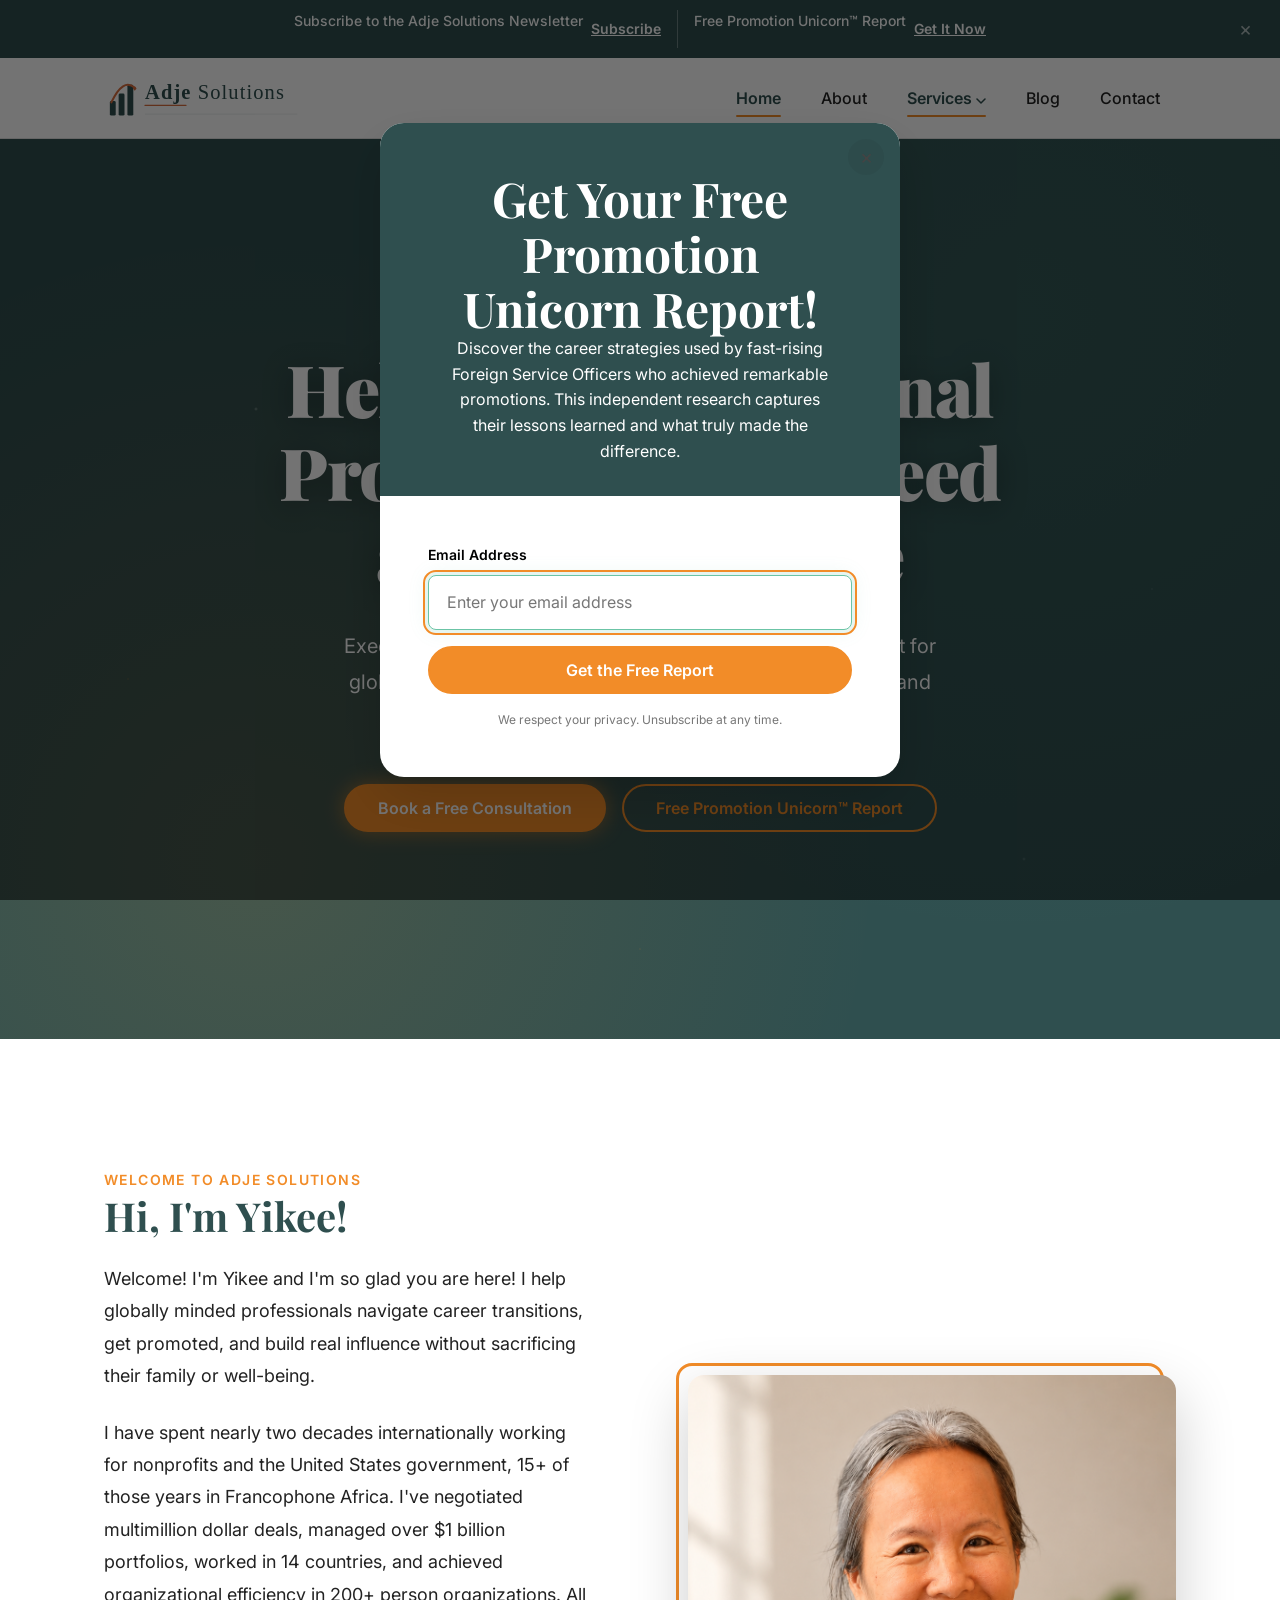
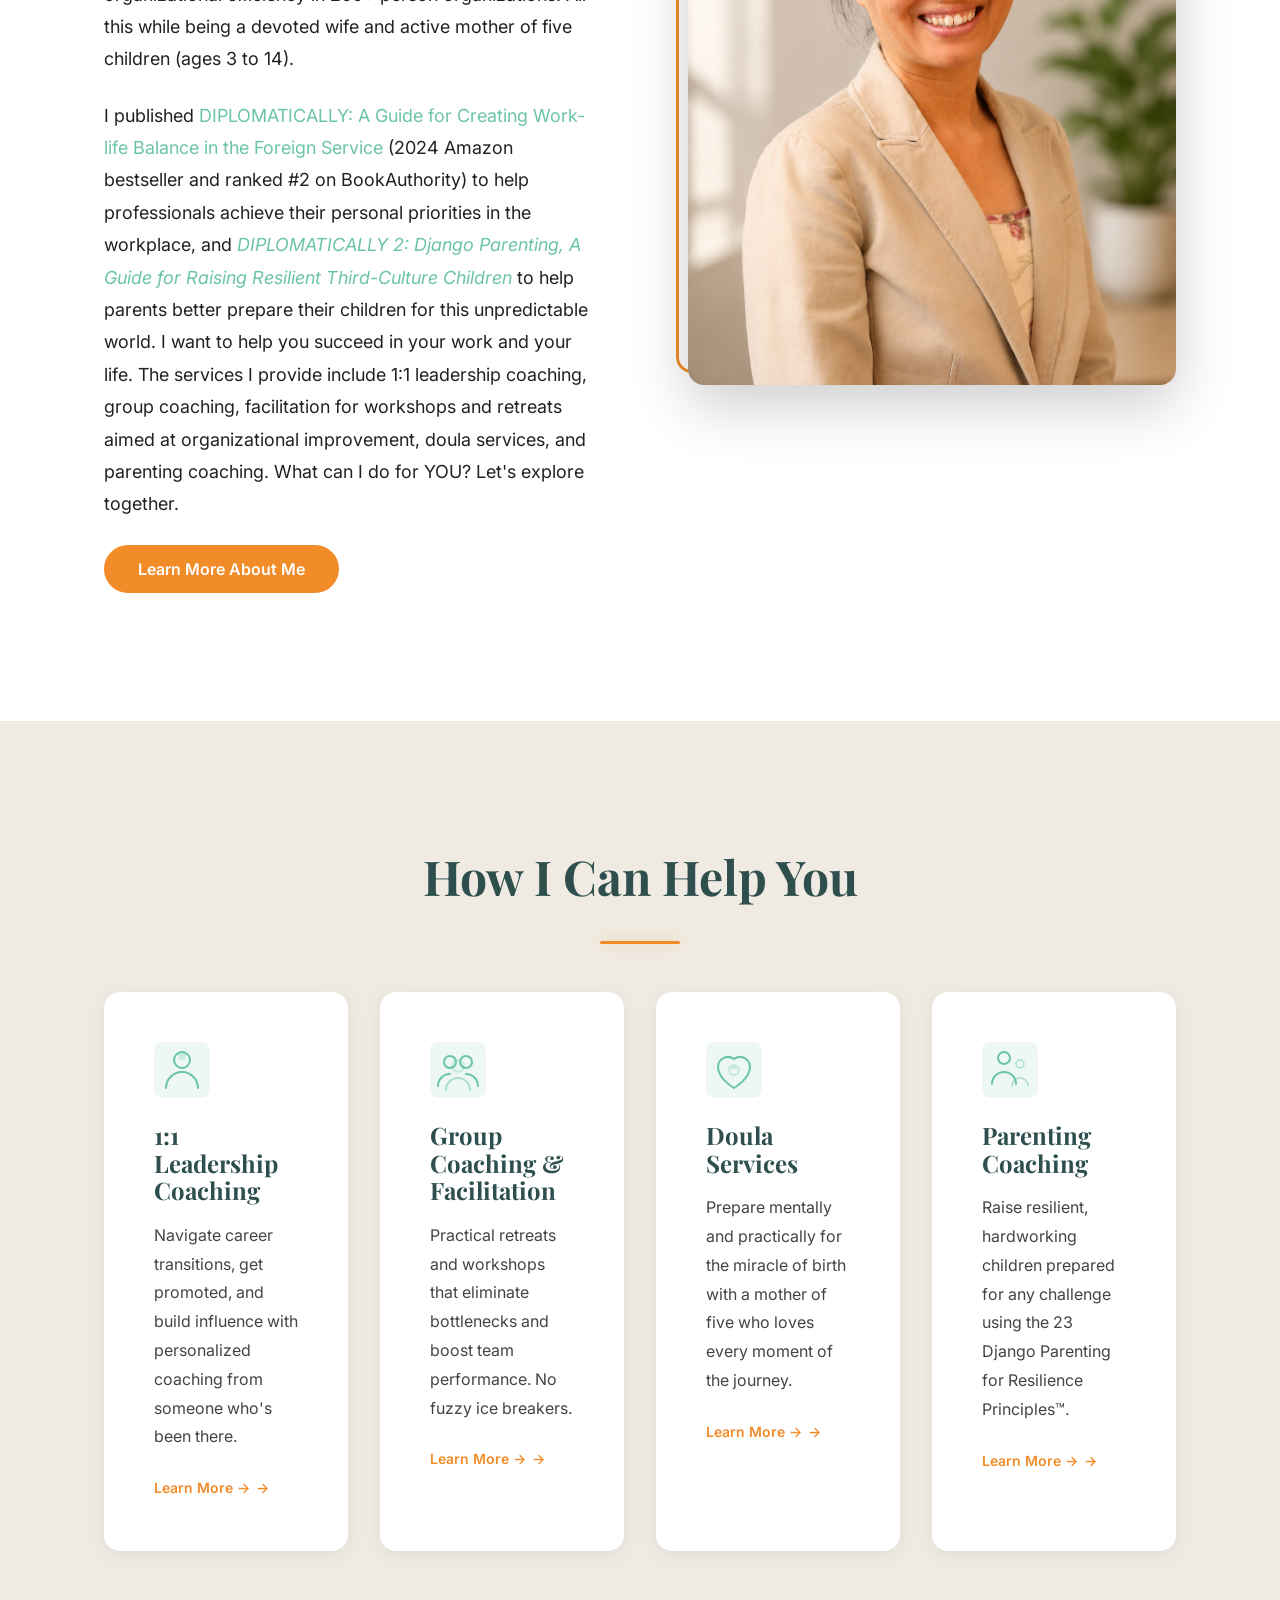
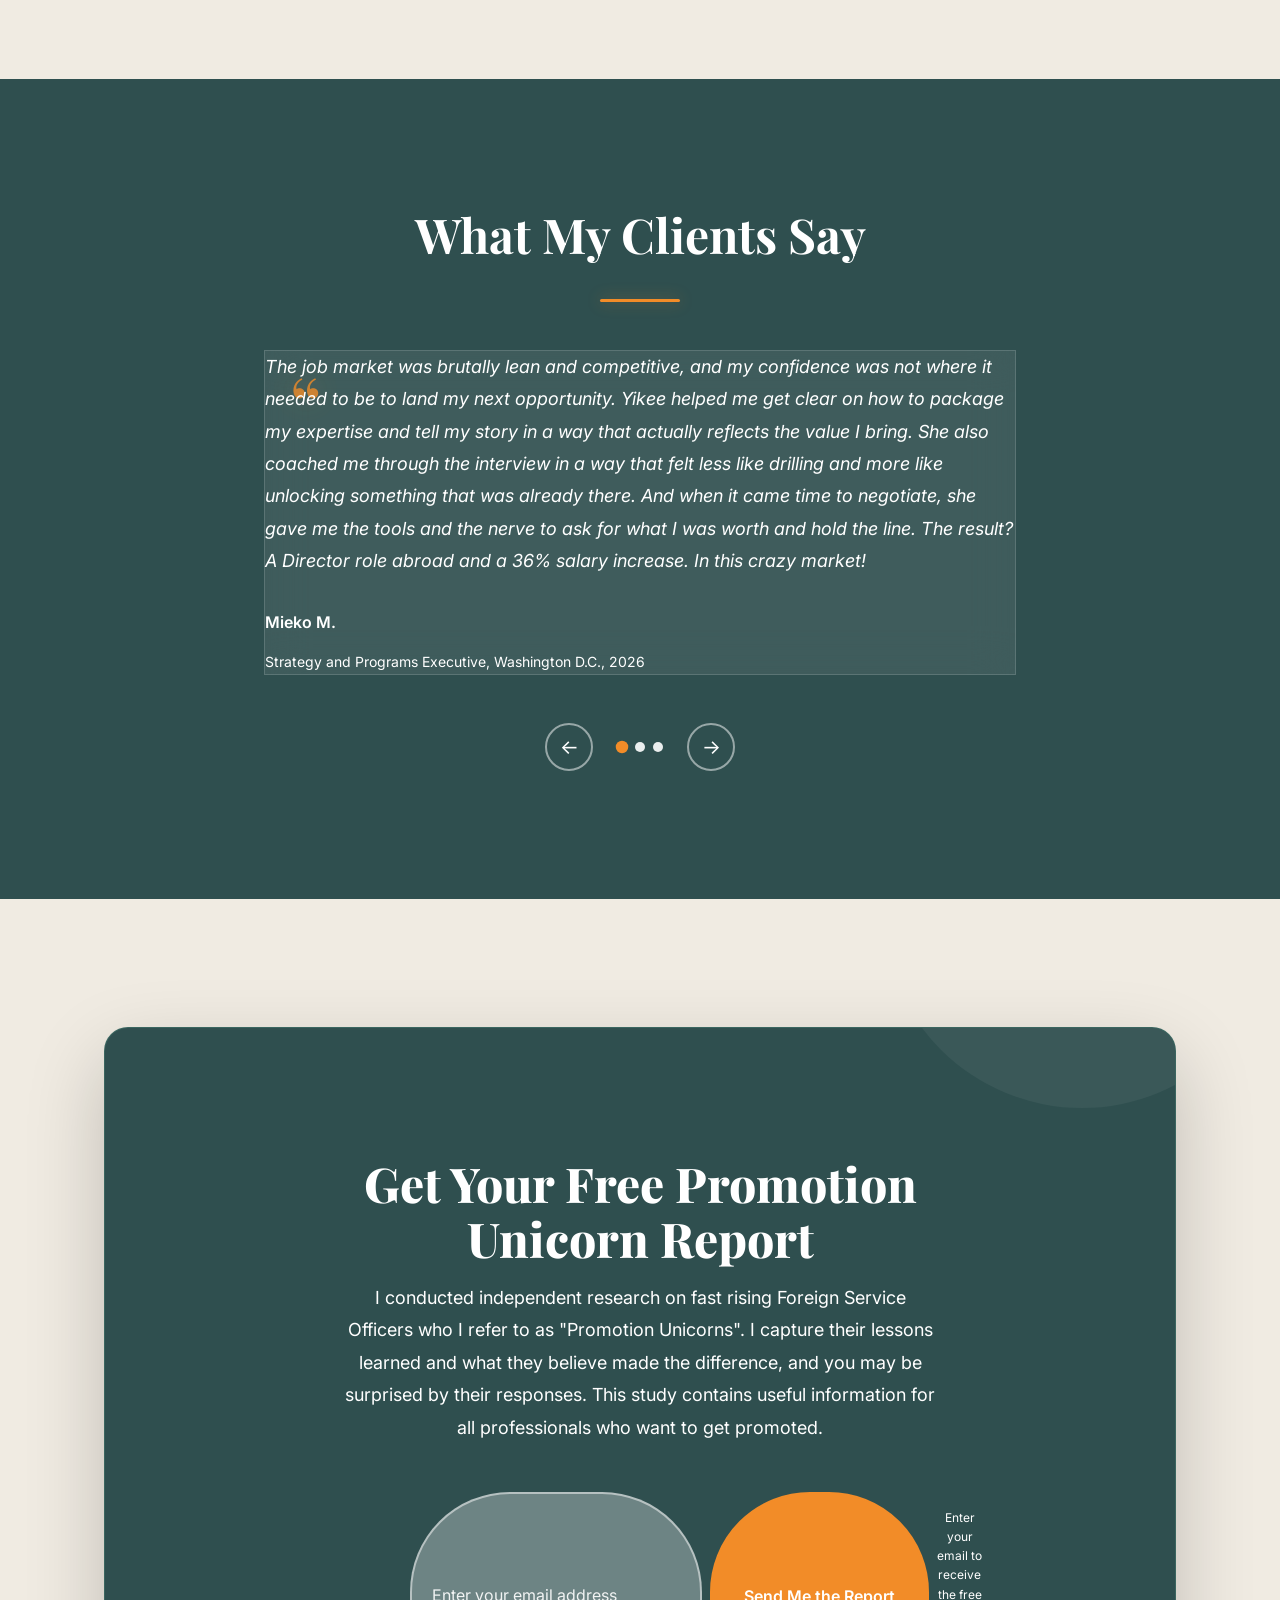
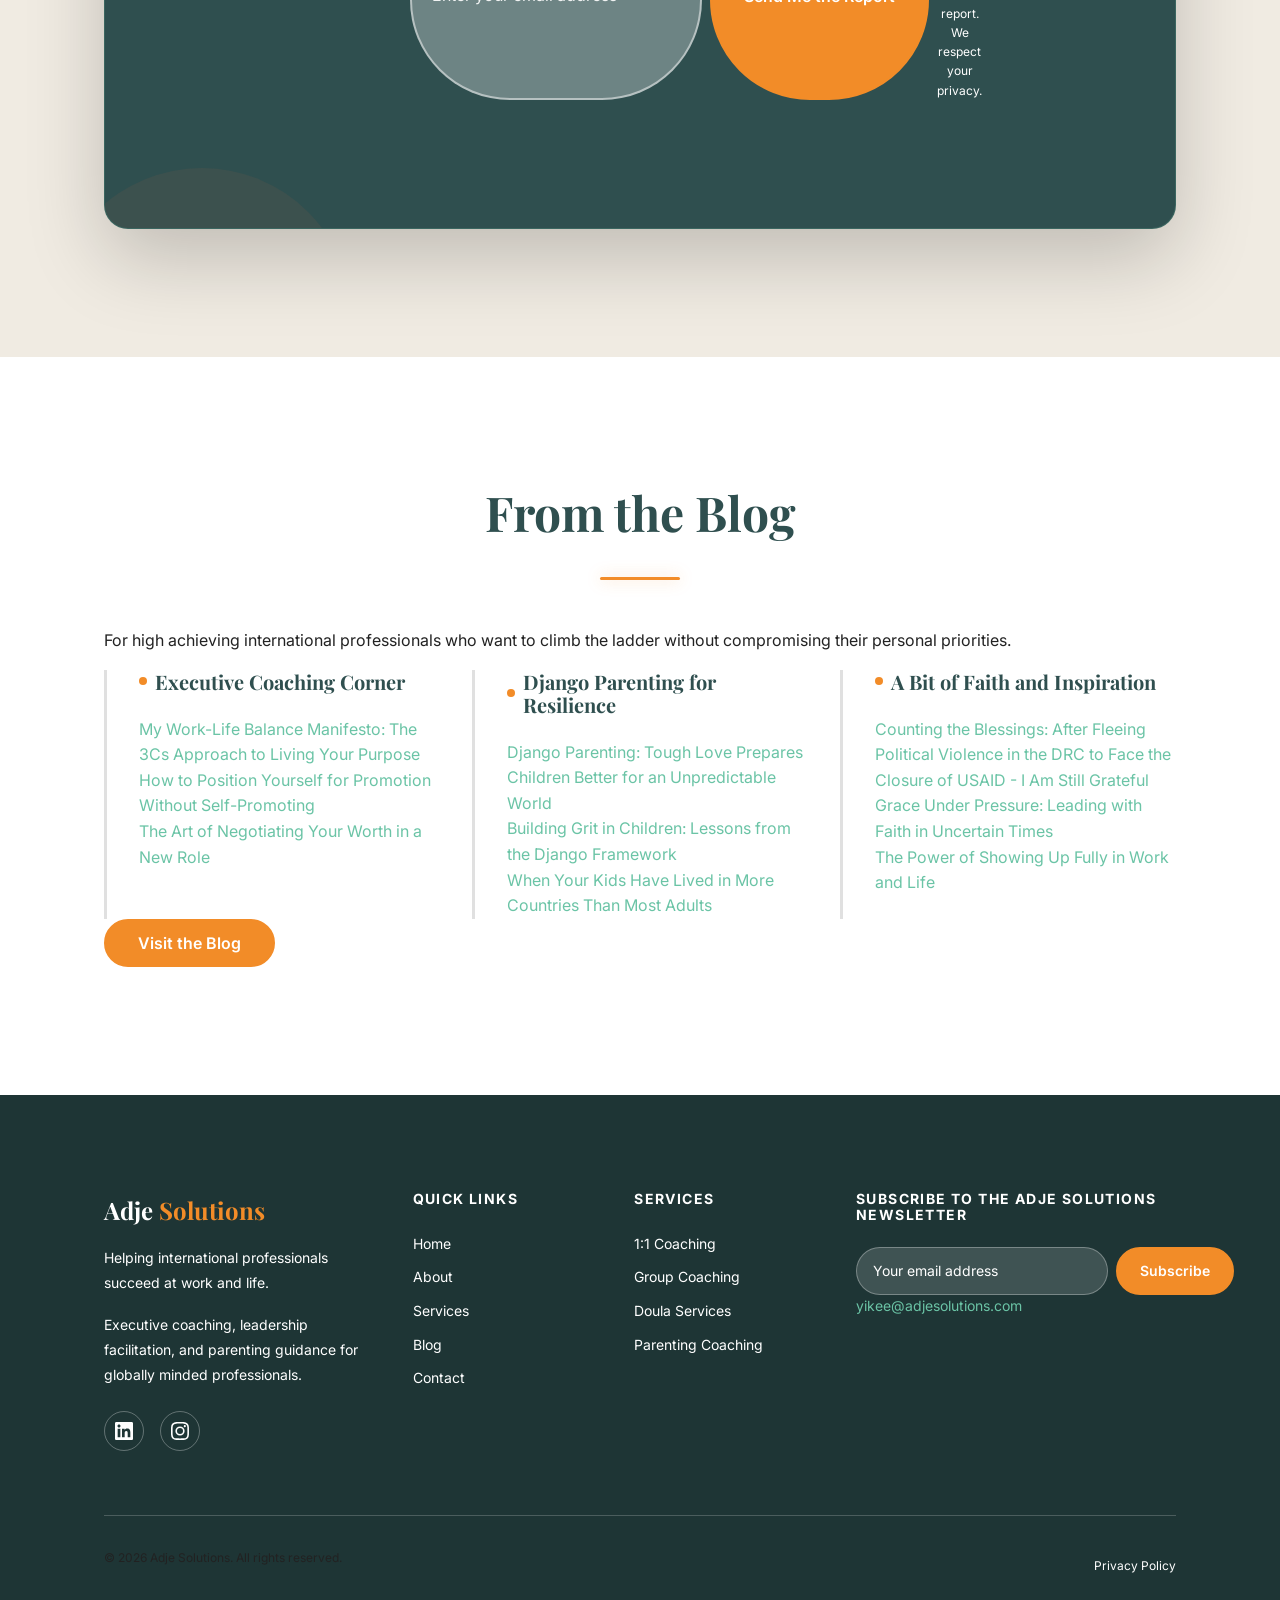
<file: index.html>
<!DOCTYPE html>
<html lang="en">
<head>
  <meta charset="UTF-8">
  <meta name="viewport" content="width=device-width, initial-scale=1.0">
  <title>Adje Solutions | Executive Coaching & Leadership Development for International Professionals</title>
  <meta name="description" content="Adje Solutions helps internationally minded professionals navigate career transitions, get promoted, and build real influence through executive coaching, leadership facilitation, and parenting guidance.">

  <!-- Open Graph Tags -->
  <meta property="og:title" content="Adje Solutions | Executive Coaching & Leadership Development">
  <meta property="og:description" content="Helping international professionals succeed at work and life through executive coaching, leadership facilitation, and parenting guidance.">
  <meta property="og:type" content="website">
  <meta property="og:url" content="https://www.adjesolutions.com/">
  <meta property="og:image" content="https://www.adjesolutions.com/assets/og-image.jpg">
  <meta property="og:site_name" content="Adje Solutions">

  <!-- Favicon -->
  <link rel="icon" href="assets/favicon.ico" type="image/x-icon">
  <link rel="apple-touch-icon" href="assets/apple-touch-icon.png">

  <!-- Google Fonts -->
  <link rel="preconnect" href="https://fonts.googleapis.com">
  <link rel="preconnect" href="https://fonts.gstatic.com" crossorigin>
  <link href="https://fonts.googleapis.com/css2?family=Playfair+Display:wght@400;600;700;800&family=Inter:wght@300;400;500;600&display=swap" rel="stylesheet">

  <!-- Stylesheet -->
  <link rel="stylesheet" href="css/style.css">

  <!-- Main JS -->
  <script src="js/main.js" defer></script>
</head>
<body>

  <!-- ============================================
       TOP NEWSLETTER BAR
  ============================================= -->
  <div class="newsletter-bar" id="newsletter-bar">
    <div class="container newsletter-bar__container">
      <div class="newsletter-bar__left">
        <p class="newsletter-bar__text">Subscribe to the Adje Solutions Newsletter</p>
        <a href="#footer-newsletter" class="newsletter-bar__btn">Subscribe</a>
      </div>
      <div class="newsletter-bar__right">
        <p class="newsletter-bar__text">Free Promotion Unicorn™ Report</p>
        <a href="#" class="newsletter-bar__btn" id="openLeadModalBar">Get It Now</a>
      </div>
      <button class="newsletter-bar__close" aria-label="Close">&times;</button>
    </div>
  </div>

  <!-- ============================================
       HEADER & NAVIGATION
  ============================================= -->
  <header class="header" id="header">
    <div class="container">

      <!-- Logo -->
      <a href="index.html" class="header__logo">
        <img src="assets/logo.svg" alt="Adje Solutions">
      </a>

      <!-- Desktop Navigation -->
      <nav class="nav" role="navigation" aria-label="Main navigation">
        <ul class="nav__list" id="navLinks">
          <li>
            <a href="index.html" class="nav__link is-active">Home</a>
          </li>
          <li>
            <a href="about.html" class="nav__link">About</a>
          </li>
          <li class="nav__item nav__item--dropdown">
            <a href="#" class="nav__link" aria-haspopup="true" aria-expanded="false">
              Services
              <svg class="dropdown-arrow" width="10" height="6" viewBox="0 0 10 6" fill="none" xmlns="http://www.w3.org/2000/svg">
                <path d="M1 1L5 5L9 1" stroke="currentColor" stroke-width="1.5" stroke-linecap="round" stroke-linejoin="round"/>
              </svg>
            </a>
            <ul class="nav__dropdown">
              <li><a href="coaching.html" class="nav__dropdown-link">1:1 Coaching</a></li>
              <li><a href="group-coaching.html" class="nav__dropdown-link">Group Coaching</a></li>
              <li><a href="doula.html" class="nav__dropdown-link">Doula Services</a></li>
              <li><a href="parenting.html" class="nav__dropdown-link">Parenting Coaching</a></li>
            </ul>
          </li>
          <li>
            <a href="blog.html" class="nav__link">Blog</a>
          </li>
          <li>
            <a href="contact.html" class="nav__link">Contact</a>
          </li>
        </ul>
      </nav>

      <!-- Mobile Hamburger -->
      <button class="nav-toggle" aria-label="Toggle menu" aria-expanded="false">
        <span class="nav-toggle__bar"></span>
        <span class="nav-toggle__bar"></span>
        <span class="nav-toggle__bar"></span>
      </button>

    </div>
  </header>

  <!-- Mobile Navigation Overlay -->
  <div class="mobile-nav" aria-hidden="true">
    <ul class="mobile-nav__list">
      <li><a href="index.html" class="mobile-nav__link is-active">Home</a></li>
      <li><a href="about.html" class="mobile-nav__link">About</a></li>
      <li><a href="coaching.html" class="mobile-nav__link">1:1 Coaching</a></li>
      <li><a href="group-coaching.html" class="mobile-nav__link">Group Coaching</a></li>
      <li><a href="doula.html" class="mobile-nav__link">Doula Services</a></li>
      <li><a href="parenting.html" class="mobile-nav__link">Parenting Coaching</a></li>
      <li><a href="blog.html" class="mobile-nav__link">Blog</a></li>
      <li><a href="contact.html" class="mobile-nav__link">Contact</a></li>
    </ul>
    <a href="contact.html" class="btn btn--primary mobile-nav__cta">Book a Call</a>
  </div>

  <!-- ============================================
       HERO SECTION
  ============================================= -->
  <section class="hero" id="hero">
    <div class="container hero__content">
      <h1 class="hero__title">Helping International Professionals Succeed at Work and Life</h1>
      <p class="hero__subtitle">Executive coaching, group facilitation, and parenting support for globally minded professionals navigating career transitions and family life.</p>
      <div class="hero__actions">
        <a href="contact.html" class="btn btn--primary">Book a Free Consultation</a>
        <a href="#" class="btn btn--secondary" id="openLeadModal">Free Promotion Unicorn™ Report</a>
      </div>
    </div>
    <div class="hero__scroll-indicator" aria-hidden="true">
      <span></span>
      <span></span>
      <span></span>
    </div>
  </section>

  <!-- ============================================
       WELCOME / INTRO SECTION
  ============================================= -->
  <section class="welcome fade-in" id="welcome">
    <div class="container welcome__grid">
      <div class="welcome__content">
        <span class="welcome__eyebrow">WELCOME TO ADJE SOLUTIONS</span>
        <h2>Hi, I'm Yikee!</h2>
        <p>Welcome! I'm Yikee and I'm so glad you are here! I help globally minded professionals navigate career transitions, get promoted, and build real influence without sacrificing their family or well-being.</p>

        <p>I have spent nearly two decades internationally working for nonprofits and the United States government, 15+ of those years in Francophone Africa. I've negotiated multimillion dollar deals, managed over $1 billion portfolios, worked in 14 countries, and achieved organizational efficiency in 200+ person organizations. All this while being a devoted wife and active mother of five children (ages 3 to 14).</p>

        <p>I published <a href="https://www.amazon.com/DIPLOMATICALLY-Creating-Work-Life-Balance-Foreign-ebook/dp/B0CN52ZV9L" target="_blank" rel="noopener noreferrer">DIPLOMATICALLY: A Guide for Creating Work-life Balance in the Foreign Service</a> (2024 Amazon bestseller and ranked #2 on BookAuthority) to help professionals achieve their personal priorities in the workplace, and <a href="https://www.amazon.com/dp/B0H59K9XMZ" target="_blank" rel="noopener noreferrer"><em>DIPLOMATICALLY 2: Django Parenting, A Guide for Raising Resilient Third-Culture Children</em></a> to help parents better prepare their children for this unpredictable world. I want to help you succeed in your work and your life. The services I provide include 1:1 leadership coaching, group coaching, facilitation for workshops and retreats aimed at organizational improvement, doula services, and parenting coaching. What can I do for YOU? Let's explore together.</p>

        <a href="about.html" class="btn btn--primary">Learn More About Me</a>
      </div>
      <div class="welcome__image">
        <img src="assets/headshot.png" alt="Yikee Adje, Founder of Adje Solutions" loading="lazy">
      </div>
    </div>
  </section>

  <!-- ============================================
       SERVICES SECTION
  ============================================= -->
  <section class="services fade-in" id="services">
    <div class="container">
      <div class="section-header">
        <h2>How I Can Help You</h2>
      </div>
      <div class="services__grid">

        <!-- Service Card: 1:1 Leadership Coaching -->
        <div class="service-card">
          <div class="service-card__icon">
            <svg width="48" height="48" viewBox="0 0 48 48" fill="none" xmlns="http://www.w3.org/2000/svg" aria-hidden="true">
              <circle cx="24" cy="14" r="8" stroke="currentColor" stroke-width="2" fill="none"/>
              <path d="M8 42c0-8.837 7.163-16 16-16s16 7.163 16 16" stroke="currentColor" stroke-width="2" fill="none" stroke-linecap="round"/>
              <path d="M24 4l1.76 3.57 3.94.57-2.85 2.78.67 3.93L24 12.94l-3.52 1.91.67-3.93-2.85-2.78 3.94-.57L24 4z" fill="currentColor" opacity="0.3"/>
            </svg>
          </div>
          <h3 class="service-card__title">1:1 Leadership Coaching</h3>
          <p class="service-card__description">Navigate career transitions, get promoted, and build influence with personalized coaching from someone who's been there.</p>
          <a href="coaching.html" class="service-card__link">Learn More &rarr;</a>
        </div>

        <!-- Service Card: Group Coaching & Facilitation -->
        <div class="service-card">
          <div class="service-card__icon">
            <svg width="48" height="48" viewBox="0 0 48 48" fill="none" xmlns="http://www.w3.org/2000/svg" aria-hidden="true">
              <circle cx="16" cy="16" r="6" stroke="currentColor" stroke-width="2" fill="none"/>
              <circle cx="32" cy="16" r="6" stroke="currentColor" stroke-width="2" fill="none"/>
              <circle cx="24" cy="20" r="6" stroke="currentColor" stroke-width="2" fill="none" opacity="0.3"/>
              <path d="M4 40c0-6.627 5.373-12 12-12" stroke="currentColor" stroke-width="2" fill="none" stroke-linecap="round"/>
              <path d="M44 40c0-6.627-5.373-12-12-12" stroke="currentColor" stroke-width="2" fill="none" stroke-linecap="round"/>
              <path d="M12 44c0-6.627 5.373-12 12-12s12 5.373 12 12" stroke="currentColor" stroke-width="2" fill="none" stroke-linecap="round" opacity="0.5"/>
            </svg>
          </div>
          <h3 class="service-card__title">Group Coaching &amp; Facilitation</h3>
          <p class="service-card__description">Practical retreats and workshops that eliminate bottlenecks and boost team performance. No fuzzy ice breakers.</p>
          <a href="group-coaching.html" class="service-card__link">Learn More &rarr;</a>
        </div>

        <!-- Service Card: Doula Services -->
        <div class="service-card">
          <div class="service-card__icon">
            <svg width="48" height="48" viewBox="0 0 48 48" fill="none" xmlns="http://www.w3.org/2000/svg" aria-hidden="true">
              <path d="M24 42s-16-9.33-16-21a10 10 0 0 1 16-8 10 10 0 0 1 16 8c0 11.67-16 21-16 21z" stroke="currentColor" stroke-width="2" fill="none"/>
              <circle cx="24" cy="24" r="5" stroke="currentColor" stroke-width="1.5" fill="none" opacity="0.4"/>
              <path d="M22 23c0-1.1.9-2 2-2s2 .9 2 2" stroke="currentColor" stroke-width="1.5" fill="none" stroke-linecap="round" opacity="0.4"/>
            </svg>
          </div>
          <h3 class="service-card__title">Doula Services</h3>
          <p class="service-card__description">Prepare mentally and practically for the miracle of birth with a mother of five who loves every moment of the journey.</p>
          <a href="doula.html" class="service-card__link">Learn More &rarr;</a>
        </div>

        <!-- Service Card: Parenting Coaching -->
        <div class="service-card">
          <div class="service-card__icon">
            <svg width="48" height="48" viewBox="0 0 48 48" fill="none" xmlns="http://www.w3.org/2000/svg" aria-hidden="true">
              <circle cx="18" cy="12" r="6" stroke="currentColor" stroke-width="2" fill="none"/>
              <path d="M6 38c0-6.627 5.373-12 12-12s12 5.373 12 12" stroke="currentColor" stroke-width="2" fill="none" stroke-linecap="round"/>
              <circle cx="34" cy="18" r="4" stroke="currentColor" stroke-width="1.5" fill="none" opacity="0.5"/>
              <path d="M26 40c0-4.418 3.582-8 8-8s8 3.582 8 8" stroke="currentColor" stroke-width="1.5" fill="none" stroke-linecap="round" opacity="0.5"/>
            </svg>
          </div>
          <h3 class="service-card__title">Parenting Coaching</h3>
          <p class="service-card__description">Raise resilient, hardworking children prepared for any challenge using the 23 Django Parenting for Resilience Principles™.</p>
          <a href="parenting.html" class="service-card__link">Learn More &rarr;</a>
        </div>

      </div>
    </div>
  </section>

  <!-- ============================================
       TESTIMONIALS SECTION
  ============================================= -->
  <section class="testimonials fade-in" id="testimonials">
    <div class="container">
      <div class="section-header">
        <h2>What My Clients Say</h2>
      </div>

      <div class="testimonials__carousel testimonial-slider" id="testimonialSlider" aria-label="Testimonials">
        <div class="testimonials__track">

          <!-- Testimonial 1 -->
          <div class="testimonials__slide testimonial-slide active" data-index="0" aria-hidden="false">
            <div class="testimonial-card">
              <span class="testimonial-card__quote-mark">&ldquo;</span>
              <p class="testimonial-card__text">The job market was brutally lean and competitive, and my confidence was not where it needed to be to land my next opportunity. Yikee helped me get clear on how to package my expertise and tell my story in a way that actually reflects the value I bring. She also coached me through the interview in a way that felt less like drilling and more like unlocking something that was already there. And when it came time to negotiate, she gave me the tools and the nerve to ask for what I was worth and hold the line. The result? A Director role abroad and a 36% salary increase. In this crazy market!</p>
              <div class="testimonial-card__author">
                <div>
                  <p class="testimonial-card__name">Mieko M.</p>
                  <p class="testimonial-card__role">Strategy and Programs Executive, Washington D.C., 2026</p>
                </div>
              </div>
            </div>
          </div>

          <!-- Testimonial 2 -->
          <div class="testimonials__slide testimonial-slide" data-index="1" aria-hidden="true">
            <div class="testimonial-card">
              <span class="testimonial-card__quote-mark">&ldquo;</span>
              <p class="testimonial-card__text">Yikee is one of the most effective and respected leaders I've encountered. She brings together strategic thinking, diplomacy, and genuine people-centered leadership in a way that is rare&mdash;especially in complex, high-pressure environments like the DRC.</p>
              <div class="testimonial-card__author">
                <div>
                  <p class="testimonial-card__name">Michael M.</p>
                  <p class="testimonial-card__role">Former U.S. Diplomat, Democratic Republic of the Congo, 2026</p>
                </div>
              </div>
            </div>
          </div>

          <!-- Testimonial 3 -->
          <div class="testimonials__slide testimonial-slide" data-index="2" aria-hidden="true">
            <div class="testimonial-card">
              <span class="testimonial-card__quote-mark">&ldquo;</span>
              <p class="testimonial-card__text">Working with Yikee during a challenging career transition was a turning point. She helped me sharpen my narrative, prepare confidently for interviews, and rebuild my professional confidence. I'm incredibly grateful for Yikee's support and would highly recommend her to anyone seeking a career coach who is insightful, grounded, and genuinely invested in her clients' success.</p>
              <div class="testimonial-card__author">
                <div>
                  <p class="testimonial-card__name">Rashida K.</p>
                  <p class="testimonial-card__role">Senior Program Manager, Texas, 2026</p>
                </div>
              </div>
            </div>
          </div>

        </div>

        <!-- Carousel Controls -->
        <div class="testimonials__controls">
          <button class="testimonials__btn prev-btn" id="prevTestimonial" aria-label="Previous testimonial">&#8592;</button>
          <div class="testimonials__dots testimonial-dots" id="testimonialDots"></div>
          <button class="testimonials__btn next-btn" id="nextTestimonial" aria-label="Next testimonial">&#8594;</button>
        </div>

      </div>
    </div>
  </section>

  <!-- ============================================
       LEAD MAGNET SECTION
  ============================================= -->
  <section class="lead-magnet fade-in" id="free-resource">
    <div class="container">
      <div class="lead-magnet__box download-gate" data-resource="promotion-unicorn">
        <div class="lead-magnet__content">
          <h2 class="lead-magnet__title">Get Your Free Promotion Unicorn Report</h2>
          <p class="lead-magnet__subtitle">I conducted independent research on fast rising Foreign Service Officers who I refer to as "Promotion Unicorns". I capture their lessons learned and what they believe made the difference, and you may be surprised by their responses. This study contains useful information for all professionals who want to get promoted.</p>
          <form class="lead-magnet__form" id="leadMagnetForm">
            <label for="leadMagnetEmail" class="visually-hidden">Email address</label>
            <input type="email" id="leadMagnetEmail" name="email" placeholder="Enter your email address" required class="lead-magnet__input">
            <button type="submit" class="btn btn--primary">Send Me the Report</button>
            <p class="lead-magnet__disclaimer">Enter your email to receive the free report. We respect your privacy.</p>
          </form>
        </div>
        <div class="download-area" style="display: none;">
          <p>Thank you! Click below to download your report:</p>
          <a href="assets/promotion-unicorn-report.pdf" class="btn btn--primary" download>Download the Promotion Unicorn Report</a>
        </div>
      </div>
    </div>
  </section>

  <!-- ============================================
       BLOG PREVIEW SECTION
  ============================================= -->
  <section class="blog-preview fade-in" id="blog">
    <div class="container">
      <div class="section-header">
        <h2>From the Blog</h2>
      </div>
      <p class="blog-preview__subtitle">For high achieving international professionals who want to climb the ladder without compromising their personal priorities.</p>

      <div class="blog-preview__grid">

        <!-- Column 1: Executive Coaching Corner -->
        <div class="blog-column">
          <h3 class="blog-column__heading">Executive Coaching Corner</h3>
          <ul class="blog-preview__list">
            <li><a href="blog/work-life-balance-manifesto.html">My Work-Life Balance Manifesto: The 3Cs Approach to Living Your Purpose</a></li>
            <li><a href="blog.html">How to Position Yourself for Promotion Without Self-Promoting</a></li>
            <li><a href="blog.html">The Art of Negotiating Your Worth in a New Role</a></li>
          </ul>
        </div>

        <!-- Column 2: Django Parenting for Resilience -->
        <div class="blog-column">
          <h3 class="blog-column__heading">Django Parenting for Resilience</h3>
          <ul class="blog-preview__list">
            <li><a href="blog/django-parenting-tough-love.html">Django Parenting: Tough Love Prepares Children Better for an Unpredictable World</a></li>
            <li><a href="blog.html">Building Grit in Children: Lessons from the Django Framework</a></li>
            <li><a href="blog.html">When Your Kids Have Lived in More Countries Than Most Adults</a></li>
          </ul>
        </div>

        <!-- Column 3: A Bit of Faith and Inspiration -->
        <div class="blog-column">
          <h3 class="blog-column__heading">A Bit of Faith and Inspiration</h3>
          <ul class="blog-preview__list">
            <li><a href="blog/counting-blessings.html">Counting the Blessings: After Fleeing Political Violence in the DRC to Face the Closure of USAID - I Am Still Grateful</a></li>
            <li><a href="blog.html">Grace Under Pressure: Leading with Faith in Uncertain Times</a></li>
            <li><a href="blog.html">The Power of Showing Up Fully in Work and Life</a></li>
          </ul>
        </div>

      </div>

      <div class="blog-preview__cta">
        <a href="blog.html" class="btn btn--primary">Visit the Blog</a>
      </div>
    </div>
  </section>

  <!-- ============================================
       FOOTER
  ============================================= -->
  <footer class="footer" id="footer">
    <div class="container">
      <div class="footer__grid">

        <!-- Brand Column -->
        <div class="footer__brand">
          <a href="index.html" class="footer__logo">Adje <span>Solutions</span></a>
          <p class="footer__motto">Helping international professionals succeed at work and life.</p>
          <p class="footer__description">Executive coaching, leadership facilitation, and parenting guidance for globally minded professionals.</p>
          <div class="footer__social">
            <a href="https://www.linkedin.com/in/yikeeadje/" target="_blank" rel="noopener noreferrer" aria-label="LinkedIn">
              <svg xmlns="http://www.w3.org/2000/svg" width="18" height="18" viewBox="0 0 24 24" fill="currentColor"><path d="M20.447 20.452h-3.554v-5.569c0-1.328-.027-3.037-1.852-3.037-1.853 0-2.136 1.445-2.136 2.939v5.667H9.351V9h3.414v1.561h.046c.477-.9 1.637-1.85 3.37-1.85 3.601 0 4.267 2.37 4.267 5.455v6.286zM5.337 7.433c-1.144 0-2.063-.926-2.063-2.065 0-1.138.92-2.063 2.063-2.063 1.14 0 2.064.925 2.064 2.063 0 1.139-.925 2.065-2.064 2.065zm1.782 13.019H3.555V9h3.564v11.452zM22.225 0H1.771C.792 0 0 .774 0 1.729v20.542C0 23.227.792 24 1.771 24h20.451C23.2 24 24 23.227 24 22.271V1.729C24 .774 23.2 0 22.222 0h.003z"/></svg>
            </a>
            <a href="https://www.instagram.com/adjesolutions/" target="_blank" rel="noopener noreferrer" aria-label="Instagram">
              <svg xmlns="http://www.w3.org/2000/svg" width="18" height="18" viewBox="0 0 24 24" fill="currentColor"><path d="M12 2.163c3.204 0 3.584.012 4.85.07 3.252.148 4.771 1.691 4.919 4.919.058 1.265.069 1.645.069 4.849 0 3.205-.012 3.584-.069 4.849-.149 3.225-1.664 4.771-4.919 4.919-1.266.058-1.644.07-4.85.07-3.204 0-3.584-.012-4.849-.07-3.26-.149-4.771-1.699-4.919-4.92-.058-1.265-.07-1.644-.07-4.849 0-3.204.013-3.583.07-4.849.149-3.227 1.664-4.771 4.919-4.919 1.266-.057 1.645-.069 4.849-.069zM12 0C8.741 0 8.333.014 7.053.072 2.695.272.273 2.69.073 7.052.014 8.333 0 8.741 0 12c0 3.259.014 3.668.072 4.948.2 4.358 2.618 6.78 6.98 6.98C8.333 23.986 8.741 24 12 24c3.259 0 3.668-.014 4.948-.072 4.354-.2 6.782-2.618 6.979-6.98.059-1.28.073-1.689.073-4.948 0-3.259-.014-3.667-.072-4.947-.196-4.354-2.617-6.78-6.979-6.98C15.668.014 15.259 0 12 0zm0 5.838a6.162 6.162 0 1 0 0 12.324 6.162 6.162 0 0 0 0-12.324zM12 16a4 4 0 1 1 0-8 4 4 0 0 1 0 8zm6.406-11.845a1.44 1.44 0 1 0 0 2.881 1.44 1.44 0 0 0 0-2.881z"/></svg>
            </a>
          </div>
        </div>

        <!-- Quick Links -->
        <div class="footer__column">
          <h4>Quick Links</h4>
          <ul class="footer__links">
            <li><a href="index.html">Home</a></li>
            <li><a href="about.html">About</a></li>
            <li><a href="#services">Services</a></li>
            <li><a href="blog.html">Blog</a></li>
            <li><a href="contact.html">Contact</a></li>
          </ul>
        </div>

        <!-- Services -->
        <div class="footer__column">
          <h4>Services</h4>
          <ul class="footer__links">
            <li><a href="coaching.html">1:1 Coaching</a></li>
            <li><a href="group-coaching.html">Group Coaching</a></li>
            <li><a href="doula.html">Doula Services</a></li>
            <li><a href="parenting.html">Parenting Coaching</a></li>
          </ul>
        </div>

        <!-- Newsletter -->
        <div class="footer__newsletter" id="footer-newsletter">
          <h4>Subscribe to the Adje Solutions Newsletter</h4>
          <form class="footer__newsletter-form newsletter-form" id="footerNewsletterForm" aria-label="Newsletter signup">
            <label for="footerNewsletterEmail" class="visually-hidden">Email address</label>
            <input type="email" id="footerNewsletterEmail" name="email" placeholder="Your email address" required class="footer__newsletter-input">
            <button type="submit" class="btn btn--primary btn--sm">Subscribe</button>
          </form>
          <p class="footer__email">
            <a href="mailto:yikee@adjesolutions.com">yikee@adjesolutions.com</a>
          </p>
        </div>

      </div>

      <!-- Footer Bottom -->
      <div class="footer__bottom">
        <p>&copy; 2026 Adje Solutions. All rights reserved.</p>
        <div class="footer__bottom-links">
          <a href="privacy.html">Privacy Policy</a>
        </div>
      </div>
    </div>
  </footer>

  <!-- ============================================
       LEAD MAGNET MODAL
  ============================================= -->
  <div class="modal-overlay lead-modal" id="leadModal" role="dialog" aria-modal="true" aria-labelledby="modalHeading" aria-hidden="true">
    <div class="modal">
      <button class="modal__close modal-close" id="modalClose" aria-label="Close modal">&times;</button>

      <div class="modal__header">
        <h2 id="modalHeading">Get Your Free Promotion Unicorn Report!</h2>
        <p>Discover the career strategies used by fast-rising Foreign Service Officers who achieved remarkable promotions. This independent research captures their lessons learned and what truly made the difference.</p>
      </div>

      <div class="modal__body">
        <form class="modal__form" id="modalLeadForm">
          <div class="form-group">
            <label for="modalEmail">Email Address</label>
            <input type="email" id="modalEmail" name="email" class="form-input" placeholder="Enter your email address" required>
          </div>

          <button type="submit" class="btn btn--primary" style="width: 100%;">Get the Free Report</button>

          <p class="modal__disclaimer">We respect your privacy. Unsubscribe at any time.</p>
        </form>
      </div>
    </div>
  </div>

</body>
</html>
</file>
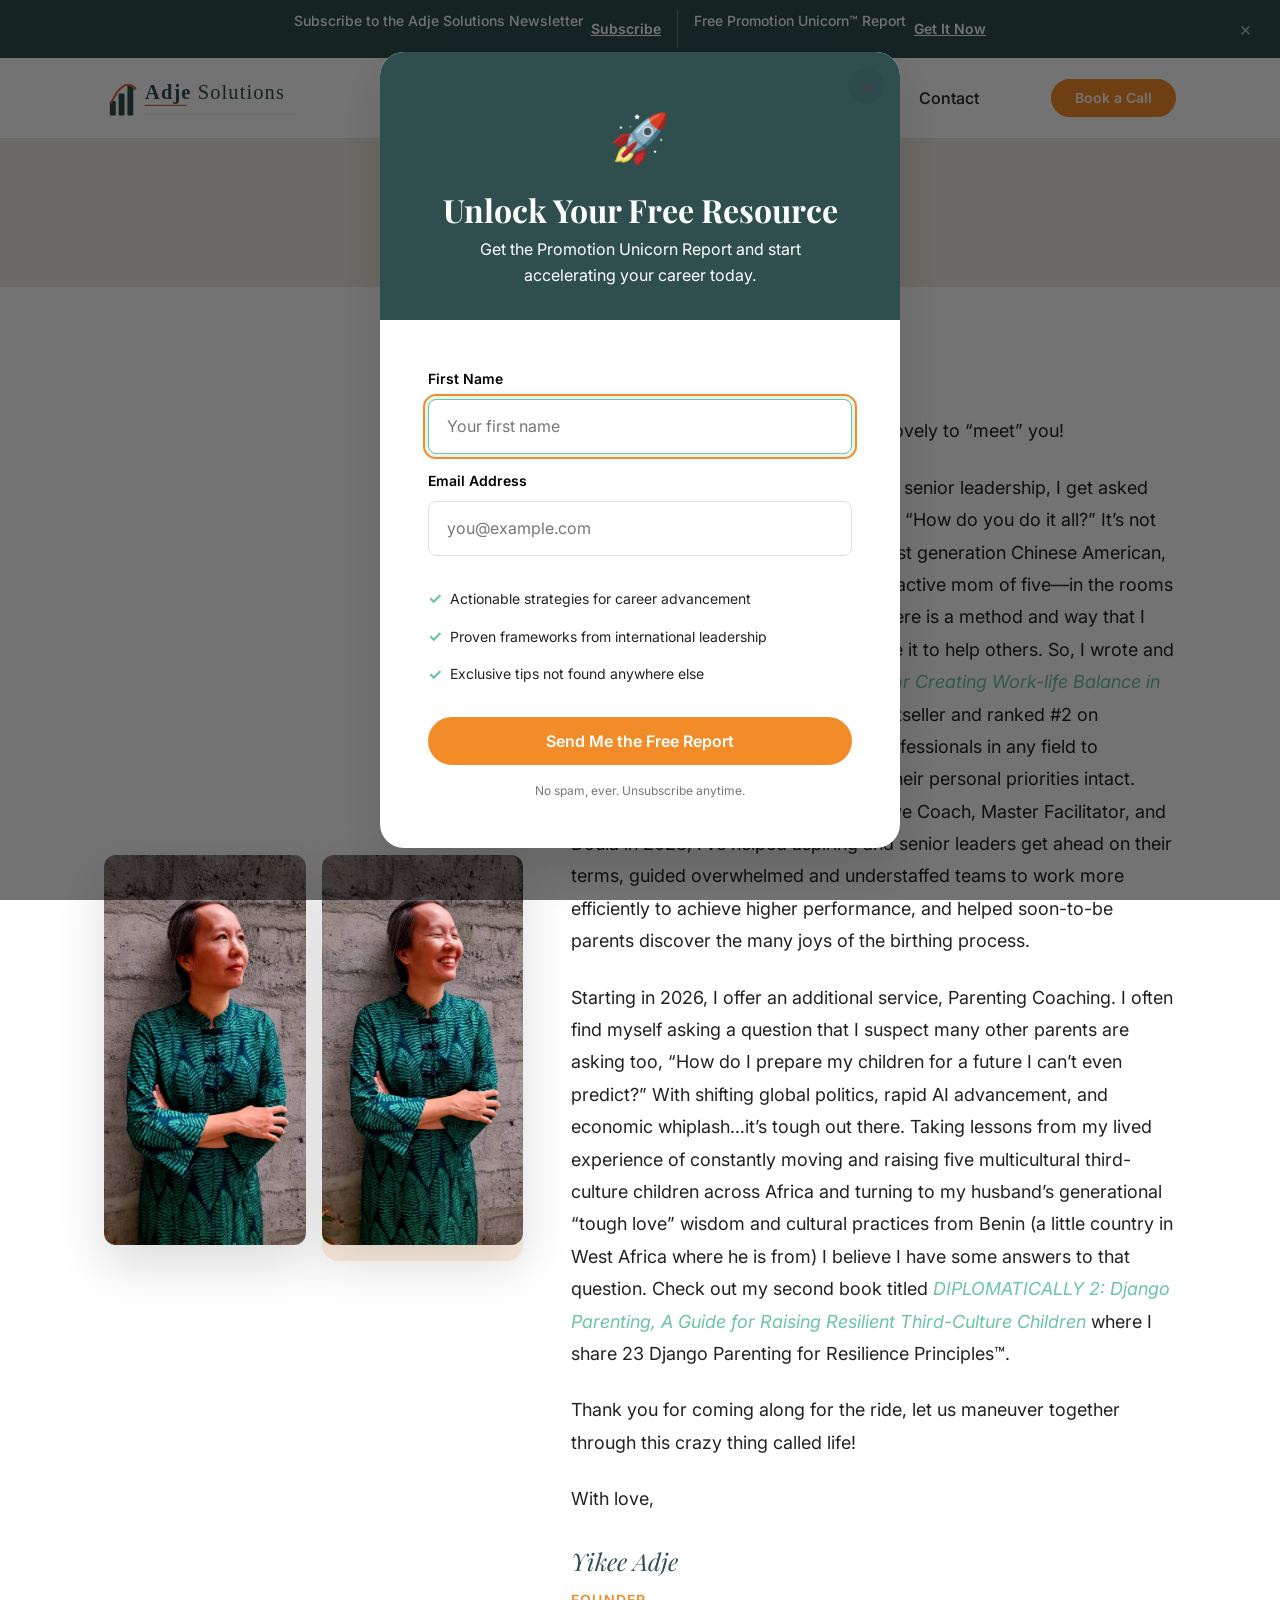
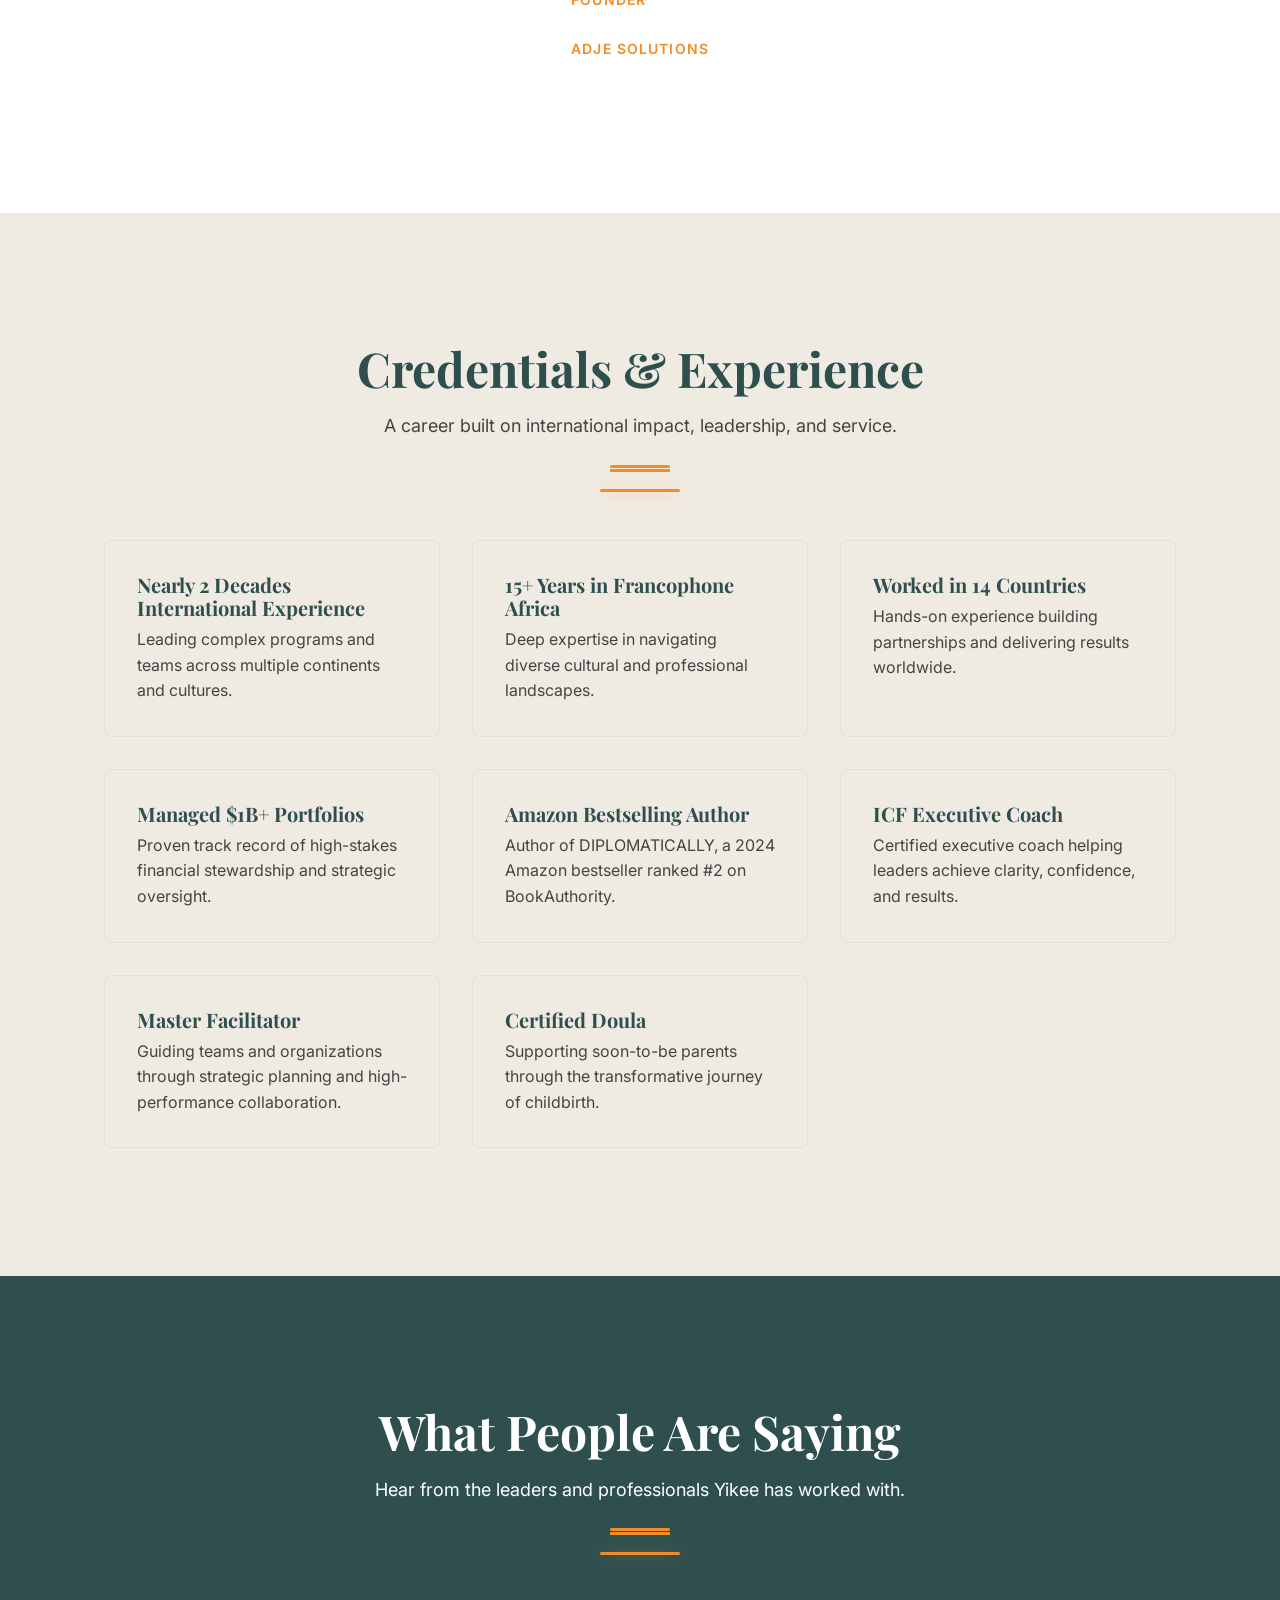
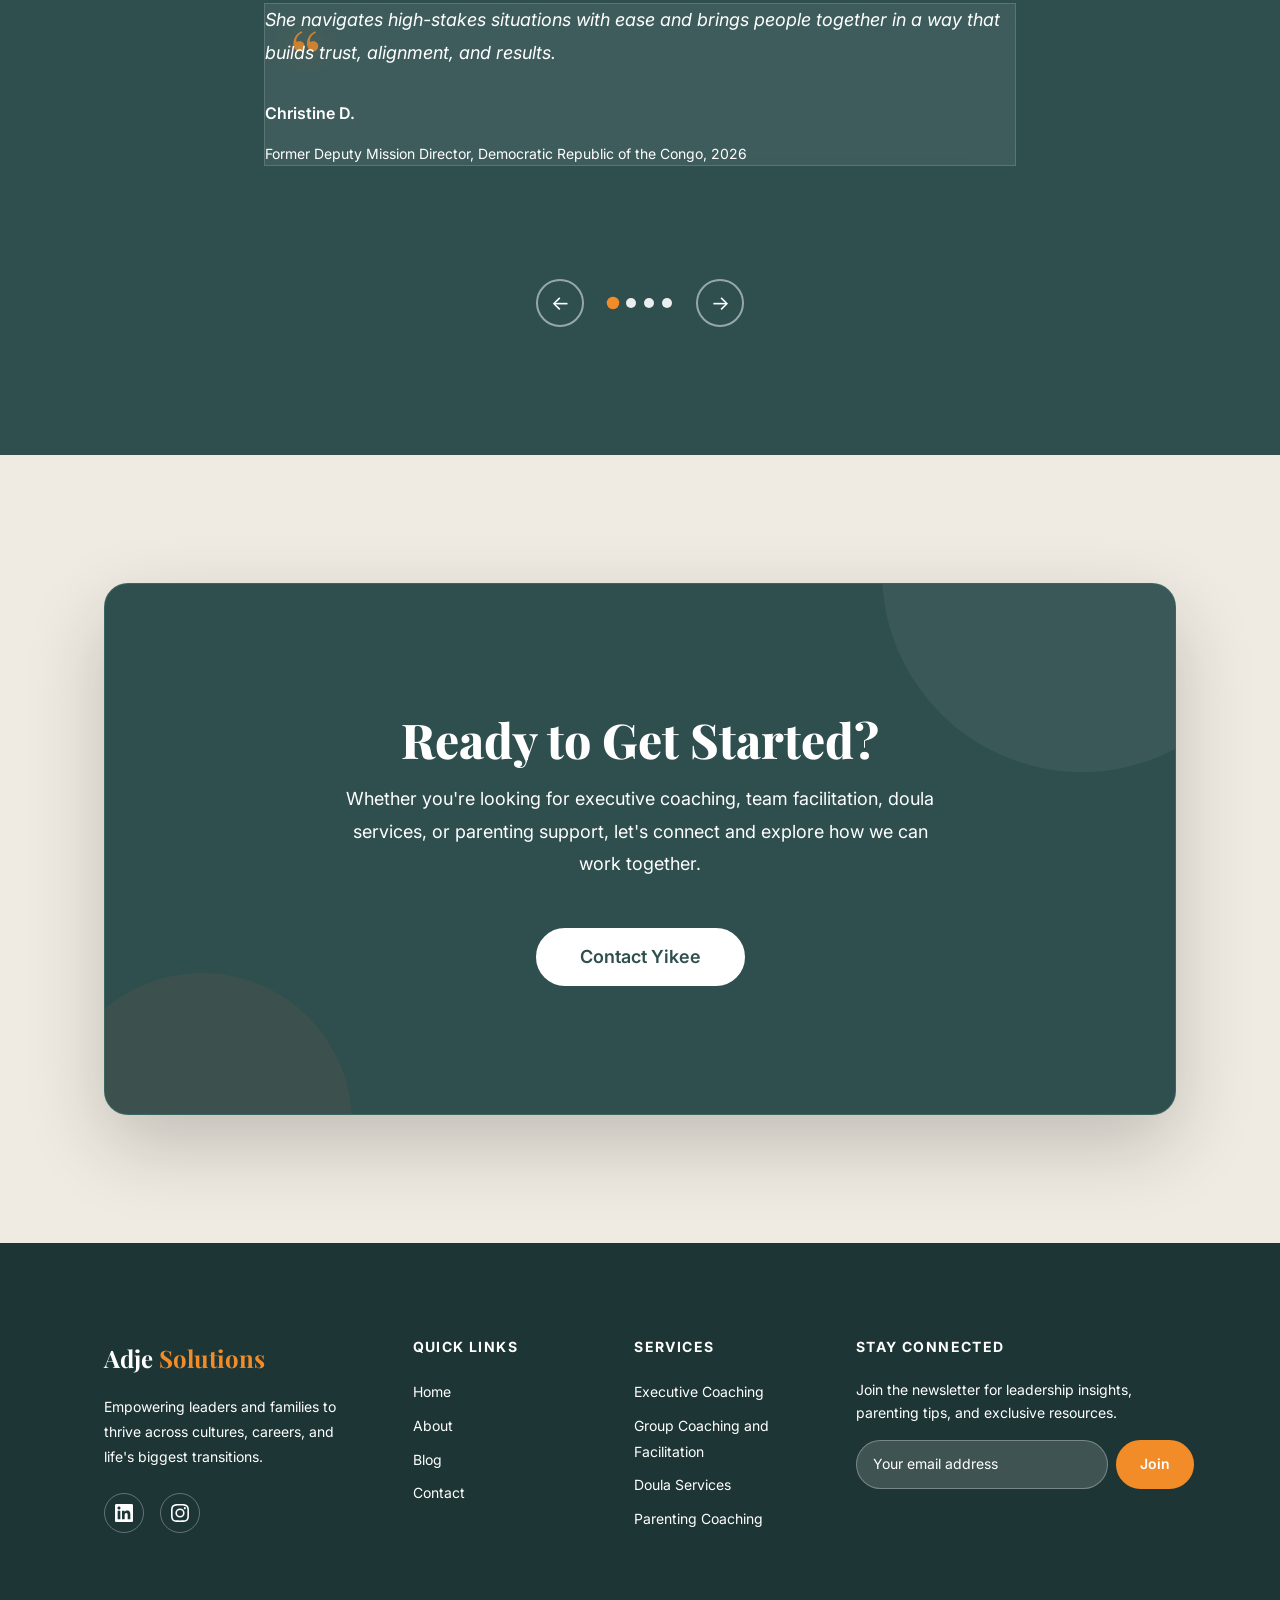
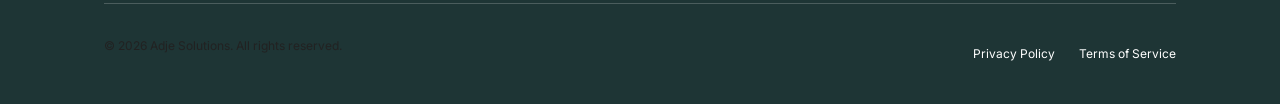
<file: about.html>
<!DOCTYPE html>
<html lang="en">
<head>
  <meta charset="UTF-8">
  <meta name="viewport" content="width=device-width, initial-scale=1.0">
  <title>About Yikee | Adje Solutions</title>
  <meta name="description" content="Meet Yikee Adje - Executive Coach, Amazon Bestselling Author, Master Facilitator, Certified Doula, and Mom of Five. Nearly two decades of international leadership experience.">

  <!-- Google Fonts -->
  <link rel="preconnect" href="https://fonts.googleapis.com">
  <link rel="preconnect" href="https://fonts.gstatic.com" crossorigin>
  <link href="https://fonts.googleapis.com/css2?family=Inter:wght@300;400;500;600;700&family=Playfair+Display:ital,wght@0,400;0,500;0,600;0,700;0,800;0,900;1,400;1,500;1,600;1,700&display=swap" rel="stylesheet">

  <!-- Stylesheet -->
  <link rel="stylesheet" href="css/style.css">

  <!-- Main JS -->
  <script src="js/main.js" defer></script>
</head>
<body>

  <!-- ============================================================
       TOP NEWSLETTER BAR
       ============================================================ -->
  <div class="newsletter-bar" id="newsletter-bar">
    <div class="container newsletter-bar__container">
      <div class="newsletter-bar__left">
        <p class="newsletter-bar__text">Subscribe to the Adje Solutions Newsletter</p>
        <a href="#footer-newsletter" class="newsletter-bar__btn">Subscribe</a>
      </div>
      <div class="newsletter-bar__right">
        <p class="newsletter-bar__text">Free Promotion Unicorn™ Report</p>
        <a href="#" class="newsletter-bar__btn" id="openLeadModalBar">Get It Now</a>
      </div>
      <button class="newsletter-bar__close" aria-label="Close">&times;</button>
    </div>
  </div>


  <!-- ============================================================
       HEADER & NAVIGATION
       ============================================================ -->
  <header class="header">
    <div class="container">

      <!-- Logo -->
      <a href="index.html" class="header__logo">
        <img src="assets/logo.svg" alt="Adje Solutions" width="280" height="60">
      </a>

      <!-- Desktop Navigation -->
      <nav class="nav" aria-label="Main navigation">
        <ul class="nav__list">
          <li>
            <a href="index.html" class="nav__link">Home</a>
          </li>
          <li>
            <a href="about.html" class="nav__link is-active" aria-current="page">About</a>
          </li>
          <li class="nav__item--dropdown">
            <a href="#" class="nav__link">Services</a>
            <ul class="nav__dropdown">
              <li><a href="coaching.html" class="nav__dropdown-link">Executive Coaching</a></li>
              <li><a href="group-coaching.html" class="nav__dropdown-link">Group Coaching and Facilitation</a></li>
              <li><a href="doula.html" class="nav__dropdown-link">Doula Services</a></li>
              <li><a href="parenting.html" class="nav__dropdown-link">Parenting Coaching</a></li>
            </ul>
          </li>
          <li>
            <a href="blog.html" class="nav__link">Blog</a>
          </li>
          <li>
            <a href="contact.html" class="nav__link">Contact</a>
          </li>
        </ul>
        <a href="contact.html" class="btn btn--primary btn--sm nav__cta">Book a Call</a>
      </nav>

      <!-- Mobile Hamburger -->
      <button class="nav-toggle" aria-label="Toggle navigation" aria-expanded="false">
        <span class="nav-toggle__bar"></span>
        <span class="nav-toggle__bar"></span>
        <span class="nav-toggle__bar"></span>
      </button>

    </div>
  </header>


  <!-- Mobile Navigation Overlay -->
  <div class="mobile-nav" aria-hidden="true">
    <ul class="mobile-nav__list">
      <li><a href="index.html" class="mobile-nav__link">Home</a></li>
      <li><a href="about.html" class="mobile-nav__link is-active">About</a></li>
      <li><a href="coaching.html" class="mobile-nav__link">Executive Coaching</a></li>
      <li><a href="group-coaching.html" class="mobile-nav__link">Group Coaching and Facilitation</a></li>
      <li><a href="doula.html" class="mobile-nav__link">Doula Services</a></li>
      <li><a href="parenting.html" class="mobile-nav__link">Parenting Coaching</a></li>
      <li><a href="blog.html" class="mobile-nav__link">Blog</a></li>
      <li><a href="contact.html" class="mobile-nav__link">Contact</a></li>
    </ul>
    <a href="contact.html" class="btn btn--primary mobile-nav__cta">Book a Call</a>
  </div>


  <!-- ============================================================
       1. PAGE HERO / ABOUT BANNER
       ============================================================ -->
  <section class="page-hero section--cream">
    <div class="container text-center">
      <h1 class="fade-in">About Yikee</h1>
      <p class="hero__subtitle fade-in" style="color: var(--color-gray-500); max-width: 640px; margin: var(--space-md) auto 0;">
        Coach. Author. Facilitator. Doula. Mom of Five.
      </p>
      <span class="accent-line fade-in" style="display: block; width: 60px; height: 3px; background-color: var(--color-accent); margin: var(--space-lg) auto 0; border-radius: 2px;"></span>
    </div>
  </section>


  <!-- ============================================================
       2. ABOUT CONTENT SECTION (Image + Bio)
       ============================================================ -->
  <section class="about-content section">
    <div class="container">
      <div class="about-hero__grid">

        <!-- Photos -->
        <div class="about-hero__image fade-in-left">
          <div style="display: flex; gap: 1rem;">
            <img src="assets/yikee-about-1.jpg" alt="Yikee Adje in a green dress, eyes open" style="flex: 1; width: 50%; border-radius: 12px; object-fit: cover;">
            <img src="assets/yikee-about-2.jpg" alt="Yikee Adje in a green dress, eyes closed" style="flex: 1; width: 50%; border-radius: 12px; object-fit: cover;">
          </div>
        </div>

        <!-- Bio Text -->
        <div class="about-bio__content fade-in-right">
          <p>Hi, I&rsquo;m Yikee (pronounced YEE-KEY). Lovely to &ldquo;meet&rdquo; you!</p>

          <p>Over the years as I&rsquo;ve risen higher up in senior leadership, I get asked the same question over and over again, &ldquo;How do you do it all?&rdquo; It&rsquo;s not common to see someone like me&mdash;a first generation Chinese American, practicing Christian, devoted wife, and active mom of five&mdash;in the rooms I&rsquo;m in. It dawned on me one day that there is a method and way that I approach the world, and I want to share it to help others. So, I wrote and published <a href="https://www.amazon.com/DIPLOMATICALLY-Creating-Work-Life-Balance-Foreign-ebook/dp/B0CN52ZV9L"><em>DIPLOMATICALLY: A Guide for Creating Work-life Balance in the Foreign Service</em></a> (2024 Amazon bestseller and ranked #2 on BookAuthority) to help international professionals in any field to maneuver their careers while keeping their personal priorities intact. Since becoming certified as an Executive Coach, Master Facilitator, and Doula in 2023, I&rsquo;ve helped aspiring and senior leaders get ahead on their terms, guided overwhelmed and understaffed teams to work more efficiently to achieve higher performance, and helped soon-to-be parents discover the many joys of the birthing process.</p>

          <p>Starting in 2026, I offer an additional service, Parenting Coaching. I often find myself asking a question that I suspect many other parents are asking too, &ldquo;How do I prepare my children for a future I can&rsquo;t even predict?&rdquo; With shifting global politics, rapid AI advancement, and economic whiplash&hellip;it&rsquo;s tough out there. Taking lessons from my lived experience of constantly moving and raising five multicultural third-culture children across Africa and turning to my husband&rsquo;s generational &ldquo;tough love&rdquo; wisdom and cultural practices from Benin (a little country in West Africa where he is from) I believe I have some answers to that question. Check out my second book titled <a href="https://www.amazon.com/dp/B0H59K9XMZ"><em>DIPLOMATICALLY 2: Django Parenting, A Guide for Raising Resilient Third-Culture Children</em></a> where I share 23 Django Parenting for Resilience Principles&trade;.</p>

          <p>Thank you for coming along for the ride, let us maneuver together through this crazy thing called life!</p>

          <p>With love,</p>

          <div style="margin-top: var(--space-md);">
            <p style="font-family: var(--font-heading); font-size: var(--fs-xl); font-style: italic; color: var(--color-primary); margin-bottom: var(--space-xs);">Yikee Adje</p>
            <p style="font-size: var(--fs-sm); font-weight: 600; color: var(--color-accent); text-transform: uppercase; letter-spacing: 0.08em;">Founder</p>
            <p style="font-size: var(--fs-sm); font-weight: 600; color: var(--color-accent); text-transform: uppercase; letter-spacing: 0.08em;">Adje Solutions</p>
          </div>
        </div>

      </div>
    </div>
  </section>


  <!-- ============================================================
       3. CREDENTIALS / VALUES SECTION
       ============================================================ -->
  <section class="section section--cream">
    <div class="container">
      <div class="section-header fade-in">
        <h2>Credentials &amp; Experience</h2>
        <p class="section-subtitle">A career built on international impact, leadership, and service.</p>
        <span class="accent-line"></span>
      </div>

      <div class="about-values stagger-children">
        <div class="about-value-card fade-in">
          <h4>Nearly 2 Decades International Experience</h4>
          <p>Leading complex programs and teams across multiple continents and cultures.</p>
        </div>
        <div class="about-value-card fade-in">
          <h4>15+ Years in Francophone Africa</h4>
          <p>Deep expertise in navigating diverse cultural and professional landscapes.</p>
        </div>
        <div class="about-value-card fade-in">
          <h4>Worked in 14 Countries</h4>
          <p>Hands-on experience building partnerships and delivering results worldwide.</p>
        </div>
        <div class="about-value-card fade-in">
          <h4>Managed $1B+ Portfolios</h4>
          <p>Proven track record of high-stakes financial stewardship and strategic oversight.</p>
        </div>
        <div class="about-value-card fade-in">
          <h4>Amazon Bestselling Author</h4>
          <p>Author of DIPLOMATICALLY, a 2024 Amazon bestseller ranked #2 on BookAuthority.</p>
        </div>
        <div class="about-value-card fade-in">
          <h4>ICF Executive Coach</h4>
          <p>Certified executive coach helping leaders achieve clarity, confidence, and results.</p>
        </div>
        <div class="about-value-card fade-in">
          <h4>Master Facilitator</h4>
          <p>Guiding teams and organizations through strategic planning and high-performance collaboration.</p>
        </div>
        <div class="about-value-card fade-in">
          <h4>Certified Doula</h4>
          <p>Supporting soon-to-be parents through the transformative journey of childbirth.</p>
        </div>
      </div>
    </div>
  </section>


  <!-- ============================================================
       4. TESTIMONIALS SECTION
       ============================================================ -->
  <section class="testimonials">
    <div class="container">
      <div class="section-header fade-in">
        <h2>What People Are Saying</h2>
        <p class="section-subtitle">Hear from the leaders and professionals Yikee has worked with.</p>
        <span class="accent-line"></span>
      </div>

      <div class="testimonials__carousel testimonial-slider" aria-label="Testimonials">

        <div class="testimonials__track">

          <!-- Testimonial 1 -->
          <div class="testimonials__slide testimonial-slide active" aria-hidden="false">
            <div class="testimonial-card">
              <span class="testimonial-card__quote-mark">&ldquo;</span>
              <p class="testimonial-card__text">She navigates high-stakes situations with ease and brings people together in a way that builds trust, alignment, and results.</p>
              <div class="testimonial-card__author">
                <div>
                  <p class="testimonial-card__name">Christine D.</p>
                  <p class="testimonial-card__role">Former Deputy Mission Director, Democratic Republic of the Congo, 2026</p>
                </div>
              </div>
            </div>
          </div>

          <!-- Testimonial 2 -->
          <div class="testimonials__slide testimonial-slide" aria-hidden="true">
            <div class="testimonial-card">
              <span class="testimonial-card__quote-mark">&ldquo;</span>
              <p class="testimonial-card__text">Yikee is an outstanding leader who navigates difficult relationships with poise and diplomacy while maintaining team morale and performance.</p>
              <div class="testimonial-card__author">
                <div>
                  <p class="testimonial-card__name">John D.</p>
                  <p class="testimonial-card__role">Senior Executive, Democratic Republic of the Congo, 2026</p>
                </div>
              </div>
            </div>
          </div>

          <!-- Testimonial 3 -->
          <div class="testimonials__slide testimonial-slide" aria-hidden="true">
            <div class="testimonial-card">
              <span class="testimonial-card__quote-mark">&ldquo;</span>
              <p class="testimonial-card__text">Yikee is an outstanding coach who combines deep expertise with exceptional insight. Her guidance helped me gain clarity, structure my thinking, and identify actionable steps to achieve my goals. She asks the right questions, challenges assumptions, and provides practical, empowering advice that makes a real difference.</p>
              <div class="testimonial-card__author">
                <div>
                  <p class="testimonial-card__name">Marie-Noel M.</p>
                  <p class="testimonial-card__role">Executive Advisor, Senegal, 2025</p>
                </div>
              </div>
            </div>
          </div>

          <!-- Testimonial 4 -->
          <div class="testimonials__slide testimonial-slide" aria-hidden="true">
            <div class="testimonial-card">
              <span class="testimonial-card__quote-mark">&ldquo;</span>
              <p class="testimonial-card__text">She helped me become a more strategic and self-aware leader. Her ability to help you identify root challenges and develop tailored solutions is truly exceptional.</p>
              <div class="testimonial-card__author">
                <div>
                  <p class="testimonial-card__name">Kenana A.</p>
                  <p class="testimonial-card__role">Development Expert, Jordan, 2025</p>
                </div>
              </div>
            </div>
          </div>

        </div>

        <!-- Carousel Controls -->
        <div class="testimonials__controls">
          <button class="testimonials__btn prev-btn" aria-label="Previous testimonial">&#8592;</button>
          <div class="testimonials__dots testimonial-dots"></div>
          <button class="testimonials__btn next-btn" aria-label="Next testimonial">&#8594;</button>
        </div>

      </div>
    </div>
  </section>


  <!-- ============================================================
       5. CTA SECTION
       ============================================================ -->
  <section class="lead-magnet">
    <div class="container">
      <div class="lead-magnet__box">
        <div class="lead-magnet__content fade-in">
          <h2 class="lead-magnet__title">Ready to Get Started?</h2>
          <p class="lead-magnet__subtitle">Whether you're looking for executive coaching, team facilitation, doula services, or parenting support, let's connect and explore how we can work together.</p>
          <a href="contact.html" class="btn btn--white btn--lg">Contact Yikee</a>
        </div>
      </div>
    </div>
  </section>


  <!-- ============================================================
       FOOTER
       ============================================================ -->
  <footer class="footer">
    <div class="container">
      <div class="footer__grid">

        <!-- Brand Column -->
        <div class="footer__brand">
          <a href="index.html" class="footer__logo">Adje <span>Solutions</span></a>
          <p>Empowering leaders and families to thrive across cultures, careers, and life's biggest transitions.</p>
          <div class="footer__social">
            <a href="https://www.linkedin.com/in/yikeeadje/" target="_blank" rel="noopener noreferrer" aria-label="LinkedIn">
              <svg xmlns="http://www.w3.org/2000/svg" width="18" height="18" viewBox="0 0 24 24" fill="currentColor"><path d="M20.447 20.452h-3.554v-5.569c0-1.328-.027-3.037-1.852-3.037-1.853 0-2.136 1.445-2.136 2.939v5.667H9.351V9h3.414v1.561h.046c.477-.9 1.637-1.85 3.37-1.85 3.601 0 4.267 2.37 4.267 5.455v6.286zM5.337 7.433c-1.144 0-2.063-.926-2.063-2.065 0-1.138.92-2.063 2.063-2.063 1.14 0 2.064.925 2.064 2.063 0 1.139-.925 2.065-2.064 2.065zm1.782 13.019H3.555V9h3.564v11.452zM22.225 0H1.771C.792 0 0 .774 0 1.729v20.542C0 23.227.792 24 1.771 24h20.451C23.2 24 24 23.227 24 22.271V1.729C24 .774 23.2 0 22.222 0h.003z"/></svg>
            </a>
            <a href="https://www.instagram.com/adjesolutions/" target="_blank" rel="noopener noreferrer" aria-label="Instagram">
              <svg xmlns="http://www.w3.org/2000/svg" width="18" height="18" viewBox="0 0 24 24" fill="currentColor"><path d="M12 2.163c3.204 0 3.584.012 4.85.07 3.252.148 4.771 1.691 4.919 4.919.058 1.265.069 1.645.069 4.849 0 3.205-.012 3.584-.069 4.849-.149 3.225-1.664 4.771-4.919 4.919-1.266.058-1.644.07-4.85.07-3.204 0-3.584-.012-4.849-.07-3.26-.149-4.771-1.699-4.919-4.92-.058-1.265-.07-1.644-.07-4.849 0-3.204.013-3.583.07-4.849.149-3.227 1.664-4.771 4.919-4.919 1.266-.057 1.645-.069 4.849-.069zM12 0C8.741 0 8.333.014 7.053.072 2.695.272.273 2.69.073 7.052.014 8.333 0 8.741 0 12c0 3.259.014 3.668.072 4.948.2 4.358 2.618 6.78 6.98 6.98C8.333 23.986 8.741 24 12 24c3.259 0 3.668-.014 4.948-.072 4.354-.2 6.782-2.618 6.979-6.98.059-1.28.073-1.689.073-4.948 0-3.259-.014-3.667-.072-4.947-.196-4.354-2.617-6.78-6.979-6.98C15.668.014 15.259 0 12 0zm0 5.838a6.162 6.162 0 1 0 0 12.324 6.162 6.162 0 0 0 0-12.324zM12 16a4 4 0 1 1 0-8 4 4 0 0 1 0 8zm6.406-11.845a1.44 1.44 0 1 0 0 2.881 1.44 1.44 0 0 0 0-2.881z"/></svg>
            </a>
          </div>
        </div>

        <!-- Quick Links -->
        <div class="footer__column">
          <h4>Quick Links</h4>
          <ul class="footer__links">
            <li><a href="index.html">Home</a></li>
            <li><a href="about.html">About</a></li>
            <li><a href="blog.html">Blog</a></li>
            <li><a href="contact.html">Contact</a></li>
          </ul>
        </div>

        <!-- Services -->
        <div class="footer__column">
          <h4>Services</h4>
          <ul class="footer__links">
            <li><a href="coaching.html">Executive Coaching</a></li>
            <li><a href="group-coaching.html">Group Coaching and Facilitation</a></li>
            <li><a href="doula.html">Doula Services</a></li>
            <li><a href="parenting.html">Parenting Coaching</a></li>
          </ul>
        </div>

        <!-- Newsletter -->
        <div class="footer__newsletter">
          <h4>Stay Connected</h4>
          <p>Join the newsletter for leadership insights, parenting tips, and exclusive resources.</p>
          <form class="footer__newsletter-form newsletter-form" aria-label="Newsletter signup">
            <input type="email" name="email" class="footer__newsletter-input" placeholder="Your email address" required aria-label="Email address">
            <button type="submit" class="btn btn--primary btn--sm">Join</button>
          </form>
        </div>

      </div>

      <!-- Footer Bottom -->
      <div class="footer__bottom">
        <p>&copy; 2026 Adje Solutions. All rights reserved.</p>
        <div class="footer__bottom-links">
          <a href="#">Privacy Policy</a>
          <a href="#">Terms of Service</a>
        </div>
      </div>
    </div>
  </footer>


  <!-- ============================================================
       LEAD MAGNET MODAL
       ============================================================ -->
  <div class="modal-overlay lead-modal" id="lead-modal" aria-hidden="true" role="dialog" aria-labelledby="modal-title">
    <div class="modal">
      <button class="modal__close modal-close" aria-label="Close modal">&times;</button>

      <div class="modal__header">
        <div class="modal__header-icon">&#128640;</div>
        <h3 id="modal-title">Unlock Your Free Resource</h3>
        <p>Get the Promotion Unicorn Report and start accelerating your career today.</p>
      </div>

      <div class="modal__body">
        <form class="modal__form" aria-label="Download free resource">
          <div class="form-group">
            <label for="modal-name">First Name</label>
            <input type="text" id="modal-name" name="name" class="form-input" placeholder="Your first name" required>
          </div>
          <div class="form-group">
            <label for="modal-email">Email Address</label>
            <input type="email" id="modal-email" name="email" class="form-input" placeholder="you@example.com" required>
          </div>

          <ul class="modal__benefits">
            <li>Actionable strategies for career advancement</li>
            <li>Proven frameworks from international leadership</li>
            <li>Exclusive tips not found anywhere else</li>
          </ul>

          <button type="submit" class="btn btn--primary" style="width: 100%;">Send Me the Free Report</button>

          <p class="modal__disclaimer">No spam, ever. Unsubscribe anytime.</p>
        </form>
      </div>
    </div>
  </div>

</body>
</html>
</file>
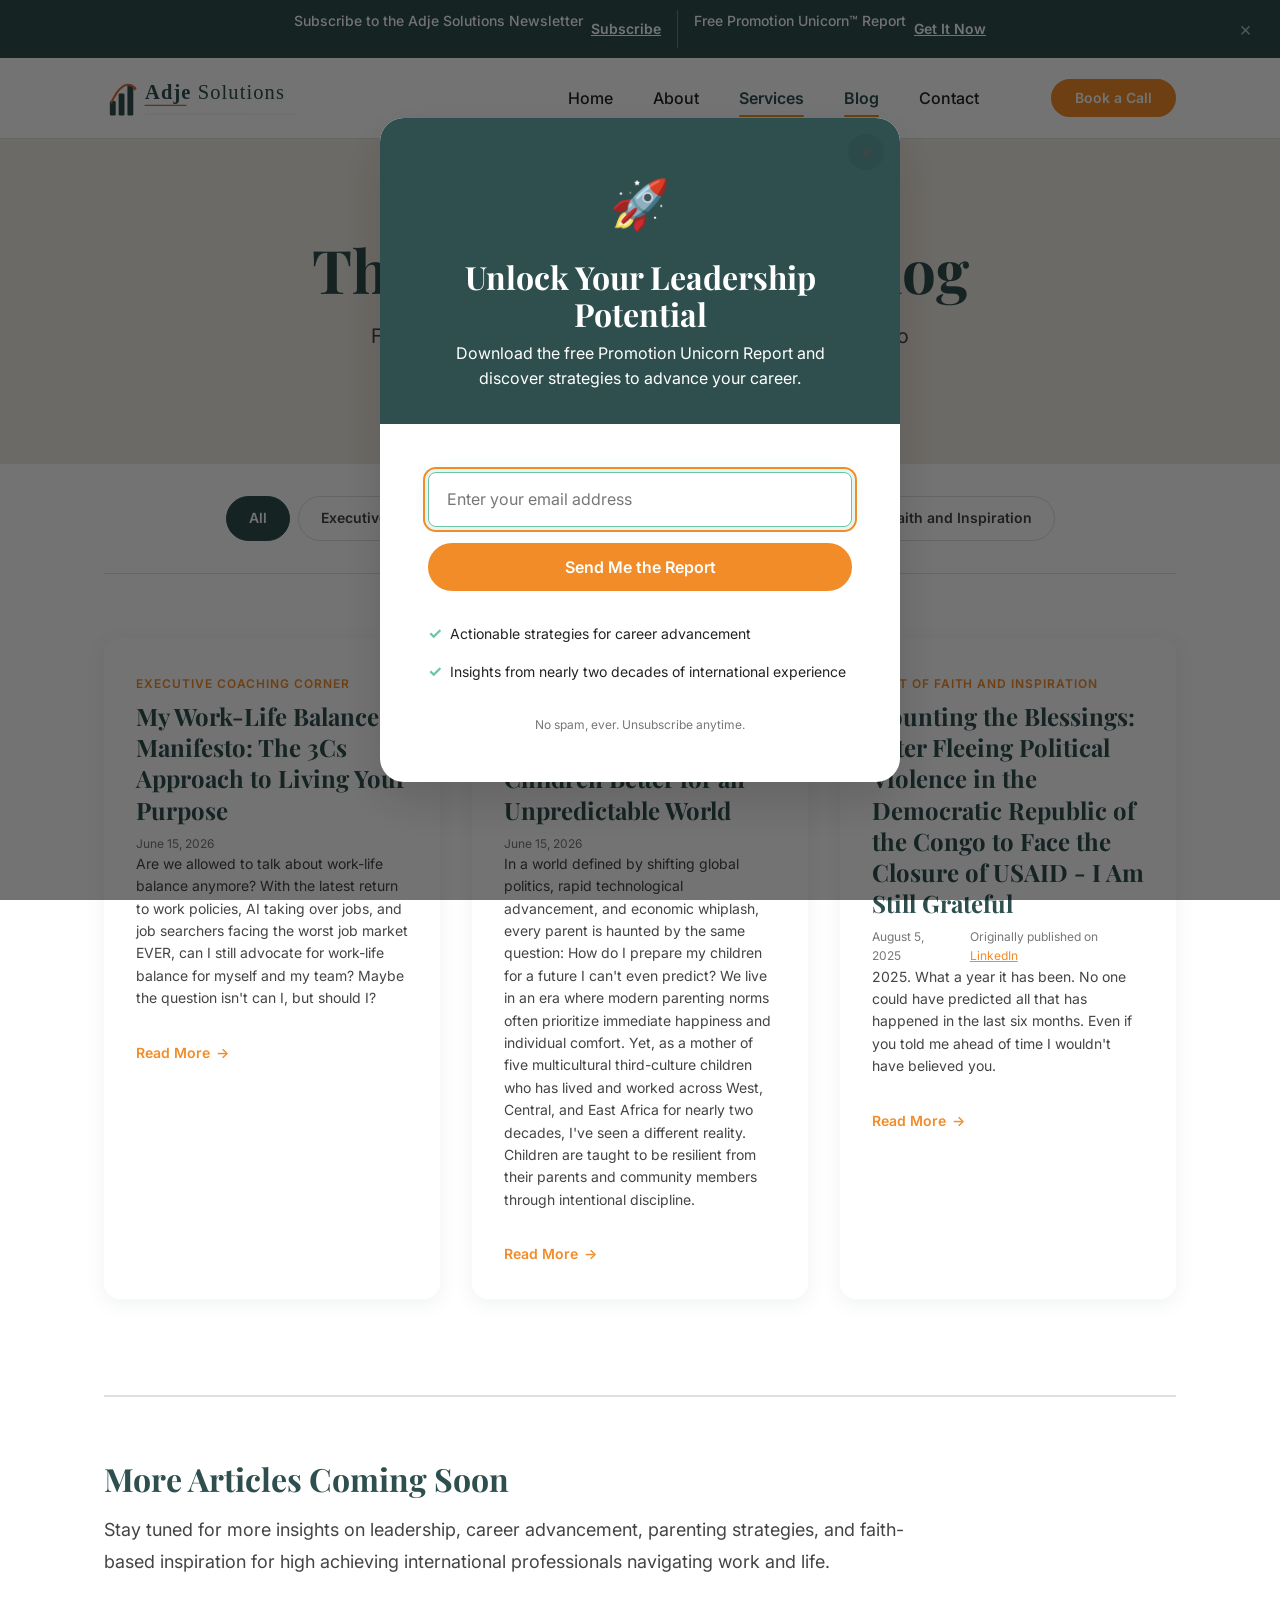
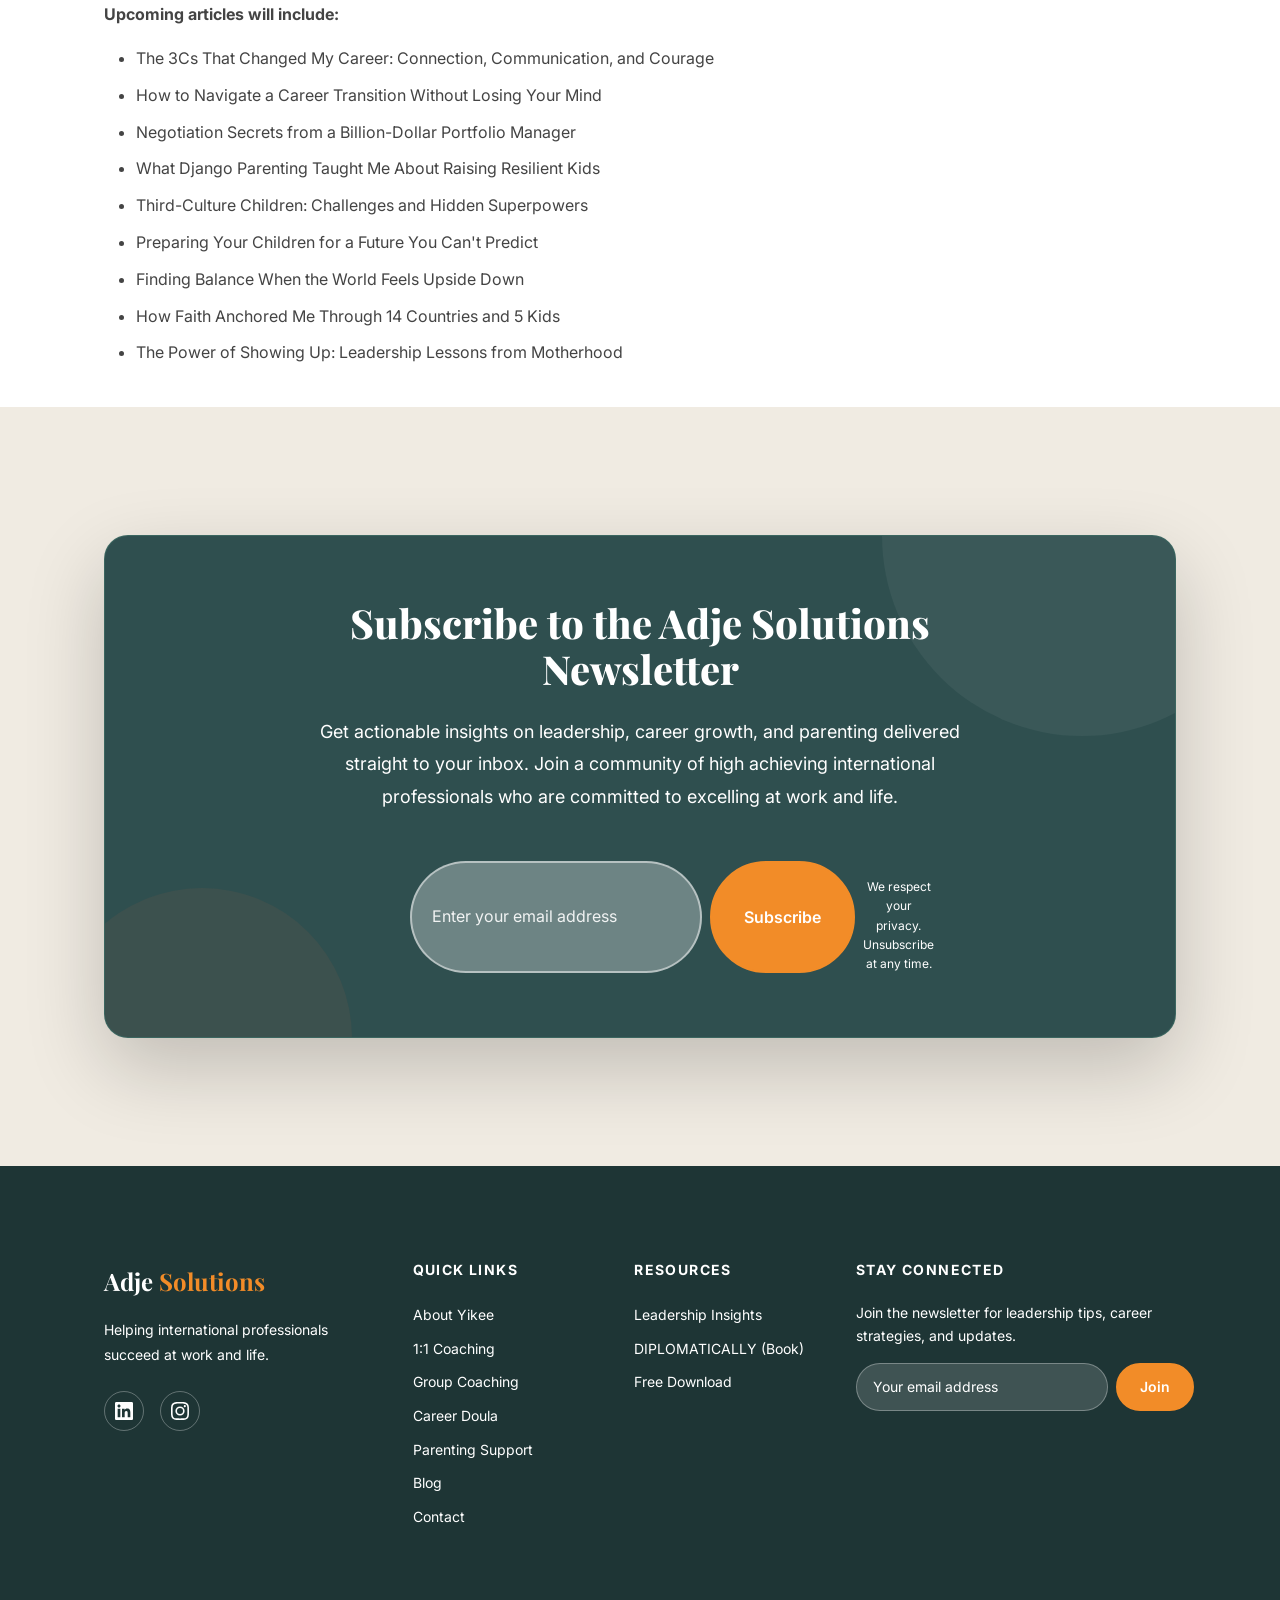
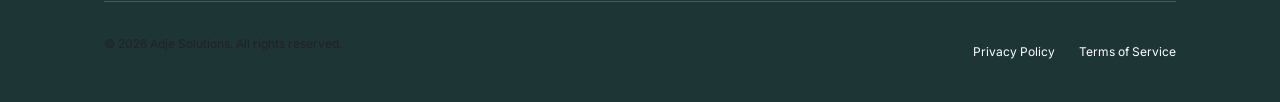
<file: blog.html>
<!DOCTYPE html>
<html lang="en">
<head>
  <meta charset="UTF-8">
  <meta name="viewport" content="width=device-width, initial-scale=1.0">
  <title>Blog | Adje Solutions - Insights for International Professionals</title>
  <meta name="description" content="The Adje Solutions Blog: executive coaching insights, Django parenting strategies, and faith-based inspiration for high achieving international professionals.">

  <!-- Open Graph Tags -->
  <meta property="og:title" content="Blog | Adje Solutions">
  <meta property="og:description" content="Insights on executive coaching, parenting, and faith for high achieving international professionals.">
  <meta property="og:type" content="website">
  <meta property="og:url" content="https://www.adjesolutions.com/blog.html">
  <meta property="og:image" content="https://www.adjesolutions.com/assets/og-image.jpg">
  <meta property="og:site_name" content="Adje Solutions">

  <!-- Favicon -->
  <link rel="icon" href="assets/favicon.ico" type="image/x-icon">
  <link rel="apple-touch-icon" href="assets/apple-touch-icon.png">

  <!-- Google Fonts -->
  <link rel="preconnect" href="https://fonts.googleapis.com">
  <link rel="preconnect" href="https://fonts.gstatic.com" crossorigin>
  <link href="https://fonts.googleapis.com/css2?family=Inter:wght@300;400;500;600;700&family=Playfair+Display:ital,wght@0,400;0,500;0,600;0,700;0,800;0,900;1,400;1,500;1,600;1,700&display=swap" rel="stylesheet">

  <!-- Stylesheet -->
  <link rel="stylesheet" href="css/style.css">
  <script src="js/main.js" defer></script>

  <!-- Blog-specific styles -->
  <style>
    /* ---- Blog Card Full-Content Styles ---- */
    .blog-card__full-content {
      margin-top: var(--space-md);
      line-height: var(--lh-relaxed);
      color: var(--color-gray-500);
      font-size: var(--fs-sm);
    }
    .blog-card__full-content p {
      margin-bottom: var(--space-md);
    }
    .blog-card__full-content h4 {
      font-family: var(--font-heading);
      font-size: var(--fs-lg);
      font-weight: 700;
      color: var(--color-primary);
      margin-top: var(--space-xl);
      margin-bottom: var(--space-sm);
    }
    .blog-card__full-content a {
      color: var(--color-accent);
      text-decoration: underline;
    }
    .blog-card__full-content a:hover {
      color: var(--color-accent-hover);
    }

    /* Excerpt adjustments for full-content posts */
    .blog-card__excerpt {
      display: -webkit-box;
      -webkit-line-clamp: unset;
      -webkit-box-orient: vertical;
      overflow: visible;
    }
    .blog-card__excerpt p {
      margin: 0;
      color: var(--color-gray-500);
      line-height: var(--lh-normal);
      font-size: var(--fs-sm);
    }

    /* Read More / Read Less button */
    .blog-card__read-more {
      display: inline-block;
      margin-top: var(--space-md);
      background: none;
      border: none;
      color: var(--color-accent);
      font-weight: 600;
      font-size: var(--fs-sm);
      cursor: pointer;
      padding: 0;
      text-decoration: none;
      transition: color var(--transition-fast);
    }
    .blog-card__read-more:hover {
      color: var(--color-accent-hover);
      text-decoration: underline;
    }

    /* Originally published note */
    .blog-card__originally {
      font-size: var(--fs-xs);
      color: var(--color-gray-400);
      margin-left: var(--space-md);
    }
    .blog-card__originally a {
      color: var(--color-accent);
      text-decoration: underline;
    }

    /* ---- Coming Soon Section ---- */
    .blog-coming-soon {
      padding: var(--space-3xl) 0 var(--space-xl);
      border-top: 2px solid var(--color-gray-200);
      margin-top: var(--space-xl);
    }
    .blog-coming-soon__heading {
      font-family: var(--font-heading);
      font-size: var(--fs-2xl);
      font-weight: 700;
      color: var(--color-primary);
      margin-bottom: var(--space-md);
    }
    .blog-coming-soon__description {
      font-size: var(--fs-md);
      color: var(--color-gray-500);
      line-height: var(--lh-relaxed);
      margin-bottom: var(--space-lg);
      max-width: 800px;
    }
    .blog-coming-soon__label {
      font-size: var(--fs-base);
      color: var(--color-gray-500);
      margin-bottom: var(--space-md);
    }
    .blog-coming-soon__list {
      list-style: disc;
      padding-left: var(--space-xl);
      color: var(--color-gray-500);
      line-height: var(--lh-relaxed);
    }
    .blog-coming-soon__list li {
      margin-bottom: var(--space-sm);
      font-size: var(--fs-base);
    }

    /* ---- Newsletter CTA (Blog page) ---- */
    .blog-newsletter-cta {
      padding: var(--space-5xl) 0;
      background-color: var(--color-cream);
    }
    .blog-newsletter-cta__box {
      background-color: var(--color-primary);
      border-radius: var(--border-radius-xl);
      padding: var(--space-3xl) var(--space-2xl);
      text-align: center;
      position: relative;
      overflow: hidden;
      border: 1px solid rgba(107, 196, 166, 0.2);
      box-shadow: 0 30px 80px rgba(0, 0, 0, 0.2);
      transition: transform 0.4s ease, box-shadow 0.4s ease;
    }
    .blog-newsletter-cta__box:hover {
      transform: translateY(-4px);
      box-shadow: 0 40px 100px rgba(0, 0, 0, 0.3), 0 0 0 1px rgba(242, 140, 40, 0.2);
    }
    .blog-newsletter-cta__box::before {
      content: '';
      position: absolute;
      top: -40%;
      right: -10%;
      width: 400px;
      height: 400px;
      border-radius: 50%;
      background: rgba(255, 255, 255, 0.05);
    }
    .blog-newsletter-cta__box::after {
      content: '';
      position: absolute;
      bottom: -30%;
      left: -5%;
      width: 300px;
      height: 300px;
      border-radius: 50%;
      background: rgba(217, 108, 61, 0.08);
    }
    .blog-newsletter-cta__content {
      position: relative;
      z-index: 1;
      max-width: 650px;
      margin: 0 auto;
    }
    .blog-newsletter-cta__heading {
      font-family: var(--font-heading);
      font-size: var(--fs-3xl);
      font-weight: 800;
      color: var(--color-white);
      margin-bottom: var(--space-lg);
    }
    .blog-newsletter-cta__description {
      font-size: var(--fs-md);
      color: #ffffff;
      margin-bottom: var(--space-2xl);
      line-height: var(--lh-relaxed);
      font-weight: 400;
    }
    .blog-newsletter-cta__form {
      display: flex;
      gap: var(--space-sm);
      max-width: 460px;
      margin: 0 auto;
    }
    .blog-newsletter-cta__form-group {
      display: flex;
      gap: var(--space-sm);
      width: 100%;
    }
    .blog-newsletter-cta__input {
      flex: 1;
      padding: 14px 20px;
      border: 2px solid rgba(255, 255, 255, 0.5);
      border-radius: var(--border-radius-pill);
      background-color: rgba(255, 255, 255, 0.3);
      color: var(--color-white);
      font-size: var(--fs-base);
      transition: border-color var(--transition-fast), background-color var(--transition-fast);
      outline: none;
    }
    .blog-newsletter-cta__input::placeholder {
      color: rgba(255, 255, 255, 0.9);
    }
    .blog-newsletter-cta__input:focus {
      border-color: var(--color-accent);
      background-color: rgba(255, 255, 255, 0.3);
    }
    .blog-newsletter-cta__disclaimer {
      font-size: var(--fs-xs);
      color: rgba(255, 255, 255, 1);
      margin-top: var(--space-md);
      text-align: center;
    }

    /* Responsive: stack form on small screens */
    @media (max-width: 600px) {
      .blog-newsletter-cta__form-group {
        flex-direction: column;
      }
      .blog-newsletter-cta__heading {
        font-size: var(--fs-2xl);
      }
    }

    /* ---- Blog Reader Overlay ---- */
    .blog-reader-overlay {
      display: none;
      position: fixed;
      top: 0;
      left: 0;
      width: 100%;
      height: 100%;
      background: var(--color-white);
      z-index: 10000;
      overflow-y: auto;
    }
    .blog-reader-overlay.is-active {
      display: block;
    }
    .blog-reader {
      max-width: 800px;
      margin: 0 auto;
      padding: 3rem 2rem 4rem;
      position: relative;
    }
    .blog-reader__close {
      position: fixed;
      top: 1.5rem;
      right: 2rem;
      font-size: 2rem;
      width: 48px;
      height: 48px;
      border-radius: 50%;
      background: var(--color-primary);
      color: var(--color-white);
      border: none;
      cursor: pointer;
      display: flex;
      align-items: center;
      justify-content: center;
      z-index: 10001;
      transition: background 0.2s ease;
      box-shadow: 0 2px 8px rgba(0,0,0,0.15);
    }
    .blog-reader__close:hover {
      background: var(--color-accent);
    }
    .blog-reader__content h1 {
      font-family: var(--font-heading);
      font-size: var(--fs-3xl);
      color: var(--color-primary);
      margin-bottom: 0.5rem;
      line-height: 1.2;
    }
    .blog-reader__content .blog-reader__meta {
      font-size: var(--fs-sm);
      color: var(--color-gray-400);
      margin-bottom: 2rem;
      padding-bottom: 1.5rem;
      border-bottom: 2px solid var(--color-cream);
    }
    .blog-reader__content .blog-reader__category {
      display: inline-block;
      background: var(--color-accent-light);
      color: var(--color-accent);
      font-weight: 600;
      font-size: var(--fs-xs);
      padding: 4px 12px;
      border-radius: 100px;
      text-transform: uppercase;
      letter-spacing: 0.05em;
      margin-bottom: 1rem;
    }
    .blog-reader__content p {
      font-size: var(--fs-md);
      line-height: 1.8;
      color: var(--color-gray-600);
      margin-bottom: 1.5rem;
    }
    .blog-reader__content strong {
      color: var(--color-primary);
    }
    .blog-reader__content a {
      color: var(--color-accent);
      text-decoration: underline;
    }
    .blog-reader__back {
      display: inline-flex;
      align-items: center;
      gap: 0.5rem;
      font-weight: 600;
      color: var(--color-accent);
      margin-bottom: 2rem;
      cursor: pointer;
      background: none;
      border: none;
      font-size: var(--fs-base);
      font-family: var(--font-body);
    }
    .blog-reader__back:hover {
      color: var(--color-accent-hover);
    }
  </style>
</head>
<body>

  <!-- Skip to content (accessibility) -->
  <a href="#main-content" class="skip-link">Skip to main content</a>

  <!-- ============================================================
       TOP NEWSLETTER BAR
       ============================================================ -->
  <div class="newsletter-bar" id="newsletter-bar">
    <div class="container newsletter-bar__container">
      <div class="newsletter-bar__left">
        <p class="newsletter-bar__text">Subscribe to the Adje Solutions Newsletter</p>
        <a href="#footer-newsletter" class="newsletter-bar__btn">Subscribe</a>
      </div>
      <div class="newsletter-bar__right">
        <p class="newsletter-bar__text">Free Promotion Unicorn™ Report</p>
        <a href="#" class="newsletter-bar__btn" id="openLeadModalBar">Get It Now</a>
      </div>
      <button class="newsletter-bar__close" aria-label="Close">&times;</button>
    </div>
  </div>

  <!-- ============================================================
       HEADER & NAVIGATION
       ============================================================ -->
  <header class="header">
    <div class="container">
      <a href="index.html" class="header__logo">
        <img src="assets/logo.svg" alt="Adje Solutions" width="180" height="44">
      </a>

      <!-- Desktop Navigation -->
      <nav class="nav" aria-label="Main navigation">
        <ul class="nav__list">
          <li><a href="index.html" class="nav__link">Home</a></li>
          <li><a href="about.html" class="nav__link">About</a></li>
          <li class="nav__item--dropdown">
            <a href="#" class="nav__link" aria-haspopup="true" aria-expanded="false">Services</a>
            <ul class="nav__dropdown" role="menu">
              <li><a href="coaching.html" class="nav__dropdown-link" role="menuitem">1:1 Coaching</a></li>
              <li><a href="group-coaching.html" class="nav__dropdown-link" role="menuitem">Group Coaching</a></li>
              <li><a href="doula.html" class="nav__dropdown-link" role="menuitem">Career Doula</a></li>
              <li><a href="parenting.html" class="nav__dropdown-link" role="menuitem">Parenting Support</a></li>
            </ul>
          </li>
          <li><a href="blog.html" class="nav__link is-active">Blog</a></li>
          <li><a href="contact.html" class="nav__link">Contact</a></li>
        </ul>
        <a href="contact.html" class="btn btn--primary btn--sm nav__cta">Book a Call</a>
      </nav>

      <!-- Mobile Hamburger Toggle -->
      <button class="nav-toggle" aria-label="Toggle navigation menu" aria-expanded="false">
        <span class="nav-toggle__bar"></span>
        <span class="nav-toggle__bar"></span>
        <span class="nav-toggle__bar"></span>
      </button>
    </div>
  </header>

  <!-- Mobile Navigation Overlay -->
  <div class="mobile-nav" aria-hidden="true">
    <ul class="mobile-nav__list">
      <li><a href="index.html" class="mobile-nav__link">Home</a></li>
      <li><a href="about.html" class="mobile-nav__link">About</a></li>
      <li><a href="coaching.html" class="mobile-nav__link">1:1 Coaching</a></li>
      <li><a href="group-coaching.html" class="mobile-nav__link">Group Coaching</a></li>
      <li><a href="doula.html" class="mobile-nav__link">Career Doula</a></li>
      <li><a href="parenting.html" class="mobile-nav__link">Parenting Support</a></li>
      <li><a href="blog.html" class="mobile-nav__link is-active">Blog</a></li>
      <li><a href="contact.html" class="mobile-nav__link">Contact</a></li>
    </ul>
    <a href="contact.html" class="btn btn--primary mobile-nav__cta">Book a Call</a>
  </div>

  <!-- ============================================================
       MAIN CONTENT
       ============================================================ -->
  <main id="main-content">

    <!-- ---- Blog Hero ---- -->
    <section class="blog-hero page-hero">
      <div class="container">
        <h1 class="fade-in">The Adje Solutions Blog</h1>
        <p class="fade-in">For high achieving international professionals who want to climb the ladder without compromising their personal priorities.</p>
      </div>
    </section>

    <!-- ---- Category Tabs ---- -->
    <section class="fade-in">
      <div class="container">
        <div class="blog-tabs" role="tablist" aria-label="Blog categories">
          <button class="blog-tab is-active" data-category="all" role="tab" aria-selected="true">All</button>
          <button class="blog-tab" data-category="coaching" role="tab" aria-selected="false">Executive Coaching Corner</button>
          <button class="blog-tab" data-category="parenting" role="tab" aria-selected="false">Django Parenting for Resilience</button>
          <button class="blog-tab" data-category="faith" role="tab" aria-selected="false">A Bit of Faith and Inspiration</button>
        </div>

        <!-- ---- Blog Post Grid ---- -->
        <div class="blog-grid" role="tabpanel">

          <!-- ======== Post 1: Executive Coaching Corner ======== -->
          <article class="blog-card blog-post" data-category="coaching" data-expanded="false">
            <div class="blog-card__body">
              <span class="blog-card__category">Executive Coaching Corner</span>
              <h3 class="blog-card__title"><a href="blog/work-life-balance-manifesto.html" style="color: inherit; text-decoration: none;">My Work-Life Balance Manifesto: The 3Cs Approach to Living Your Purpose</a></h3>
              <div class="blog-card__meta">
                <time datetime="2026-06-15">June 15, 2026</time>
              </div>

              <!-- Excerpt (always visible) -->
              <div class="blog-card__excerpt">
                <p>Are we allowed to talk about work-life balance anymore? With the latest return to work policies, AI taking over jobs, and job searchers facing the worst job market EVER, can I still advocate for work-life balance for myself and my team? Maybe the question isn't can I, but should I?</p>
              </div>

              <!-- Full content (hidden by default) -->
              <div class="blog-card__full-content" style="display:none;">
                <p>When I published <a href="https://www.amazon.com/DIPLOMATICALLY-Creating-Work-Life-Balance-Foreign-ebook/dp/B0CN52ZV9L" target="_blank" rel="noopener noreferrer"><em>DIPLOMATICALLY: A Guide for Creating Work-life Balance in the Foreign Service</em></a> (purchase on Amazon <a href="https://www.amazon.com/DIPLOMATICALLY-Creating-Work-Life-Balance-Foreign-ebook/dp/B0CN52ZV9L" target="_blank" rel="noopener noreferrer">here</a>) in 2023 it was a different world. We were all coming back to work from COVID, workers realized how wonderful it was to have flexible working arrangements and organizations were happily surprised to learn they could operate remotely. COVID proved that we could do it and everyone hoped this would usher in a new era of workplace flexibilities that would lead to greater work-life balance overall. And then 2025 happened: unprecedented job cuts, whole sectors of work disappearing, welcome to the job market from hell.</p>

                <p>Despite this, I continue to believe that true success is marrying your personal priorities with your job and making it all work together so you can live out your purpose. If you don't keep your top priorities at the forefront, no one else will; if you don't advocate for them, someone else will set them for you. This hasn't changed. I still want to move up the professional ladder, but much like before, I refuse to do it in a way that compromises my active role as a wife and mother to five children. And thus, my answer is yes, I will continue to advocate for work-life balance.</p>

                <p>With a caveat. We all need to up our game and be even more strategic now than ever before when trying to negotiate for work-life balance. I welcome you to apply my 3Cs Approach&trade; (Connection, Communication, and Courage) for achieving your personal priorities in your workplace.</p>

                <h4>1. Connection: Build Your Allies</h4>
                <p>In a massive company or organization, you cannot make change happen alone. You must invest in relationships and build strong alliances so you have allies for your cause. This means going beyond superficial pleasantries to find a unique connection with the people you work with from the senior leadership to the office supply manager. When people connect with you as a human being, they are more likely to support your agenda and grant you the grace you need when you set boundaries.</p>

                <h4>2. Communication: Keep it Strategic</h4>
                <p>To get your time back, you must work smarter and achieve results faster. People who simply cut back on work get labeled as lazy. You actually need to accomplish more in your 8 hour work day than others to get some time back for yourself. To start, fine tune the way you speak. There are a million ways to deliver a message and you must choose the way that your listener will hear you best. In difficult conversations, keep it short and stick to the facts to avoid emotional landmines. Advocate for yourself and your objective in every interaction.</p>

                <h4>3. Courage: Show Up Intentionally</h4>
                <p>You must have the courage to show up at work with your priorities taking center stage. This means setting clear boundaries and sticking to those. Sometimes you state your priorities out loud, but it's not always necessary. Most of the time, your actions will speak louder than words and people will observe and adapt to you. If you are starting a new position, remember to start the way you want to finish.</p>

                <h4>The Bottom Line</h4>
                <p>I'm going to quote myself from my first book (at the risk of tooting my own horn), "If you ruin your health and die tomorrow, your organization is going to replace you with someone younger and cheaper." But your loved ones only get one shot, they only have one of you. True or false?</p>

                <p>Single, married, with kids, no kids -- stop asking for permission to have a life. Be courageous, work with intention, and let your actions speak for themselves. "Du courage" as we like to say in French in Francophone Africa, be courageous! It's the equivalent of the American "you got this!"</p>
              </div>

              <a href="blog/work-life-balance-manifesto.html" class="blog-card__read-more btn--link">Read More</a>
            </div>
          </article>

          <!-- ======== Post 2: Django Parenting for Resilience ======== -->
          <article class="blog-card blog-post" data-category="parenting" data-expanded="false">
            <div class="blog-card__body">
              <span class="blog-card__category">Django Parenting for Resilience</span>
              <h3 class="blog-card__title"><a href="blog/django-parenting-tough-love.html" style="color: inherit; text-decoration: none;">Django Parenting: Tough Love Prepares Children Better for an Unpredictable World</a></h3>
              <div class="blog-card__meta">
                <time datetime="2026-06-15">June 15, 2026</time>
              </div>

              <!-- Excerpt (always visible) -->
              <div class="blog-card__excerpt">
                <p>In a world defined by shifting global politics, rapid technological advancement, and economic whiplash, every parent is haunted by the same question: How do I prepare my children for a future I can't even predict? We live in an era where modern parenting norms often prioritize immediate happiness and individual comfort. Yet, as a mother of five multicultural third-culture children who has lived and worked across West, Central, and East Africa for nearly two decades, I've seen a different reality. Children are taught to be resilient from their parents and community members through intentional discipline.</p>
              </div>

              <!-- Full content (hidden by default) -->
              <div class="blog-card__full-content" style="display:none;">
                <p>This is why my husband, Eusebe "Adje" Adje, and I advocate for what we call Django Parenting&trade;. Named after Adje's childhood nickname "Django" meaning "the wild one," this approach bridges the gap between modern expectations and the generational "tough love" wisdom of Benin (a country in West Africa where Adje is from). It is a philosophy that transformed a rebellious boy into a disciplined man of faith, and it has helped our family remain resilient after all these years through countless moves, and even when we had to flee political violence in the middle of the night across international borders.</p>

                <h4>Why Django Parenting is Necessary Today</h4>
                <p>Modern society often avoids discomfort and it is seen as a failure of parenting. In contrast, Django Parenting views intentional discomfort as a gift. We believe that if you do not educate your children to confront and navigate hardships now, the world will do it for them and the consequences are far harsher. Our approach is built on 23 Django Parenting for Resilience Principles&trade; designed to raise self-sufficient, disciplined, service-oriented, and joyful adults. Here are a few of the principles that parents can start applying today:</p>

                <p><strong>Intentional Discomfort:</strong> By letting a child "pick themselves up" after a fall, literally and metaphorically, we teach them the muscle of self-recovery.</p>

                <p><strong>Teaching Obedience Early:</strong> Assigning responsibilities to children from a very young age, including toddlers, ensures that listening to parental authority becomes their default setting, and parents can continue to guide and protect their children as they get older.</p>

                <p><strong>The Antidote to Boredom:</strong> When we refuse to be our child's "vehicle for constant happiness," we spark their independent creativity and promote emotional self-regulation.</p>

                <p><strong>Identity Over Approval:</strong> We train our children to be "comfortable being different," strengthening their internal values so they can stand firm against peer pressure in any culture or country.</p>

                <h4>Choosing a New Storyline</h4>
                <p>Parenting is a choose-your-own-adventure game. Most of us are handed one storyline based on our own upbringing and told to follow it. But what if there is a more effective path for the world your children are actually entering? I invite you to explore Django Parenting.</p>

                <p>Are you ready for the straight talk you aren't getting from your parenting group?</p>

                <p>Order your copy of <a href="https://www.amazon.com/dp/B0H59K9XMZ" target="_blank" rel="noopener noreferrer"><em>DIPLOMATICALLY 2: Django Parenting, A Guide for Raising Resilient Third-culture Children</em></a> (purchase on Amazon <a href="https://www.amazon.com/dp/B0H59K9XMZ" target="_blank" rel="noopener noreferrer">here</a>) today and discover how to build a resilient family prepared for an ever-changing world.</p>
              </div>

              <a href="blog/django-parenting-tough-love.html" class="blog-card__read-more btn--link">Read More</a>
            </div>
          </article>

          <!-- ======== Post 3: A Bit of Faith and Inspiration ======== -->
          <article class="blog-card blog-post" data-category="faith" data-expanded="false">
            <div class="blog-card__body">
              <span class="blog-card__category">A Bit of Faith and Inspiration</span>
              <h3 class="blog-card__title"><a href="blog/counting-blessings.html" style="color: inherit; text-decoration: none;">Counting the Blessings: After Fleeing Political Violence in the Democratic Republic of the Congo to Face the Closure of USAID - I Am Still Grateful</a></h3>
              <div class="blog-card__meta">
                <time datetime="2025-08-05">August 5, 2025</time>
                <span class="blog-card__originally">Originally published on <a href="https://www.linkedin.com/pulse/counting-blessings-after-fleeing-political-violence-democratic-adje-os29e/" target="_blank" rel="noopener noreferrer">LinkedIn</a></span>
              </div>

              <!-- Excerpt (always visible) -->
              <div class="blog-card__excerpt">
                <p>2025. What a year it has been. No one could have predicted all that has happened in the last six months. Even if you told me ahead of time I wouldn't have believed you.</p>
              </div>

              <!-- Full content (hidden by default) -->
              <div class="blog-card__full-content" style="display:none;">
                <p>In January, while serving as a Foreign Service Officer with the United States Agency for International Development (USAID) in the Democratic Republic of the Congo (DRC), I fled with my family of 7 in the middle of the night from the DRC due to political violence. We left by boat with one backpack each to a neighboring country. While I was supposed to report for work in Washington, DC, I pleaded with senior officials to allow me to go to Benin (a little country in West Africa) instead, where my husband is from. We have no family or house in DC, it was the middle of winter, my children go to the French international school and are not familiar with the American school system, it was easier to go to Benin than the United States for so many reasons. And there I started to count my blessings:</p>

                <h4>Blessing #1</h4>
                <p>When we arrived in Benin we were greeted by our old nanny who was there when my first 2 children were born and had helped me to raise them. Had we gone to the US my husband would have turned into an instant stay at home dad. Not his career of choice.</p>

                <h4>Blessing #2</h4>
                <p>Upon arriving in Benin is when the DOGE accusations started against USAID and I realized I could be put on leave imminently and face job loss. We immediately moved into our family home we had been building for years, it was an active construction site, but we were grateful to have a roof over our heads. Our family of 7 squeezed into a 2 bedroom with no AC, no hot water, and regular electricity outages. I jokingly told family and friends that we were living the "Peace Corps" life and not the diplomat life anymore.</p>

                <h4>Blessing #3</h4>
                <p>My children who have grown up in the Foreign Service for the first time experienced what it is like to live like their African cousins and friends. They slept on the floor, walked to school (no more car or driver in Benin like we had in DRC), stayed mostly at home, and ate mainly African food because I wanted to cut down on costs so no more eating out at restaurants or buying treats (ie. junk food). My husband and I believe that putting our children through some hardship is not a bad thing and better prepares them for life with all of its ups and downs. Without the sudden change in our own circumstance, I don't think my husband and I would have been creative enough to manufacture the living conditions we experienced over the past 6 months that I believe have made our children stronger.</p>

                <h4>Blessing #4</h4>
                <p>My children are mixed race (Asian and African) and we sent them to a Benin public school. That was an adjustment for them. My youngest son who is 4 would imitate the way all his classmates in his preschool class stared at him. He would open his eyes so they bulged out, stick out his neck as far as it could go, and then freeze. He looked like a turtle coming out of a shell. Cracked me up every time! The children had to quickly get comfortable in their own skin, adapt to their newfound celebrity status, and learn to be ok being different. Kids in general want to fit in so badly and not be different in any way from their peers. My kids got a crash course in developing confidence and a thicker skin - quickly.</p>

                <h4>Blessing #5</h4>
                <p>I had more time to practice coaching. With the influx of job seekers into the market and so many experiencing a career transition being a certified Executive Coach helped me to help others. I leaned into my passion for helping people. It required a lot of work logistically though. To set up for a coaching session: I had to tell the construction workers to stop banging for 1 hour, I set up my computer on plastic chairs (we had no furniture), I bought a desk lamp that I shined into my own face so the person I was talking to could see me because our house was dark, I rearranged the children's nap schedules and locations so I had a quiet place to talk (remember 7 people in 2 bedrooms?), and I had to have my computer and phone fully charged the day before in case there was an electricity outage the day of. All this for 1 coaching session. There was one time when the electricity did cut out and I had to coach while sitting on the toilet because the bathroom was unfinished and the only place in the entire house that had natural light. I had a special companion too for that session, a pesky fly that kept buzzing around and landing on my face throughout the entire call. Fun times! When I complained about these logistical challenges to my husband he reminded me that one day when I have "made it" I will look back at these humble beginnings and have a deeper appreciation for how far I have come. I do not doubt this and am chuckling now even as I write.</p>

                <h4>Blessing #6</h4>
                <p>I am grateful for my faith. Knowing that Jesus had a plan for me and my family helped take the burden off me as the sole breadwinner for our family of 7. My husband's employment depends on mine. This is how it works for Eligible Family Member appointments in the US government. Once I departed Congo my husband had to submit his resignation letter. While I worried about our future like any rational person in the same situation, I never panicked or lost sleep over it. I trusted that if Jesus is taking USAID away then something better awaits. The bible says (Romans 8:28), "And we know in all things God works for the good of those who love him..." I am grateful for the "peace of God, which transcends all understanding" (Philippians 4:7) that I have had during this tumultuous period. A peace I cannot explain or justify but felt deeply.</p>

                <p>It seems like everywhere I turn I see people struggling RIGHT NOW. I share my list of blessings in hopes it will help someone else to see the silver lining in their situation and start counting their blessings too. According to Emmons and McCullough (2003) study, people who wrote down 3-5 things they were grateful for weekly for 10 weeks reported 25% increased happiness, fewer depressive symptoms, and better sleep and physical health. I want this for you and everyone who reads this article. If you are job searching, remember, you only need 1 organization or company to say "yes" to you. It's a minority of people who stay unemployed forever. Most people will find jobs and it's only a matter of time. Until then, stay positive, and keep counting your blessings!</p>

                <p>A little about me: I'm a wife, mother, author, diplomat, coach, and believer doing my best to walk by faith -- not by fear -- while raising five kids and building a life across continents. If you're going through a season of change, I hope this encouraged you to keep trusting and keep going. If this resonated with you, I'd love to connect.</p>
              </div>

              <a href="blog/counting-blessings.html" class="blog-card__read-more btn--link">Read More</a>
            </div>
          </article>

        </div>

        <!-- ---- Coming Soon Section ---- -->
        <div class="blog-coming-soon">
          <h2 class="blog-coming-soon__heading">More Articles Coming Soon</h2>
          <p class="blog-coming-soon__description">Stay tuned for more insights on leadership, career advancement, parenting strategies, and faith-based inspiration for high achieving international professionals navigating work and life.</p>
          <p class="blog-coming-soon__label"><strong>Upcoming articles will include:</strong></p>
          <ul class="blog-coming-soon__list">
            <li>The 3Cs That Changed My Career: Connection, Communication, and Courage</li>
            <li>How to Navigate a Career Transition Without Losing Your Mind</li>
            <li>Negotiation Secrets from a Billion-Dollar Portfolio Manager</li>
            <li>What Django Parenting Taught Me About Raising Resilient Kids</li>
            <li>Third-Culture Children: Challenges and Hidden Superpowers</li>
            <li>Preparing Your Children for a Future You Can't Predict</li>
            <li>Finding Balance When the World Feels Upside Down</li>
            <li>How Faith Anchored Me Through 14 Countries and 5 Kids</li>
            <li>The Power of Showing Up: Leadership Lessons from Motherhood</li>
          </ul>
        </div>
      </div>
    </section>

    <!-- ---- Newsletter CTA Section ---- -->
    <section class="blog-newsletter-cta fade-in" id="blog-newsletter">
      <div class="container">
        <div class="blog-newsletter-cta__box">
          <div class="blog-newsletter-cta__content">
            <h2 class="blog-newsletter-cta__heading">Subscribe to the Adje Solutions Newsletter</h2>
            <p class="blog-newsletter-cta__description">Get actionable insights on leadership, career growth, and parenting delivered straight to your inbox. Join a community of high achieving international professionals who are committed to excelling at work and life.</p>
            <form class="blog-newsletter-cta__form newsletter-form" id="blogNewsletterForm">
              <div class="blog-newsletter-cta__form-group">
                <label for="blogNewsletterEmail" class="visually-hidden">Email address</label>
                <input type="email" id="blogNewsletterEmail" name="email" placeholder="Enter your email address" required class="blog-newsletter-cta__input">
                <button type="submit" class="btn btn--primary blog-newsletter-cta__submit">Subscribe</button>
              </div>
              <p class="blog-newsletter-cta__disclaimer">We respect your privacy. Unsubscribe at any time.</p>
            </form>
          </div>
        </div>
      </div>
    </section>

  </main>

  <!-- ============================================================
       FOOTER
       ============================================================ -->
  <footer class="footer">
    <div class="container">
      <div class="footer__grid">
        <!-- Brand Column -->
        <div class="footer__brand">
          <a href="index.html" class="footer__logo">Adje <span>Solutions</span></a>
          <p>Helping international professionals succeed at work and life.</p>
          <div class="footer__social">
            <a href="https://www.linkedin.com/in/yikeeadje/" target="_blank" rel="noopener noreferrer" aria-label="LinkedIn">
              <svg xmlns="http://www.w3.org/2000/svg" width="18" height="18" viewBox="0 0 24 24" fill="currentColor"><path d="M20.447 20.452h-3.554v-5.569c0-1.328-.027-3.037-1.852-3.037-1.853 0-2.136 1.445-2.136 2.939v5.667H9.351V9h3.414v1.561h.046c.477-.9 1.637-1.85 3.37-1.85 3.601 0 4.267 2.37 4.267 5.455v6.286zM5.337 7.433c-1.144 0-2.063-.926-2.063-2.065 0-1.138.92-2.063 2.063-2.063 1.14 0 2.064.925 2.064 2.063 0 1.139-.925 2.065-2.064 2.065zm1.782 13.019H3.555V9h3.564v11.452zM22.225 0H1.771C.792 0 0 .774 0 1.729v20.542C0 23.227.792 24 1.771 24h20.451C23.2 24 24 23.227 24 22.271V1.729C24 .774 23.2 0 22.222 0h.003z"/></svg>
            </a>
            <a href="https://www.instagram.com/adjesolutions/" target="_blank" rel="noopener noreferrer" aria-label="Instagram">
              <svg xmlns="http://www.w3.org/2000/svg" width="18" height="18" viewBox="0 0 24 24" fill="currentColor"><path d="M12 2.163c3.204 0 3.584.012 4.85.07 3.252.148 4.771 1.691 4.919 4.919.058 1.265.069 1.645.069 4.849 0 3.205-.012 3.584-.069 4.849-.149 3.225-1.664 4.771-4.919 4.919-1.266.058-1.644.07-4.85.07-3.204 0-3.584-.012-4.849-.07-3.26-.149-4.771-1.699-4.919-4.92-.058-1.265-.07-1.644-.07-4.849 0-3.204.013-3.583.07-4.849.149-3.227 1.664-4.771 4.919-4.919 1.266-.057 1.645-.069 4.849-.069zM12 0C8.741 0 8.333.014 7.053.072 2.695.272.273 2.69.073 7.052.014 8.333 0 8.741 0 12c0 3.259.014 3.668.072 4.948.2 4.358 2.618 6.78 6.98 6.98C8.333 23.986 8.741 24 12 24c3.259 0 3.668-.014 4.948-.072 4.354-.2 6.782-2.618 6.979-6.98.059-1.28.073-1.689.073-4.948 0-3.259-.014-3.667-.072-4.947-.196-4.354-2.617-6.78-6.979-6.98C15.668.014 15.259 0 12 0zm0 5.838a6.162 6.162 0 1 0 0 12.324 6.162 6.162 0 0 0 0-12.324zM12 16a4 4 0 1 1 0-8 4 4 0 0 1 0 8zm6.406-11.845a1.44 1.44 0 1 0 0 2.881 1.44 1.44 0 0 0 0-2.881z"/></svg>
            </a>
          </div>
        </div>

        <!-- Quick Links Column -->
        <div class="footer__column">
          <h4>Quick Links</h4>
          <ul class="footer__links">
            <li><a href="about.html">About Yikee</a></li>
            <li><a href="coaching.html">1:1 Coaching</a></li>
            <li><a href="group-coaching.html">Group Coaching</a></li>
            <li><a href="doula.html">Career Doula</a></li>
            <li><a href="parenting.html">Parenting Support</a></li>
            <li><a href="blog.html">Blog</a></li>
            <li><a href="contact.html">Contact</a></li>
          </ul>
        </div>

        <!-- Resources Column -->
        <div class="footer__column">
          <h4>Resources</h4>
          <ul class="footer__links">
            <li><a href="blog.html">Leadership Insights</a></li>
            <li><a href="https://www.amazon.com/DIPLOMATICALLY-Creating-Work-Life-Balance-Foreign-ebook/dp/B0CN52ZV9L" target="_blank" rel="noopener noreferrer">DIPLOMATICALLY (Book)</a></li>
            <li><a href="#lead-modal">Free Download</a></li>
          </ul>
        </div>

        <!-- Newsletter Column -->
        <div class="footer__newsletter">
          <h4>Stay Connected</h4>
          <p>Join the newsletter for leadership tips, career strategies, and updates.</p>
          <form class="footer__newsletter-form newsletter-form" action="#" method="POST">
            <input type="email" class="footer__newsletter-input" placeholder="Your email address" aria-label="Email for newsletter" required>
            <button type="submit" class="btn btn--primary btn--sm">Join</button>
          </form>
        </div>
      </div>

      <!-- Footer Bottom -->
      <div class="footer__bottom">
        <p>&copy; 2026 Adje Solutions. All rights reserved.</p>
        <div class="footer__bottom-links">
          <a href="#">Privacy Policy</a>
          <a href="#">Terms of Service</a>
        </div>
      </div>
    </div>
  </footer>

  <!-- ============================================================
       LEAD MAGNET MODAL
       ============================================================ -->
  <div class="modal-overlay lead-modal" id="lead-modal" aria-hidden="true" role="dialog" aria-labelledby="modal-title">
    <div class="modal">
      <button class="modal__close modal-close" aria-label="Close modal">&times;</button>
      <div class="modal__header">
        <div class="modal__header-icon">&#128640;</div>
        <h3 id="modal-title">Unlock Your Leadership Potential</h3>
        <p>Download the free Promotion Unicorn Report and discover strategies to advance your career.</p>
      </div>
      <div class="modal__body">
        <form class="modal__form newsletter-form" action="#" method="POST">
          <div class="form-group">
            <input type="email" class="form-input" placeholder="Enter your email address" aria-label="Email address" required>
          </div>
          <button type="submit" class="btn btn--primary" style="width: 100%;">Send Me the Report</button>
          <ul class="modal__benefits">
            <li>Actionable strategies for career advancement</li>
            <li>Insights from nearly two decades of international experience</li>
          </ul>
          <p class="modal__disclaimer">No spam, ever. Unsubscribe anytime.</p>
        </form>
      </div>
    </div>
  </div>

  <!-- ============================================================
       BLOG READER OVERLAY
       ============================================================ -->
  <div class="blog-reader-overlay" id="blog-reader" aria-hidden="true">
    <div class="blog-reader">
      <button class="blog-reader__close" aria-label="Close article" onclick="closeBlogReader()">&times;</button>
      <article class="blog-reader__content" id="blog-reader-content">
        <!-- Article content injected by JS -->
      </article>
    </div>
  </div>

  <!-- Blog reader open/close functionality -->
  <script>
    function openBlogReader(button) {
      var card = button.closest('.blog-card');
      var title = card.querySelector('.blog-card__title').textContent;
      var meta = card.querySelector('.blog-card__meta').innerHTML;
      var category = card.querySelector('.blog-card__category').textContent;
      var fullContent = card.querySelector('.blog-card__full-content').innerHTML;
      var excerpt = card.querySelector('.blog-card__excerpt').innerHTML;

      var reader = document.getElementById('blog-reader');
      var content = document.getElementById('blog-reader-content');

      content.innerHTML =
        '<button class="blog-reader__back" onclick="closeBlogReader()">&larr; Back to Blog</button>' +
        '<div class="blog-reader__category">' + category + '</div>' +
        '<h1>' + title + '</h1>' +
        '<div class="blog-reader__meta">' + meta + '</div>' +
        excerpt + fullContent;

      reader.classList.add('is-active');
      reader.setAttribute('aria-hidden', 'false');
      document.body.style.overflow = 'hidden';
      reader.scrollTop = 0;
    }

    function closeBlogReader() {
      var reader = document.getElementById('blog-reader');
      reader.classList.remove('is-active');
      reader.setAttribute('aria-hidden', 'true');
      document.body.style.overflow = '';
    }

    // Close on Escape key
    document.addEventListener('keydown', function(e) {
      if (e.key === 'Escape') {
        var reader = document.getElementById('blog-reader');
        if (reader && reader.classList.contains('is-active')) {
          closeBlogReader();
        }
      }
    });
  </script>
</body>
</html>
</file>
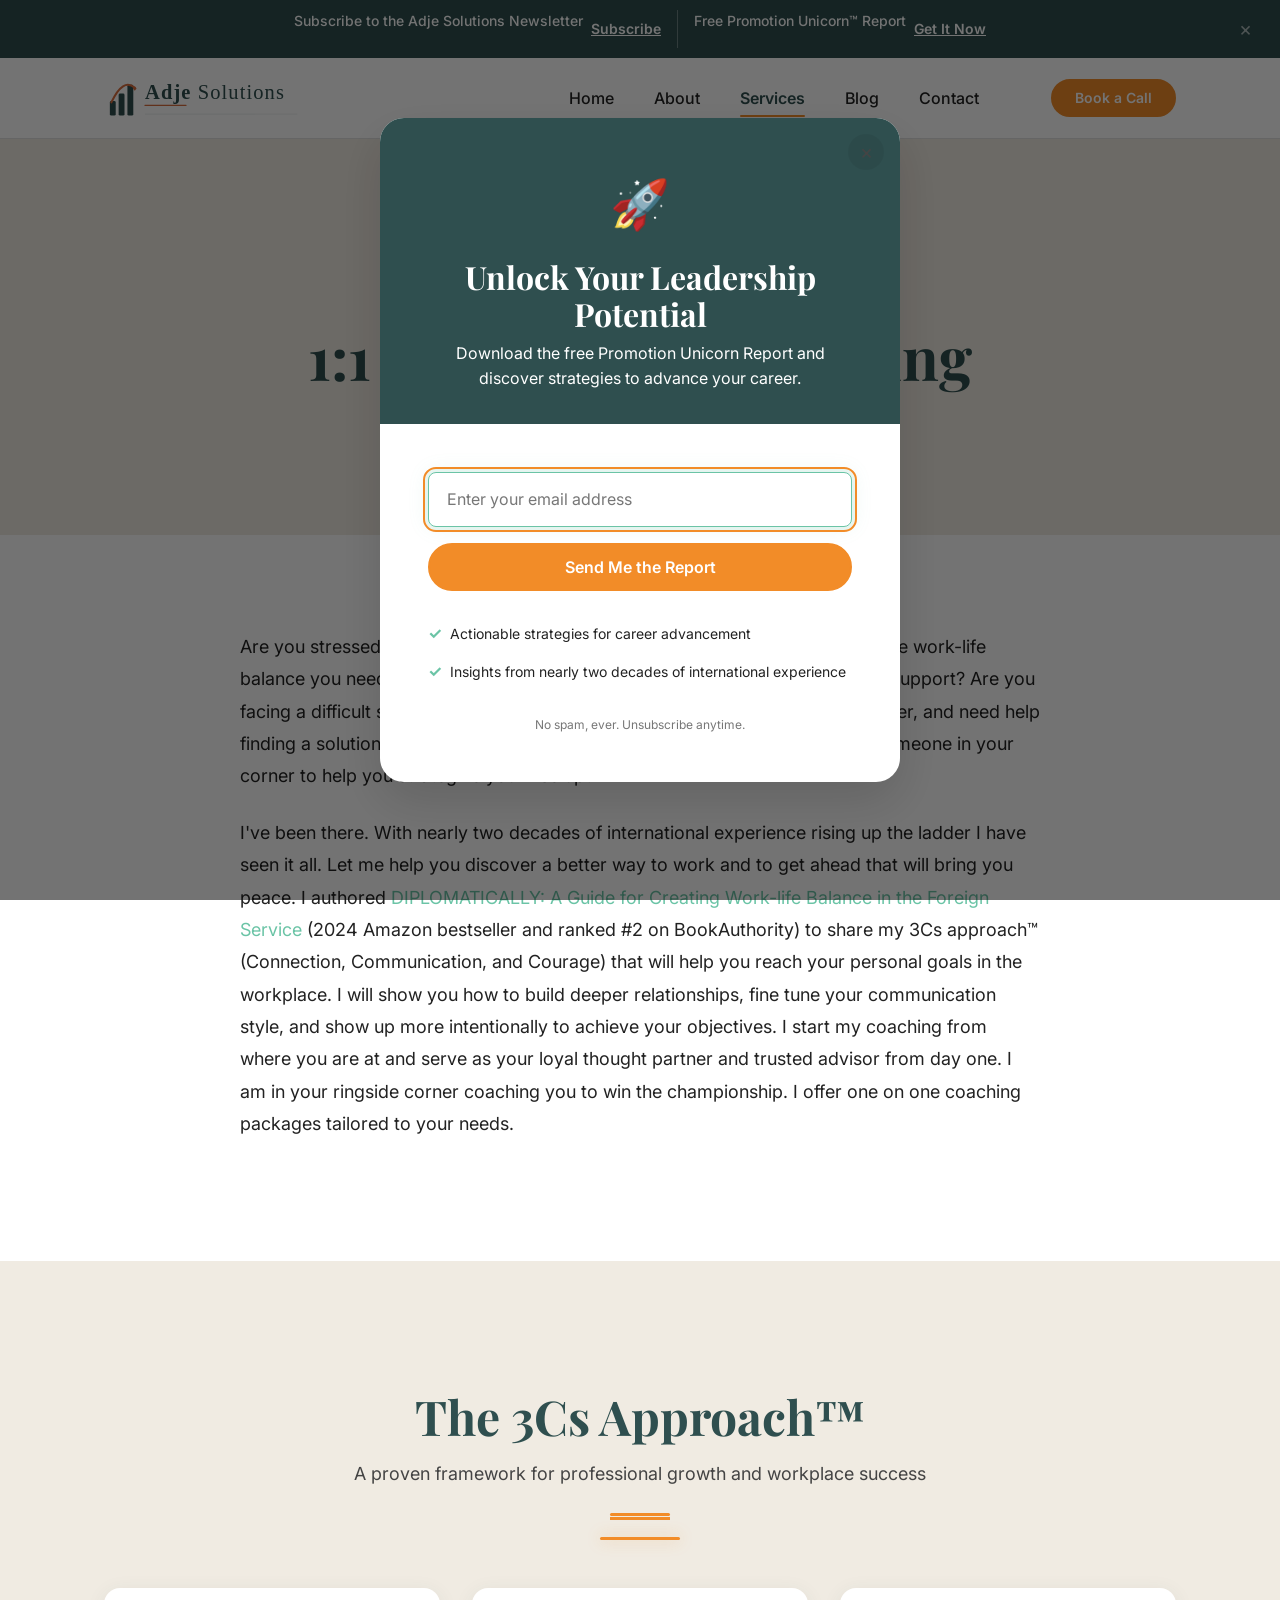
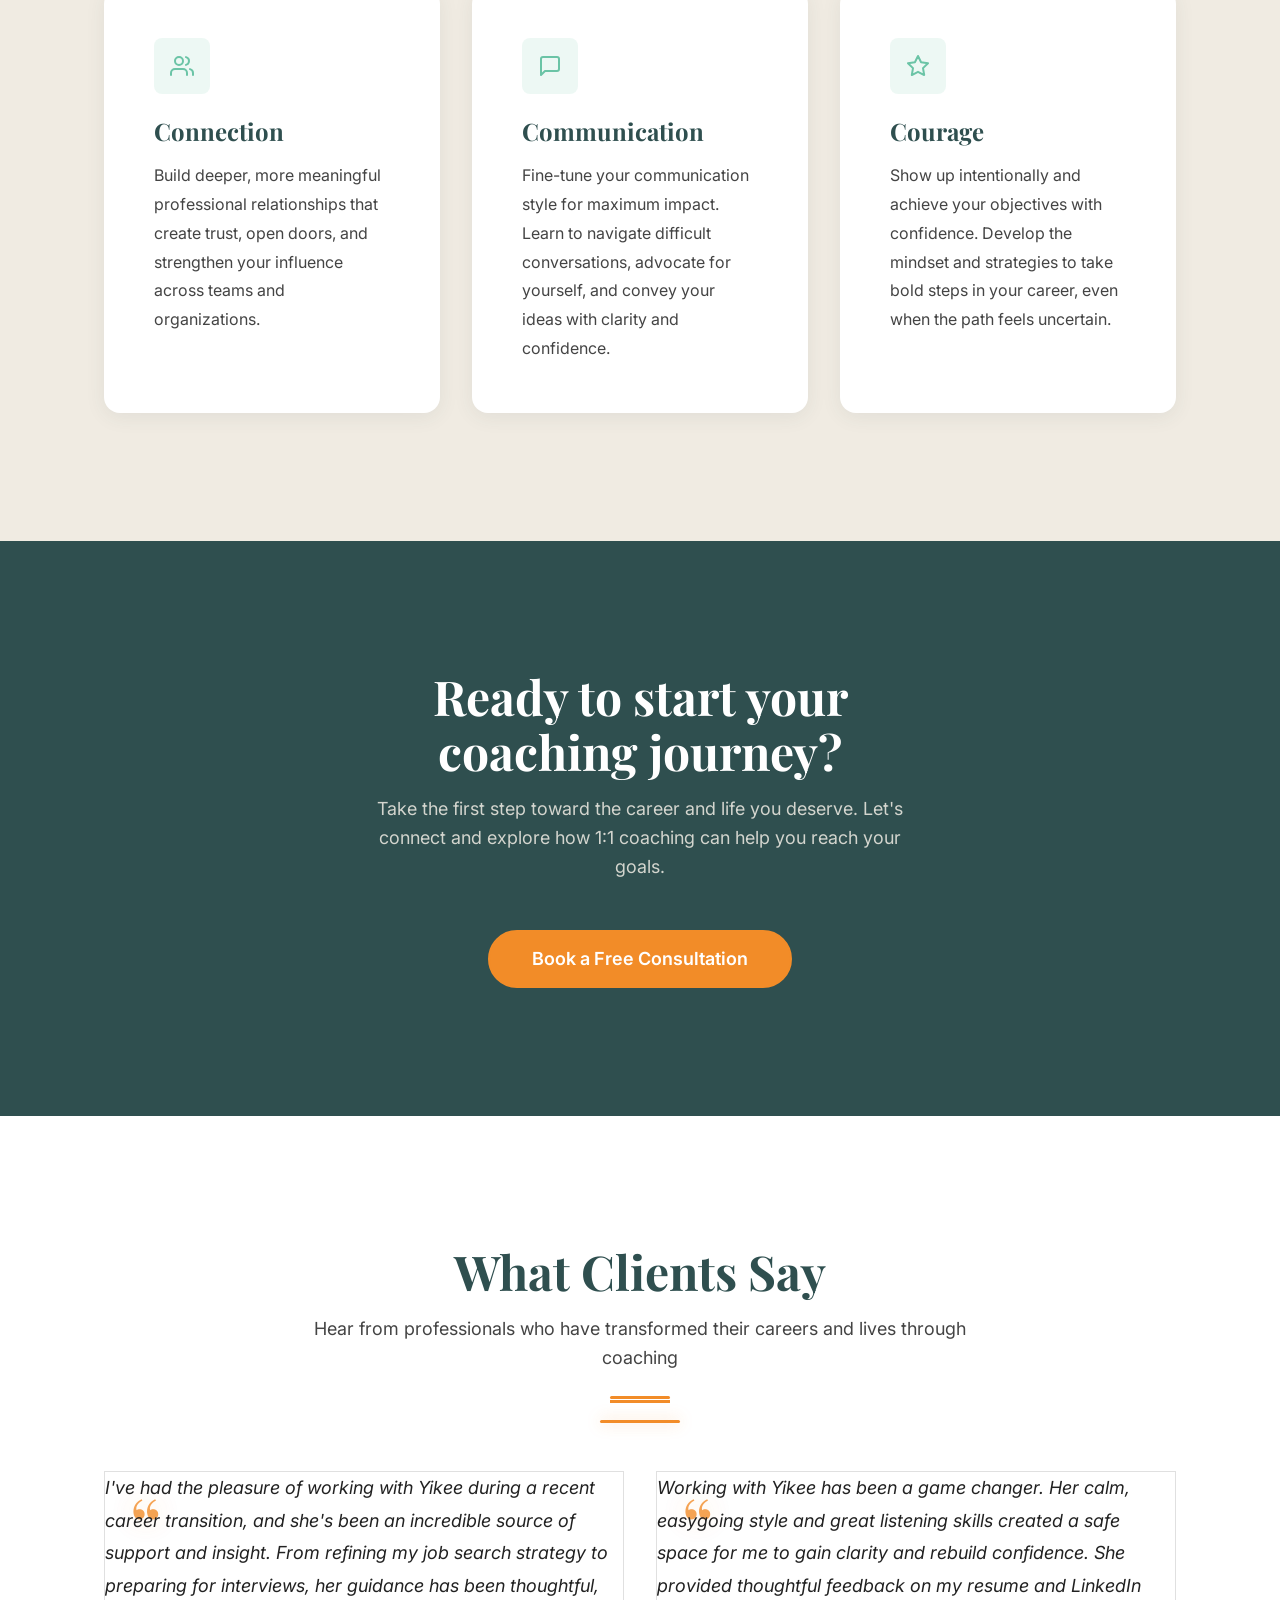
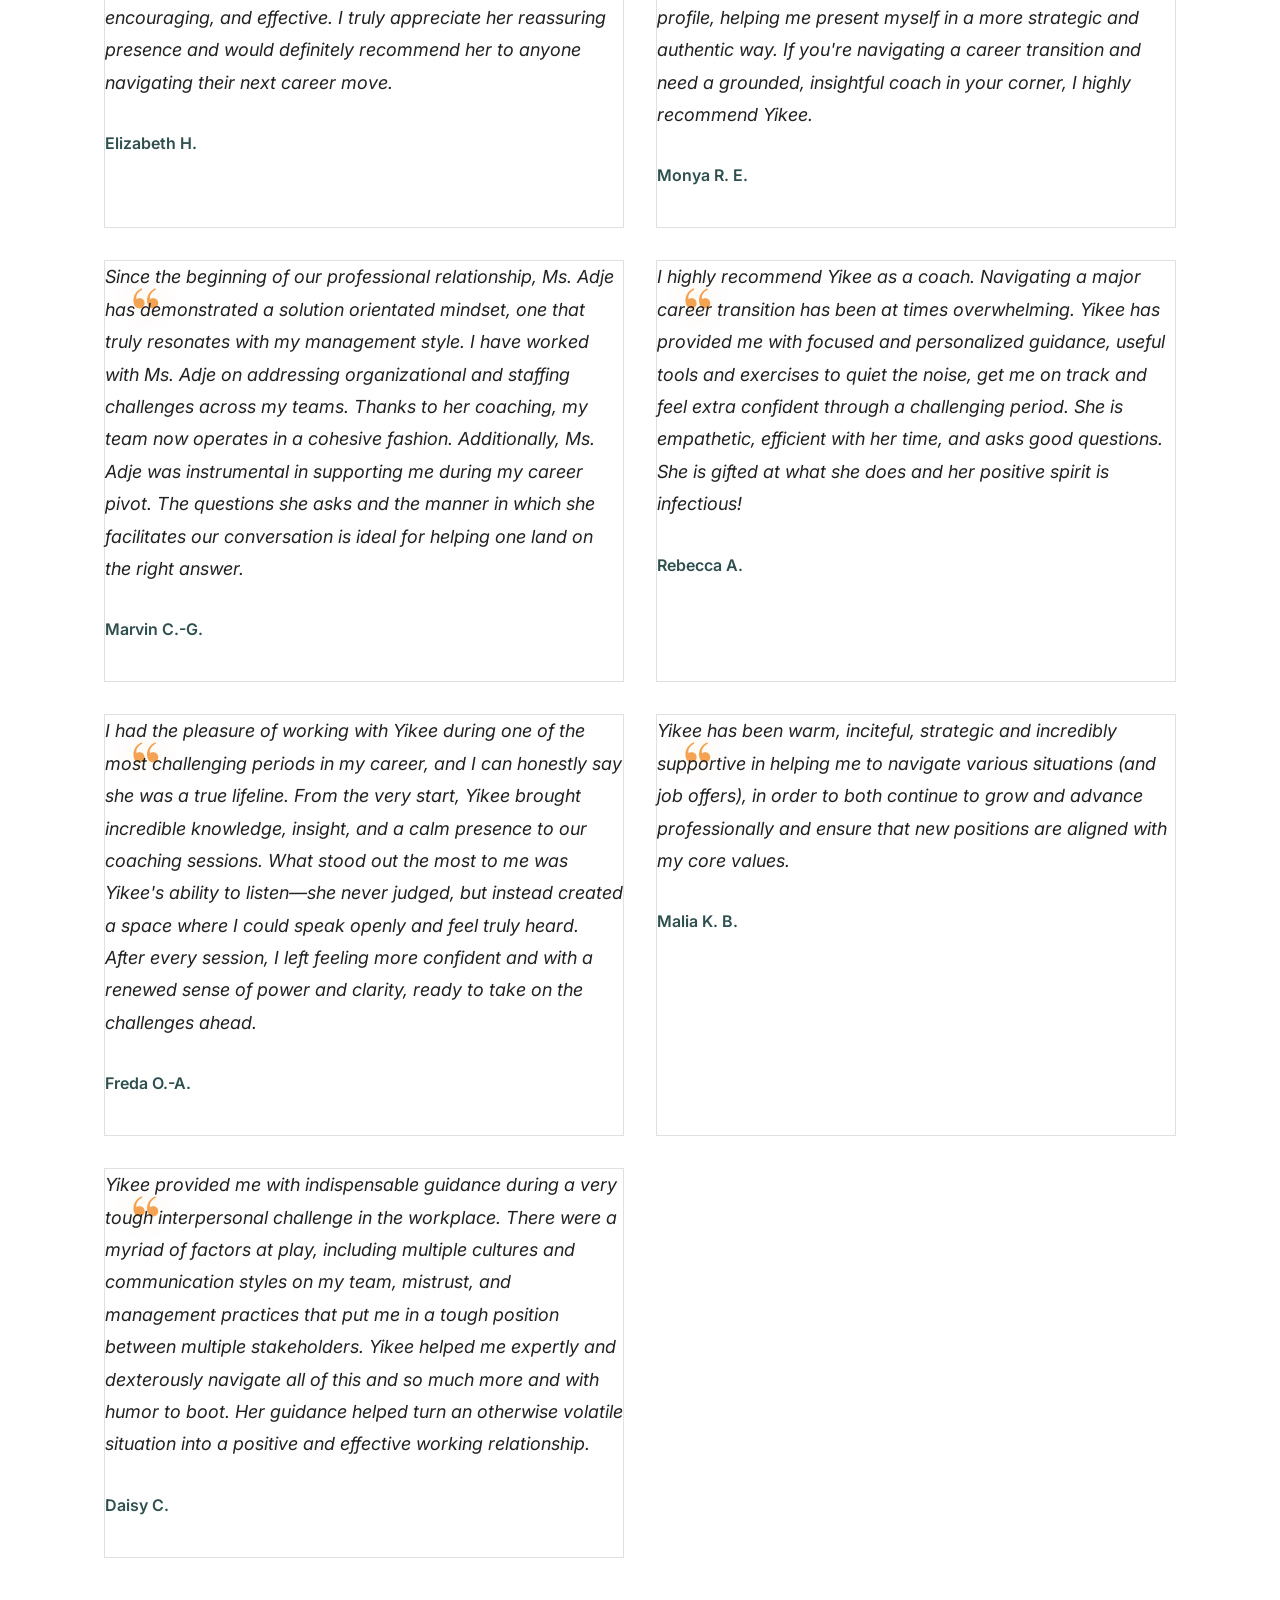
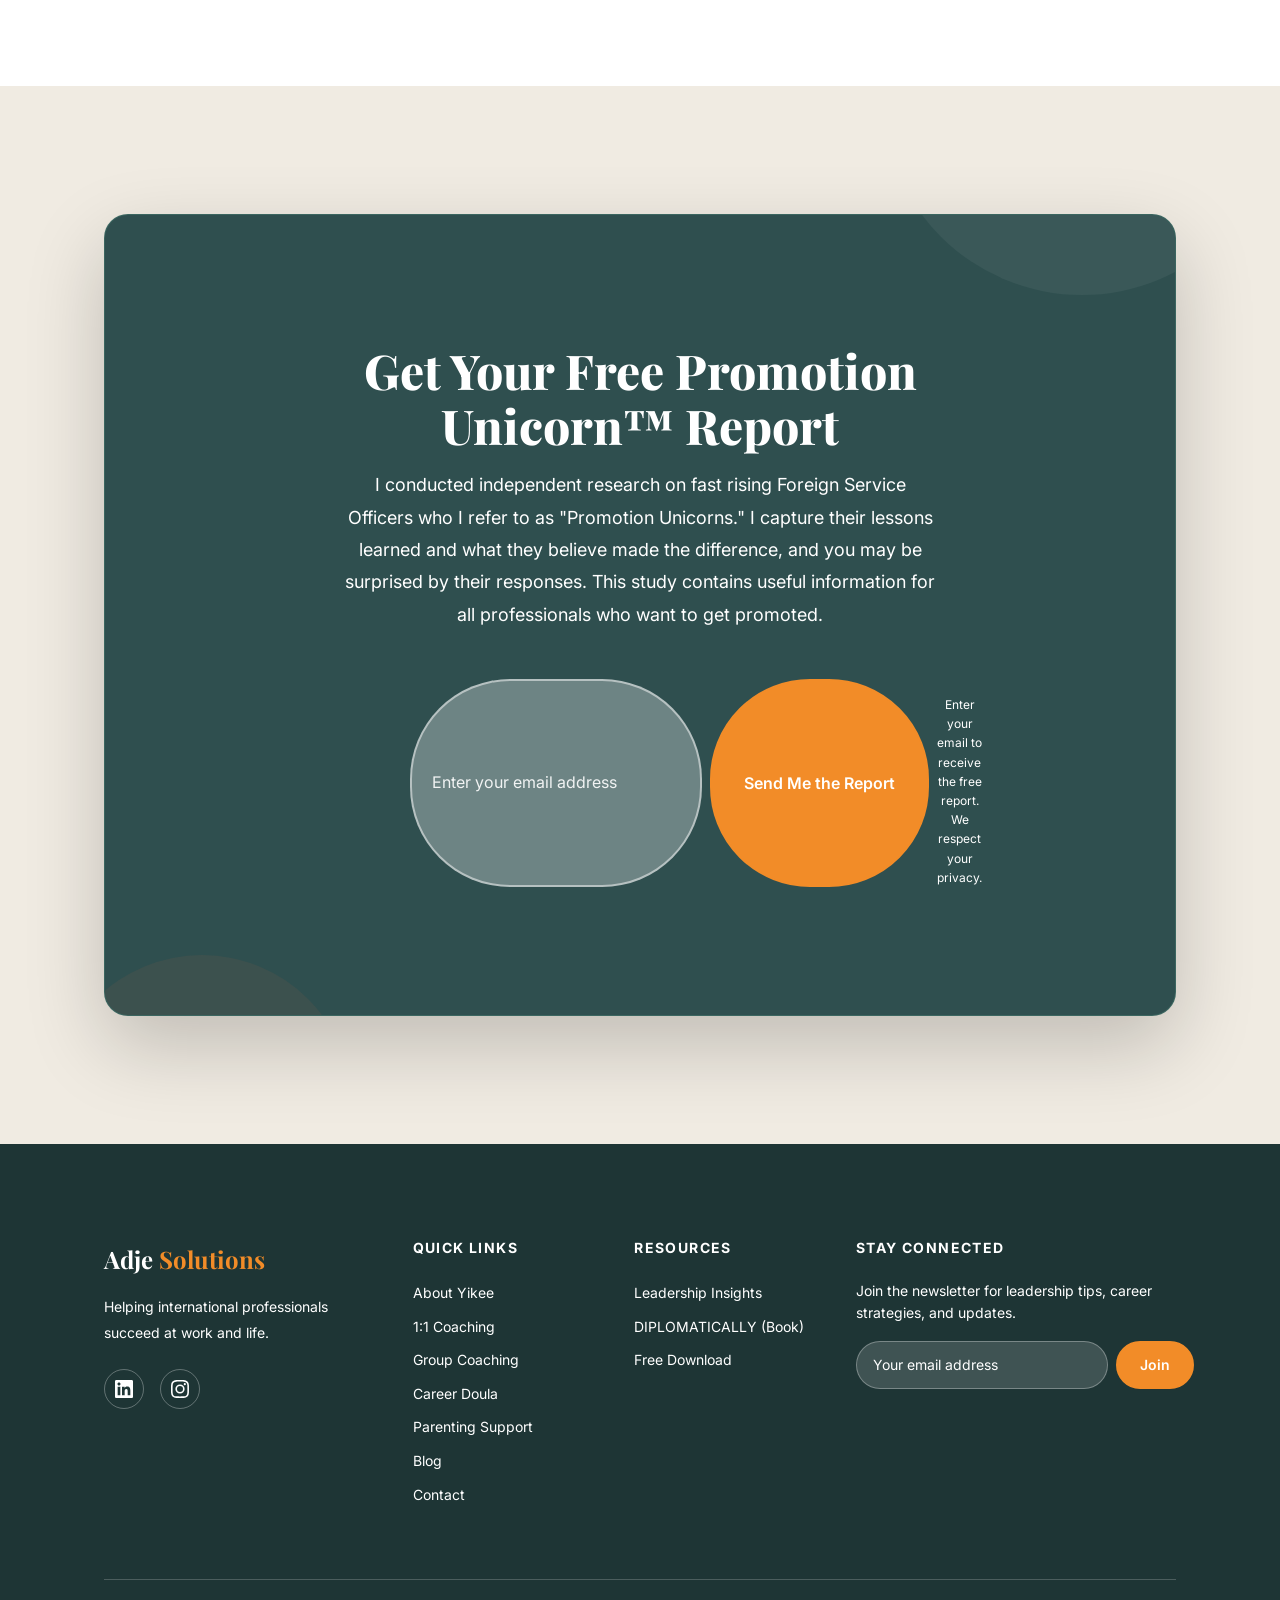
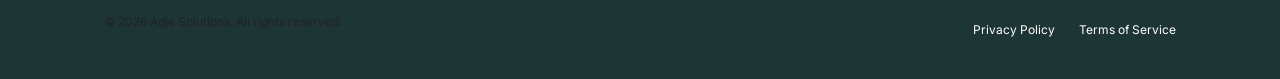
<file: coaching.html>
<!DOCTYPE html>
<html lang="en">
<head>
  <meta charset="UTF-8">
  <meta name="viewport" content="width=device-width, initial-scale=1.0">
  <title>1:1 Leadership Coaching | Adje Solutions</title>
  <meta name="description" content="Personalized 1:1 leadership coaching for international professionals navigating career transitions, workplace challenges, and work-life balance. Your personal champion in the ringside corner.">
  <link rel="preconnect" href="https://fonts.googleapis.com">
  <link rel="preconnect" href="https://fonts.gstatic.com" crossorigin>
  <link href="https://fonts.googleapis.com/css2?family=Inter:wght@300;400;500;600;700&family=Playfair+Display:ital,wght@0,400;0,500;0,600;0,700;0,800;0,900;1,400;1,500;1,600;1,700&display=swap" rel="stylesheet">
  <link rel="stylesheet" href="css/style.css">
  <script src="js/main.js" defer></script>
</head>
<body>

  <!-- Skip to content (accessibility) -->
  <a href="#main-content" class="skip-link">Skip to main content</a>

  <!-- ============================================================
       TOP NEWSLETTER BAR
       ============================================================ -->
  <div class="newsletter-bar" id="newsletter-bar">
    <div class="container newsletter-bar__container">
      <div class="newsletter-bar__left">
        <p class="newsletter-bar__text">Subscribe to the Adje Solutions Newsletter</p>
        <a href="#footer-newsletter" class="newsletter-bar__btn">Subscribe</a>
      </div>
      <div class="newsletter-bar__right">
        <p class="newsletter-bar__text">Free Promotion Unicorn™ Report</p>
        <a href="#" class="newsletter-bar__btn" id="openLeadModalBar">Get It Now</a>
      </div>
      <button class="newsletter-bar__close" aria-label="Close">&times;</button>
    </div>
  </div>

  <!-- ============================================================
       HEADER & NAVIGATION
       ============================================================ -->
  <header class="header">
    <div class="container">
      <a href="index.html" class="header__logo">
        <img src="assets/logo.svg" alt="Adje Solutions" width="180" height="44">
      </a>

      <!-- Desktop Navigation -->
      <nav class="nav" aria-label="Main navigation">
        <ul class="nav__list">
          <li><a href="index.html" class="nav__link">Home</a></li>
          <li><a href="about.html" class="nav__link">About</a></li>
          <li class="nav__item--dropdown">
            <a href="#" class="nav__link is-active" aria-haspopup="true" aria-expanded="false">Services</a>
            <ul class="nav__dropdown" role="menu">
              <li><a href="coaching.html" class="nav__dropdown-link is-active" role="menuitem">1:1 Coaching</a></li>
              <li><a href="group-coaching.html" class="nav__dropdown-link" role="menuitem">Group Coaching</a></li>
              <li><a href="doula.html" class="nav__dropdown-link" role="menuitem">Career Doula</a></li>
              <li><a href="parenting.html" class="nav__dropdown-link" role="menuitem">Parenting Support</a></li>
            </ul>
          </li>
          <li><a href="blog.html" class="nav__link">Blog</a></li>
          <li><a href="contact.html" class="nav__link">Contact</a></li>
        </ul>
        <a href="contact.html" class="btn btn--primary btn--sm nav__cta">Book a Call</a>
      </nav>

      <!-- Mobile Hamburger Toggle -->
      <button class="nav-toggle" aria-label="Toggle navigation menu" aria-expanded="false">
        <span class="nav-toggle__bar"></span>
        <span class="nav-toggle__bar"></span>
        <span class="nav-toggle__bar"></span>
      </button>
    </div>
  </header>

  <!-- Mobile Navigation Overlay -->
  <div class="mobile-nav" aria-hidden="true">
    <ul class="mobile-nav__list">
      <li><a href="index.html" class="mobile-nav__link">Home</a></li>
      <li><a href="about.html" class="mobile-nav__link">About</a></li>
      <li><a href="coaching.html" class="mobile-nav__link is-active">1:1 Coaching</a></li>
      <li><a href="group-coaching.html" class="mobile-nav__link">Group Coaching</a></li>
      <li><a href="doula.html" class="mobile-nav__link">Career Doula</a></li>
      <li><a href="parenting.html" class="mobile-nav__link">Parenting Support</a></li>
      <li><a href="blog.html" class="mobile-nav__link">Blog</a></li>
      <li><a href="contact.html" class="mobile-nav__link">Contact</a></li>
    </ul>
    <a href="contact.html" class="btn btn--primary mobile-nav__cta">Book a Call</a>
  </div>

  <!-- ============================================================
       MAIN CONTENT
       ============================================================ -->
  <main id="main-content">

    <!-- ---- Service Hero ---- -->
    <section class="service-hero page-hero">
      <div class="container">
        <nav class="breadcrumbs" aria-label="Breadcrumb">
          <a href="index.html">Home</a>
          <span>/</span>
          <a href="#">Services</a>
          <span>/</span>
          1:1 Leadership Coaching
        </nav>
        <h1 class="fade-in">1:1 Leadership Coaching</h1>
        <p class="fade-in">Your personal champion in the ringside corner</p>
      </div>
    </section>

    <!-- ---- Service Detail ---- -->
    <section class="service-detail">
      <div class="container">
        <div class="service-detail__content fade-in" style="max-width: var(--container-narrow); margin: 0 auto;">
          <p>Are you stressed and overwhelmed in your job and wondering how to create the work-life balance you need? Are you navigating a career transition and would like more support? Are you facing a difficult situation in the workplace with a supervisor, subordinate, or peer, and need help finding a solution? Do you feel like an underdog in your workplace and need someone in your corner to help you strategize your rise up?</p>
          <p>I've been there. With nearly two decades of international experience rising up the ladder I have seen it all. Let me help you discover a better way to work and to get ahead that will bring you peace. I authored <a href="https://www.amazon.com/DIPLOMATICALLY-Creating-Work-Life-Balance-Foreign-ebook/dp/B0CN52ZV9L">DIPLOMATICALLY: A Guide for Creating Work-life Balance in the Foreign Service</a> (2024 Amazon bestseller and ranked #2 on BookAuthority) to share my 3Cs approach&trade; (Connection, Communication, and Courage) that will help you reach your personal goals in the workplace. I will show you how to build deeper relationships, fine tune your communication style, and show up more intentionally to achieve your objectives. I start my coaching from where you are at and serve as your loyal thought partner and trusted advisor from day one. I am in your ringside corner coaching you to win the championship. I offer one on one coaching packages tailored to your needs.</p>
        </div>
      </div>
    </section>

    <!-- ---- The 3Cs Approach ---- -->
    <section class="section section--cream">
      <div class="container">
        <div class="section-header fade-in">
          <h2>The 3Cs Approach&trade;</h2>
          <p class="section-subtitle">A proven framework for professional growth and workplace success</p>
          <span class="accent-line"></span>
        </div>

        <div class="services__grid stagger-children" style="grid-template-columns: repeat(auto-fit, minmax(280px, 1fr));">
          <!-- Connection -->
          <div class="service-card fade-in">
            <div class="service-card__icon">
              <svg xmlns="http://www.w3.org/2000/svg" width="24" height="24" viewBox="0 0 24 24" fill="none" stroke="currentColor" stroke-width="2" stroke-linecap="round" stroke-linejoin="round"><path d="M17 21v-2a4 4 0 0 0-4-4H5a4 4 0 0 0-4 4v2"/><circle cx="9" cy="7" r="4"/><path d="M23 21v-2a4 4 0 0 0-3-3.87"/><path d="M16 3.13a4 4 0 0 1 0 7.75"/></svg>
            </div>
            <h3 class="service-card__title">Connection</h3>
            <p class="service-card__description">Build deeper, more meaningful professional relationships that create trust, open doors, and strengthen your influence across teams and organizations.</p>
          </div>

          <!-- Communication -->
          <div class="service-card fade-in">
            <div class="service-card__icon">
              <svg xmlns="http://www.w3.org/2000/svg" width="24" height="24" viewBox="0 0 24 24" fill="none" stroke="currentColor" stroke-width="2" stroke-linecap="round" stroke-linejoin="round"><path d="M21 15a2 2 0 0 1-2 2H7l-4 4V5a2 2 0 0 1 2-2h14a2 2 0 0 1 2 2z"/></svg>
            </div>
            <h3 class="service-card__title">Communication</h3>
            <p class="service-card__description">Fine-tune your communication style for maximum impact. Learn to navigate difficult conversations, advocate for yourself, and convey your ideas with clarity and confidence.</p>
          </div>

          <!-- Courage -->
          <div class="service-card fade-in">
            <div class="service-card__icon">
              <svg xmlns="http://www.w3.org/2000/svg" width="24" height="24" viewBox="0 0 24 24" fill="none" stroke="currentColor" stroke-width="2" stroke-linecap="round" stroke-linejoin="round"><polygon points="12 2 15.09 8.26 22 9.27 17 14.14 18.18 21.02 12 17.77 5.82 21.02 7 14.14 2 9.27 8.91 8.26 12 2"/></svg>
            </div>
            <h3 class="service-card__title">Courage</h3>
            <p class="service-card__description">Show up intentionally and achieve your objectives with confidence. Develop the mindset and strategies to take bold steps in your career, even when the path feels uncertain.</p>
          </div>
        </div>
      </div>
    </section>

    <!-- ---- CTA Section ---- -->
    <section class="section section--dark">
      <div class="container text-center">
        <div class="lead-magnet__content fade-in">
          <h2 style="color: var(--color-white); margin-bottom: var(--space-md);">Ready to start your coaching journey?</h2>
          <p style="color: rgba(240, 236, 228, 0.85); font-size: var(--fs-md); margin-bottom: var(--space-2xl); max-width: 560px; margin-left: auto; margin-right: auto;">Take the first step toward the career and life you deserve. Let's connect and explore how 1:1 coaching can help you reach your goals.</p>
          <a href="contact.html" class="btn btn--primary btn--lg">Book a Free Consultation</a>
        </div>
      </div>
    </section>

    <!-- ---- Testimonials ---- -->
    <section class="service-testimonials section">
      <div class="container">
        <div class="section-header fade-in">
          <h2>What Clients Say</h2>
          <p class="section-subtitle">Hear from professionals who have transformed their careers and lives through coaching</p>
          <span class="accent-line"></span>
        </div>

        <div class="services__grid stagger-children" style="grid-template-columns: repeat(auto-fit, minmax(340px, 1fr)); gap: var(--space-xl);">

          <!-- Testimonial 1 -->
          <div class="testimonial-card testimonial-card--light fade-in">
            <div class="testimonial-card__quote-mark">&ldquo;</div>
            <p class="testimonial-card__text">I've had the pleasure of working with Yikee during a recent career transition, and she's been an incredible source of support and insight. From refining my job search strategy to preparing for interviews, her guidance has been thoughtful, encouraging, and effective. I truly appreciate her reassuring presence and would definitely recommend her to anyone navigating their next career move.</p>
            <div class="testimonial-card__author">
              <div>
                <p class="testimonial-card__name">Elizabeth H.</p>
                <p class="testimonial-card__role">Strategic Project Manager, Maryland, 2025</p>
              </div>
            </div>
          </div>

          <!-- Testimonial 2 -->
          <div class="testimonial-card testimonial-card--light fade-in">
            <div class="testimonial-card__quote-mark">&ldquo;</div>
            <p class="testimonial-card__text">Working with Yikee has been a game changer. Her calm, easygoing style and great listening skills created a safe space for me to gain clarity and rebuild confidence. She provided thoughtful feedback on my resume and LinkedIn profile, helping me present myself in a more strategic and authentic way. If you're navigating a career transition and need a grounded, insightful coach in your corner, I highly recommend Yikee.</p>
            <div class="testimonial-card__author">
              <div>
                <p class="testimonial-card__name">Monya R. E.</p>
                <p class="testimonial-card__role">Program and Project Manager, District of Columbia, 2025</p>
              </div>
            </div>
          </div>

          <!-- Testimonial 3 -->
          <div class="testimonial-card testimonial-card--light fade-in">
            <div class="testimonial-card__quote-mark">&ldquo;</div>
            <p class="testimonial-card__text">Since the beginning of our professional relationship, Ms. Adje has demonstrated a solution orientated mindset, one that truly resonates with my management style. I have worked with Ms. Adje on addressing organizational and staffing challenges across my teams. Thanks to her coaching, my team now operates in a cohesive fashion. Additionally, Ms. Adje was instrumental in supporting me during my career pivot. The questions she asks and the manner in which she facilitates our conversation is ideal for helping one land on the right answer.</p>
            <div class="testimonial-card__author">
              <div>
                <p class="testimonial-card__name">Marvin C.-G.</p>
                <p class="testimonial-card__role">Senior Program Manager, Peru, 2025</p>
              </div>
            </div>
          </div>

          <!-- Testimonial 4 -->
          <div class="testimonial-card testimonial-card--light fade-in">
            <div class="testimonial-card__quote-mark">&ldquo;</div>
            <p class="testimonial-card__text">I highly recommend Yikee as a coach. Navigating a major career transition has been at times overwhelming. Yikee has provided me with focused and personalized guidance, useful tools and exercises to quiet the noise, get me on track and feel extra confident through a challenging period. She is empathetic, efficient with her time, and asks good questions. She is gifted at what she does and her positive spirit is infectious!</p>
            <div class="testimonial-card__author">
              <div>
                <p class="testimonial-card__name">Rebecca A.</p>
                <p class="testimonial-card__role">Strategic Executive, Texas, 2025</p>
              </div>
            </div>
          </div>

          <!-- Testimonial 5 -->
          <div class="testimonial-card testimonial-card--light fade-in">
            <div class="testimonial-card__quote-mark">&ldquo;</div>
            <p class="testimonial-card__text">I had the pleasure of working with Yikee during one of the most challenging periods in my career, and I can honestly say she was a true lifeline. From the very start, Yikee brought incredible knowledge, insight, and a calm presence to our coaching sessions. What stood out the most to me was Yikee's ability to listen&mdash;she never judged, but instead created a space where I could speak openly and feel truly heard. After every session, I left feeling more confident and with a renewed sense of power and clarity, ready to take on the challenges ahead.</p>
            <div class="testimonial-card__author">
              <div>
                <p class="testimonial-card__name">Freda O.-A.</p>
                <p class="testimonial-card__role">Founder, Ghana, 2025</p>
              </div>
            </div>
          </div>

          <!-- Testimonial 6 -->
          <div class="testimonial-card testimonial-card--light fade-in">
            <div class="testimonial-card__quote-mark">&ldquo;</div>
            <p class="testimonial-card__text">Yikee has been warm, inciteful, strategic and incredibly supportive in helping me to navigate various situations (and job offers), in order to both continue to grow and advance professionally and ensure that new positions are aligned with my core values.</p>
            <div class="testimonial-card__author">
              <div>
                <p class="testimonial-card__name">Malia K. B.</p>
                <p class="testimonial-card__role">Public Health Executive, District of Columbia, 2025</p>
              </div>
            </div>
          </div>

          <!-- Testimonial 7 -->
          <div class="testimonial-card testimonial-card--light fade-in">
            <div class="testimonial-card__quote-mark">&ldquo;</div>
            <p class="testimonial-card__text">Yikee provided me with indispensable guidance during a very tough interpersonal challenge in the workplace. There were a myriad of factors at play, including multiple cultures and communication styles on my team, mistrust, and management practices that put me in a tough position between multiple stakeholders. Yikee helped me expertly and dexterously navigate all of this and so much more and with humor to boot. Her guidance helped turn an otherwise volatile situation into a positive and effective working relationship.</p>
            <div class="testimonial-card__author">
              <div>
                <p class="testimonial-card__name">Daisy C.</p>
                <p class="testimonial-card__role">Venture Growth Manager, Ghana, 2023</p>
              </div>
            </div>
          </div>

        </div>
      </div>
    </section>

    <!-- ---- Lead Magnet ---- -->
    <section class="lead-magnet fade-in">
      <div class="container">
        <div class="lead-magnet__box download-gate" data-resource="promotion-unicorn">
          <div class="lead-magnet__content">
            <h2 class="lead-magnet__title">Get Your Free Promotion Unicorn&trade; Report</h2>
            <p class="lead-magnet__subtitle">I conducted independent research on fast rising Foreign Service Officers who I refer to as "Promotion Unicorns." I capture their lessons learned and what they believe made the difference, and you may be surprised by their responses. This study contains useful information for all professionals who want to get promoted.</p>
            <form class="lead-magnet__form" id="leadMagnetForm">
              <label for="leadMagnetEmail" class="visually-hidden">Email address</label>
              <input type="email" id="leadMagnetEmail" name="email" placeholder="Enter your email address" required class="lead-magnet__input">
              <button type="submit" class="btn btn--primary">Send Me the Report</button>
              <p class="lead-magnet__disclaimer">Enter your email to receive the free report. We respect your privacy.</p>
            </form>
          </div>
          <div class="download-area" style="display: none;">
            <p>Thank you! Click below to download your report:</p>
            <a href="assets/promotion-unicorn-report.pdf" class="btn btn--primary" download>Download the Promotion Unicorn Report</a>
          </div>
        </div>
      </div>
    </section>

  </main>

  <!-- ============================================================
       FOOTER
       ============================================================ -->
  <footer class="footer">
    <div class="container">
      <div class="footer__grid">
        <!-- Brand Column -->
        <div class="footer__brand">
          <a href="index.html" class="footer__logo">Adje <span>Solutions</span></a>
          <p>Helping international professionals succeed at work and life.</p>
          <div class="footer__social">
            <a href="https://www.linkedin.com/in/yikeeadje/" target="_blank" rel="noopener noreferrer" aria-label="LinkedIn">
              <svg xmlns="http://www.w3.org/2000/svg" width="18" height="18" viewBox="0 0 24 24" fill="currentColor"><path d="M20.447 20.452h-3.554v-5.569c0-1.328-.027-3.037-1.852-3.037-1.853 0-2.136 1.445-2.136 2.939v5.667H9.351V9h3.414v1.561h.046c.477-.9 1.637-1.85 3.37-1.85 3.601 0 4.267 2.37 4.267 5.455v6.286zM5.337 7.433c-1.144 0-2.063-.926-2.063-2.065 0-1.138.92-2.063 2.063-2.063 1.14 0 2.064.925 2.064 2.063 0 1.139-.925 2.065-2.064 2.065zm1.782 13.019H3.555V9h3.564v11.452zM22.225 0H1.771C.792 0 0 .774 0 1.729v20.542C0 23.227.792 24 1.771 24h20.451C23.2 24 24 23.227 24 22.271V1.729C24 .774 23.2 0 22.222 0h.003z"/></svg>
            </a>
            <a href="https://www.instagram.com/adjesolutions/" target="_blank" rel="noopener noreferrer" aria-label="Instagram">
              <svg xmlns="http://www.w3.org/2000/svg" width="18" height="18" viewBox="0 0 24 24" fill="currentColor"><path d="M12 2.163c3.204 0 3.584.012 4.85.07 3.252.148 4.771 1.691 4.919 4.919.058 1.265.069 1.645.069 4.849 0 3.205-.012 3.584-.069 4.849-.149 3.225-1.664 4.771-4.919 4.919-1.266.058-1.644.07-4.85.07-3.204 0-3.584-.012-4.849-.07-3.26-.149-4.771-1.699-4.919-4.92-.058-1.265-.07-1.644-.07-4.849 0-3.204.013-3.583.07-4.849.149-3.227 1.664-4.771 4.919-4.919 1.266-.057 1.645-.069 4.849-.069zM12 0C8.741 0 8.333.014 7.053.072 2.695.272.273 2.69.073 7.052.014 8.333 0 8.741 0 12c0 3.259.014 3.668.072 4.948.2 4.358 2.618 6.78 6.98 6.98C8.333 23.986 8.741 24 12 24c3.259 0 3.668-.014 4.948-.072 4.354-.2 6.782-2.618 6.979-6.98.059-1.28.073-1.689.073-4.948 0-3.259-.014-3.667-.072-4.947-.196-4.354-2.617-6.78-6.979-6.98C15.668.014 15.259 0 12 0zm0 5.838a6.162 6.162 0 1 0 0 12.324 6.162 6.162 0 0 0 0-12.324zM12 16a4 4 0 1 1 0-8 4 4 0 0 1 0 8zm6.406-11.845a1.44 1.44 0 1 0 0 2.881 1.44 1.44 0 0 0 0-2.881z"/></svg>
            </a>
          </div>
        </div>

        <!-- Quick Links Column -->
        <div class="footer__column">
          <h4>Quick Links</h4>
          <ul class="footer__links">
            <li><a href="about.html">About Yikee</a></li>
            <li><a href="coaching.html">1:1 Coaching</a></li>
            <li><a href="group-coaching.html">Group Coaching</a></li>
            <li><a href="doula.html">Career Doula</a></li>
            <li><a href="parenting.html">Parenting Support</a></li>
            <li><a href="blog.html">Blog</a></li>
            <li><a href="contact.html">Contact</a></li>
          </ul>
        </div>

        <!-- Resources Column -->
        <div class="footer__column">
          <h4>Resources</h4>
          <ul class="footer__links">
            <li><a href="blog.html">Leadership Insights</a></li>
            <li><a href="https://www.amazon.com/DIPLOMATICALLY-Creating-Work-Life-Balance-Foreign-ebook/dp/B0CN52ZV9L" target="_blank" rel="noopener noreferrer">DIPLOMATICALLY (Book)</a></li>
            <li><a href="#lead-modal">Free Download</a></li>
          </ul>
        </div>

        <!-- Newsletter Column -->
        <div class="footer__newsletter">
          <h4>Stay Connected</h4>
          <p>Join the newsletter for leadership tips, career strategies, and updates.</p>
          <form class="footer__newsletter-form newsletter-form" action="#" method="POST">
            <input type="email" class="footer__newsletter-input" placeholder="Your email address" aria-label="Email for newsletter" required>
            <button type="submit" class="btn btn--primary btn--sm">Join</button>
          </form>
        </div>
      </div>

      <!-- Footer Bottom -->
      <div class="footer__bottom">
        <p>&copy; 2026 Adje Solutions. All rights reserved.</p>
        <div class="footer__bottom-links">
          <a href="#">Privacy Policy</a>
          <a href="#">Terms of Service</a>
        </div>
      </div>
    </div>
  </footer>

  <!-- ============================================================
       LEAD MAGNET MODAL
       ============================================================ -->
  <div class="modal-overlay lead-modal" id="lead-modal" aria-hidden="true" role="dialog" aria-labelledby="modal-title">
    <div class="modal">
      <button class="modal__close modal-close" aria-label="Close modal">&times;</button>
      <div class="modal__header">
        <div class="modal__header-icon">&#128640;</div>
        <h3 id="modal-title">Unlock Your Leadership Potential</h3>
        <p>Download the free Promotion Unicorn Report and discover strategies to advance your career.</p>
      </div>
      <div class="modal__body">
        <form class="modal__form newsletter-form" action="#" method="POST">
          <div class="form-group">
            <input type="email" class="form-input" placeholder="Enter your email address" aria-label="Email address" required>
          </div>
          <button type="submit" class="btn btn--primary" style="width: 100%;">Send Me the Report</button>
          <ul class="modal__benefits">
            <li>Actionable strategies for career advancement</li>
            <li>Insights from nearly two decades of international experience</li>
          </ul>
          <p class="modal__disclaimer">No spam, ever. Unsubscribe anytime.</p>
        </form>
      </div>
    </div>
  </div>

</body>
</html>
</file>
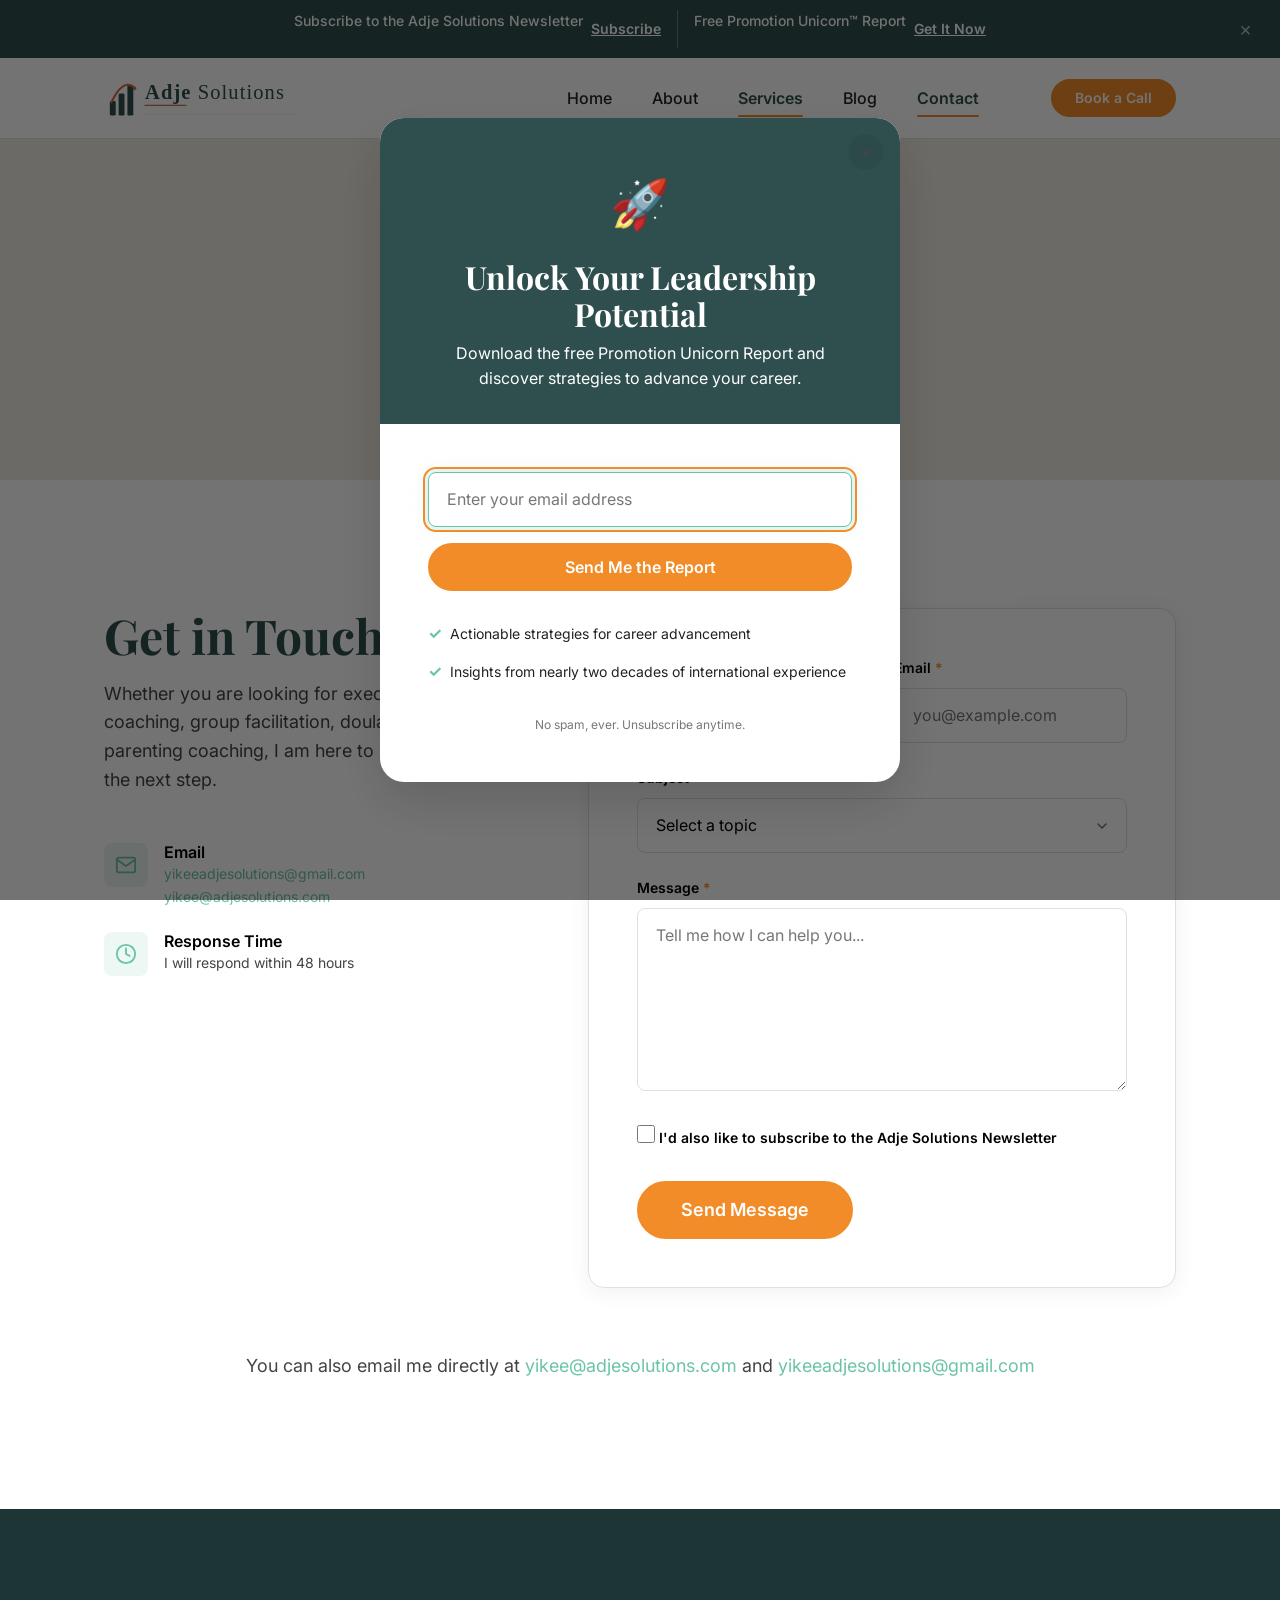
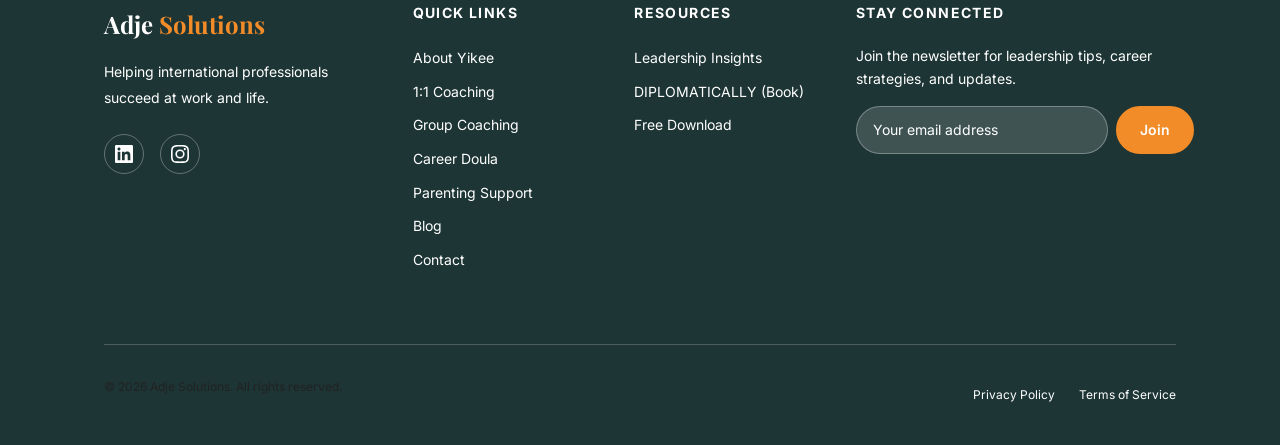
<file: contact.html>
<!DOCTYPE html>
<html lang="en">
<head>
  <meta charset="UTF-8">
  <meta name="viewport" content="width=device-width, initial-scale=1.0">
  <title>Contact | Adje Solutions - Let's Connect</title>
  <meta name="description" content="Get in touch with Adje Solutions for executive coaching, group facilitation, doula services, or parenting coaching. Yikee would love to hear from you.">

  <!-- Open Graph Tags -->
  <meta property="og:title" content="Contact | Adje Solutions">
  <meta property="og:description" content="Get in touch with Adje Solutions. Let's explore how I can help you succeed at work and life.">
  <meta property="og:type" content="website">
  <meta property="og:url" content="https://www.adjesolutions.com/contact.html">
  <meta property="og:image" content="https://www.adjesolutions.com/assets/og-image.jpg">
  <meta property="og:site_name" content="Adje Solutions">

  <!-- Favicon -->
  <link rel="icon" href="assets/favicon.ico" type="image/x-icon">
  <link rel="apple-touch-icon" href="assets/apple-touch-icon.png">

  <!-- Google Fonts -->
  <link rel="preconnect" href="https://fonts.googleapis.com">
  <link rel="preconnect" href="https://fonts.gstatic.com" crossorigin>
  <link href="https://fonts.googleapis.com/css2?family=Inter:wght@300;400;500;600;700&family=Playfair+Display:ital,wght@0,400;0,500;0,600;0,700;0,800;0,900;1,400;1,500;1,600;1,700&display=swap" rel="stylesheet">

  <!-- Stylesheet -->
  <link rel="stylesheet" href="css/style.css">
  <script src="js/main.js" defer></script>
</head>
<body>

  <!-- Skip to content (accessibility) -->
  <a href="#main-content" class="skip-link">Skip to main content</a>

  <!-- ============================================================
       TOP NEWSLETTER BAR
       ============================================================ -->
  <div class="newsletter-bar" id="newsletter-bar">
    <div class="container newsletter-bar__container">
      <div class="newsletter-bar__left">
        <p class="newsletter-bar__text">Subscribe to the Adje Solutions Newsletter</p>
        <a href="#footer-newsletter" class="newsletter-bar__btn">Subscribe</a>
      </div>
      <div class="newsletter-bar__right">
        <p class="newsletter-bar__text">Free Promotion Unicorn™ Report</p>
        <a href="#" class="newsletter-bar__btn" id="openLeadModalBar">Get It Now</a>
      </div>
      <button class="newsletter-bar__close" aria-label="Close">&times;</button>
    </div>
  </div>

  <!-- ============================================================
       HEADER & NAVIGATION
       ============================================================ -->
  <header class="header">
    <div class="container">
      <a href="index.html" class="header__logo">
        <img src="assets/logo.svg" alt="Adje Solutions" width="180" height="44">
      </a>

      <!-- Desktop Navigation -->
      <nav class="nav" aria-label="Main navigation">
        <ul class="nav__list">
          <li><a href="index.html" class="nav__link">Home</a></li>
          <li><a href="about.html" class="nav__link">About</a></li>
          <li class="nav__item--dropdown">
            <a href="#" class="nav__link" aria-haspopup="true" aria-expanded="false">Services</a>
            <ul class="nav__dropdown" role="menu">
              <li><a href="coaching.html" class="nav__dropdown-link" role="menuitem">1:1 Coaching</a></li>
              <li><a href="group-coaching.html" class="nav__dropdown-link" role="menuitem">Group Coaching</a></li>
              <li><a href="doula.html" class="nav__dropdown-link" role="menuitem">Career Doula</a></li>
              <li><a href="parenting.html" class="nav__dropdown-link" role="menuitem">Parenting Support</a></li>
            </ul>
          </li>
          <li><a href="blog.html" class="nav__link">Blog</a></li>
          <li><a href="contact.html" class="nav__link is-active">Contact</a></li>
        </ul>
        <a href="contact.html" class="btn btn--primary btn--sm nav__cta">Book a Call</a>
      </nav>

      <!-- Mobile Hamburger Toggle -->
      <button class="nav-toggle" aria-label="Toggle navigation menu" aria-expanded="false">
        <span class="nav-toggle__bar"></span>
        <span class="nav-toggle__bar"></span>
        <span class="nav-toggle__bar"></span>
      </button>
    </div>
  </header>

  <!-- Mobile Navigation Overlay -->
  <div class="mobile-nav" aria-hidden="true">
    <ul class="mobile-nav__list">
      <li><a href="index.html" class="mobile-nav__link">Home</a></li>
      <li><a href="about.html" class="mobile-nav__link">About</a></li>
      <li><a href="coaching.html" class="mobile-nav__link">1:1 Coaching</a></li>
      <li><a href="group-coaching.html" class="mobile-nav__link">Group Coaching</a></li>
      <li><a href="doula.html" class="mobile-nav__link">Career Doula</a></li>
      <li><a href="parenting.html" class="mobile-nav__link">Parenting Support</a></li>
      <li><a href="blog.html" class="mobile-nav__link">Blog</a></li>
      <li><a href="contact.html" class="mobile-nav__link is-active">Contact</a></li>
    </ul>
    <a href="contact.html" class="btn btn--primary mobile-nav__cta">Book a Call</a>
  </div>

  <!-- ============================================================
       MAIN CONTENT
       ============================================================ -->
  <main id="main-content">

    <!-- ---- Contact Hero ---- -->
    <section class="service-hero page-hero">
      <div class="container">
        <h1 class="fade-in">Let's Connect</h1>
        <p class="fade-in">I would love to hear from you!</p>
      </div>
    </section>

    <!-- ---- Contact Page Content ---- -->
    <section class="contact-page fade-in">
      <div class="container">
        <div class="contact-page__grid">

          <!-- Contact Information -->
          <aside class="contact-info">
            <h2>Get in Touch</h2>
            <p>Whether you are looking for executive coaching, group facilitation, doula services, or parenting coaching, I am here to help you take the next step.</p>

            <div class="contact-info__item">
              <div class="contact-info__icon">
                <svg width="22" height="22" viewBox="0 0 24 24" fill="none" xmlns="http://www.w3.org/2000/svg" aria-hidden="true">
                  <path d="M4 4h16c1.1 0 2 .9 2 2v12c0 1.1-.9 2-2 2H4c-1.1 0-2-.9-2-2V6c0-1.1.9-2 2-2z" stroke="currentColor" stroke-width="2" stroke-linecap="round" stroke-linejoin="round"/>
                  <polyline points="22,6 12,13 2,6" stroke="currentColor" stroke-width="2" stroke-linecap="round" stroke-linejoin="round"/>
                </svg>
              </div>
              <div class="contact-info__text">
                <h4>Email</h4>
                <p><a href="mailto:yikeeadjesolutions@gmail.com">yikeeadjesolutions@gmail.com</a></p>
                <p><a href="mailto:yikee@adjesolutions.com">yikee@adjesolutions.com</a></p>
              </div>
            </div>

            <div class="contact-info__item">
              <div class="contact-info__icon">
                <svg width="22" height="22" viewBox="0 0 24 24" fill="none" xmlns="http://www.w3.org/2000/svg" aria-hidden="true">
                  <circle cx="12" cy="12" r="10" stroke="currentColor" stroke-width="2"/>
                  <polyline points="12 6 12 12 16 14" stroke="currentColor" stroke-width="2" stroke-linecap="round" stroke-linejoin="round"/>
                </svg>
              </div>
              <div class="contact-info__text">
                <h4>Response Time</h4>
                <p>I will respond within 48 hours</p>
              </div>
            </div>
          </aside>

          <!-- Contact Form -->
          <div class="contact-form">
            <form id="contact-form">
              <div class="form-row">
                <div class="form-group">
                  <label for="contact-name">Name <span class="required">*</span></label>
                  <input type="text" id="contact-name" name="name" class="form-input" placeholder="Your full name" required>
                </div>
                <div class="form-group">
                  <label for="contact-email">Email <span class="required">*</span></label>
                  <input type="email" id="contact-email" name="email" class="form-input" placeholder="you@example.com" required>
                </div>
              </div>

              <div class="form-group">
                <label for="contact-subject">Subject <span class="required">*</span></label>
                <select id="contact-subject" name="subject" class="form-select" required>
                  <option value="" disabled selected>Select a topic</option>
                  <option value="1:1 Leadership Coaching">1:1 Leadership Coaching</option>
                  <option value="Group Coaching & Facilitation">Group Coaching &amp; Facilitation</option>
                  <option value="Doula Services">Doula Services</option>
                  <option value="Parenting Coaching">Parenting Coaching</option>
                  <option value="Book/Speaking Inquiry">Book/Speaking Inquiry</option>
                  <option value="Other">Other</option>
                </select>
              </div>

              <div class="form-group">
                <label for="contact-message">Message <span class="required">*</span></label>
                <textarea id="contact-message" name="message" class="form-textarea" placeholder="Tell me how I can help you..." rows="6" required></textarea>
              </div>

              <div class="form-group">
                <label class="form-checkbox">
                  <input type="checkbox" name="newsletter" value="yes">
                  <span>I'd also like to subscribe to the Adje Solutions Newsletter</span>
                </label>
              </div>

              <div class="form-submit">
                <button type="submit" class="btn btn--primary btn--lg">Send Message</button>
              </div>
            </form>
          </div>

        </div>

        <!-- Additional Contact Note -->
        <div class="text-center" style="margin-top: var(--space-3xl);">
          <p style="font-size: var(--fs-md); color: var(--color-gray-500);">You can also email me directly at <a href="mailto:yikee@adjesolutions.com">yikee@adjesolutions.com</a> and <a href="mailto:yikeeadjesolutions@gmail.com">yikeeadjesolutions@gmail.com</a></p>
        </div>

      </div>
    </section>

  </main>

  <!-- ============================================================
       FOOTER
       ============================================================ -->
  <footer class="footer">
    <div class="container">
      <div class="footer__grid">
        <!-- Brand Column -->
        <div class="footer__brand">
          <a href="index.html" class="footer__logo">Adje <span>Solutions</span></a>
          <p>Helping international professionals succeed at work and life.</p>
          <div class="footer__social">
            <a href="https://www.linkedin.com/in/yikeeadje/" target="_blank" rel="noopener noreferrer" aria-label="LinkedIn">
              <svg xmlns="http://www.w3.org/2000/svg" width="18" height="18" viewBox="0 0 24 24" fill="currentColor"><path d="M20.447 20.452h-3.554v-5.569c0-1.328-.027-3.037-1.852-3.037-1.853 0-2.136 1.445-2.136 2.939v5.667H9.351V9h3.414v1.561h.046c.477-.9 1.637-1.85 3.37-1.85 3.601 0 4.267 2.37 4.267 5.455v6.286zM5.337 7.433c-1.144 0-2.063-.926-2.063-2.065 0-1.138.92-2.063 2.063-2.063 1.14 0 2.064.925 2.064 2.063 0 1.139-.925 2.065-2.064 2.065zm1.782 13.019H3.555V9h3.564v11.452zM22.225 0H1.771C.792 0 0 .774 0 1.729v20.542C0 23.227.792 24 1.771 24h20.451C23.2 24 24 23.227 24 22.271V1.729C24 .774 23.2 0 22.222 0h.003z"/></svg>
            </a>
            <a href="https://www.instagram.com/adjesolutions/" target="_blank" rel="noopener noreferrer" aria-label="Instagram">
              <svg xmlns="http://www.w3.org/2000/svg" width="18" height="18" viewBox="0 0 24 24" fill="currentColor"><path d="M12 2.163c3.204 0 3.584.012 4.85.07 3.252.148 4.771 1.691 4.919 4.919.058 1.265.069 1.645.069 4.849 0 3.205-.012 3.584-.069 4.849-.149 3.225-1.664 4.771-4.919 4.919-1.266.058-1.644.07-4.85.07-3.204 0-3.584-.012-4.849-.07-3.26-.149-4.771-1.699-4.919-4.92-.058-1.265-.07-1.644-.07-4.849 0-3.204.013-3.583.07-4.849.149-3.227 1.664-4.771 4.919-4.919 1.266-.057 1.645-.069 4.849-.069zM12 0C8.741 0 8.333.014 7.053.072 2.695.272.273 2.69.073 7.052.014 8.333 0 8.741 0 12c0 3.259.014 3.668.072 4.948.2 4.358 2.618 6.78 6.98 6.98C8.333 23.986 8.741 24 12 24c3.259 0 3.668-.014 4.948-.072 4.354-.2 6.782-2.618 6.979-6.98.059-1.28.073-1.689.073-4.948 0-3.259-.014-3.667-.072-4.947-.196-4.354-2.617-6.78-6.979-6.98C15.668.014 15.259 0 12 0zm0 5.838a6.162 6.162 0 1 0 0 12.324 6.162 6.162 0 0 0 0-12.324zM12 16a4 4 0 1 1 0-8 4 4 0 0 1 0 8zm6.406-11.845a1.44 1.44 0 1 0 0 2.881 1.44 1.44 0 0 0 0-2.881z"/></svg>
            </a>
          </div>
        </div>

        <!-- Quick Links Column -->
        <div class="footer__column">
          <h4>Quick Links</h4>
          <ul class="footer__links">
            <li><a href="about.html">About Yikee</a></li>
            <li><a href="coaching.html">1:1 Coaching</a></li>
            <li><a href="group-coaching.html">Group Coaching</a></li>
            <li><a href="doula.html">Career Doula</a></li>
            <li><a href="parenting.html">Parenting Support</a></li>
            <li><a href="blog.html">Blog</a></li>
            <li><a href="contact.html">Contact</a></li>
          </ul>
        </div>

        <!-- Resources Column -->
        <div class="footer__column">
          <h4>Resources</h4>
          <ul class="footer__links">
            <li><a href="blog.html">Leadership Insights</a></li>
            <li><a href="https://www.amazon.com/DIPLOMATICALLY-Creating-Work-Life-Balance-Foreign-ebook/dp/B0CN52ZV9L" target="_blank" rel="noopener noreferrer">DIPLOMATICALLY (Book)</a></li>
            <li><a href="#lead-modal">Free Download</a></li>
          </ul>
        </div>

        <!-- Newsletter Column -->
        <div class="footer__newsletter">
          <h4>Stay Connected</h4>
          <p>Join the newsletter for leadership tips, career strategies, and updates.</p>
          <form class="footer__newsletter-form newsletter-form" action="#" method="POST">
            <input type="email" class="footer__newsletter-input" placeholder="Your email address" aria-label="Email for newsletter" required>
            <button type="submit" class="btn btn--primary btn--sm">Join</button>
          </form>
        </div>
      </div>

      <!-- Footer Bottom -->
      <div class="footer__bottom">
        <p>&copy; 2026 Adje Solutions. All rights reserved.</p>
        <div class="footer__bottom-links">
          <a href="#">Privacy Policy</a>
          <a href="#">Terms of Service</a>
        </div>
      </div>
    </div>
  </footer>

  <!-- ============================================================
       LEAD MAGNET MODAL
       ============================================================ -->
  <div class="modal-overlay lead-modal" id="lead-modal" aria-hidden="true" role="dialog" aria-labelledby="modal-title">
    <div class="modal">
      <button class="modal__close modal-close" aria-label="Close modal">&times;</button>
      <div class="modal__header">
        <div class="modal__header-icon">&#128640;</div>
        <h3 id="modal-title">Unlock Your Leadership Potential</h3>
        <p>Download the free Promotion Unicorn Report and discover strategies to advance your career.</p>
      </div>
      <div class="modal__body">
        <form class="modal__form newsletter-form" action="#" method="POST">
          <div class="form-group">
            <input type="email" class="form-input" placeholder="Enter your email address" aria-label="Email address" required>
          </div>
          <button type="submit" class="btn btn--primary" style="width: 100%;">Send Me the Report</button>
          <ul class="modal__benefits">
            <li>Actionable strategies for career advancement</li>
            <li>Insights from nearly two decades of international experience</li>
          </ul>
          <p class="modal__disclaimer">No spam, ever. Unsubscribe anytime.</p>
        </form>
      </div>
    </div>
  </div>

</body>
</html>
</file>
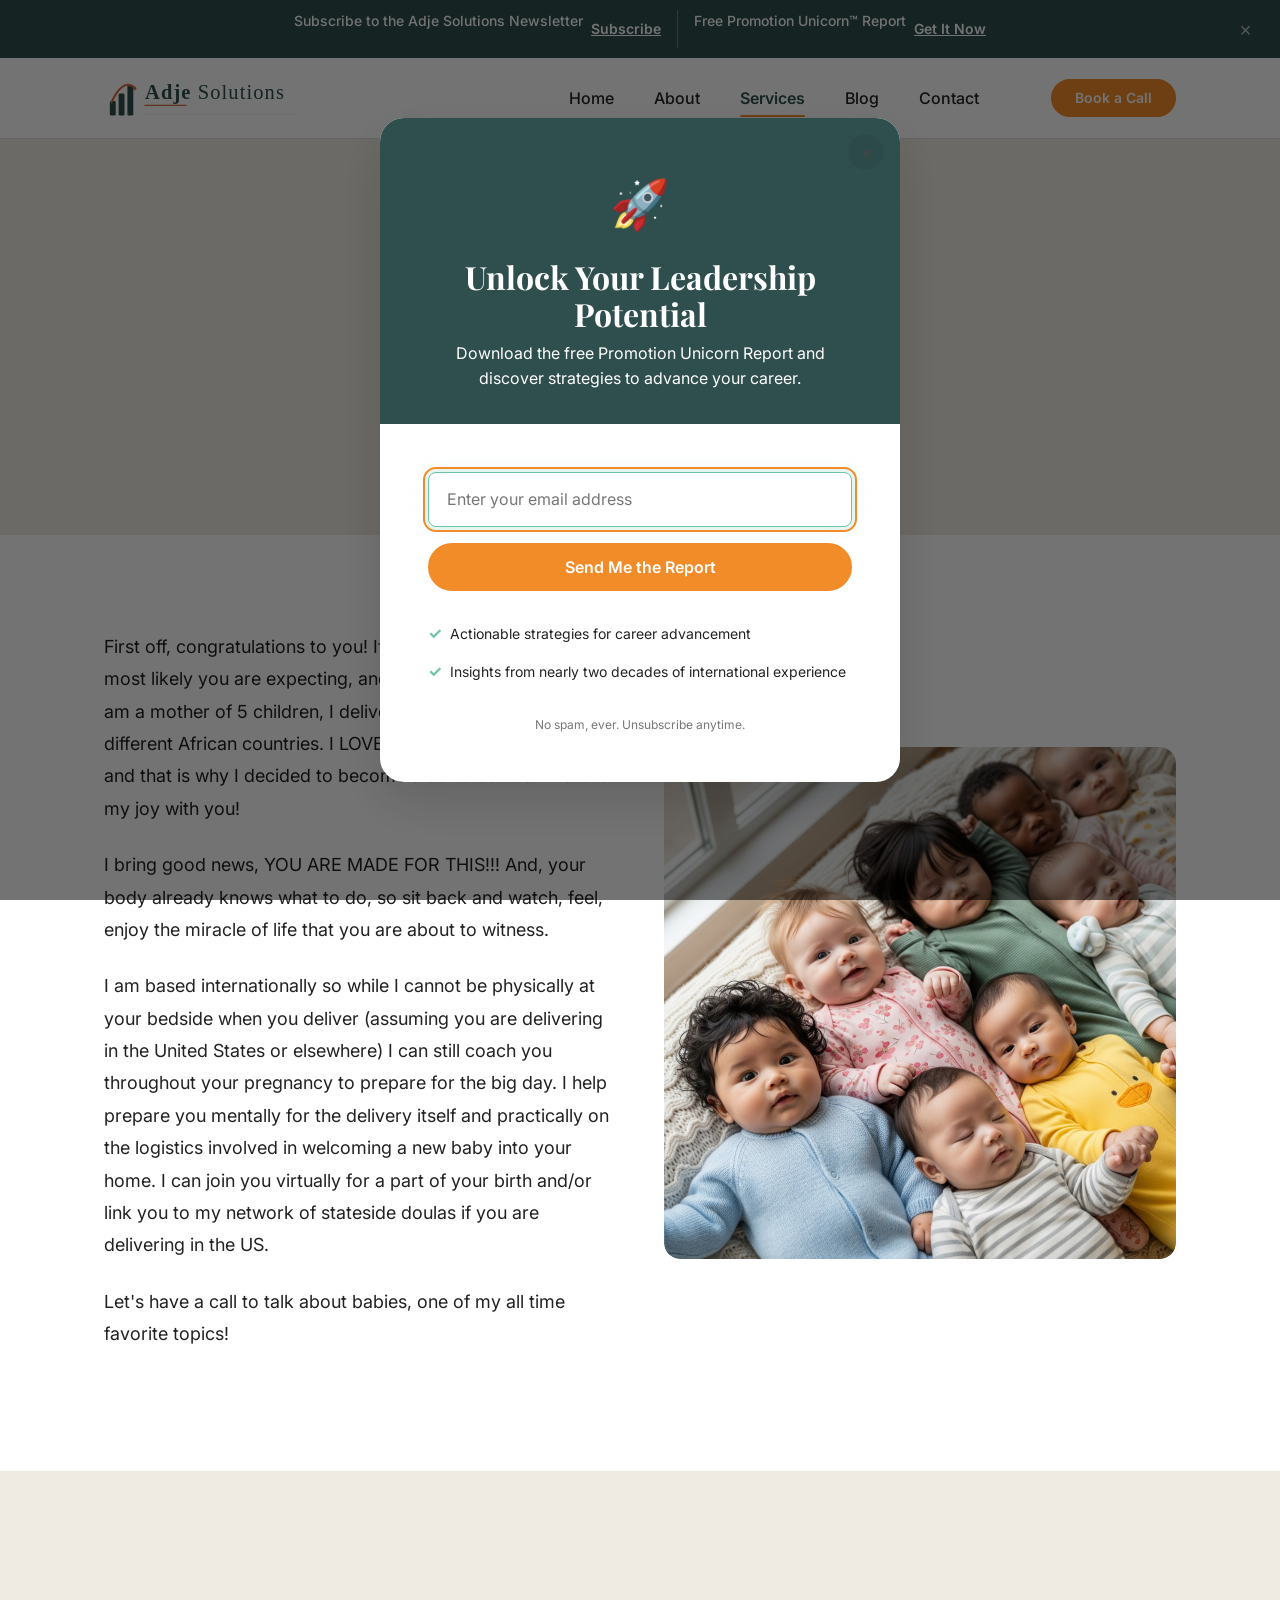
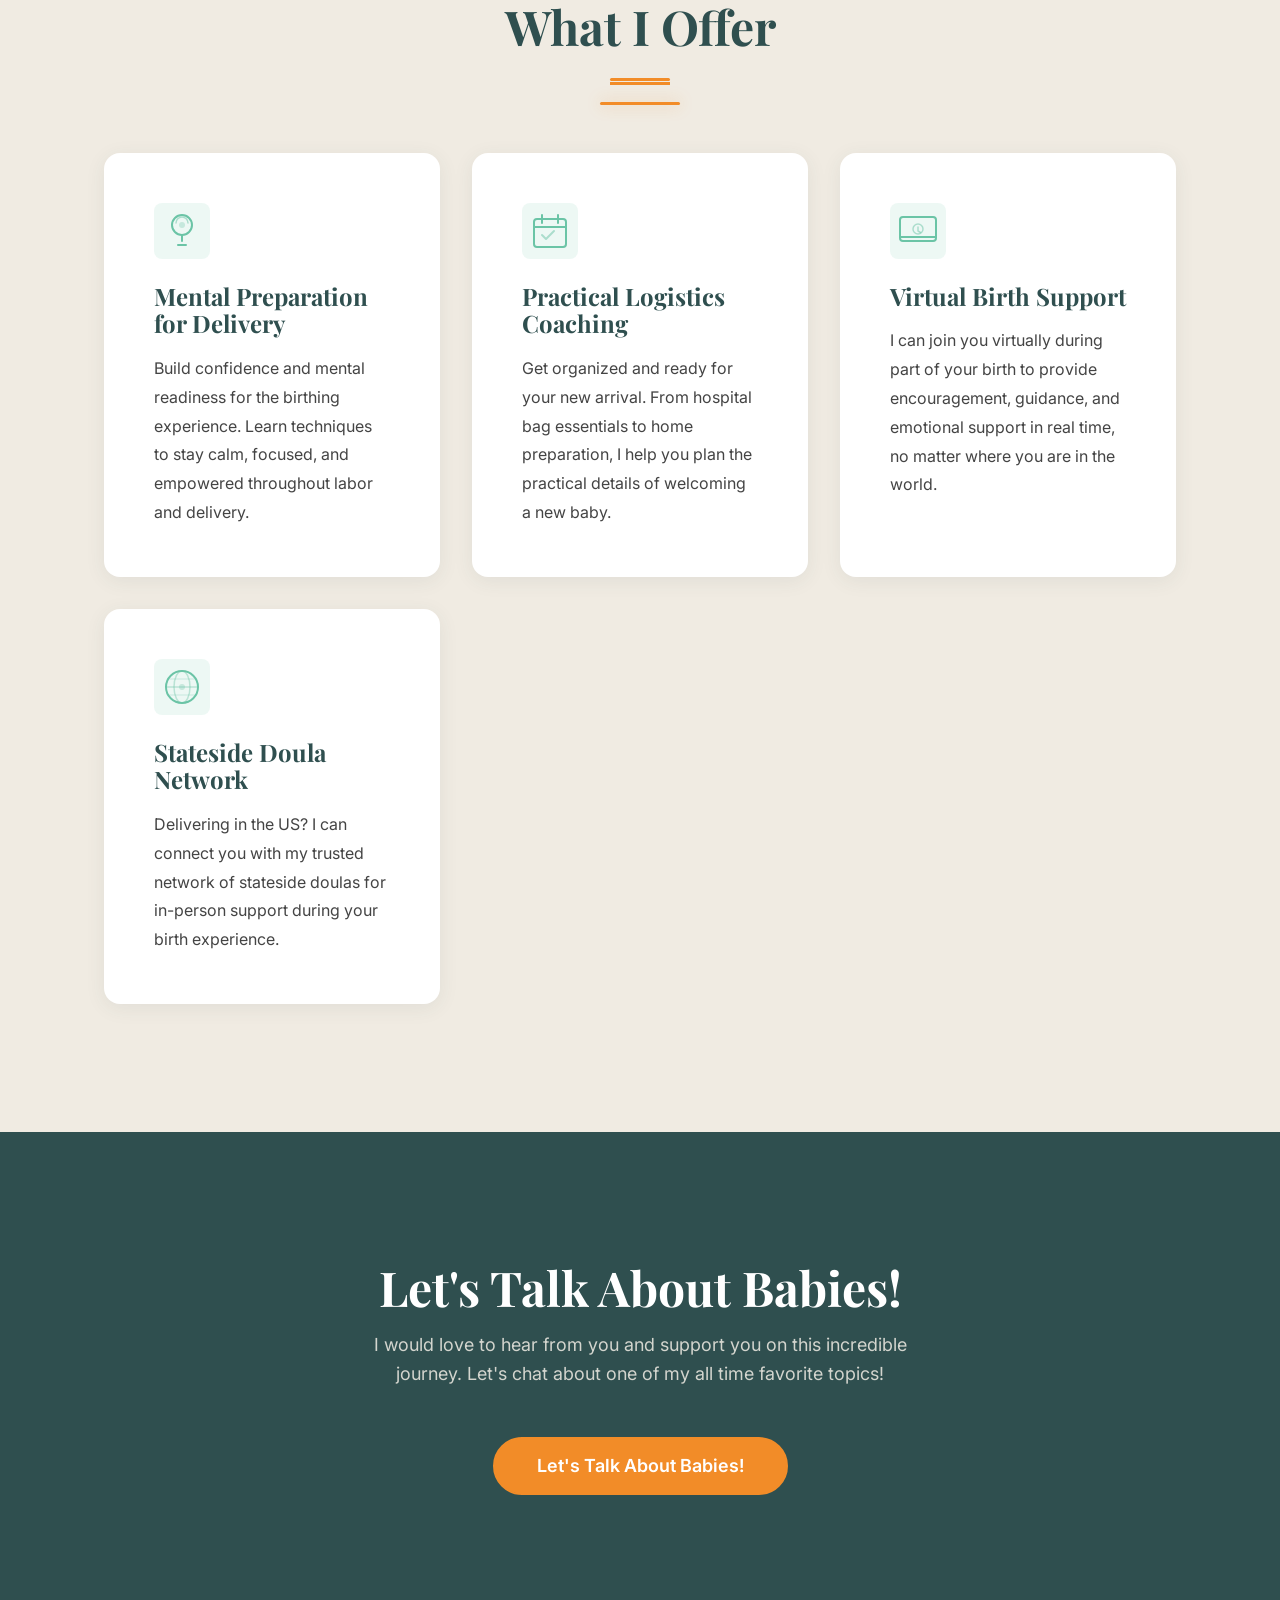
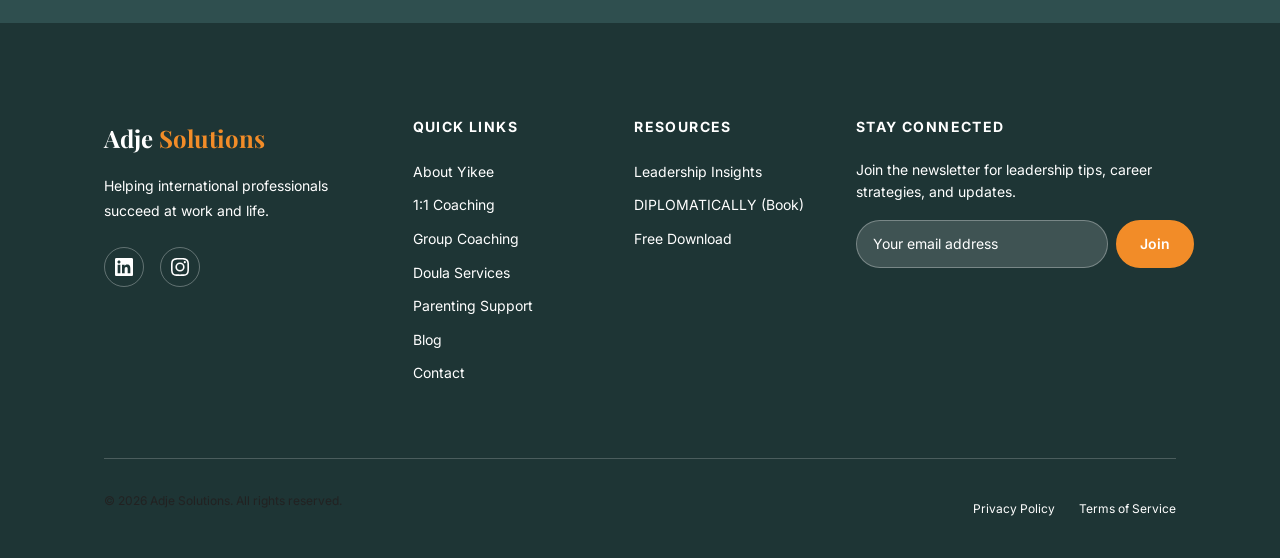
<file: doula.html>
<!DOCTYPE html>
<html lang="en">
<head>
  <meta charset="UTF-8">
  <meta name="viewport" content="width=device-width, initial-scale=1.0">
  <title>Doula Services | Adje Solutions</title>
  <meta name="description" content="Prepare mentally and practically for the miracle of birth with Yikee Adje, a mother of five who loves every moment of the journey. Virtual doula coaching and birth support for international families.">

  <!-- Open Graph Tags -->
  <meta property="og:title" content="Doula Services | Adje Solutions">
  <meta property="og:description" content="Celebrating the miracle of life. Prepare mentally and practically for birth with a mother of five who has delivered naturally across Africa.">
  <meta property="og:type" content="website">
  <meta property="og:url" content="https://www.adjesolutions.com/doula.html">
  <meta property="og:image" content="https://www.adjesolutions.com/assets/og-image.jpg">
  <meta property="og:site_name" content="Adje Solutions">

  <!-- Favicon -->
  <link rel="icon" href="assets/favicon.ico" type="image/x-icon">
  <link rel="apple-touch-icon" href="assets/apple-touch-icon.png">

  <!-- Google Fonts -->
  <link rel="preconnect" href="https://fonts.googleapis.com">
  <link rel="preconnect" href="https://fonts.gstatic.com" crossorigin>
  <link href="https://fonts.googleapis.com/css2?family=Inter:wght@300;400;500;600;700&family=Playfair+Display:ital,wght@0,400;0,500;0,600;0,700;0,800;0,900;1,400;1,500;1,600;1,700&display=swap" rel="stylesheet">

  <!-- Stylesheet -->
  <link rel="stylesheet" href="css/style.css">
  <script src="js/main.js" defer></script>
</head>
<body>

  <!-- Skip to content (accessibility) -->
  <a href="#main-content" class="skip-link">Skip to main content</a>

  <!-- ============================================================
       TOP NEWSLETTER BAR
       ============================================================ -->
  <div class="newsletter-bar" id="newsletter-bar">
    <div class="container newsletter-bar__container">
      <div class="newsletter-bar__left">
        <p class="newsletter-bar__text">Subscribe to the Adje Solutions Newsletter</p>
        <a href="#footer-newsletter" class="newsletter-bar__btn">Subscribe</a>
      </div>
      <div class="newsletter-bar__right">
        <p class="newsletter-bar__text">Free Promotion Unicorn™ Report</p>
        <a href="#" class="newsletter-bar__btn" id="openLeadModalBar">Get It Now</a>
      </div>
      <button class="newsletter-bar__close" aria-label="Close">&times;</button>
    </div>
  </div>

  <!-- ============================================================
       HEADER & NAVIGATION
       ============================================================ -->
  <header class="header">
    <div class="container">
      <a href="index.html" class="header__logo">
        <img src="assets/logo.svg" alt="Adje Solutions" width="180" height="44">
      </a>

      <!-- Desktop Navigation -->
      <nav class="nav" aria-label="Main navigation">
        <ul class="nav__list">
          <li><a href="index.html" class="nav__link">Home</a></li>
          <li><a href="about.html" class="nav__link">About</a></li>
          <li class="nav__item--dropdown">
            <a href="#" class="nav__link is-active" aria-haspopup="true" aria-expanded="false">Services</a>
            <ul class="nav__dropdown" role="menu">
              <li><a href="coaching.html" class="nav__dropdown-link" role="menuitem">1:1 Coaching</a></li>
              <li><a href="group-coaching.html" class="nav__dropdown-link" role="menuitem">Group Coaching</a></li>
              <li><a href="doula.html" class="nav__dropdown-link is-active" role="menuitem">Doula Services</a></li>
              <li><a href="parenting.html" class="nav__dropdown-link" role="menuitem">Parenting Support</a></li>
            </ul>
          </li>
          <li><a href="blog.html" class="nav__link">Blog</a></li>
          <li><a href="contact.html" class="nav__link">Contact</a></li>
        </ul>
        <a href="contact.html" class="btn btn--primary btn--sm nav__cta">Book a Call</a>
      </nav>

      <!-- Mobile Hamburger Toggle -->
      <button class="nav-toggle" aria-label="Toggle navigation menu" aria-expanded="false">
        <span class="nav-toggle__bar"></span>
        <span class="nav-toggle__bar"></span>
        <span class="nav-toggle__bar"></span>
      </button>
    </div>
  </header>

  <!-- Mobile Navigation Overlay -->
  <div class="mobile-nav" aria-hidden="true">
    <ul class="mobile-nav__list">
      <li><a href="index.html" class="mobile-nav__link">Home</a></li>
      <li><a href="about.html" class="mobile-nav__link">About</a></li>
      <li><a href="coaching.html" class="mobile-nav__link">1:1 Coaching</a></li>
      <li><a href="group-coaching.html" class="mobile-nav__link">Group Coaching</a></li>
      <li><a href="doula.html" class="mobile-nav__link is-active">Doula Services</a></li>
      <li><a href="parenting.html" class="mobile-nav__link">Parenting Support</a></li>
      <li><a href="blog.html" class="mobile-nav__link">Blog</a></li>
      <li><a href="contact.html" class="mobile-nav__link">Contact</a></li>
    </ul>
    <a href="contact.html" class="btn btn--primary mobile-nav__cta">Book a Call</a>
  </div>

  <!-- ============================================================
       MAIN CONTENT
       ============================================================ -->
  <main id="main-content">

    <!-- ---- Service Hero ---- -->
    <section class="service-hero page-hero">
      <div class="container">
        <nav class="breadcrumbs" aria-label="Breadcrumb">
          <a href="index.html">Home</a>
          <span>/</span>
          <a href="#">Services</a>
          <span>/</span>
          Doula Services
        </nav>
        <h1 class="fade-in">Doula Services</h1>
        <p class="fade-in">Celebrating the miracle of life</p>
      </div>
    </section>

    <!-- ---- Service Detail ---- -->
    <section class="service-detail">
      <div class="container">
        <div style="display: grid; grid-template-columns: 1fr 1fr; gap: var(--space-2xl); align-items: center; max-width: var(--container-max); margin: 0 auto;">
          <div class="service-detail__content fade-in">
            <p>First off, congratulations to you! If you are on this page then most likely you are expecting, and I am so excited for you! I am a mother of 5 children, I delivered them all naturally in different African countries. I LOVED the birthing experience and that is why I decided to become a doula so I could share my joy with you!</p>

            <p>I bring good news, YOU ARE MADE FOR THIS!!! And, your body already knows what to do, so sit back and watch, feel, enjoy the miracle of life that you are about to witness.</p>

            <p>I am based internationally so while I cannot be physically at your bedside when you deliver (assuming you are delivering in the United States or elsewhere) I can still coach you throughout your pregnancy to prepare for the big day. I help prepare you mentally for the delivery itself and practically on the logistics involved in welcoming a new baby into your home. I can join you virtually for a part of your birth and/or link you to my network of stateside doulas if you are delivering in the US.</p>

            <p>Let's have a call to talk about babies, one of my all time favorite topics!</p>
          </div>
          <div class="fade-in" style="border-radius: var(--border-radius-lg); overflow: hidden;">
            <img src="assets/babies-doula.jpeg" alt="Babies - celebrating the miracle of life" loading="lazy" style="width: 100%; border-radius: var(--border-radius-lg);">
          </div>
        </div>
      </div>
    </section>

    <!-- ---- What I Offer - Cards ---- -->
    <section class="section section--cream" id="what-i-offer">
      <div class="container">
        <div class="section-header fade-in">
          <h2>What I Offer</h2>
          <span class="accent-line"></span>
        </div>

        <div class="services__grid stagger-children" style="grid-template-columns: repeat(auto-fit, minmax(280px, 1fr));">

          <!-- Card 1: Mental Preparation -->
          <div class="service-card fade-in">
            <div class="service-card__icon">
              <svg width="48" height="48" viewBox="0 0 48 48" fill="none" xmlns="http://www.w3.org/2000/svg" aria-hidden="true">
                <circle cx="24" cy="18" r="10" stroke="currentColor" stroke-width="2" fill="none"/>
                <path d="M18 16c0-3.3 2.7-6 6-6s6 2.7 6 6" stroke="currentColor" stroke-width="1.5" fill="none" stroke-linecap="round" opacity="0.5"/>
                <path d="M24 28v6M20 38h8" stroke="currentColor" stroke-width="2" stroke-linecap="round"/>
                <circle cx="24" cy="18" r="3" fill="currentColor" opacity="0.3"/>
              </svg>
            </div>
            <h3 class="service-card__title">Mental Preparation for Delivery</h3>
            <p class="service-card__description">Build confidence and mental readiness for the birthing experience. Learn techniques to stay calm, focused, and empowered throughout labor and delivery.</p>
          </div>

          <!-- Card 2: Practical Logistics -->
          <div class="service-card fade-in">
            <div class="service-card__icon">
              <svg width="48" height="48" viewBox="0 0 48 48" fill="none" xmlns="http://www.w3.org/2000/svg" aria-hidden="true">
                <rect x="8" y="12" width="32" height="28" rx="3" stroke="currentColor" stroke-width="2" fill="none"/>
                <path d="M8 20h32" stroke="currentColor" stroke-width="2"/>
                <path d="M16 8v8M32 8v8" stroke="currentColor" stroke-width="2" stroke-linecap="round"/>
                <path d="M16 28l4 4 8-8" stroke="currentColor" stroke-width="2" stroke-linecap="round" stroke-linejoin="round" opacity="0.5"/>
              </svg>
            </div>
            <h3 class="service-card__title">Practical Logistics Coaching</h3>
            <p class="service-card__description">Get organized and ready for your new arrival. From hospital bag essentials to home preparation, I help you plan the practical details of welcoming a new baby.</p>
          </div>

          <!-- Card 3: Virtual Birth Support -->
          <div class="service-card fade-in">
            <div class="service-card__icon">
              <svg width="48" height="48" viewBox="0 0 48 48" fill="none" xmlns="http://www.w3.org/2000/svg" aria-hidden="true">
                <rect x="6" y="10" width="36" height="24" rx="3" stroke="currentColor" stroke-width="2" fill="none"/>
                <path d="M6 30h36" stroke="currentColor" stroke-width="2"/>
                <path d="M18 34h12" stroke="currentColor" stroke-width="2" stroke-linecap="round"/>
                <circle cx="24" cy="22" r="5" stroke="currentColor" stroke-width="1.5" fill="none" opacity="0.5"/>
                <path d="M24 20v4l2.5 1.5" stroke="currentColor" stroke-width="1.5" stroke-linecap="round" stroke-linejoin="round" opacity="0.5"/>
              </svg>
            </div>
            <h3 class="service-card__title">Virtual Birth Support</h3>
            <p class="service-card__description">I can join you virtually during part of your birth to provide encouragement, guidance, and emotional support in real time, no matter where you are in the world.</p>
          </div>

          <!-- Card 4: Stateside Doula Network -->
          <div class="service-card fade-in">
            <div class="service-card__icon">
              <svg width="48" height="48" viewBox="0 0 48 48" fill="none" xmlns="http://www.w3.org/2000/svg" aria-hidden="true">
                <circle cx="24" cy="24" r="16" stroke="currentColor" stroke-width="2" fill="none"/>
                <ellipse cx="24" cy="24" rx="8" ry="16" stroke="currentColor" stroke-width="1.5" fill="none" opacity="0.4"/>
                <path d="M8 24h32" stroke="currentColor" stroke-width="1.5" opacity="0.4"/>
                <path d="M10 16h28M10 32h28" stroke="currentColor" stroke-width="1" opacity="0.3"/>
                <circle cx="24" cy="24" r="3" fill="currentColor" opacity="0.3"/>
              </svg>
            </div>
            <h3 class="service-card__title">Stateside Doula Network</h3>
            <p class="service-card__description">Delivering in the US? I can connect you with my trusted network of stateside doulas for in-person support during your birth experience.</p>
          </div>

        </div>
      </div>
    </section>

    <!-- ---- CTA Section ---- -->
    <section class="section section--dark">
      <div class="container text-center">
        <div class="lead-magnet__content fade-in">
          <h2 style="color: var(--color-white); margin-bottom: var(--space-md);">Let's Talk About Babies!</h2>
          <p style="color: rgba(240, 236, 228, 0.85); font-size: var(--fs-md); margin-bottom: var(--space-2xl); max-width: 560px; margin-left: auto; margin-right: auto;">I would love to hear from you and support you on this incredible journey. Let's chat about one of my all time favorite topics!</p>
          <a href="contact.html" class="btn btn--primary btn--lg">Let's Talk About Babies!</a>
        </div>
      </div>
    </section>

  </main>

  <!-- ============================================================
       FOOTER
       ============================================================ -->
  <footer class="footer">
    <div class="container">
      <div class="footer__grid">
        <!-- Brand Column -->
        <div class="footer__brand">
          <a href="index.html" class="footer__logo">Adje <span>Solutions</span></a>
          <p>Helping international professionals succeed at work and life.</p>
          <div class="footer__social">
            <a href="https://www.linkedin.com/in/yikeeadje/" target="_blank" rel="noopener noreferrer" aria-label="LinkedIn">
              <svg xmlns="http://www.w3.org/2000/svg" width="18" height="18" viewBox="0 0 24 24" fill="currentColor"><path d="M20.447 20.452h-3.554v-5.569c0-1.328-.027-3.037-1.852-3.037-1.853 0-2.136 1.445-2.136 2.939v5.667H9.351V9h3.414v1.561h.046c.477-.9 1.637-1.85 3.37-1.85 3.601 0 4.267 2.37 4.267 5.455v6.286zM5.337 7.433c-1.144 0-2.063-.926-2.063-2.065 0-1.138.92-2.063 2.063-2.063 1.14 0 2.064.925 2.064 2.063 0 1.139-.925 2.065-2.064 2.065zm1.782 13.019H3.555V9h3.564v11.452zM22.225 0H1.771C.792 0 0 .774 0 1.729v20.542C0 23.227.792 24 1.771 24h20.451C23.2 24 24 23.227 24 22.271V1.729C24 .774 23.2 0 22.222 0h.003z"/></svg>
            </a>
            <a href="https://www.instagram.com/adjesolutions/" target="_blank" rel="noopener noreferrer" aria-label="Instagram">
              <svg xmlns="http://www.w3.org/2000/svg" width="18" height="18" viewBox="0 0 24 24" fill="currentColor"><path d="M12 2.163c3.204 0 3.584.012 4.85.07 3.252.148 4.771 1.691 4.919 4.919.058 1.265.069 1.645.069 4.849 0 3.205-.012 3.584-.069 4.849-.149 3.225-1.664 4.771-4.919 4.919-1.266.058-1.644.07-4.85.07-3.204 0-3.584-.012-4.849-.07-3.26-.149-4.771-1.699-4.919-4.92-.058-1.265-.07-1.644-.07-4.849 0-3.204.013-3.583.07-4.849.149-3.227 1.664-4.771 4.919-4.919 1.266-.057 1.645-.069 4.849-.069zM12 0C8.741 0 8.333.014 7.053.072 2.695.272.273 2.69.073 7.052.014 8.333 0 8.741 0 12c0 3.259.014 3.668.072 4.948.2 4.358 2.618 6.78 6.98 6.98C8.333 23.986 8.741 24 12 24c3.259 0 3.668-.014 4.948-.072 4.354-.2 6.782-2.618 6.979-6.98.059-1.28.073-1.689.073-4.948 0-3.259-.014-3.667-.072-4.947-.196-4.354-2.617-6.78-6.979-6.98C15.668.014 15.259 0 12 0zm0 5.838a6.162 6.162 0 1 0 0 12.324 6.162 6.162 0 0 0 0-12.324zM12 16a4 4 0 1 1 0-8 4 4 0 0 1 0 8zm6.406-11.845a1.44 1.44 0 1 0 0 2.881 1.44 1.44 0 0 0 0-2.881z"/></svg>
            </a>
          </div>
        </div>

        <!-- Quick Links Column -->
        <div class="footer__column">
          <h4>Quick Links</h4>
          <ul class="footer__links">
            <li><a href="about.html">About Yikee</a></li>
            <li><a href="coaching.html">1:1 Coaching</a></li>
            <li><a href="group-coaching.html">Group Coaching</a></li>
            <li><a href="doula.html">Doula Services</a></li>
            <li><a href="parenting.html">Parenting Support</a></li>
            <li><a href="blog.html">Blog</a></li>
            <li><a href="contact.html">Contact</a></li>
          </ul>
        </div>

        <!-- Resources Column -->
        <div class="footer__column">
          <h4>Resources</h4>
          <ul class="footer__links">
            <li><a href="blog.html">Leadership Insights</a></li>
            <li><a href="https://www.amazon.com/DIPLOMATICALLY-Creating-Work-Life-Balance-Foreign-ebook/dp/B0CN52ZV9L" target="_blank" rel="noopener noreferrer">DIPLOMATICALLY (Book)</a></li>
            <li><a href="#lead-modal">Free Download</a></li>
          </ul>
        </div>

        <!-- Newsletter Column -->
        <div class="footer__newsletter">
          <h4>Stay Connected</h4>
          <p>Join the newsletter for leadership tips, career strategies, and updates.</p>
          <form class="footer__newsletter-form newsletter-form" action="#" method="POST">
            <input type="email" class="footer__newsletter-input" placeholder="Your email address" aria-label="Email for newsletter" required>
            <button type="submit" class="btn btn--primary btn--sm">Join</button>
          </form>
        </div>
      </div>

      <!-- Footer Bottom -->
      <div class="footer__bottom">
        <p>&copy; 2026 Adje Solutions. All rights reserved.</p>
        <div class="footer__bottom-links">
          <a href="#">Privacy Policy</a>
          <a href="#">Terms of Service</a>
        </div>
      </div>
    </div>
  </footer>

  <!-- ============================================================
       LEAD MAGNET MODAL
       ============================================================ -->
  <div class="modal-overlay lead-modal" id="lead-modal" aria-hidden="true" role="dialog" aria-labelledby="modal-title">
    <div class="modal">
      <button class="modal__close modal-close" aria-label="Close modal">&times;</button>
      <div class="modal__header">
        <div class="modal__header-icon">&#128640;</div>
        <h3 id="modal-title">Unlock Your Leadership Potential</h3>
        <p>Download the free Promotion Unicorn Report and discover strategies to advance your career.</p>
      </div>
      <div class="modal__body">
        <form class="modal__form newsletter-form" action="#" method="POST">
          <div class="form-group">
            <input type="email" class="form-input" placeholder="Enter your email address" aria-label="Email address" required>
          </div>
          <button type="submit" class="btn btn--primary" style="width: 100%;">Send Me the Report</button>
          <ul class="modal__benefits">
            <li>Actionable strategies for career advancement</li>
            <li>Insights from nearly two decades of international experience</li>
          </ul>
          <p class="modal__disclaimer">No spam, ever. Unsubscribe anytime.</p>
        </form>
      </div>
    </div>
  </div>

</body>
</html>
</file>
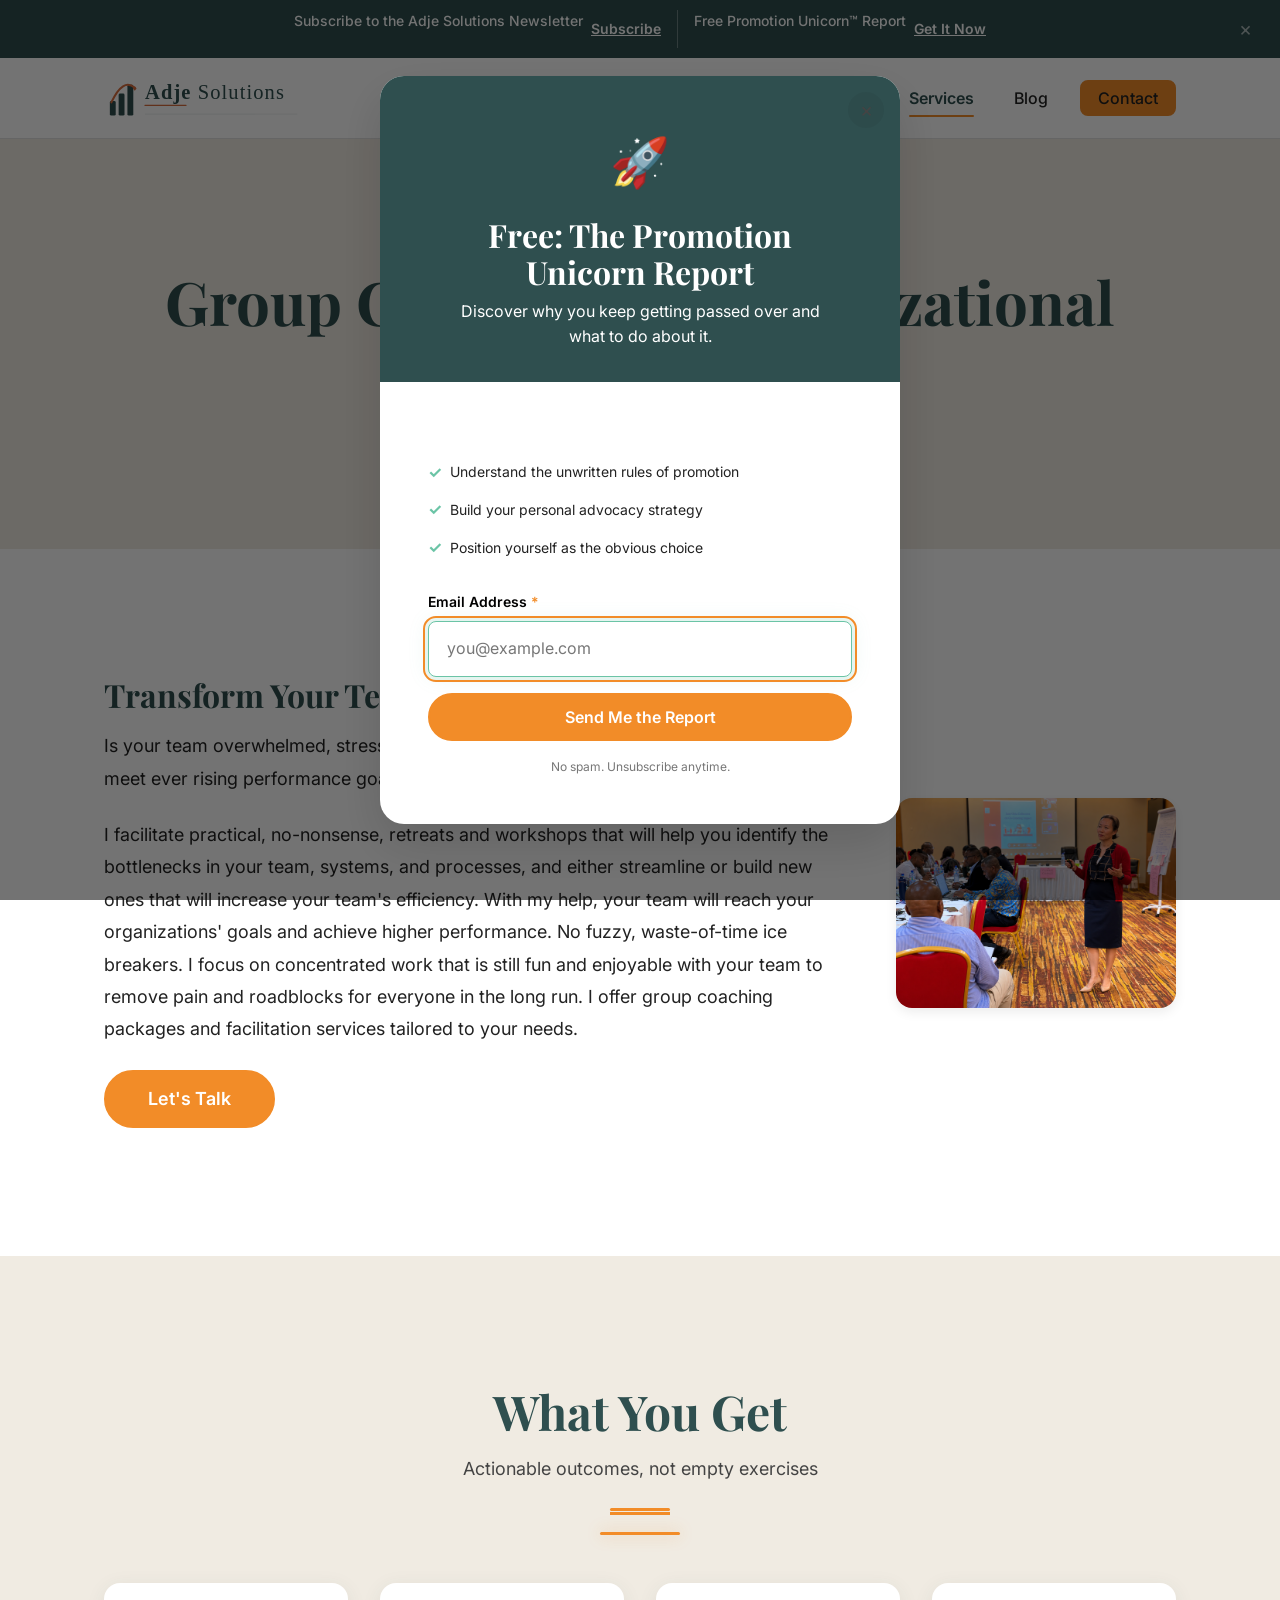
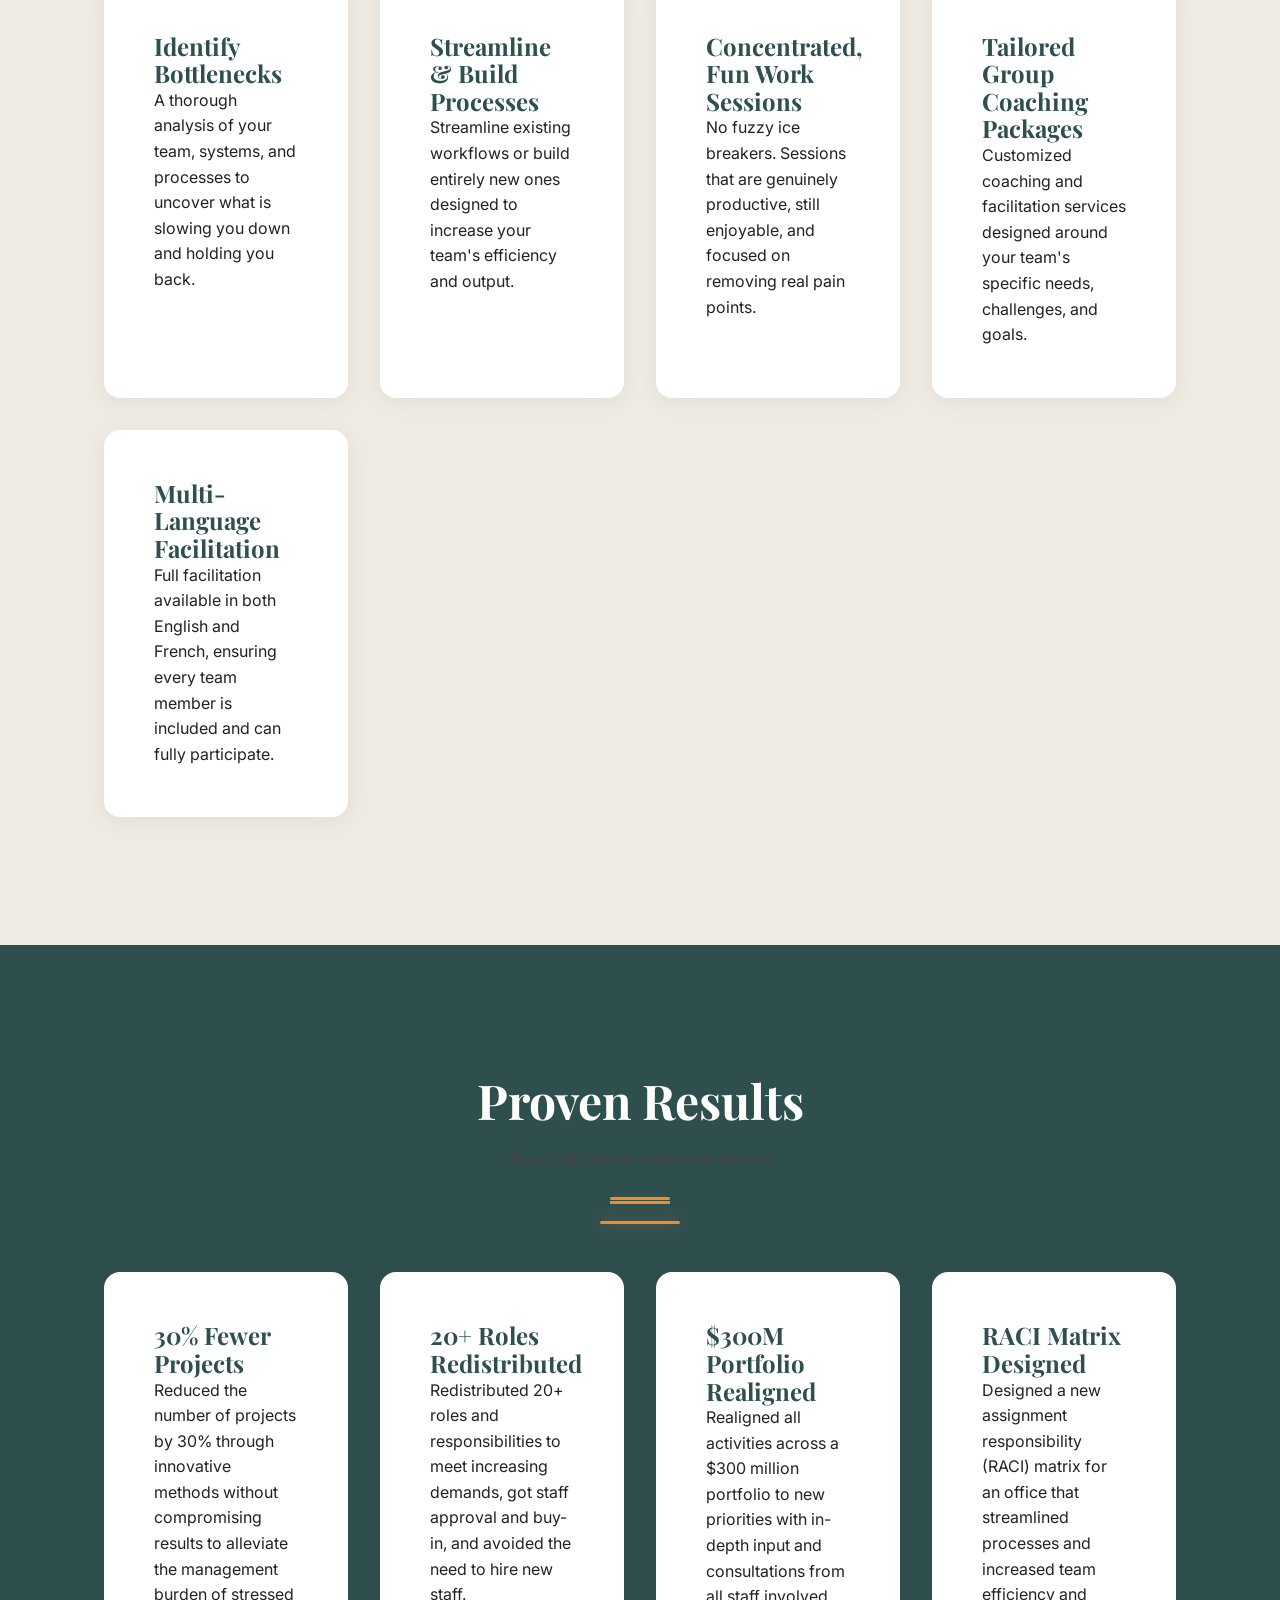
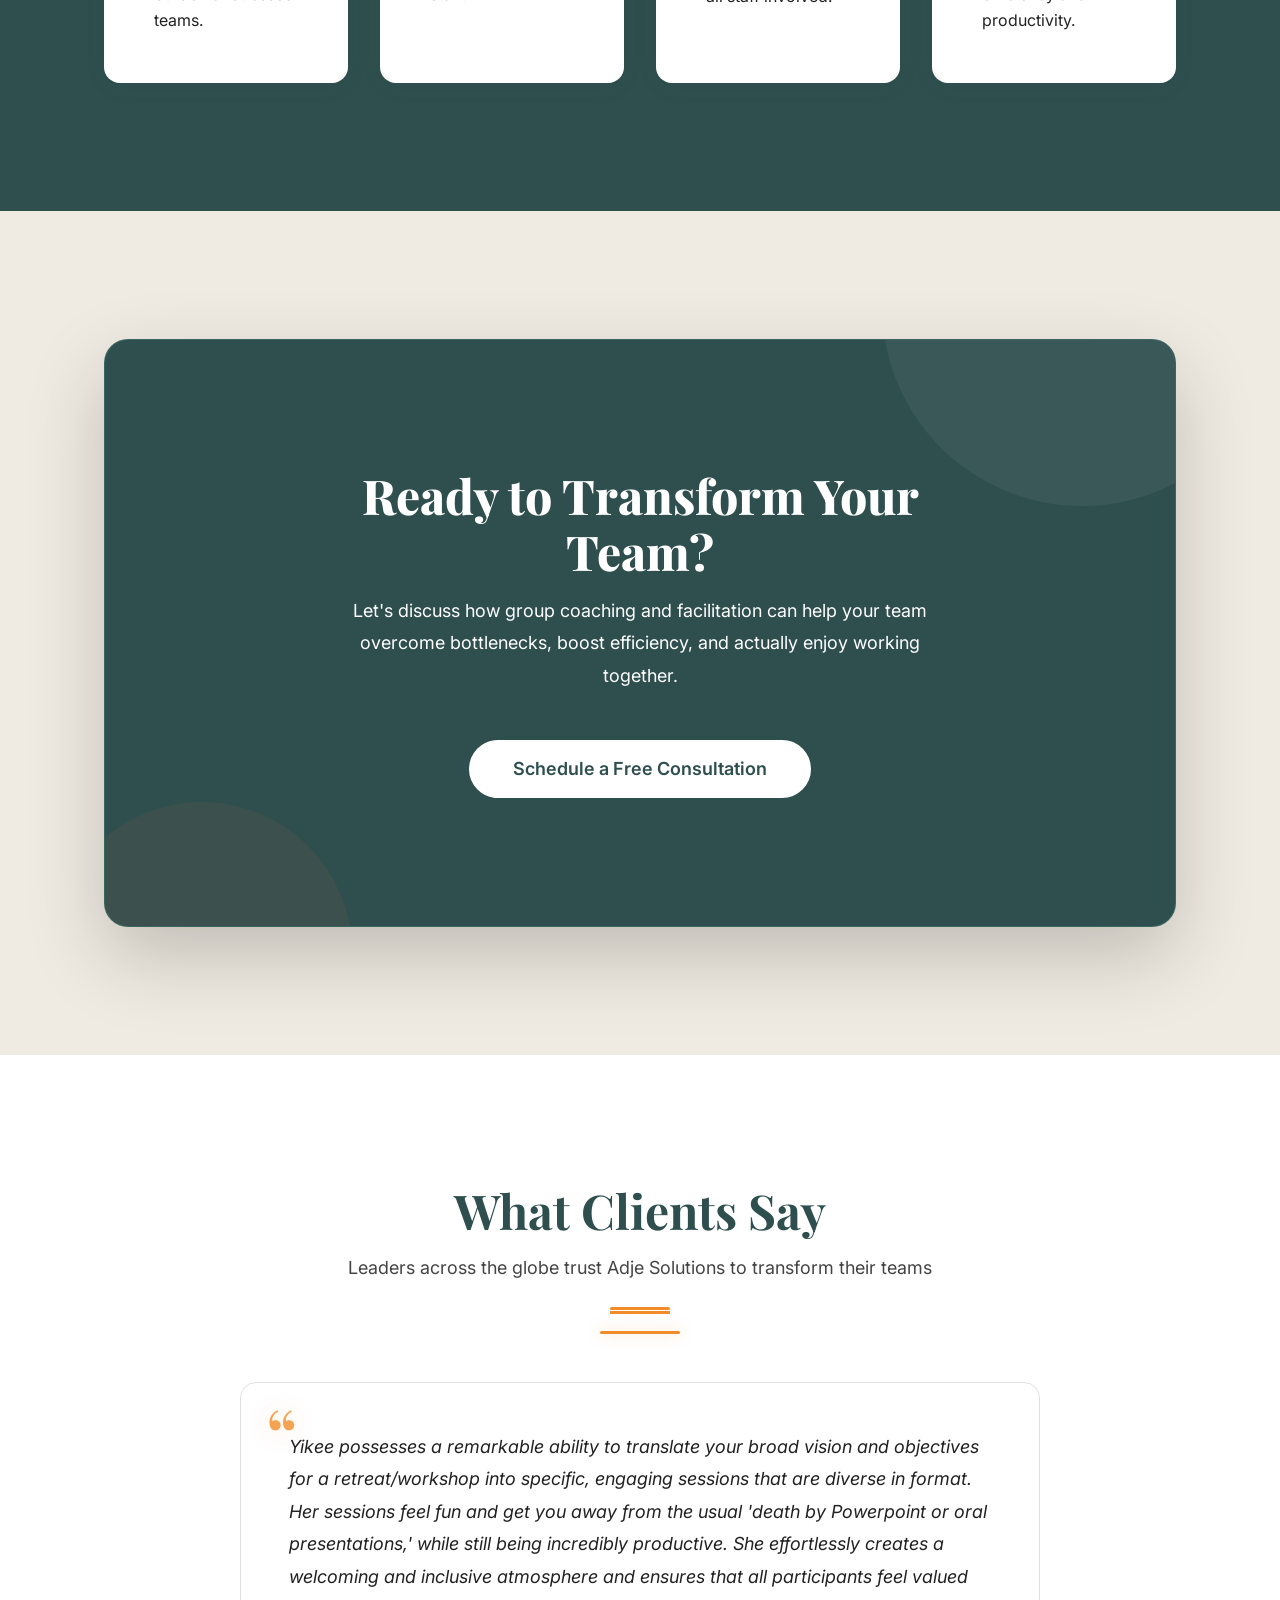
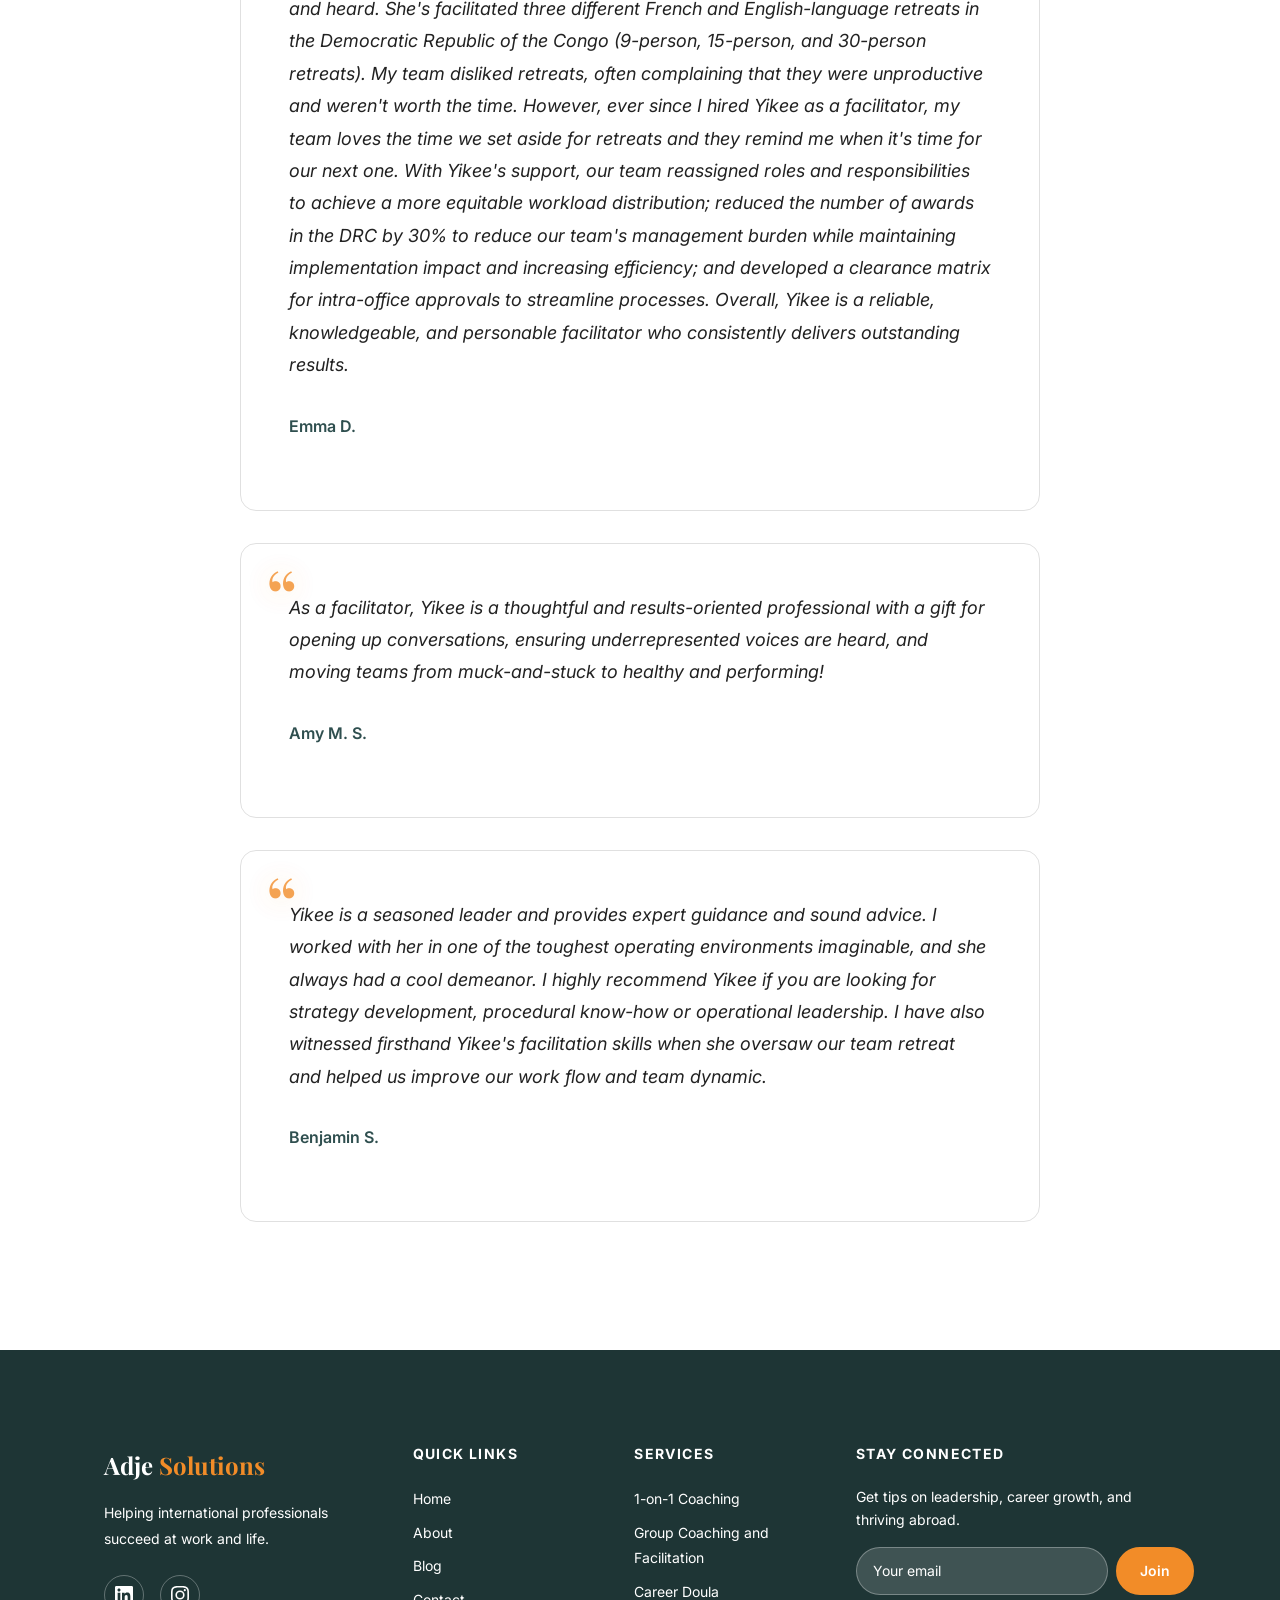
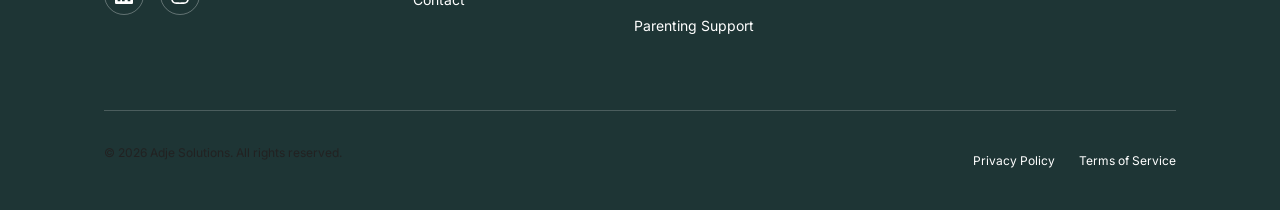
<file: group-coaching.html>
<!DOCTYPE html>
<html lang="en">
<head>
  <meta charset="UTF-8">
  <meta name="viewport" content="width=device-width, initial-scale=1.0">
  <title>Group Coaching & Organizational Improvement | Adje Solutions</title>
  <meta name="description" content="Practical retreats and workshops that identify bottlenecks, streamline processes, and boost team performance. Group coaching and facilitation in English and French.">
  <link rel="preconnect" href="https://fonts.googleapis.com">
  <link rel="preconnect" href="https://fonts.gstatic.com" crossorigin>
  <link href="https://fonts.googleapis.com/css2?family=Inter:wght@300;400;500;600;700&family=Playfair+Display:ital,wght@0,400;0,500;0,600;0,700;0,800;0,900;1,400;1,500;1,600;1,700&display=swap" rel="stylesheet">
  <link rel="stylesheet" href="css/style.css">
  <script src="js/main.js" defer></script>
</head>
<body>

  <!-- ============================================================
       TOP NEWSLETTER BAR
       ============================================================ -->
  <div class="newsletter-bar" id="newsletter-bar">
    <div class="container newsletter-bar__container">
      <div class="newsletter-bar__left">
        <p class="newsletter-bar__text">Subscribe to the Adje Solutions Newsletter</p>
        <a href="#footer-newsletter" class="newsletter-bar__btn">Subscribe</a>
      </div>
      <div class="newsletter-bar__right">
        <p class="newsletter-bar__text">Free Promotion Unicorn™ Report</p>
        <a href="#" class="newsletter-bar__btn" id="openLeadModalBar">Get It Now</a>
      </div>
      <button class="newsletter-bar__close" aria-label="Close">&times;</button>
    </div>
  </div>

  <!-- ============================================================
       HEADER & NAVIGATION
       ============================================================ -->
  <header class="header">
    <div class="container">
      <a href="index.html" class="header__logo">
        <img src="assets/logo.svg" alt="Adje Solutions logo" width="44" height="44">
      </a>

      <nav class="nav" aria-label="Main navigation">
        <ul class="nav__list">
          <li>
            <a href="index.html" class="nav__link">Home</a>
          </li>
          <li>
            <a href="about.html" class="nav__link">About</a>
          </li>
          <li class="nav__item--dropdown">
            <a href="#" class="nav__link" aria-haspopup="true" aria-expanded="false">Services</a>
            <ul class="nav__dropdown">
              <li><a href="coaching.html" class="nav__dropdown-link">1-on-1 Coaching</a></li>
              <li><a href="group-coaching.html" class="nav__dropdown-link is-active">Group Coaching</a></li>
              <li><a href="doula.html" class="nav__dropdown-link">Career Doula</a></li>
              <li><a href="parenting.html" class="nav__dropdown-link">Parenting Support</a></li>
            </ul>
          </li>
          <li>
            <a href="blog.html" class="nav__link">Blog</a>
          </li>
          <li>
            <a href="contact.html" class="nav__link nav__cta btn btn--primary btn--sm">Contact</a>
          </li>
        </ul>
      </nav>

      <button class="nav-toggle" aria-label="Toggle navigation" aria-expanded="false">
        <span class="nav-toggle__bar"></span>
        <span class="nav-toggle__bar"></span>
        <span class="nav-toggle__bar"></span>
      </button>
    </div>
  </header>

  <!-- Mobile Navigation Overlay -->
  <div class="mobile-nav" aria-hidden="true">
    <ul class="mobile-nav__list">
      <li><a href="index.html" class="mobile-nav__link">Home</a></li>
      <li><a href="about.html" class="mobile-nav__link">About</a></li>
      <li><a href="coaching.html" class="mobile-nav__link">1-on-1 Coaching</a></li>
      <li><a href="group-coaching.html" class="mobile-nav__link is-active">Group Coaching</a></li>
      <li><a href="doula.html" class="mobile-nav__link">Career Doula</a></li>
      <li><a href="parenting.html" class="mobile-nav__link">Parenting Support</a></li>
      <li><a href="blog.html" class="mobile-nav__link">Blog</a></li>
      <li><a href="contact.html" class="mobile-nav__link">Contact</a></li>
    </ul>
    <a href="contact.html" class="btn btn--primary mobile-nav__cta">Get in Touch</a>
  </div>

  <main>

    <!-- ============================================================
         1. HERO
         ============================================================ -->
    <section class="service-hero page-hero">
      <div class="container">
        <h1>Group Coaching &amp; Organizational Improvement</h1>
        <p>Practical solutions for overwhelmed teams</p>
      </div>
    </section>

    <!-- ============================================================
         2. SERVICE DETAIL
         ============================================================ -->
    <section class="service-detail section">
      <div class="container">
        <div class="service-detail__grid" style="display: grid; grid-template-columns: 1fr auto; gap: var(--space-2xl); align-items: center;">
          <div class="service-detail__content fade-in">
            <h2>Transform Your Team's Performance</h2>
            <p>Is your team overwhelmed, stressed, and understaffed and you wonder how they will meet ever rising performance goals?</p>
            <p>I facilitate practical, no-nonsense, retreats and workshops that will help you identify the bottlenecks in your team, systems, and processes, and either streamline or build new ones that will increase your team's efficiency. With my help, your team will reach your organizations' goals and achieve higher performance. No fuzzy, waste-of-time ice breakers. I focus on concentrated work that is still fun and enjoyable with your team to remove pain and roadblocks for everyone in the long run. I offer group coaching packages and facilitation services tailored to your needs.</p>
            <a href="contact.html" class="btn btn--primary btn--lg">Let's Talk</a>
          </div>
          <div class="fade-in" style="display: flex; align-items: flex-start;">
            <img src="assets/yikee-facilitating.png" alt="Yikee facilitating a workshop" loading="lazy" style="max-width: 280px; border-radius: var(--border-radius-lg); box-shadow: var(--shadow-md);">
          </div>
        </div>
      </div>
    </section>

    <!-- ============================================================
         3. WHAT YOU GET - Feature List
         ============================================================ -->
    <section class="section section--cream">
      <div class="container">
        <div class="section-header fade-in">
          <h2>What You Get</h2>
          <p class="section-subtitle">Actionable outcomes, not empty exercises</p>
          <span class="accent-line"></span>
        </div>

        <div class="services__grid stagger-children">
          <div class="service-card fade-in">
            <h4>Identify Bottlenecks</h4>
            <p>A thorough analysis of your team, systems, and processes to uncover what is slowing you down and holding you back.</p>
          </div>
          <div class="service-card fade-in">
            <h4>Streamline &amp; Build Processes</h4>
            <p>Streamline existing workflows or build entirely new ones designed to increase your team's efficiency and output.</p>
          </div>
          <div class="service-card fade-in">
            <h4>Concentrated, Fun Work Sessions</h4>
            <p>No fuzzy ice breakers. Sessions that are genuinely productive, still enjoyable, and focused on removing real pain points.</p>
          </div>
          <div class="service-card fade-in">
            <h4>Tailored Group Coaching Packages</h4>
            <p>Customized coaching and facilitation services designed around your team's specific needs, challenges, and goals.</p>
          </div>
          <div class="service-card fade-in">
            <h4>Multi-Language Facilitation</h4>
            <p>Full facilitation available in both English and French, ensuring every team member is included and can fully participate.</p>
          </div>
        </div>
      </div>
    </section>

    <!-- ============================================================
         4. RESULTS HIGHLIGHT
         ============================================================ -->
    <section class="section section--dark">
      <div class="container">
        <div class="section-header fade-in">
          <h2>Proven Results</h2>
          <p class="section-subtitle">Real outcomes from real teams</p>
          <span class="accent-line"></span>
        </div>

        <div class="services__grid stagger-children">
          <div class="service-card fade-in">
            <h4>30% Fewer Projects</h4>
            <p>Reduced the number of projects by 30% through innovative methods without compromising results to alleviate the management burden of stressed teams.</p>
          </div>
          <div class="service-card fade-in">
            <h4>20+ Roles Redistributed</h4>
            <p>Redistributed 20+ roles and responsibilities to meet increasing demands, got staff approval and buy-in, and avoided the need to hire new staff.</p>
          </div>
          <div class="service-card fade-in">
            <h4>$300M Portfolio Realigned</h4>
            <p>Realigned all activities across a $300 million portfolio to new priorities with in-depth input and consultations from all staff involved.</p>
          </div>
          <div class="service-card fade-in">
            <h4>RACI Matrix Designed</h4>
            <p>Designed a new assignment responsibility (RACI) matrix for an office that streamlined processes and increased team efficiency and productivity.</p>
          </div>
        </div>
      </div>
    </section>

    <!-- ============================================================
         5. CTA
         ============================================================ -->
    <section class="lead-magnet">
      <div class="container">
        <div class="lead-magnet__box">
          <div class="lead-magnet__content">
            <h2 class="lead-magnet__title">Ready to Transform Your Team?</h2>
            <p class="lead-magnet__subtitle">Let's discuss how group coaching and facilitation can help your team overcome bottlenecks, boost efficiency, and actually enjoy working together.</p>
            <a href="contact.html" class="btn btn--white btn--lg">Schedule a Free Consultation</a>
          </div>
        </div>
      </div>
    </section>

    <!-- ============================================================
         6. TESTIMONIALS
         ============================================================ -->
    <section class="service-testimonials section">
      <div class="container">
        <div class="section-header fade-in">
          <h2>What Clients Say</h2>
          <p class="section-subtitle">Leaders across the globe trust Adje Solutions to transform their teams</p>
          <span class="accent-line"></span>
        </div>

        <div class="fade-in" style="max-width: var(--container-narrow); margin: 0 auto;">
          <!-- Testimonial 1 -->
          <div class="testimonial-card testimonial-card--light" style="padding: var(--space-2xl); border-radius: var(--border-radius-lg); margin-bottom: var(--space-xl);">
            <div class="testimonial-card__quote-mark">&ldquo;</div>
            <p class="testimonial-card__text">Yikee possesses a remarkable ability to translate your broad vision and objectives for a retreat/workshop into specific, engaging sessions that are diverse in format. Her sessions feel fun and get you away from the usual 'death by Powerpoint or oral presentations,' while still being incredibly productive. She effortlessly creates a welcoming and inclusive atmosphere and ensures that all participants feel valued and heard. She's facilitated three different French and English-language retreats in the Democratic Republic of the Congo (9-person, 15-person, and 30-person retreats). My team disliked retreats, often complaining that they were unproductive and weren't worth the time. However, ever since I hired Yikee as a facilitator, my team loves the time we set aside for retreats and they remind me when it's time for our next one. With Yikee's support, our team reassigned roles and responsibilities to achieve a more equitable workload distribution; reduced the number of awards in the DRC by 30% to reduce our team's management burden while maintaining implementation impact and increasing efficiency; and developed a clearance matrix for intra-office approvals to streamline processes. Overall, Yikee is a reliable, knowledgeable, and personable facilitator who consistently delivers outstanding results.</p>
            <div class="testimonial-card__author">
              <div>
                <div class="testimonial-card__name">Emma D.</div>
                <div class="testimonial-card__role">Senior Global Health Leader, Democratic Republic of the Congo, 2023</div>
              </div>
            </div>
          </div>

          <!-- Testimonial 2 -->
          <div class="testimonial-card testimonial-card--light" style="padding: var(--space-2xl); border-radius: var(--border-radius-lg); margin-bottom: var(--space-xl);">
            <div class="testimonial-card__quote-mark">&ldquo;</div>
            <p class="testimonial-card__text">As a facilitator, Yikee is a thoughtful and results-oriented professional with a gift for opening up conversations, ensuring underrepresented voices are heard, and moving teams from muck-and-stuck to healthy and performing!</p>
            <div class="testimonial-card__author">
              <div>
                <div class="testimonial-card__name">Amy M. S.</div>
                <div class="testimonial-card__role">Strategic Leader, Democratic Republic of the Congo, 2023</div>
              </div>
            </div>
          </div>

          <!-- Testimonial 3 -->
          <div class="testimonial-card testimonial-card--light" style="padding: var(--space-2xl); border-radius: var(--border-radius-lg);">
            <div class="testimonial-card__quote-mark">&ldquo;</div>
            <p class="testimonial-card__text">Yikee is a seasoned leader and provides expert guidance and sound advice. I worked with her in one of the toughest operating environments imaginable, and she always had a cool demeanor. I highly recommend Yikee if you are looking for strategy development, procedural know-how or operational leadership. I have also witnessed firsthand Yikee's facilitation skills when she oversaw our team retreat and helped us improve our work flow and team dynamic.</p>
            <div class="testimonial-card__author">
              <div>
                <div class="testimonial-card__name">Benjamin S.</div>
                <div class="testimonial-card__role">Senior Leader, Democratic Republic of the Congo, 2025</div>
              </div>
            </div>
          </div>
        </div>
      </div>
    </section>

  </main>

  <!-- ============================================================
       FOOTER
       ============================================================ -->
  <footer class="footer">
    <div class="container">
      <div class="footer__grid">
        <!-- Brand -->
        <div class="footer__brand">
          <a href="index.html" class="footer__logo">Adje <span>Solutions</span></a>
          <p>Helping international professionals succeed at work and life.</p>
          <div class="footer__social">
            <a href="https://www.linkedin.com/in/yikeeadje/" target="_blank" rel="noopener noreferrer" aria-label="LinkedIn">
              <svg xmlns="http://www.w3.org/2000/svg" width="18" height="18" viewBox="0 0 24 24" fill="currentColor"><path d="M20.447 20.452h-3.554v-5.569c0-1.328-.027-3.037-1.852-3.037-1.853 0-2.136 1.445-2.136 2.939v5.667H9.351V9h3.414v1.561h.046c.477-.9 1.637-1.85 3.37-1.85 3.601 0 4.267 2.37 4.267 5.455v6.286zM5.337 7.433c-1.144 0-2.063-.926-2.063-2.065 0-1.138.92-2.063 2.063-2.063 1.14 0 2.064.925 2.064 2.063 0 1.139-.925 2.065-2.064 2.065zm1.782 13.019H3.555V9h3.564v11.452zM22.225 0H1.771C.792 0 0 .774 0 1.729v20.542C0 23.227.792 24 1.771 24h20.451C23.2 24 24 23.227 24 22.271V1.729C24 .774 23.2 0 22.222 0h.003z"/></svg>
            </a>
            <a href="https://www.instagram.com/adjesolutions/" target="_blank" rel="noopener noreferrer" aria-label="Instagram">
              <svg xmlns="http://www.w3.org/2000/svg" width="18" height="18" viewBox="0 0 24 24" fill="currentColor"><path d="M12 2.163c3.204 0 3.584.012 4.85.07 3.252.148 4.771 1.691 4.919 4.919.058 1.265.069 1.645.069 4.849 0 3.205-.012 3.584-.069 4.849-.149 3.225-1.664 4.771-4.919 4.919-1.266.058-1.644.07-4.85.07-3.204 0-3.584-.012-4.849-.07-3.26-.149-4.771-1.699-4.919-4.92-.058-1.265-.07-1.644-.07-4.849 0-3.204.013-3.583.07-4.849.149-3.227 1.664-4.771 4.919-4.919 1.266-.057 1.645-.069 4.849-.069zM12 0C8.741 0 8.333.014 7.053.072 2.695.272.273 2.69.073 7.052.014 8.333 0 8.741 0 12c0 3.259.014 3.668.072 4.948.2 4.358 2.618 6.78 6.98 6.98C8.333 23.986 8.741 24 12 24c3.259 0 3.668-.014 4.948-.072 4.354-.2 6.782-2.618 6.979-6.98.059-1.28.073-1.689.073-4.948 0-3.259-.014-3.667-.072-4.947-.196-4.354-2.617-6.78-6.979-6.98C15.668.014 15.259 0 12 0zm0 5.838a6.162 6.162 0 1 0 0 12.324 6.162 6.162 0 0 0 0-12.324zM12 16a4 4 0 1 1 0-8 4 4 0 0 1 0 8zm6.406-11.845a1.44 1.44 0 1 0 0 2.881 1.44 1.44 0 0 0 0-2.881z"/></svg>
            </a>
          </div>
        </div>

        <!-- Quick Links -->
        <div class="footer__column">
          <h4>Quick Links</h4>
          <ul class="footer__links">
            <li><a href="index.html">Home</a></li>
            <li><a href="about.html">About</a></li>
            <li><a href="blog.html">Blog</a></li>
            <li><a href="contact.html">Contact</a></li>
          </ul>
        </div>

        <!-- Services -->
        <div class="footer__column">
          <h4>Services</h4>
          <ul class="footer__links">
            <li><a href="coaching.html">1-on-1 Coaching</a></li>
            <li><a href="group-coaching.html">Group Coaching and Facilitation</a></li>
            <li><a href="doula.html">Career Doula</a></li>
            <li><a href="parenting.html">Parenting Support</a></li>
          </ul>
        </div>

        <!-- Newsletter -->
        <div class="footer__newsletter">
          <h4>Stay Connected</h4>
          <p>Get tips on leadership, career growth, and thriving abroad.</p>
          <form class="footer__newsletter-form newsletter-form" action="#" method="POST">
            <input type="email" name="email" class="footer__newsletter-input" placeholder="Your email" required aria-label="Email address">
            <button type="submit" class="btn btn--primary btn--sm">Join</button>
          </form>
        </div>
      </div>

      <div class="footer__bottom">
        <p>&copy; 2026 Adje Solutions. All rights reserved.</p>
        <div class="footer__bottom-links">
          <a href="#">Privacy Policy</a>
          <a href="#">Terms of Service</a>
        </div>
      </div>
    </div>
  </footer>

  <!-- ============================================================
       LEAD MAGNET MODAL
       ============================================================ -->
  <div class="modal-overlay lead-modal" id="lead-modal" aria-hidden="true" role="dialog" aria-labelledby="modal-title">
    <div class="modal">
      <button class="modal__close modal-close" aria-label="Close modal">&times;</button>
      <div class="modal__header">
        <div class="modal__header-icon">&#128640;</div>
        <h3 id="modal-title">Free: The Promotion Unicorn Report</h3>
        <p>Discover why you keep getting passed over and what to do about it.</p>
      </div>
      <div class="modal__body">
        <ul class="modal__benefits">
          <li>Understand the unwritten rules of promotion</li>
          <li>Build your personal advocacy strategy</li>
          <li>Position yourself as the obvious choice</li>
        </ul>
        <form class="modal__form newsletter-form" action="#" method="POST">
          <div class="form-group">
            <label for="modal-email">Email Address <span class="required">*</span></label>
            <input type="email" id="modal-email" name="email" class="form-input" placeholder="you@example.com" required>
          </div>
          <button type="submit" class="btn btn--primary" style="width: 100%;">Send Me the Report</button>
        </form>
        <p class="modal__disclaimer">No spam. Unsubscribe anytime.</p>
      </div>
    </div>
  </div>

</body>
</html>
</file>
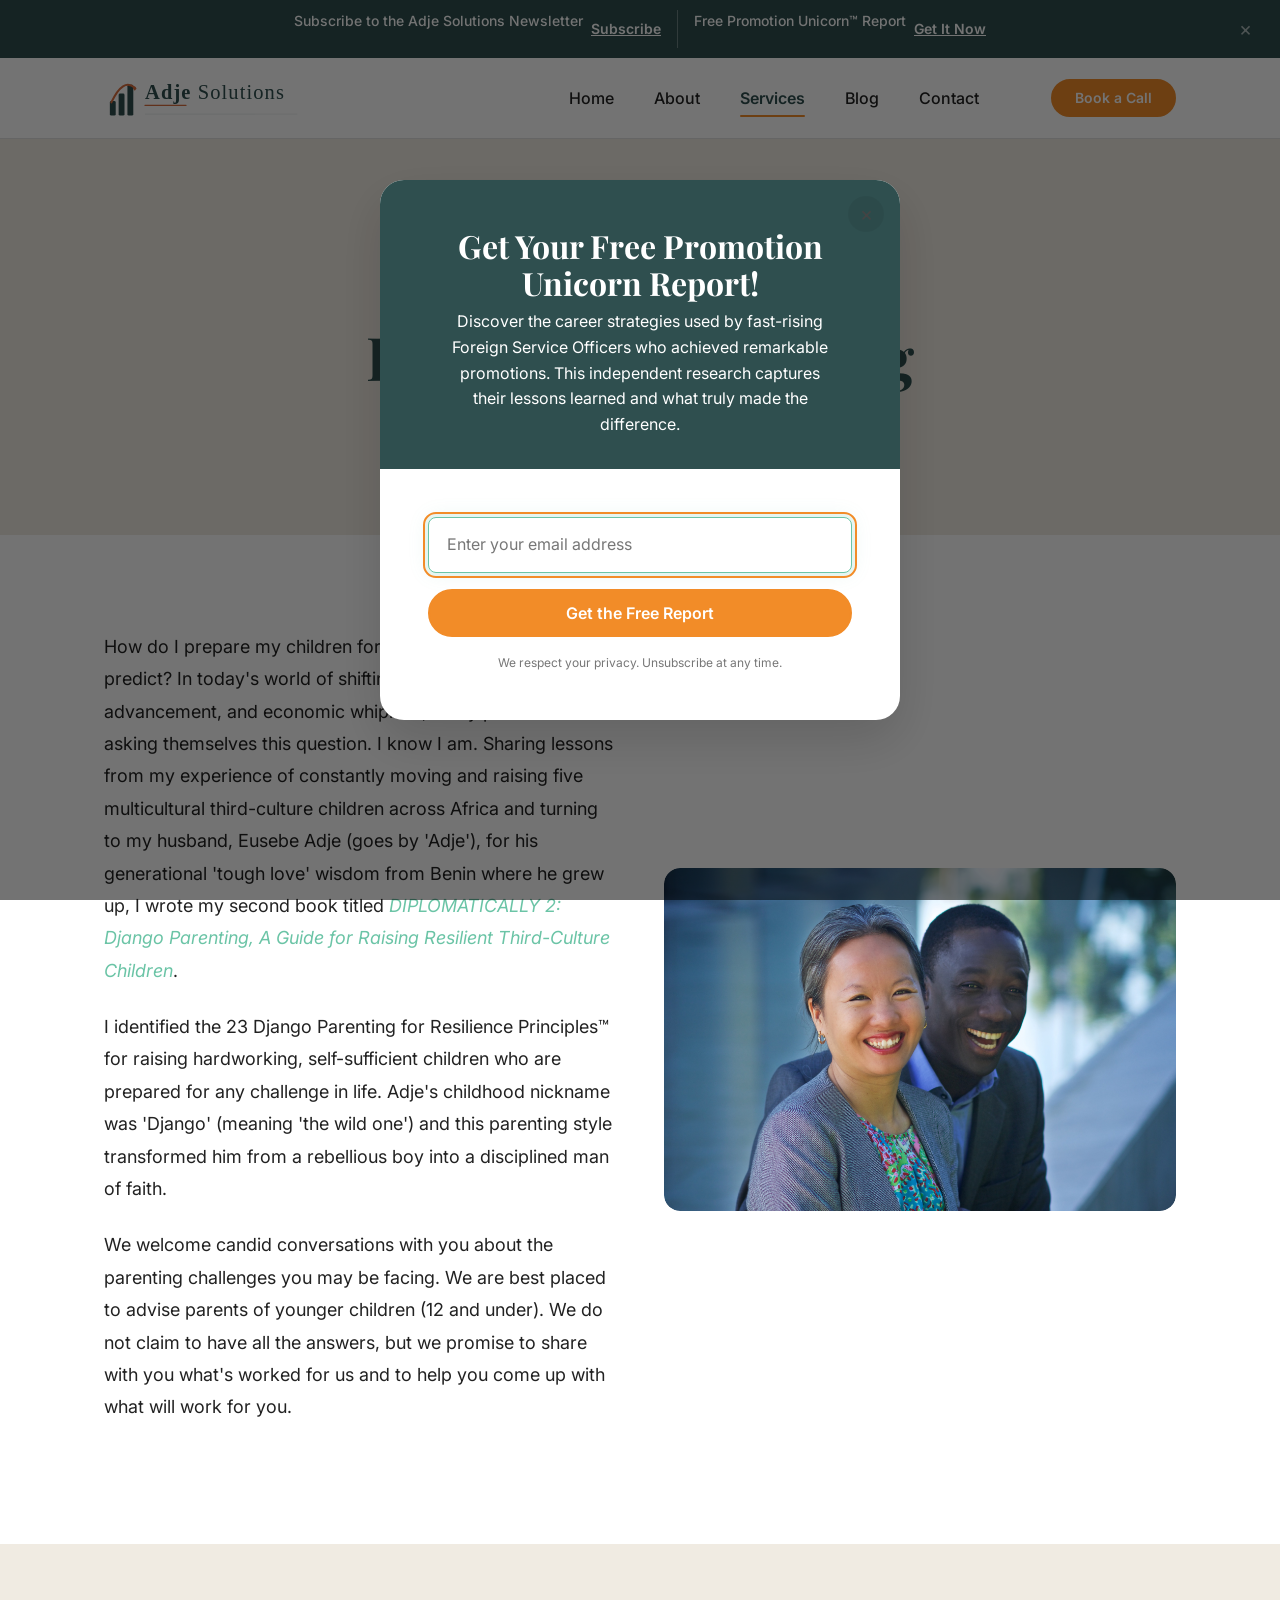
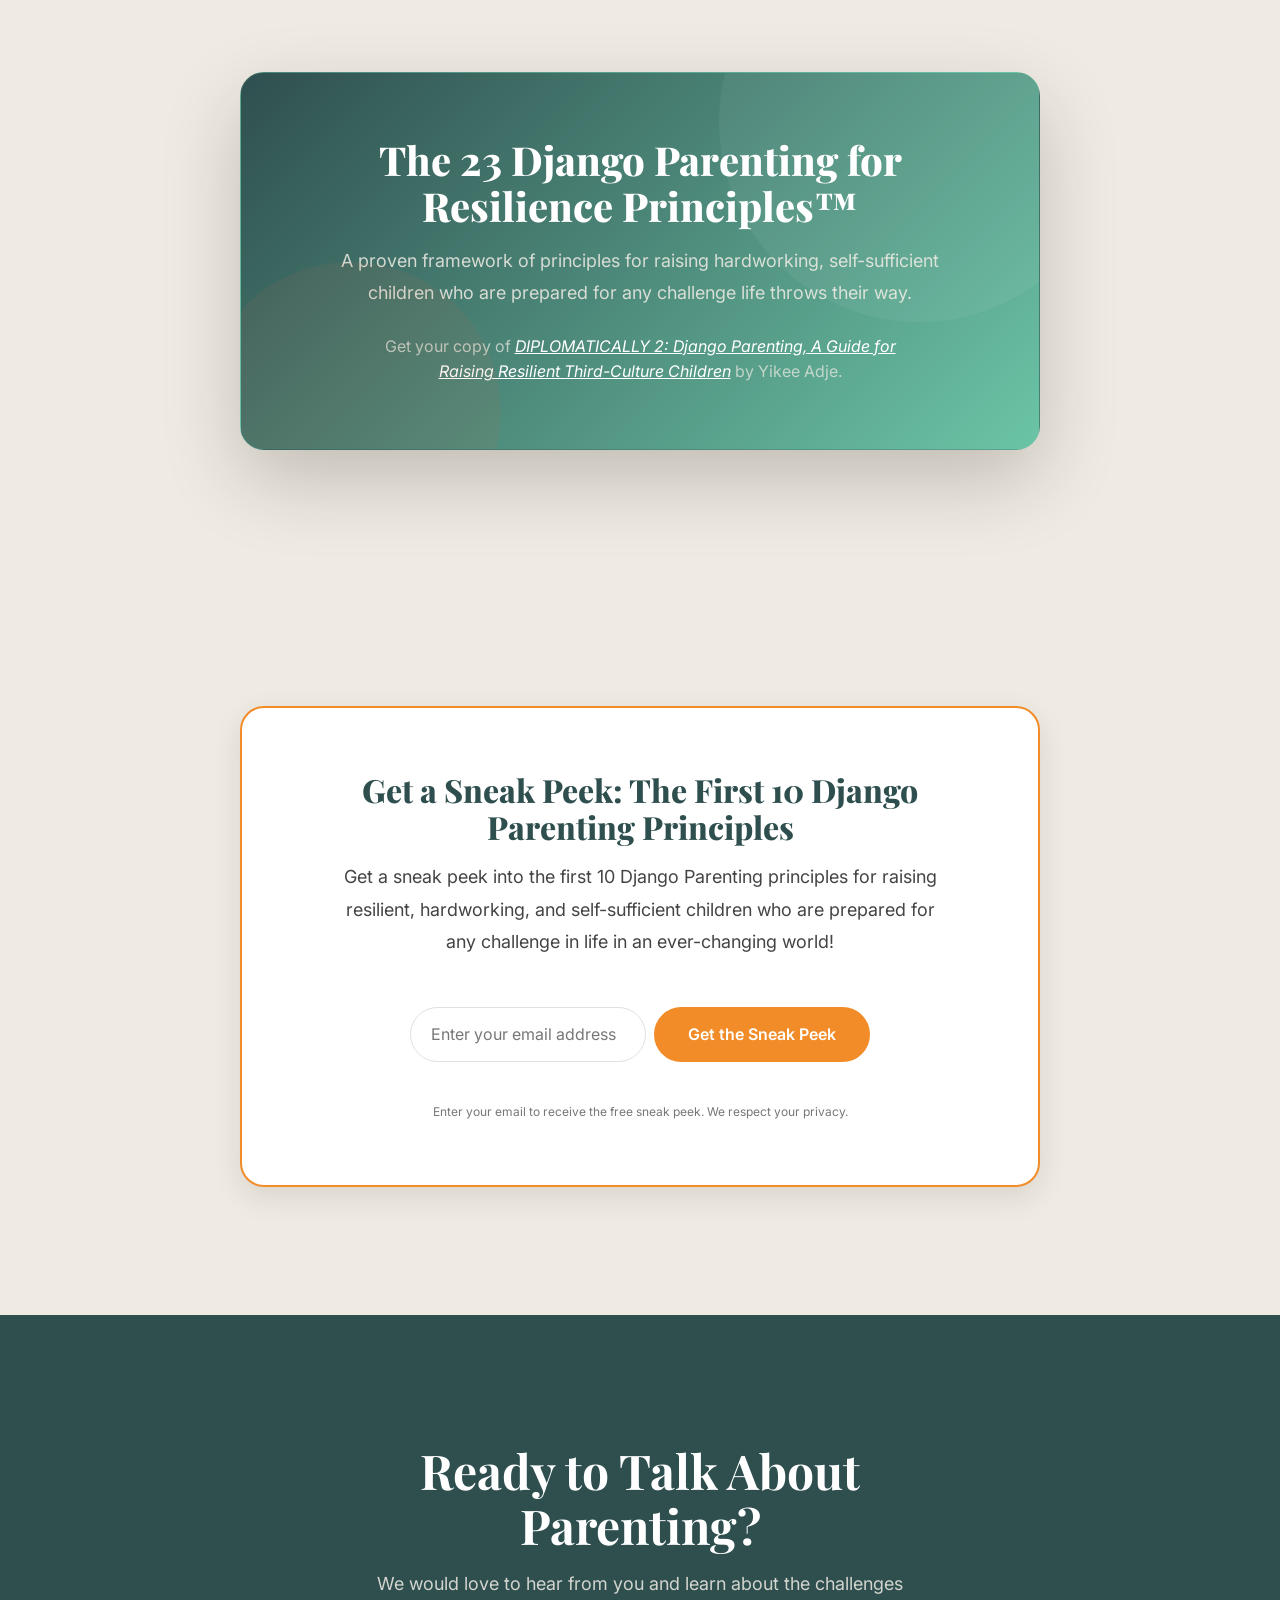
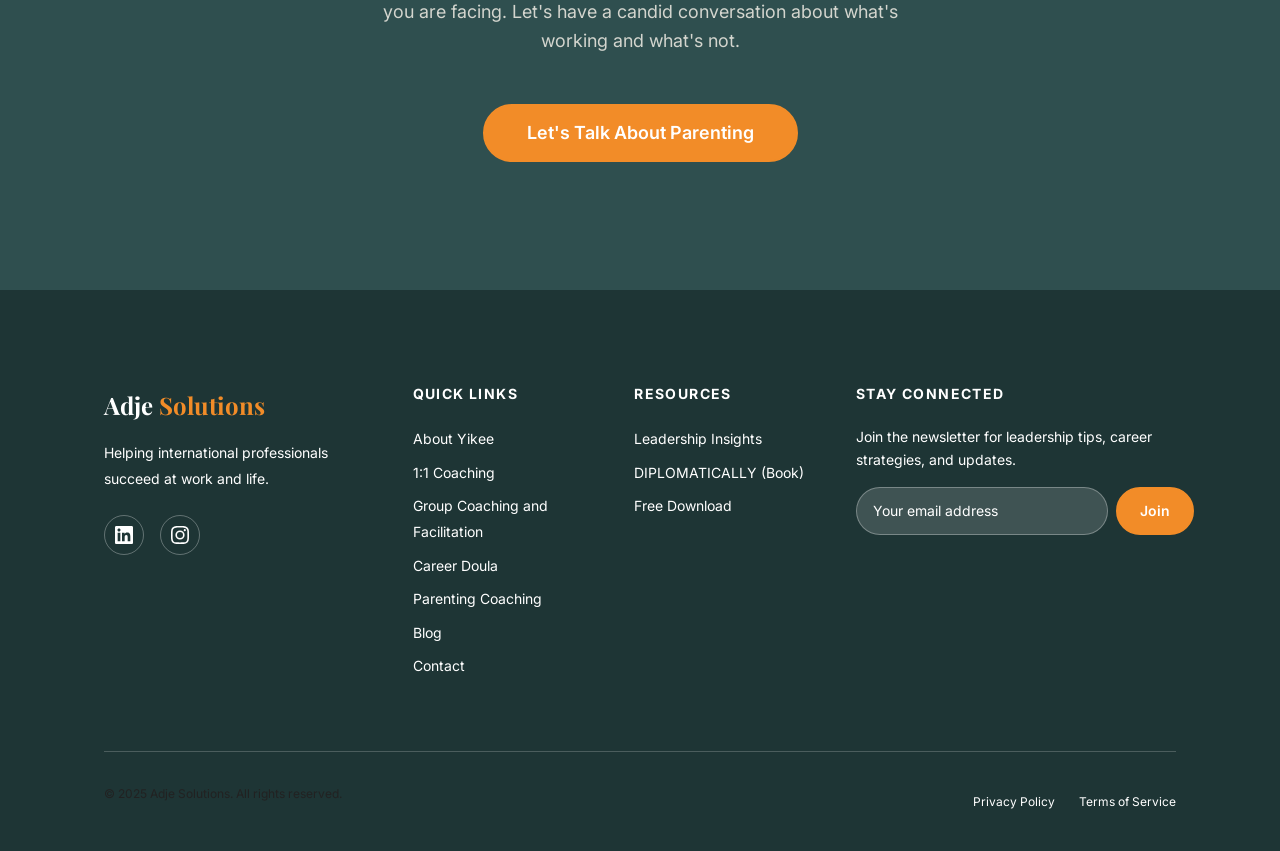
<file: parenting.html>
<!DOCTYPE html>
<html lang="en">
<head>
  <meta charset="UTF-8">
  <meta name="viewport" content="width=device-width, initial-scale=1.0">
  <title>Parenting Coaching | Adje Solutions</title>
  <meta name="description" content="Raise resilient, hardworking children prepared for any challenge using the 23 principles of Django Parenting. Parenting coaching from Yikee and Eusebe Adje.">

  <!-- Open Graph Tags -->
  <meta property="og:title" content="Parenting Coaching | Adje Solutions">
  <meta property="og:description" content="Raising resilient children in an unpredictable world. Discover the 23 principles of Django Parenting for raising hardworking, self-sufficient children.">
  <meta property="og:type" content="website">
  <meta property="og:url" content="https://www.adjesolutions.com/parenting.html">
  <meta property="og:image" content="https://www.adjesolutions.com/assets/og-image.jpg">
  <meta property="og:site_name" content="Adje Solutions">

  <!-- Favicon -->
  <link rel="icon" href="assets/favicon.ico" type="image/x-icon">
  <link rel="apple-touch-icon" href="assets/apple-touch-icon.png">

  <!-- Google Fonts -->
  <link rel="preconnect" href="https://fonts.googleapis.com">
  <link rel="preconnect" href="https://fonts.gstatic.com" crossorigin>
  <link href="https://fonts.googleapis.com/css2?family=Inter:wght@300;400;500;600;700&family=Playfair+Display:ital,wght@0,400;0,500;0,600;0,700;0,800;0,900;1,400;1,500;1,600;1,700&display=swap" rel="stylesheet">

  <!-- Stylesheet -->
  <link rel="stylesheet" href="css/style.css">
  <script src="js/main.js" defer></script>
</head>
<body>

  <!-- Skip to content (accessibility) -->
  <a href="#main-content" class="skip-link">Skip to main content</a>

  <!-- ============================================================
       TOP NEWSLETTER BAR
       ============================================================ -->
  <div class="newsletter-bar" id="newsletter-bar">
    <div class="container newsletter-bar__container">
      <div class="newsletter-bar__left">
        <p class="newsletter-bar__text">Subscribe to the Adje Solutions Newsletter</p>
        <a href="#footer-newsletter" class="newsletter-bar__btn">Subscribe</a>
      </div>
      <div class="newsletter-bar__right">
        <p class="newsletter-bar__text">Free Promotion Unicorn™ Report</p>
        <a href="#" class="newsletter-bar__btn" id="openLeadModalBar">Get It Now</a>
      </div>
      <button class="newsletter-bar__close" aria-label="Close">&times;</button>
    </div>
  </div>

  <!-- ============================================================
       HEADER & NAVIGATION
       ============================================================ -->
  <header class="header">
    <div class="container">
      <a href="index.html" class="header__logo">
        <img src="assets/logo.svg" alt="Adje Solutions" width="180" height="44">
      </a>

      <!-- Desktop Navigation -->
      <nav class="nav" aria-label="Main navigation">
        <ul class="nav__list">
          <li><a href="index.html" class="nav__link">Home</a></li>
          <li><a href="about.html" class="nav__link">About</a></li>
          <li class="nav__item--dropdown">
            <a href="#" class="nav__link is-active" aria-haspopup="true" aria-expanded="false">Services</a>
            <ul class="nav__dropdown" role="menu">
              <li><a href="coaching.html" class="nav__dropdown-link" role="menuitem">1:1 Coaching</a></li>
              <li><a href="group-coaching.html" class="nav__dropdown-link" role="menuitem">Group Coaching</a></li>
              <li><a href="doula.html" class="nav__dropdown-link" role="menuitem">Career Doula</a></li>
              <li><a href="parenting.html" class="nav__dropdown-link is-active" role="menuitem">Parenting Coaching</a></li>
            </ul>
          </li>
          <li><a href="blog.html" class="nav__link">Blog</a></li>
          <li><a href="contact.html" class="nav__link">Contact</a></li>
        </ul>
        <a href="contact.html" class="btn btn--primary btn--sm nav__cta">Book a Call</a>
      </nav>

      <!-- Mobile Hamburger Toggle -->
      <button class="nav-toggle" aria-label="Toggle navigation menu" aria-expanded="false">
        <span class="nav-toggle__bar"></span>
        <span class="nav-toggle__bar"></span>
        <span class="nav-toggle__bar"></span>
      </button>
    </div>
  </header>

  <!-- Mobile Navigation Overlay -->
  <div class="mobile-nav" aria-hidden="true">
    <ul class="mobile-nav__list">
      <li><a href="index.html" class="mobile-nav__link">Home</a></li>
      <li><a href="about.html" class="mobile-nav__link">About</a></li>
      <li><a href="coaching.html" class="mobile-nav__link">1:1 Coaching</a></li>
      <li><a href="group-coaching.html" class="mobile-nav__link">Group Coaching</a></li>
      <li><a href="doula.html" class="mobile-nav__link">Career Doula</a></li>
      <li><a href="parenting.html" class="mobile-nav__link is-active">Parenting Coaching</a></li>
      <li><a href="blog.html" class="mobile-nav__link">Blog</a></li>
      <li><a href="contact.html" class="mobile-nav__link">Contact</a></li>
    </ul>
    <a href="contact.html" class="btn btn--primary mobile-nav__cta">Book a Call</a>
  </div>

  <!-- ============================================================
       MAIN CONTENT
       ============================================================ -->
  <main id="main-content">

    <!-- ---- Service Hero ---- -->
    <section class="service-hero page-hero">
      <div class="container">
        <nav class="breadcrumbs" aria-label="Breadcrumb">
          <a href="index.html">Home</a>
          <span>/</span>
          <a href="#">Services</a>
          <span>/</span>
          Parenting Coaching
        </nav>
        <h1 class="fade-in">Parenting Coaching</h1>
        <p class="fade-in">Raising resilient children in an unpredictable world</p>
      </div>
    </section>

    <!-- ---- Service Detail ---- -->
    <section class="service-detail">
      <div class="container">
        <div style="display: grid; grid-template-columns: 1fr 1fr; gap: var(--space-2xl); align-items: center; max-width: var(--container-max); margin: 0 auto;">
          <div class="service-detail__content fade-in" style="max-width: none;">
            <p>How do I prepare my children for a future I can't even predict? In today's world of shifting global politics, rapid AI advancement, and economic whiplash, many parents are asking themselves this question. I know I am. Sharing lessons from my experience of constantly moving and raising five multicultural third-culture children across Africa and turning to my husband, Eusebe Adje (goes by 'Adje'), for his generational 'tough love' wisdom from Benin where he grew up, I wrote my second book titled <em><a href="https://www.amazon.com/dp/B0H59K9XMZ">DIPLOMATICALLY 2: Django Parenting, A Guide for Raising Resilient Third-Culture Children</a></em>.</p>

            <p>I identified the 23 Django Parenting for Resilience Principles&#8482; for raising hardworking, self-sufficient children who are prepared for any challenge in life. Adje's childhood nickname was 'Django' (meaning 'the wild one') and this parenting style transformed him from a rebellious boy into a disciplined man of faith.</p>

            <p>We welcome candid conversations with you about the parenting challenges you may be facing. We are best placed to advise parents of younger children (12 and under). We do not claim to have all the answers, but we promise to share with you what's worked for us and to help you come up with what will work for you.</p>
          </div>
          <div class="fade-in" style="border-radius: var(--border-radius-lg); overflow: hidden;">
            <img src="assets/yikee-eusebe-parenting.jpg" alt="Yikee and Eusebe Adje" loading="lazy" style="width: 100%; border-radius: var(--border-radius-lg); box-shadow: var(--shadow-md);">
          </div>
        </div>
      </div>
    </section>

    <!-- ---- Django Parenting Principles Preview ---- -->
    <section class="section section--cream">
      <div class="container">
        <div class="lead-magnet__box fade-in" style="max-width: var(--container-narrow); margin: 0 auto; background: linear-gradient(135deg, var(--color-primary) 0%, var(--color-green-accent) 100%); border-radius: var(--border-radius-xl); padding: var(--space-3xl) var(--space-2xl); text-align: center; position: relative; overflow: hidden;">
          <h2 style="font-family: var(--font-heading); font-size: var(--fs-3xl); font-weight: 800; color: var(--color-white); margin-bottom: var(--space-md);">The 23 Django Parenting for Resilience Principles&#8482;</h2>
          <p style="font-size: var(--fs-md); color: rgba(240, 236, 228, 0.85); margin-bottom: var(--space-lg); line-height: 1.8; max-width: 600px; margin-left: auto; margin-right: auto;">A proven framework of principles for raising hardworking, self-sufficient children who are prepared for any challenge life throws their way.</p>
          <p style="font-size: var(--fs-base); color: rgba(240, 236, 228, 0.7); line-height: 1.6; max-width: 540px; margin-left: auto; margin-right: auto;">Get your copy of <em style="color: var(--color-white);"><a href="https://www.amazon.com/dp/B0H59K9XMZ" style="color: var(--color-white); text-decoration: underline;">DIPLOMATICALLY 2: Django Parenting, A Guide for Raising Resilient Third-Culture Children</a></em> by Yikee Adje.</p>
        </div>
      </div>
    </section>

    <!-- ---- Lead Magnet - Django Parenting Sneak Peek ---- -->
    <section class="lead-magnet fade-in" id="free-resource">
      <div class="container">
        <div class="lead-magnet__inner download-gate" data-resource="django-parenting" style="background-color: var(--color-white); border-radius: var(--border-radius-xl); padding: var(--space-3xl) var(--space-2xl); box-shadow: var(--shadow-lg); border: 2px solid var(--color-accent); max-width: var(--container-narrow); margin: 0 auto;">
          <div class="lead-magnet__content" style="text-align: center;">
            <h2 style="font-family: var(--font-heading); font-size: var(--fs-2xl); font-weight: 800; color: var(--color-primary); margin-bottom: var(--space-md);">Get a Sneak Peek: The First 10 Django Parenting Principles</h2>
            <p style="font-size: var(--fs-md); color: var(--color-gray-500); margin-bottom: var(--space-2xl); line-height: 1.8; max-width: 600px; margin-left: auto; margin-right: auto;">Get a sneak peek into the first 10 Django Parenting principles for raising resilient, hardworking, and self-sufficient children who are prepared for any challenge in life in an ever-changing world!</p>
            <form class="lead-magnet__form newsletter-form" id="leadMagnetForm" style="max-width: 460px; margin: 0 auto; display: flex; gap: 0.5rem;">
              <div class="form-group" style="display: flex; gap: 0.5rem; width: 100%;">
                <label for="leadMagnetEmail" class="visually-hidden">Email address</label>
                <input type="email" id="leadMagnetEmail" name="email" class="form-input" placeholder="Enter your email address" required style="flex: 1; padding: 14px 20px; border: 1.5px solid var(--color-gray-200); border-radius: var(--border-radius-pill); font-size: 1rem; color: var(--color-dark); outline: none; transition: border-color 150ms ease;">
                <button type="submit" class="btn btn--primary">Get the Sneak Peek</button>
              </div>
            </form>
            <p style="font-size: var(--fs-xs); color: var(--color-gray-400); margin-top: var(--space-md);">Enter your email to receive the free sneak peek. We respect your privacy.</p>
          </div>
          <div class="download-area" style="display: none; text-align: center;">
            <p>Thank you! The sneak peek is coming soon. We will notify you as soon as it is available.</p>
          </div>
        </div>
      </div>
    </section>

    <!-- ---- CTA Section ---- -->
    <section class="section section--dark">
      <div class="container text-center">
        <div class="lead-magnet__content fade-in">
          <h2 style="color: var(--color-white); margin-bottom: var(--space-md);">Ready to Talk About Parenting?</h2>
          <p style="color: rgba(240, 236, 228, 0.85); font-size: var(--fs-md); margin-bottom: var(--space-2xl); max-width: 560px; margin-left: auto; margin-right: auto;">We would love to hear from you and learn about the challenges you are facing. Let's have a candid conversation about what's working and what's not.</p>
          <a href="contact.html" class="btn btn--primary btn--lg">Let's Talk About Parenting</a>
        </div>
      </div>
    </section>

  </main>

  <!-- ============================================================
       FOOTER
       ============================================================ -->
  <footer class="footer">
    <div class="container">
      <div class="footer__grid">
        <!-- Brand Column -->
        <div class="footer__brand">
          <a href="index.html" class="footer__logo">Adje <span>Solutions</span></a>
          <p>Helping international professionals succeed at work and life.</p>
          <div class="footer__social">
            <a href="https://www.linkedin.com/in/yikeeadje/" target="_blank" rel="noopener noreferrer" aria-label="LinkedIn">
              <svg xmlns="http://www.w3.org/2000/svg" width="18" height="18" viewBox="0 0 24 24" fill="currentColor"><path d="M20.447 20.452h-3.554v-5.569c0-1.328-.027-3.037-1.852-3.037-1.853 0-2.136 1.445-2.136 2.939v5.667H9.351V9h3.414v1.561h.046c.477-.9 1.637-1.85 3.37-1.85 3.601 0 4.267 2.37 4.267 5.455v6.286zM5.337 7.433c-1.144 0-2.063-.926-2.063-2.065 0-1.138.92-2.063 2.063-2.063 1.14 0 2.064.925 2.064 2.063 0 1.139-.925 2.065-2.064 2.065zm1.782 13.019H3.555V9h3.564v11.452zM22.225 0H1.771C.792 0 0 .774 0 1.729v20.542C0 23.227.792 24 1.771 24h20.451C23.2 24 24 23.227 24 22.271V1.729C24 .774 23.2 0 22.222 0h.003z"/></svg>
            </a>
            <a href="https://www.instagram.com/adjesolutions/" target="_blank" rel="noopener noreferrer" aria-label="Instagram">
              <svg xmlns="http://www.w3.org/2000/svg" width="18" height="18" viewBox="0 0 24 24" fill="currentColor"><path d="M12 2.163c3.204 0 3.584.012 4.85.07 3.252.148 4.771 1.691 4.919 4.919.058 1.265.069 1.645.069 4.849 0 3.205-.012 3.584-.069 4.849-.149 3.225-1.664 4.771-4.919 4.919-1.266.058-1.644.07-4.85.07-3.204 0-3.584-.012-4.849-.07-3.26-.149-4.771-1.699-4.919-4.92-.058-1.265-.07-1.644-.07-4.849 0-3.204.013-3.583.07-4.849.149-3.227 1.664-4.771 4.919-4.919 1.266-.057 1.645-.069 4.849-.069zM12 0C8.741 0 8.333.014 7.053.072 2.695.272.273 2.69.073 7.052.014 8.333 0 8.741 0 12c0 3.259.014 3.668.072 4.948.2 4.358 2.618 6.78 6.98 6.98C8.333 23.986 8.741 24 12 24c3.259 0 3.668-.014 4.948-.072 4.354-.2 6.782-2.618 6.979-6.98.059-1.28.073-1.689.073-4.948 0-3.259-.014-3.667-.072-4.947-.196-4.354-2.617-6.78-6.979-6.98C15.668.014 15.259 0 12 0zm0 5.838a6.162 6.162 0 1 0 0 12.324 6.162 6.162 0 0 0 0-12.324zM12 16a4 4 0 1 1 0-8 4 4 0 0 1 0 8zm6.406-11.845a1.44 1.44 0 1 0 0 2.881 1.44 1.44 0 0 0 0-2.881z"/></svg>
            </a>
          </div>
        </div>

        <!-- Quick Links Column -->
        <div class="footer__column">
          <h4>Quick Links</h4>
          <ul class="footer__links">
            <li><a href="about.html">About Yikee</a></li>
            <li><a href="coaching.html">1:1 Coaching</a></li>
            <li><a href="group-coaching.html">Group Coaching and Facilitation</a></li>
            <li><a href="doula.html">Career Doula</a></li>
            <li><a href="parenting.html">Parenting Coaching</a></li>
            <li><a href="blog.html">Blog</a></li>
            <li><a href="contact.html">Contact</a></li>
          </ul>
        </div>

        <!-- Resources Column -->
        <div class="footer__column">
          <h4>Resources</h4>
          <ul class="footer__links">
            <li><a href="blog.html">Leadership Insights</a></li>
            <li><a href="https://www.amazon.com/DIPLOMATICALLY-Creating-Work-Life-Balance-Foreign-ebook/dp/B0CN52ZV9L" target="_blank" rel="noopener noreferrer">DIPLOMATICALLY (Book)</a></li>
            <li><a href="#free-resource">Free Download</a></li>
          </ul>
        </div>

        <!-- Newsletter Column -->
        <div class="footer__newsletter" id="footer-newsletter">
          <h4>Stay Connected</h4>
          <p>Join the newsletter for leadership tips, career strategies, and updates.</p>
          <form class="footer__newsletter-form newsletter-form" action="#" method="POST">
            <input type="email" class="footer__newsletter-input" placeholder="Your email address" aria-label="Email for newsletter" required>
            <button type="submit" class="btn btn--primary btn--sm">Join</button>
          </form>
        </div>
      </div>

      <!-- Footer Bottom -->
      <div class="footer__bottom">
        <p>&copy; 2025 Adje Solutions. All rights reserved.</p>
        <div class="footer__bottom-links">
          <a href="privacy.html">Privacy Policy</a>
          <a href="#">Terms of Service</a>
        </div>
      </div>
    </div>
  </footer>

  <!-- ============================================================
       LEAD MAGNET MODAL
       ============================================================ -->
  <div class="modal-overlay lead-modal" id="lead-modal" aria-hidden="true" role="dialog" aria-labelledby="modal-title">
    <div class="modal">
      <button class="modal__close modal-close" aria-label="Close modal">&times;</button>
      <div class="modal__header">
        <h3 id="modal-title">Get Your Free Promotion Unicorn Report!</h3>
        <p>Discover the career strategies used by fast-rising Foreign Service Officers who achieved remarkable promotions. This independent research captures their lessons learned and what truly made the difference.</p>
      </div>
      <div class="modal__body">
        <form class="modal__form newsletter-form" action="#" method="POST">
          <div class="form-group">
            <input type="email" class="form-input" placeholder="Enter your email address" aria-label="Email address" required>
          </div>
          <button type="submit" class="btn btn--primary" style="width: 100%;">Get the Free Report</button>
          <p class="modal__disclaimer">We respect your privacy. Unsubscribe at any time.</p>
        </form>
      </div>
    </div>
  </div>

</body>
</html>
</file>
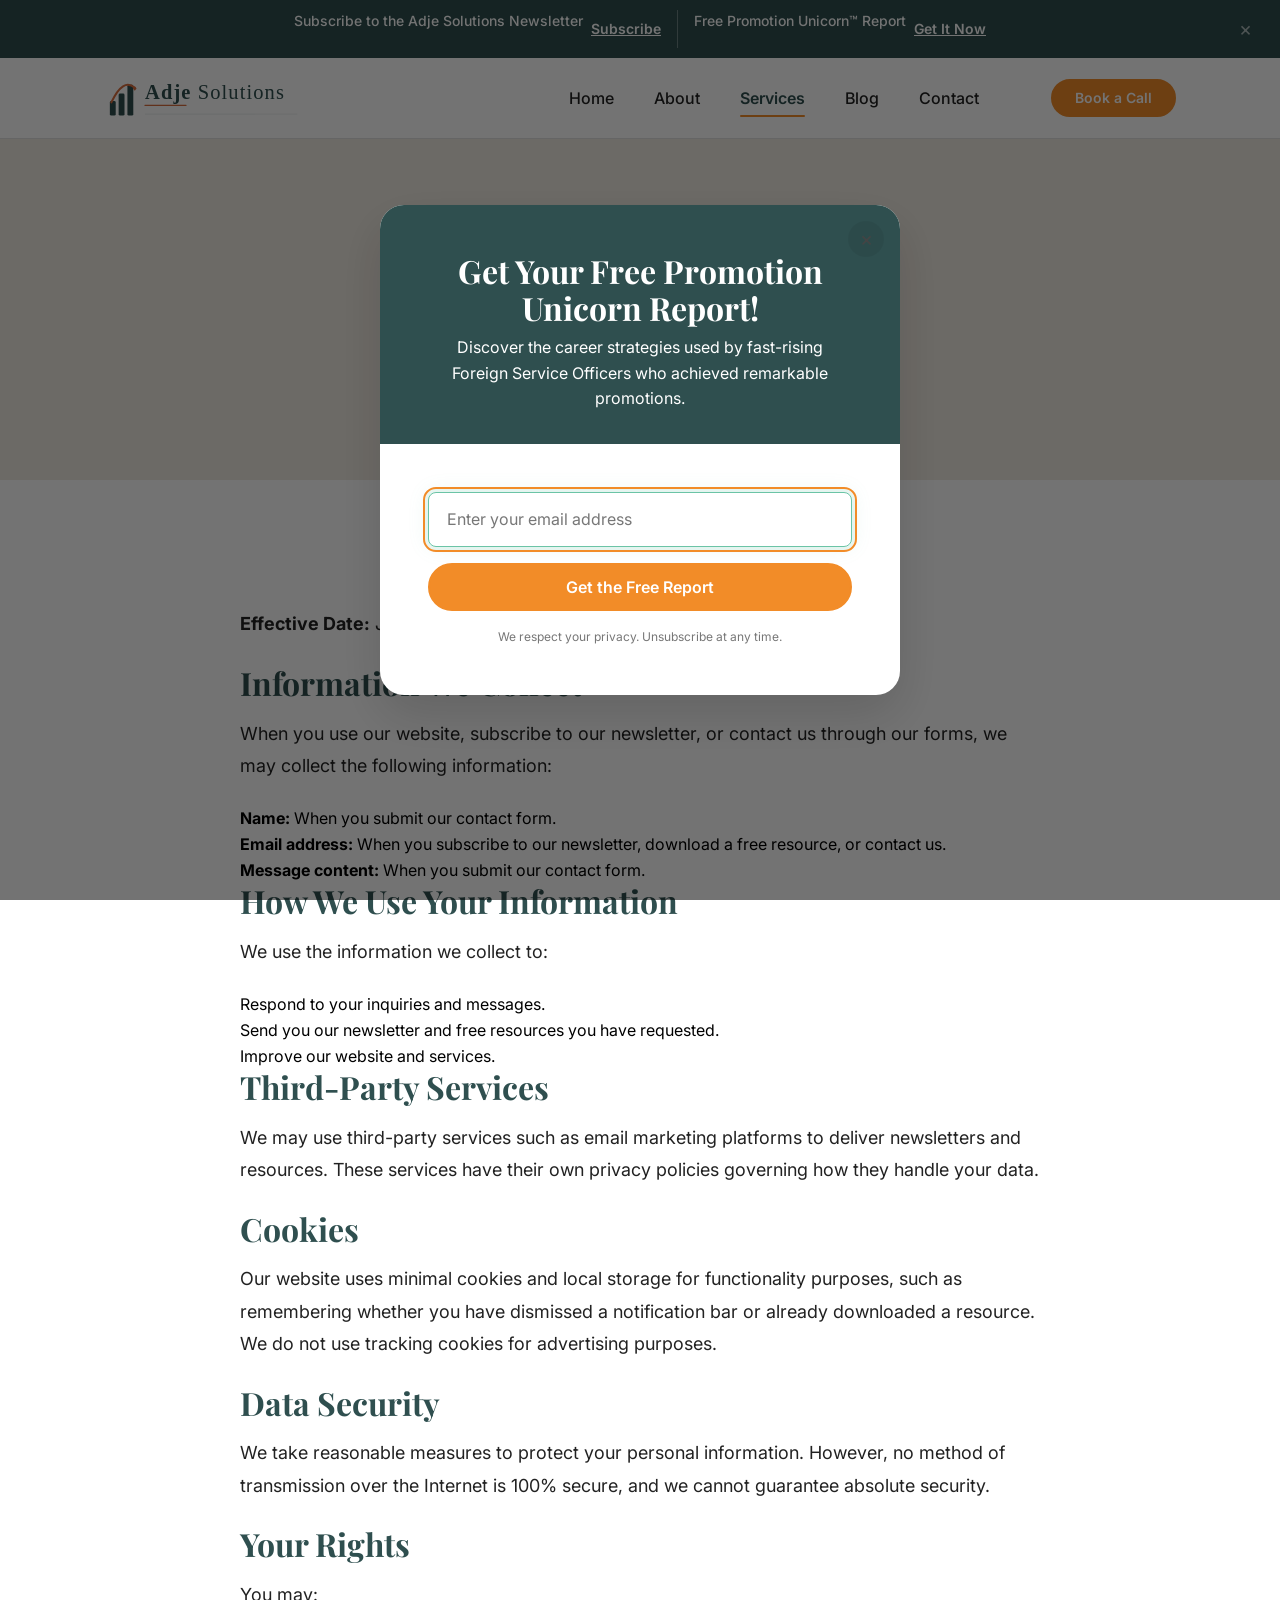
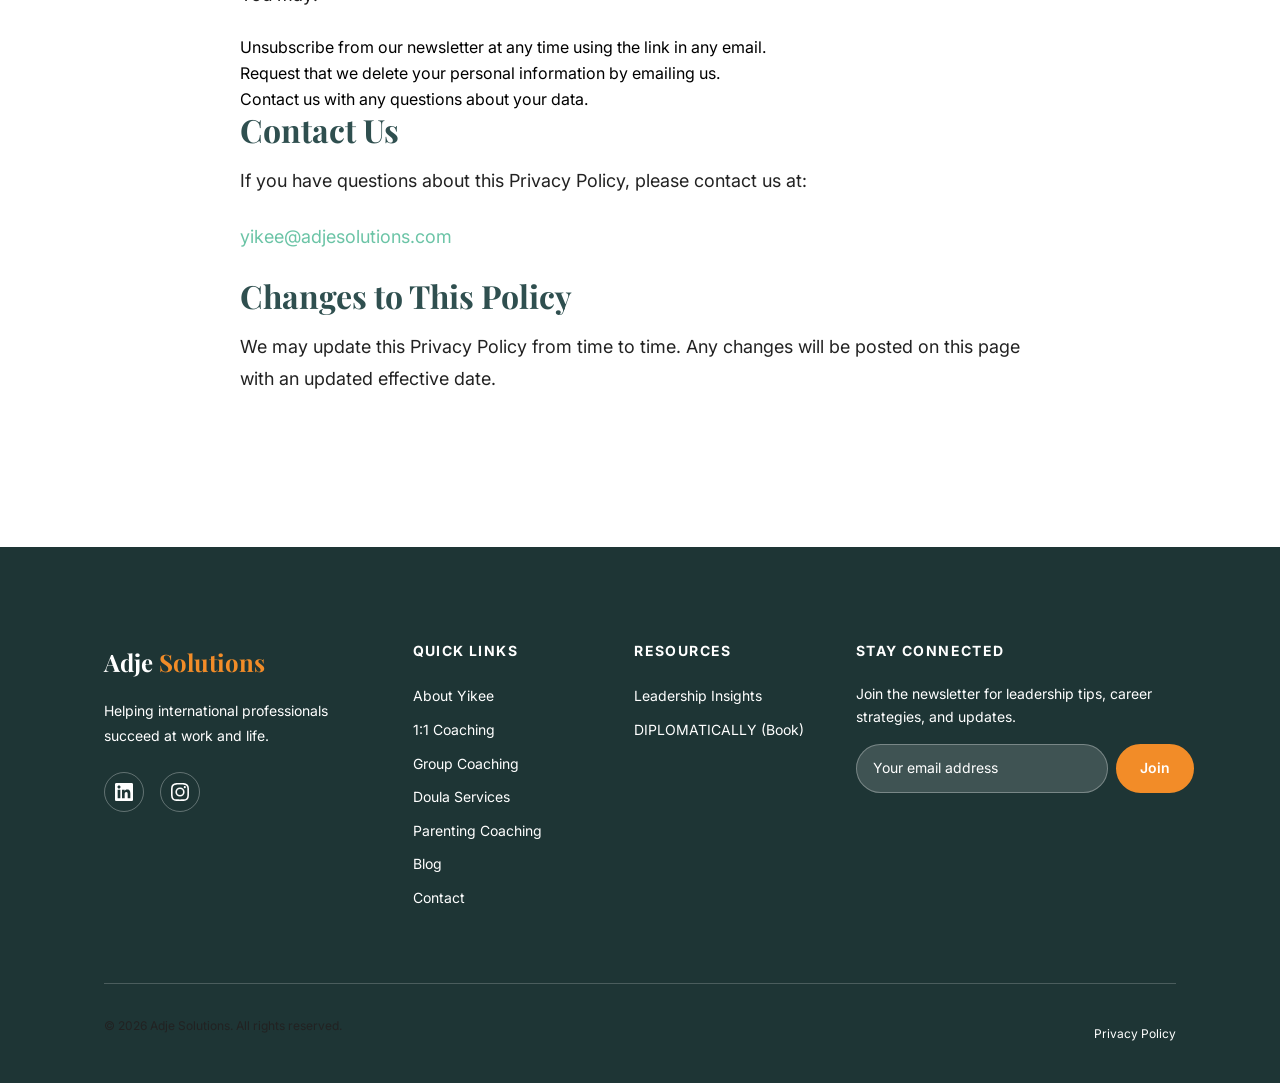
<file: privacy.html>
<!DOCTYPE html>
<html lang="en">
<head>
  <meta charset="UTF-8">
  <meta name="viewport" content="width=device-width, initial-scale=1.0">
  <title>Privacy Policy | Adje Solutions</title>
  <meta name="description" content="Adje Solutions privacy policy. Learn how we collect, use, and protect your personal information.">

  <!-- Favicon -->
  <link rel="icon" href="assets/favicon.ico" type="image/x-icon">
  <link rel="apple-touch-icon" href="assets/apple-touch-icon.png">

  <!-- Google Fonts -->
  <link rel="preconnect" href="https://fonts.googleapis.com">
  <link rel="preconnect" href="https://fonts.gstatic.com" crossorigin>
  <link href="https://fonts.googleapis.com/css2?family=Inter:wght@300;400;500;600;700&family=Playfair+Display:ital,wght@0,400;0,500;0,600;0,700;0,800;0,900;1,400;1,500;1,600;1,700&display=swap" rel="stylesheet">

  <!-- Stylesheet -->
  <link rel="stylesheet" href="css/style.css">
  <script src="js/main.js" defer></script>
</head>
<body>

  <!-- Skip to content (accessibility) -->
  <a href="#main-content" class="skip-link">Skip to main content</a>

  <!-- ============================================================
       TOP NEWSLETTER BAR
       ============================================================ -->
  <div class="newsletter-bar" id="newsletter-bar">
    <div class="container newsletter-bar__container">
      <div class="newsletter-bar__left">
        <p class="newsletter-bar__text">Subscribe to the Adje Solutions Newsletter</p>
        <a href="#footer-newsletter" class="newsletter-bar__btn">Subscribe</a>
      </div>
      <div class="newsletter-bar__right">
        <p class="newsletter-bar__text">Free Promotion Unicorn&trade; Report</p>
        <a href="#" class="newsletter-bar__btn" id="openLeadModalBar">Get It Now</a>
      </div>
      <button class="newsletter-bar__close" aria-label="Close">&times;</button>
    </div>
  </div>

  <!-- ============================================================
       HEADER & NAVIGATION
       ============================================================ -->
  <header class="header">
    <div class="container">
      <a href="index.html" class="header__logo">
        <img src="assets/logo.svg" alt="Adje Solutions" width="180" height="44">
      </a>

      <!-- Desktop Navigation -->
      <nav class="nav" aria-label="Main navigation">
        <ul class="nav__list">
          <li><a href="index.html" class="nav__link">Home</a></li>
          <li><a href="about.html" class="nav__link">About</a></li>
          <li class="nav__item--dropdown">
            <a href="#" class="nav__link" aria-haspopup="true" aria-expanded="false">Services</a>
            <ul class="nav__dropdown" role="menu">
              <li><a href="coaching.html" class="nav__dropdown-link" role="menuitem">1:1 Coaching</a></li>
              <li><a href="group-coaching.html" class="nav__dropdown-link" role="menuitem">Group Coaching</a></li>
              <li><a href="doula.html" class="nav__dropdown-link" role="menuitem">Career Doula</a></li>
              <li><a href="parenting.html" class="nav__dropdown-link" role="menuitem">Parenting Support</a></li>
            </ul>
          </li>
          <li><a href="blog.html" class="nav__link">Blog</a></li>
          <li><a href="contact.html" class="nav__link">Contact</a></li>
        </ul>
        <a href="contact.html" class="btn btn--primary btn--sm nav__cta">Book a Call</a>
      </nav>

      <!-- Mobile Hamburger Toggle -->
      <button class="nav-toggle" aria-label="Toggle navigation menu" aria-expanded="false">
        <span class="nav-toggle__bar"></span>
        <span class="nav-toggle__bar"></span>
        <span class="nav-toggle__bar"></span>
      </button>
    </div>
  </header>

  <!-- Mobile Navigation Overlay -->
  <div class="mobile-nav" aria-hidden="true">
    <ul class="mobile-nav__list">
      <li><a href="index.html" class="mobile-nav__link">Home</a></li>
      <li><a href="about.html" class="mobile-nav__link">About</a></li>
      <li><a href="coaching.html" class="mobile-nav__link">1:1 Coaching</a></li>
      <li><a href="group-coaching.html" class="mobile-nav__link">Group Coaching</a></li>
      <li><a href="doula.html" class="mobile-nav__link">Doula Services</a></li>
      <li><a href="parenting.html" class="mobile-nav__link">Parenting Coaching</a></li>
      <li><a href="blog.html" class="mobile-nav__link">Blog</a></li>
      <li><a href="contact.html" class="mobile-nav__link">Contact</a></li>
    </ul>
    <a href="contact.html" class="btn btn--primary mobile-nav__cta">Book a Call</a>
  </div>

  <!-- ============================================================
       MAIN CONTENT
       ============================================================ -->
  <main id="main-content">

    <!-- ---- Page Hero ---- -->
    <section class="service-hero page-hero">
      <div class="container">
        <h1 class="fade-in">Privacy Policy</h1>
        <p class="fade-in">How we collect, use, and protect your information</p>
      </div>
    </section>

    <!-- ---- Privacy Policy Content ---- -->
    <section class="service-detail section">
      <div class="container">
        <div class="service-detail__content fade-in" style="max-width: var(--container-narrow); margin: 0 auto;">

          <p><strong>Effective Date:</strong> January 1, 2025</p>

          <h2>Information We Collect</h2>
          <p>When you use our website, subscribe to our newsletter, or contact us through our forms, we may collect the following information:</p>
          <ul>
            <li><strong>Name:</strong> When you submit our contact form.</li>
            <li><strong>Email address:</strong> When you subscribe to our newsletter, download a free resource, or contact us.</li>
            <li><strong>Message content:</strong> When you submit our contact form.</li>
          </ul>

          <h2>How We Use Your Information</h2>
          <p>We use the information we collect to:</p>
          <ul>
            <li>Respond to your inquiries and messages.</li>
            <li>Send you our newsletter and free resources you have requested.</li>
            <li>Improve our website and services.</li>
          </ul>

          <h2>Third-Party Services</h2>
          <p>We may use third-party services such as email marketing platforms to deliver newsletters and resources. These services have their own privacy policies governing how they handle your data.</p>

          <h2>Cookies</h2>
          <p>Our website uses minimal cookies and local storage for functionality purposes, such as remembering whether you have dismissed a notification bar or already downloaded a resource. We do not use tracking cookies for advertising purposes.</p>

          <h2>Data Security</h2>
          <p>We take reasonable measures to protect your personal information. However, no method of transmission over the Internet is 100% secure, and we cannot guarantee absolute security.</p>

          <h2>Your Rights</h2>
          <p>You may:</p>
          <ul>
            <li>Unsubscribe from our newsletter at any time using the link in any email.</li>
            <li>Request that we delete your personal information by emailing us.</li>
            <li>Contact us with any questions about your data.</li>
          </ul>

          <h2>Contact Us</h2>
          <p>If you have questions about this Privacy Policy, please contact us at:</p>
          <p><a href="mailto:yikee@adjesolutions.com">yikee@adjesolutions.com</a></p>

          <h2>Changes to This Policy</h2>
          <p>We may update this Privacy Policy from time to time. Any changes will be posted on this page with an updated effective date.</p>

        </div>
      </div>
    </section>

  </main>

  <!-- ============================================================
       FOOTER
       ============================================================ -->
  <footer class="footer">
    <div class="container">
      <div class="footer__grid">
        <!-- Brand Column -->
        <div class="footer__brand">
          <a href="index.html" class="footer__logo">Adje <span>Solutions</span></a>
          <p>Helping international professionals succeed at work and life.</p>
          <div class="footer__social">
            <a href="https://www.linkedin.com/in/yikeeadje/" target="_blank" rel="noopener noreferrer" aria-label="LinkedIn">
              <svg xmlns="http://www.w3.org/2000/svg" width="18" height="18" viewBox="0 0 24 24" fill="currentColor"><path d="M20.447 20.452h-3.554v-5.569c0-1.328-.027-3.037-1.852-3.037-1.853 0-2.136 1.445-2.136 2.939v5.667H9.351V9h3.414v1.561h.046c.477-.9 1.637-1.85 3.37-1.85 3.601 0 4.267 2.37 4.267 5.455v6.286zM5.337 7.433c-1.144 0-2.063-.926-2.063-2.065 0-1.138.92-2.063 2.063-2.063 1.14 0 2.064.925 2.064 2.063 0 1.139-.925 2.065-2.064 2.065zm1.782 13.019H3.555V9h3.564v11.452zM22.225 0H1.771C.792 0 0 .774 0 1.729v20.542C0 23.227.792 24 1.771 24h20.451C23.2 24 24 23.227 24 22.271V1.729C24 .774 23.2 0 22.222 0h.003z"/></svg>
            </a>
            <a href="https://www.instagram.com/adjesolutions/" target="_blank" rel="noopener noreferrer" aria-label="Instagram">
              <svg xmlns="http://www.w3.org/2000/svg" width="18" height="18" viewBox="0 0 24 24" fill="currentColor"><path d="M12 2.163c3.204 0 3.584.012 4.85.07 3.252.148 4.771 1.691 4.919 4.919.058 1.265.069 1.645.069 4.849 0 3.205-.012 3.584-.069 4.849-.149 3.225-1.664 4.771-4.919 4.919-1.266.058-1.644.07-4.85.07-3.204 0-3.584-.012-4.849-.07-3.26-.149-4.771-1.699-4.919-4.92-.058-1.265-.07-1.644-.07-4.849 0-3.204.013-3.583.07-4.849.149-3.227 1.664-4.771 4.919-4.919 1.266-.057 1.645-.069 4.849-.069zM12 0C8.741 0 8.333.014 7.053.072 2.695.272.273 2.69.073 7.052.014 8.333 0 8.741 0 12c0 3.259.014 3.668.072 4.948.2 4.358 2.618 6.78 6.98 6.98C8.333 23.986 8.741 24 12 24c3.259 0 3.668-.014 4.948-.072 4.354-.2 6.782-2.618 6.979-6.98.059-1.28.073-1.689.073-4.948 0-3.259-.014-3.667-.072-4.947-.196-4.354-2.617-6.78-6.979-6.98C15.668.014 15.259 0 12 0zm0 5.838a6.162 6.162 0 1 0 0 12.324 6.162 6.162 0 0 0 0-12.324zM12 16a4 4 0 1 1 0-8 4 4 0 0 1 0 8zm6.406-11.845a1.44 1.44 0 1 0 0 2.881 1.44 1.44 0 0 0 0-2.881z"/></svg>
            </a>
          </div>
        </div>

        <!-- Quick Links Column -->
        <div class="footer__column">
          <h4>Quick Links</h4>
          <ul class="footer__links">
            <li><a href="about.html">About Yikee</a></li>
            <li><a href="coaching.html">1:1 Coaching</a></li>
            <li><a href="group-coaching.html">Group Coaching</a></li>
            <li><a href="doula.html">Doula Services</a></li>
            <li><a href="parenting.html">Parenting Coaching</a></li>
            <li><a href="blog.html">Blog</a></li>
            <li><a href="contact.html">Contact</a></li>
          </ul>
        </div>

        <!-- Resources Column -->
        <div class="footer__column">
          <h4>Resources</h4>
          <ul class="footer__links">
            <li><a href="blog.html">Leadership Insights</a></li>
            <li><a href="https://www.amazon.com/DIPLOMATICALLY-Creating-Work-Life-Balance-Foreign-ebook/dp/B0CN52ZV9L" target="_blank" rel="noopener noreferrer">DIPLOMATICALLY (Book)</a></li>
          </ul>
        </div>

        <!-- Newsletter Column -->
        <div class="footer__newsletter" id="footer-newsletter">
          <h4>Stay Connected</h4>
          <p>Join the newsletter for leadership tips, career strategies, and updates.</p>
          <form class="footer__newsletter-form newsletter-form">
            <input type="email" class="footer__newsletter-input" placeholder="Your email address" aria-label="Email for newsletter" required>
            <button type="submit" class="btn btn--primary btn--sm">Join</button>
          </form>
        </div>
      </div>

      <!-- Footer Bottom -->
      <div class="footer__bottom">
        <p>&copy; 2026 Adje Solutions. All rights reserved.</p>
        <div class="footer__bottom-links">
          <a href="privacy.html">Privacy Policy</a>
        </div>
      </div>
    </div>
  </footer>

  <!-- ============================================================
       LEAD MAGNET MODAL
       ============================================================ -->
  <div class="modal-overlay lead-modal" id="lead-modal" aria-hidden="true" role="dialog" aria-labelledby="modal-title">
    <div class="modal">
      <button class="modal__close modal-close" aria-label="Close modal">&times;</button>
      <div class="modal__header">
        <h3 id="modal-title">Get Your Free Promotion Unicorn Report!</h3>
        <p>Discover the career strategies used by fast-rising Foreign Service Officers who achieved remarkable promotions.</p>
      </div>
      <div class="modal__body">
        <form class="modal__form newsletter-form">
          <div class="form-group">
            <input type="email" class="form-input" placeholder="Enter your email address" aria-label="Email address" required>
          </div>
          <button type="submit" class="btn btn--primary" style="width: 100%;">Get the Free Report</button>
          <p class="modal__disclaimer">We respect your privacy. Unsubscribe at any time.</p>
        </form>
      </div>
    </div>
  </div>

</body>
</html>
</file>
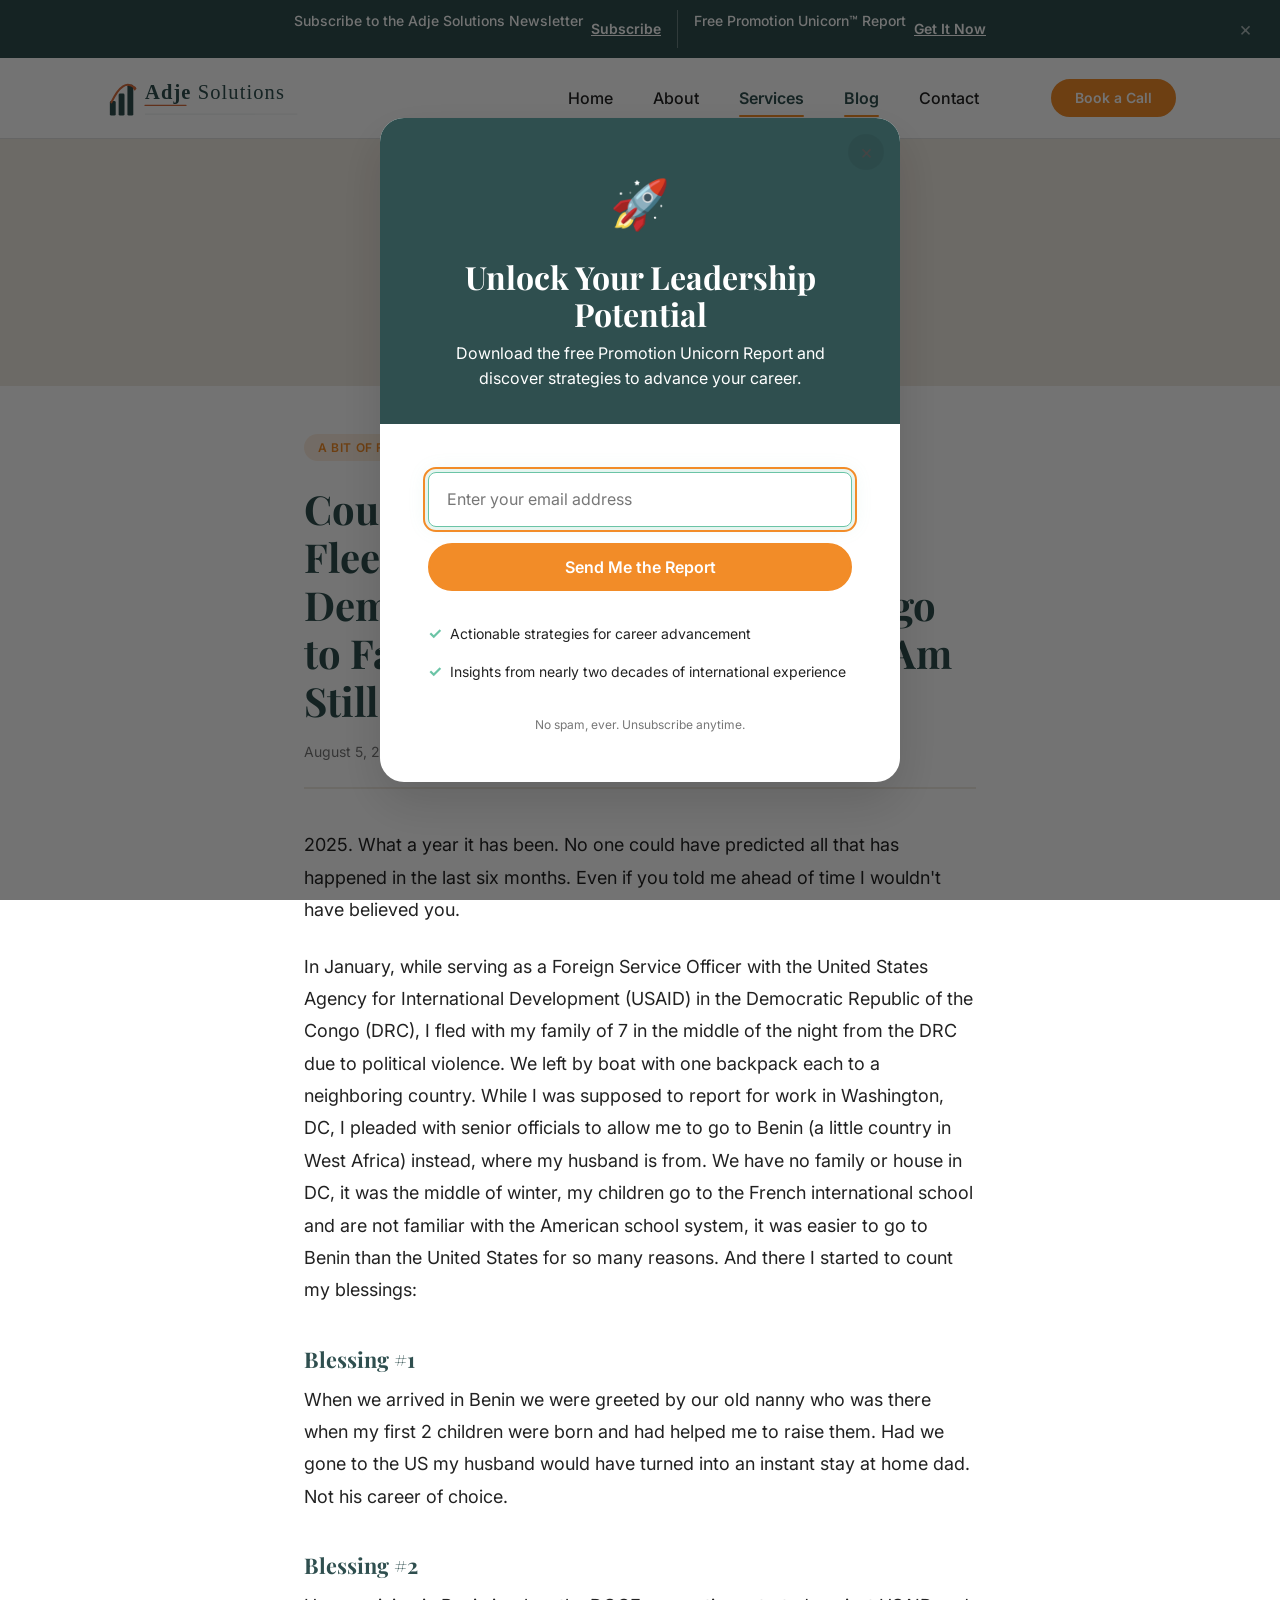
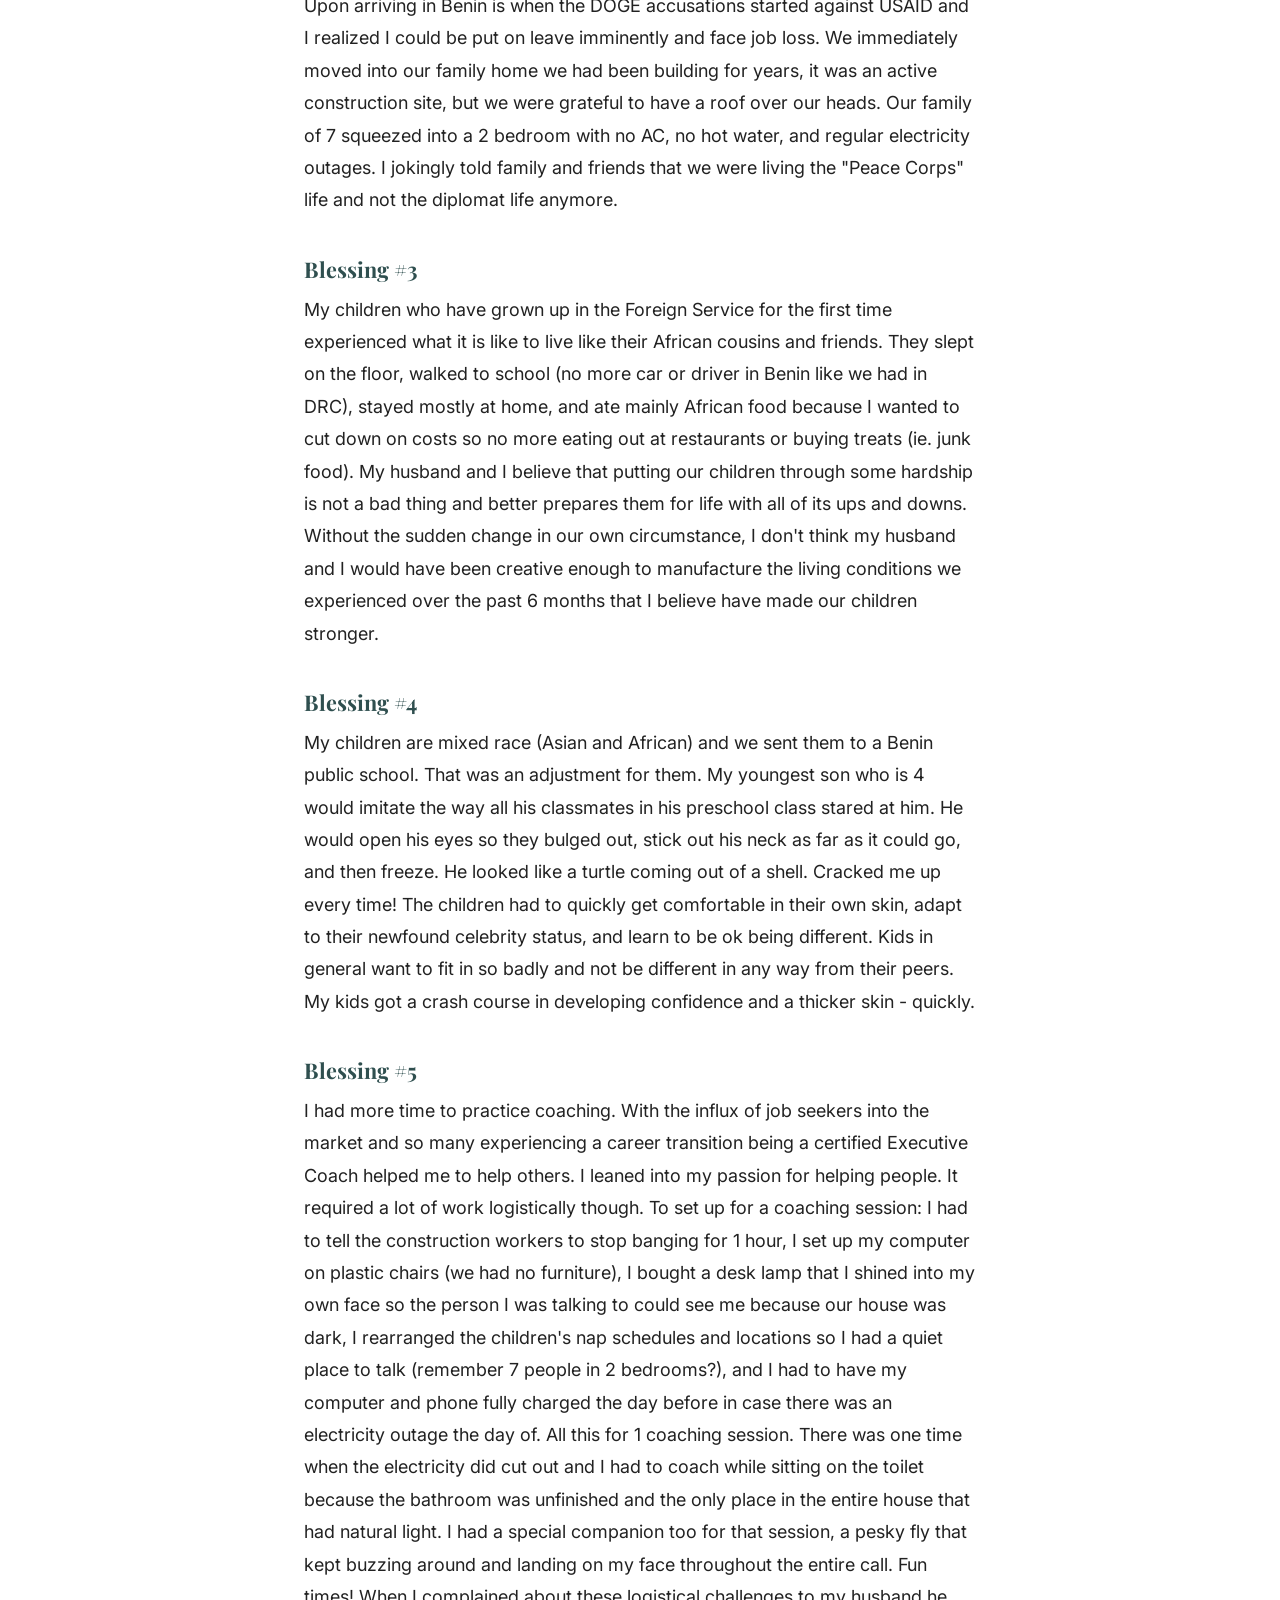
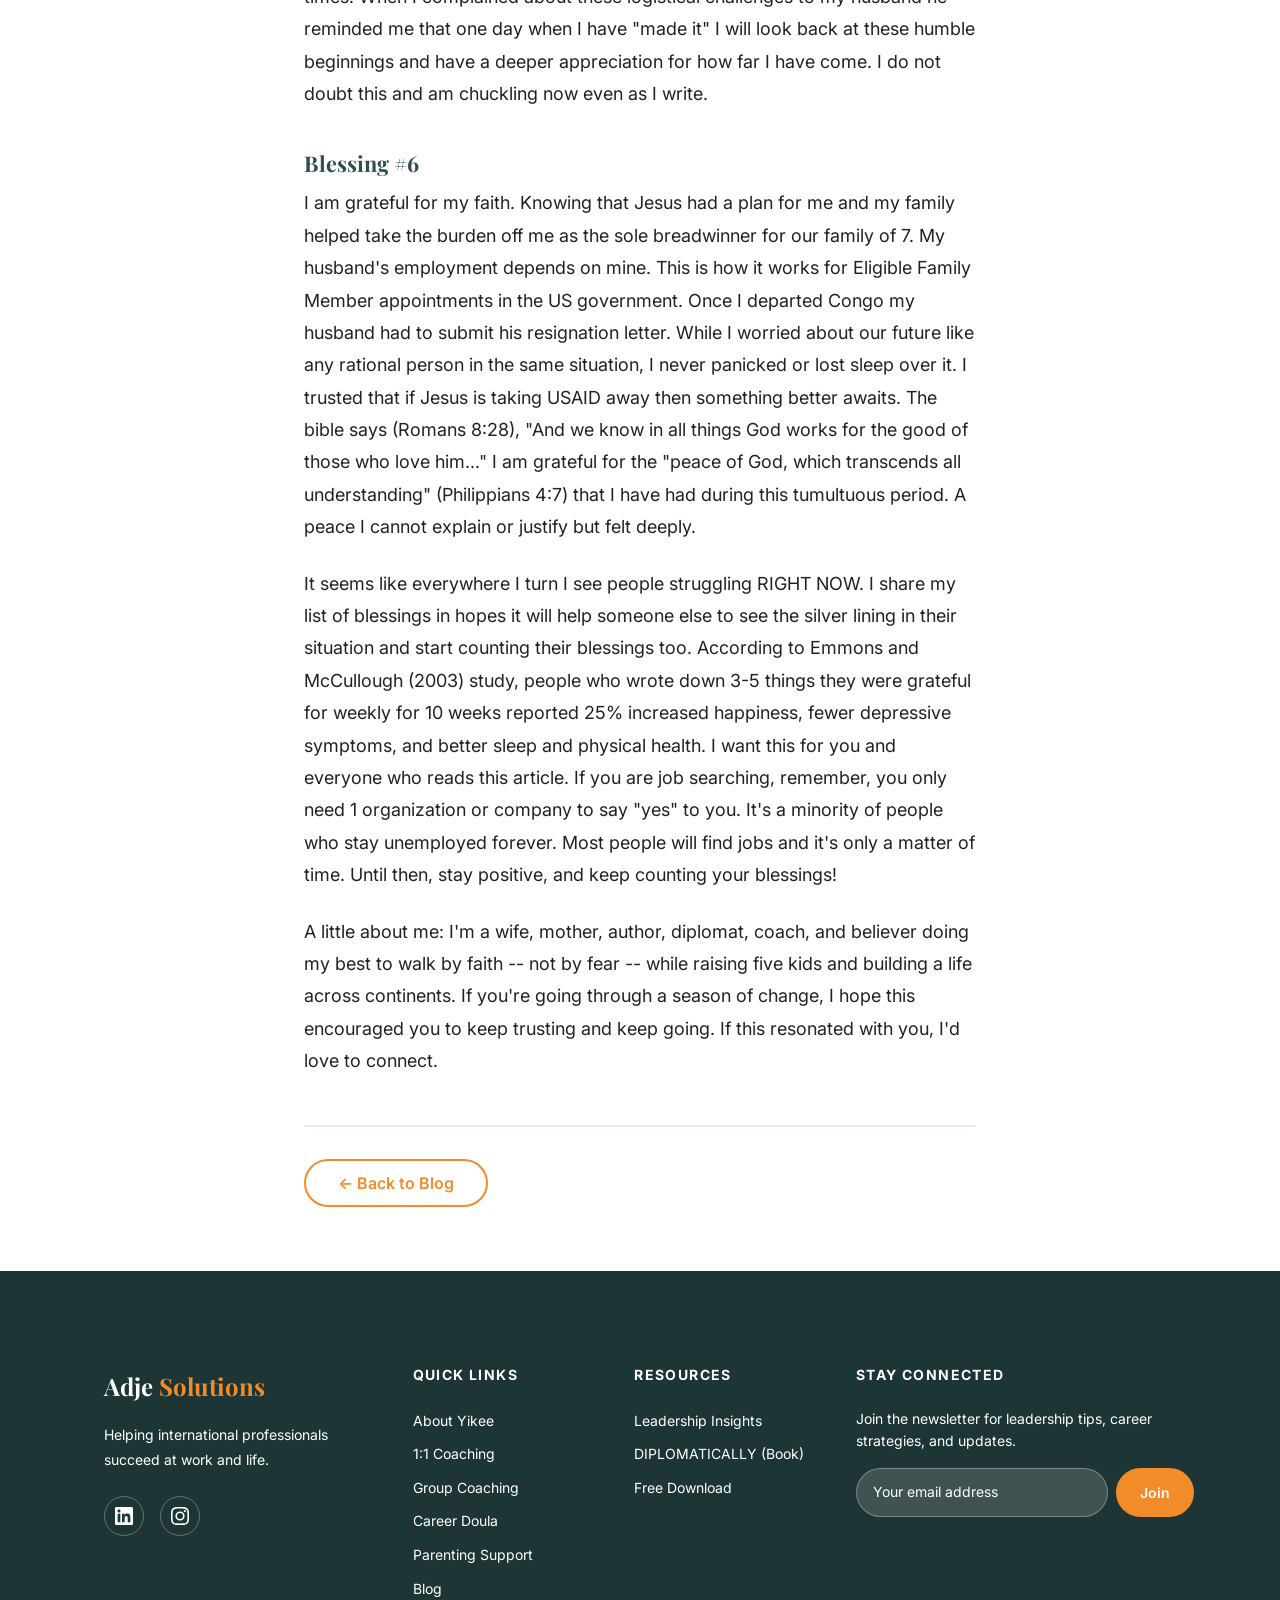
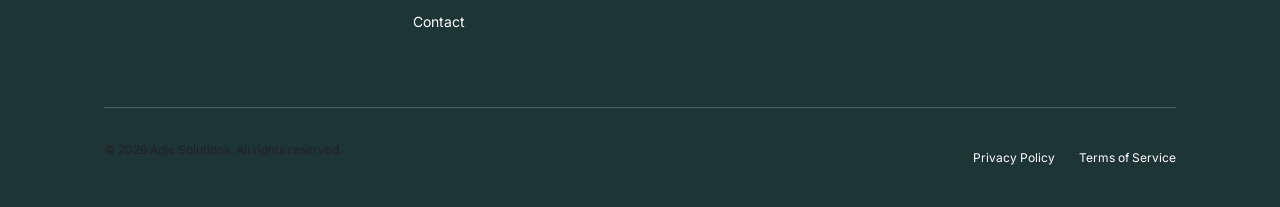
<file: blog/counting-blessings.html>
<!DOCTYPE html>
<html lang="en">
<head>
  <meta charset="UTF-8">
  <meta name="viewport" content="width=device-width, initial-scale=1.0">
  <title>Counting the Blessings: After Fleeing Political Violence in the DRC | Adje Solutions</title>
  <meta name="description" content="After fleeing political violence in the Democratic Republic of the Congo and facing the closure of USAID, Yikee Adje counts her blessings.">

  <!-- Open Graph Tags -->
  <meta property="og:title" content="Counting the Blessings: After Fleeing Political Violence in the DRC | Adje Solutions">
  <meta property="og:description" content="After fleeing political violence in the Democratic Republic of the Congo and facing the closure of USAID, Yikee Adje counts her blessings.">
  <meta property="og:type" content="article">
  <meta property="og:url" content="https://www.adjesolutions.com/blog/counting-blessings.html">
  <meta property="og:image" content="https://www.adjesolutions.com/assets/og-image.jpg">
  <meta property="og:site_name" content="Adje Solutions">

  <!-- Favicon -->
  <link rel="icon" href="../assets/favicon.ico" type="image/x-icon">
  <link rel="apple-touch-icon" href="../assets/apple-touch-icon.png">

  <!-- Google Fonts -->
  <link rel="preconnect" href="https://fonts.googleapis.com">
  <link rel="preconnect" href="https://fonts.gstatic.com" crossorigin>
  <link href="https://fonts.googleapis.com/css2?family=Inter:wght@300;400;500;600;700&family=Playfair+Display:ital,wght@0,400;0,500;0,600;0,700;0,800;0,900;1,400;1,500;1,600;1,700&display=swap" rel="stylesheet">

  <!-- Stylesheet -->
  <link rel="stylesheet" href="../css/style.css">
  <script src="../js/main.js" defer></script>

  <!-- Blog Post Styles -->
  <style>
    .blog-post {
      padding: 3rem 0 4rem;
    }
    .blog-post__category {
      display: inline-block;
      background: rgba(242, 140, 40, 0.15);
      color: #F28C28;
      font-weight: 600;
      font-size: 0.75rem;
      padding: 4px 14px;
      border-radius: 100px;
      text-transform: uppercase;
      letter-spacing: 0.05em;
      margin-bottom: 1.5rem;
    }
    .blog-post__title {
      font-family: 'Playfair Display', Georgia, serif;
      font-size: 2.5rem;
      color: #2F4F4F;
      line-height: 1.2;
      margin-bottom: 1rem;
    }
    .blog-post__meta {
      font-size: 0.875rem;
      color: #777;
      margin-bottom: 2.5rem;
      padding-bottom: 1.5rem;
      border-bottom: 2px solid #f0ebe2;
    }
    .blog-post__meta a {
      color: #F28C28;
      text-decoration: underline;
    }
    .blog-post__body p {
      font-size: 1.125rem;
      line-height: 1.8;
      color: #222;
      margin-bottom: 1.5rem;
    }
    .blog-post__body h4 {
      font-family: 'Playfair Display', Georgia, serif;
      font-size: 1.35rem;
      font-weight: 700;
      color: #2F4F4F;
      margin-top: 2.5rem;
      margin-bottom: 0.75rem;
    }
    .blog-post__body strong {
      color: #2F4F4F;
    }
    .blog-post__body a {
      color: #F28C28;
      text-decoration: underline;
    }
    .blog-post__footer {
      margin-top: 3rem;
      padding-top: 2rem;
      border-top: 2px solid #f0ebe2;
    }
    @media (max-width: 768px) {
      .blog-post__title { font-size: 1.75rem; }
    }
  </style>
</head>
<body>

  <!-- Skip to content (accessibility) -->
  <a href="#main-content" class="skip-link">Skip to main content</a>

  <!-- ============================================================
       TOP NEWSLETTER BAR
       ============================================================ -->
  <div class="newsletter-bar" id="newsletter-bar">
    <div class="container newsletter-bar__container">
      <div class="newsletter-bar__left">
        <p class="newsletter-bar__text">Subscribe to the Adje Solutions Newsletter</p>
        <a href="#footer-newsletter" class="newsletter-bar__btn">Subscribe</a>
      </div>
      <div class="newsletter-bar__right">
        <p class="newsletter-bar__text">Free Promotion Unicorn™ Report</p>
        <a href="#" class="newsletter-bar__btn" id="openLeadModalBar">Get It Now</a>
      </div>
      <button class="newsletter-bar__close" aria-label="Close">&times;</button>
    </div>
  </div>

  <!-- ============================================================
       HEADER & NAVIGATION
       ============================================================ -->
  <header class="header">
    <div class="container">
      <a href="../index.html" class="header__logo">
        <img src="../assets/logo.svg" alt="Adje Solutions" width="180" height="44">
      </a>

      <!-- Desktop Navigation -->
      <nav class="nav" aria-label="Main navigation">
        <ul class="nav__list">
          <li><a href="../index.html" class="nav__link">Home</a></li>
          <li><a href="../about.html" class="nav__link">About</a></li>
          <li class="nav__item--dropdown">
            <a href="#" class="nav__link" aria-haspopup="true" aria-expanded="false">Services</a>
            <ul class="nav__dropdown" role="menu">
              <li><a href="../coaching.html" class="nav__dropdown-link" role="menuitem">1:1 Coaching</a></li>
              <li><a href="../group-coaching.html" class="nav__dropdown-link" role="menuitem">Group Coaching</a></li>
              <li><a href="../doula.html" class="nav__dropdown-link" role="menuitem">Career Doula</a></li>
              <li><a href="../parenting.html" class="nav__dropdown-link" role="menuitem">Parenting Support</a></li>
            </ul>
          </li>
          <li><a href="../blog.html" class="nav__link is-active">Blog</a></li>
          <li><a href="../contact.html" class="nav__link">Contact</a></li>
        </ul>
        <a href="../contact.html" class="btn btn--primary btn--sm nav__cta">Book a Call</a>
      </nav>

      <!-- Mobile Hamburger Toggle -->
      <button class="nav-toggle" aria-label="Toggle navigation menu" aria-expanded="false">
        <span class="nav-toggle__bar"></span>
        <span class="nav-toggle__bar"></span>
        <span class="nav-toggle__bar"></span>
      </button>
    </div>
  </header>

  <!-- Mobile Navigation Overlay -->
  <div class="mobile-nav" aria-hidden="true">
    <ul class="mobile-nav__list">
      <li><a href="../index.html" class="mobile-nav__link">Home</a></li>
      <li><a href="../about.html" class="mobile-nav__link">About</a></li>
      <li><a href="../coaching.html" class="mobile-nav__link">1:1 Coaching</a></li>
      <li><a href="../group-coaching.html" class="mobile-nav__link">Group Coaching</a></li>
      <li><a href="../doula.html" class="mobile-nav__link">Career Doula</a></li>
      <li><a href="../parenting.html" class="mobile-nav__link">Parenting Support</a></li>
      <li><a href="../blog.html" class="mobile-nav__link is-active">Blog</a></li>
      <li><a href="../contact.html" class="mobile-nav__link">Contact</a></li>
    </ul>
    <a href="../contact.html" class="btn btn--primary mobile-nav__cta">Book a Call</a>
  </div>

  <!-- ============================================================
       MAIN CONTENT
       ============================================================ -->
  <main id="main-content">

    <!-- ---- Breadcrumb ---- -->
    <section class="service-hero page-hero">
      <div class="container">
        <nav class="breadcrumbs" aria-label="Breadcrumb">
          <a href="../index.html">Home</a>
          <span>/</span>
          <a href="../blog.html">Blog</a>
          <span>/</span>
          Counting the Blessings
        </nav>
      </div>
    </section>

    <!-- ---- Article ---- -->
    <article class="blog-post">
      <div class="container" style="max-width: 800px;">
        <div class="blog-post__category">A Bit of Faith and Inspiration</div>
        <h1 class="blog-post__title">Counting the Blessings: After Fleeing Political Violence in the Democratic Republic of the Congo to Face the Closure of USAID - I Am Still Grateful</h1>
        <div class="blog-post__meta">
          <span>August 5, 2025</span> · <span>By Yikee Adje</span> · <span>Originally published on <a href="https://www.linkedin.com/pulse/counting-blessings-after-fleeing-political-violence-democratic-adje-os29e/" target="_blank" rel="noopener noreferrer">LinkedIn</a></span>
        </div>
        <div class="blog-post__body">
          <p>2025. What a year it has been. No one could have predicted all that has happened in the last six months. Even if you told me ahead of time I wouldn't have believed you.</p>

          <p>In January, while serving as a Foreign Service Officer with the United States Agency for International Development (USAID) in the Democratic Republic of the Congo (DRC), I fled with my family of 7 in the middle of the night from the DRC due to political violence. We left by boat with one backpack each to a neighboring country. While I was supposed to report for work in Washington, DC, I pleaded with senior officials to allow me to go to Benin (a little country in West Africa) instead, where my husband is from. We have no family or house in DC, it was the middle of winter, my children go to the French international school and are not familiar with the American school system, it was easier to go to Benin than the United States for so many reasons. And there I started to count my blessings:</p>

          <h4>Blessing #1</h4>
          <p>When we arrived in Benin we were greeted by our old nanny who was there when my first 2 children were born and had helped me to raise them. Had we gone to the US my husband would have turned into an instant stay at home dad. Not his career of choice.</p>

          <h4>Blessing #2</h4>
          <p>Upon arriving in Benin is when the DOGE accusations started against USAID and I realized I could be put on leave imminently and face job loss. We immediately moved into our family home we had been building for years, it was an active construction site, but we were grateful to have a roof over our heads. Our family of 7 squeezed into a 2 bedroom with no AC, no hot water, and regular electricity outages. I jokingly told family and friends that we were living the "Peace Corps" life and not the diplomat life anymore.</p>

          <h4>Blessing #3</h4>
          <p>My children who have grown up in the Foreign Service for the first time experienced what it is like to live like their African cousins and friends. They slept on the floor, walked to school (no more car or driver in Benin like we had in DRC), stayed mostly at home, and ate mainly African food because I wanted to cut down on costs so no more eating out at restaurants or buying treats (ie. junk food). My husband and I believe that putting our children through some hardship is not a bad thing and better prepares them for life with all of its ups and downs. Without the sudden change in our own circumstance, I don't think my husband and I would have been creative enough to manufacture the living conditions we experienced over the past 6 months that I believe have made our children stronger.</p>

          <h4>Blessing #4</h4>
          <p>My children are mixed race (Asian and African) and we sent them to a Benin public school. That was an adjustment for them. My youngest son who is 4 would imitate the way all his classmates in his preschool class stared at him. He would open his eyes so they bulged out, stick out his neck as far as it could go, and then freeze. He looked like a turtle coming out of a shell. Cracked me up every time! The children had to quickly get comfortable in their own skin, adapt to their newfound celebrity status, and learn to be ok being different. Kids in general want to fit in so badly and not be different in any way from their peers. My kids got a crash course in developing confidence and a thicker skin - quickly.</p>

          <h4>Blessing #5</h4>
          <p>I had more time to practice coaching. With the influx of job seekers into the market and so many experiencing a career transition being a certified Executive Coach helped me to help others. I leaned into my passion for helping people. It required a lot of work logistically though. To set up for a coaching session: I had to tell the construction workers to stop banging for 1 hour, I set up my computer on plastic chairs (we had no furniture), I bought a desk lamp that I shined into my own face so the person I was talking to could see me because our house was dark, I rearranged the children's nap schedules and locations so I had a quiet place to talk (remember 7 people in 2 bedrooms?), and I had to have my computer and phone fully charged the day before in case there was an electricity outage the day of. All this for 1 coaching session. There was one time when the electricity did cut out and I had to coach while sitting on the toilet because the bathroom was unfinished and the only place in the entire house that had natural light. I had a special companion too for that session, a pesky fly that kept buzzing around and landing on my face throughout the entire call. Fun times! When I complained about these logistical challenges to my husband he reminded me that one day when I have "made it" I will look back at these humble beginnings and have a deeper appreciation for how far I have come. I do not doubt this and am chuckling now even as I write.</p>

          <h4>Blessing #6</h4>
          <p>I am grateful for my faith. Knowing that Jesus had a plan for me and my family helped take the burden off me as the sole breadwinner for our family of 7. My husband's employment depends on mine. This is how it works for Eligible Family Member appointments in the US government. Once I departed Congo my husband had to submit his resignation letter. While I worried about our future like any rational person in the same situation, I never panicked or lost sleep over it. I trusted that if Jesus is taking USAID away then something better awaits. The bible says (Romans 8:28), "And we know in all things God works for the good of those who love him..." I am grateful for the "peace of God, which transcends all understanding" (Philippians 4:7) that I have had during this tumultuous period. A peace I cannot explain or justify but felt deeply.</p>

          <p>It seems like everywhere I turn I see people struggling RIGHT NOW. I share my list of blessings in hopes it will help someone else to see the silver lining in their situation and start counting their blessings too. According to Emmons and McCullough (2003) study, people who wrote down 3-5 things they were grateful for weekly for 10 weeks reported 25% increased happiness, fewer depressive symptoms, and better sleep and physical health. I want this for you and everyone who reads this article. If you are job searching, remember, you only need 1 organization or company to say "yes" to you. It's a minority of people who stay unemployed forever. Most people will find jobs and it's only a matter of time. Until then, stay positive, and keep counting your blessings!</p>

          <p>A little about me: I'm a wife, mother, author, diplomat, coach, and believer doing my best to walk by faith -- not by fear -- while raising five kids and building a life across continents. If you're going through a season of change, I hope this encouraged you to keep trusting and keep going. If this resonated with you, I'd love to connect.</p>
        </div>
        <div class="blog-post__footer">
          <a href="../blog.html" class="btn btn--secondary">&larr; Back to Blog</a>
        </div>
      </div>
    </article>

  </main>

  <!-- ============================================================
       FOOTER
       ============================================================ -->
  <footer class="footer">
    <div class="container">
      <div class="footer__grid">
        <!-- Brand Column -->
        <div class="footer__brand">
          <a href="../index.html" class="footer__logo">Adje <span>Solutions</span></a>
          <p>Helping international professionals succeed at work and life.</p>
          <div class="footer__social">
            <a href="https://www.linkedin.com/in/yikeeadje/" target="_blank" rel="noopener noreferrer" aria-label="LinkedIn">
              <svg xmlns="http://www.w3.org/2000/svg" width="18" height="18" viewBox="0 0 24 24" fill="currentColor"><path d="M20.447 20.452h-3.554v-5.569c0-1.328-.027-3.037-1.852-3.037-1.853 0-2.136 1.445-2.136 2.939v5.667H9.351V9h3.414v1.561h.046c.477-.9 1.637-1.85 3.37-1.85 3.601 0 4.267 2.37 4.267 5.455v6.286zM5.337 7.433c-1.144 0-2.063-.926-2.063-2.065 0-1.138.92-2.063 2.063-2.063 1.14 0 2.064.925 2.064 2.063 0 1.139-.925 2.065-2.064 2.065zm1.782 13.019H3.555V9h3.564v11.452zM22.225 0H1.771C.792 0 0 .774 0 1.729v20.542C0 23.227.792 24 1.771 24h20.451C23.2 24 24 23.227 24 22.271V1.729C24 .774 23.2 0 22.222 0h.003z"/></svg>
            </a>
            <a href="https://www.instagram.com/adjesolutions/" target="_blank" rel="noopener noreferrer" aria-label="Instagram">
              <svg xmlns="http://www.w3.org/2000/svg" width="18" height="18" viewBox="0 0 24 24" fill="currentColor"><path d="M12 2.163c3.204 0 3.584.012 4.85.07 3.252.148 4.771 1.691 4.919 4.919.058 1.265.069 1.645.069 4.849 0 3.205-.012 3.584-.069 4.849-.149 3.225-1.664 4.771-4.919 4.919-1.266.058-1.644.07-4.85.07-3.204 0-3.584-.012-4.849-.07-3.26-.149-4.771-1.699-4.919-4.92-.058-1.265-.07-1.644-.07-4.849 0-3.204.013-3.583.07-4.849.149-3.227 1.664-4.771 4.919-4.919 1.266-.057 1.645-.069 4.849-.069zM12 0C8.741 0 8.333.014 7.053.072 2.695.272.273 2.69.073 7.052.014 8.333 0 8.741 0 12c0 3.259.014 3.668.072 4.948.2 4.358 2.618 6.78 6.98 6.98C8.333 23.986 8.741 24 12 24c3.259 0 3.668-.014 4.948-.072 4.354-.2 6.782-2.618 6.979-6.98.059-1.28.073-1.689.073-4.948 0-3.259-.014-3.667-.072-4.947-.196-4.354-2.617-6.78-6.979-6.98C15.668.014 15.259 0 12 0zm0 5.838a6.162 6.162 0 1 0 0 12.324 6.162 6.162 0 0 0 0-12.324zM12 16a4 4 0 1 1 0-8 4 4 0 0 1 0 8zm6.406-11.845a1.44 1.44 0 1 0 0 2.881 1.44 1.44 0 0 0 0-2.881z"/></svg>
            </a>
          </div>
        </div>

        <!-- Quick Links Column -->
        <div class="footer__column">
          <h4>Quick Links</h4>
          <ul class="footer__links">
            <li><a href="../about.html">About Yikee</a></li>
            <li><a href="../coaching.html">1:1 Coaching</a></li>
            <li><a href="../group-coaching.html">Group Coaching</a></li>
            <li><a href="../doula.html">Career Doula</a></li>
            <li><a href="../parenting.html">Parenting Support</a></li>
            <li><a href="../blog.html">Blog</a></li>
            <li><a href="../contact.html">Contact</a></li>
          </ul>
        </div>

        <!-- Resources Column -->
        <div class="footer__column">
          <h4>Resources</h4>
          <ul class="footer__links">
            <li><a href="../blog.html">Leadership Insights</a></li>
            <li><a href="https://www.amazon.com/DIPLOMATICALLY-Creating-Work-Life-Balance-Foreign-ebook/dp/B0CN52ZV9L" target="_blank" rel="noopener noreferrer">DIPLOMATICALLY (Book)</a></li>
            <li><a href="#lead-modal">Free Download</a></li>
          </ul>
        </div>

        <!-- Newsletter Column -->
        <div class="footer__newsletter">
          <h4>Stay Connected</h4>
          <p>Join the newsletter for leadership tips, career strategies, and updates.</p>
          <form class="footer__newsletter-form newsletter-form" action="#" method="POST">
            <input type="email" class="footer__newsletter-input" placeholder="Your email address" aria-label="Email for newsletter" required>
            <button type="submit" class="btn btn--primary btn--sm">Join</button>
          </form>
        </div>
      </div>

      <!-- Footer Bottom -->
      <div class="footer__bottom">
        <p>&copy; 2026 Adje Solutions. All rights reserved.</p>
        <div class="footer__bottom-links">
          <a href="#">Privacy Policy</a>
          <a href="#">Terms of Service</a>
        </div>
      </div>
    </div>
  </footer>

  <!-- ============================================================
       LEAD MAGNET MODAL
       ============================================================ -->
  <div class="modal-overlay lead-modal" id="lead-modal" aria-hidden="true" role="dialog" aria-labelledby="modal-title">
    <div class="modal">
      <button class="modal__close modal-close" aria-label="Close modal">&times;</button>
      <div class="modal__header">
        <div class="modal__header-icon">&#128640;</div>
        <h3 id="modal-title">Unlock Your Leadership Potential</h3>
        <p>Download the free Promotion Unicorn Report and discover strategies to advance your career.</p>
      </div>
      <div class="modal__body">
        <form class="modal__form newsletter-form" action="#" method="POST">
          <div class="form-group">
            <input type="email" class="form-input" placeholder="Enter your email address" aria-label="Email address" required>
          </div>
          <button type="submit" class="btn btn--primary" style="width: 100%;">Send Me the Report</button>
          <ul class="modal__benefits">
            <li>Actionable strategies for career advancement</li>
            <li>Insights from nearly two decades of international experience</li>
          </ul>
          <p class="modal__disclaimer">No spam, ever. Unsubscribe anytime.</p>
        </form>
      </div>
    </div>
  </div>

</body>
</html>
</file>
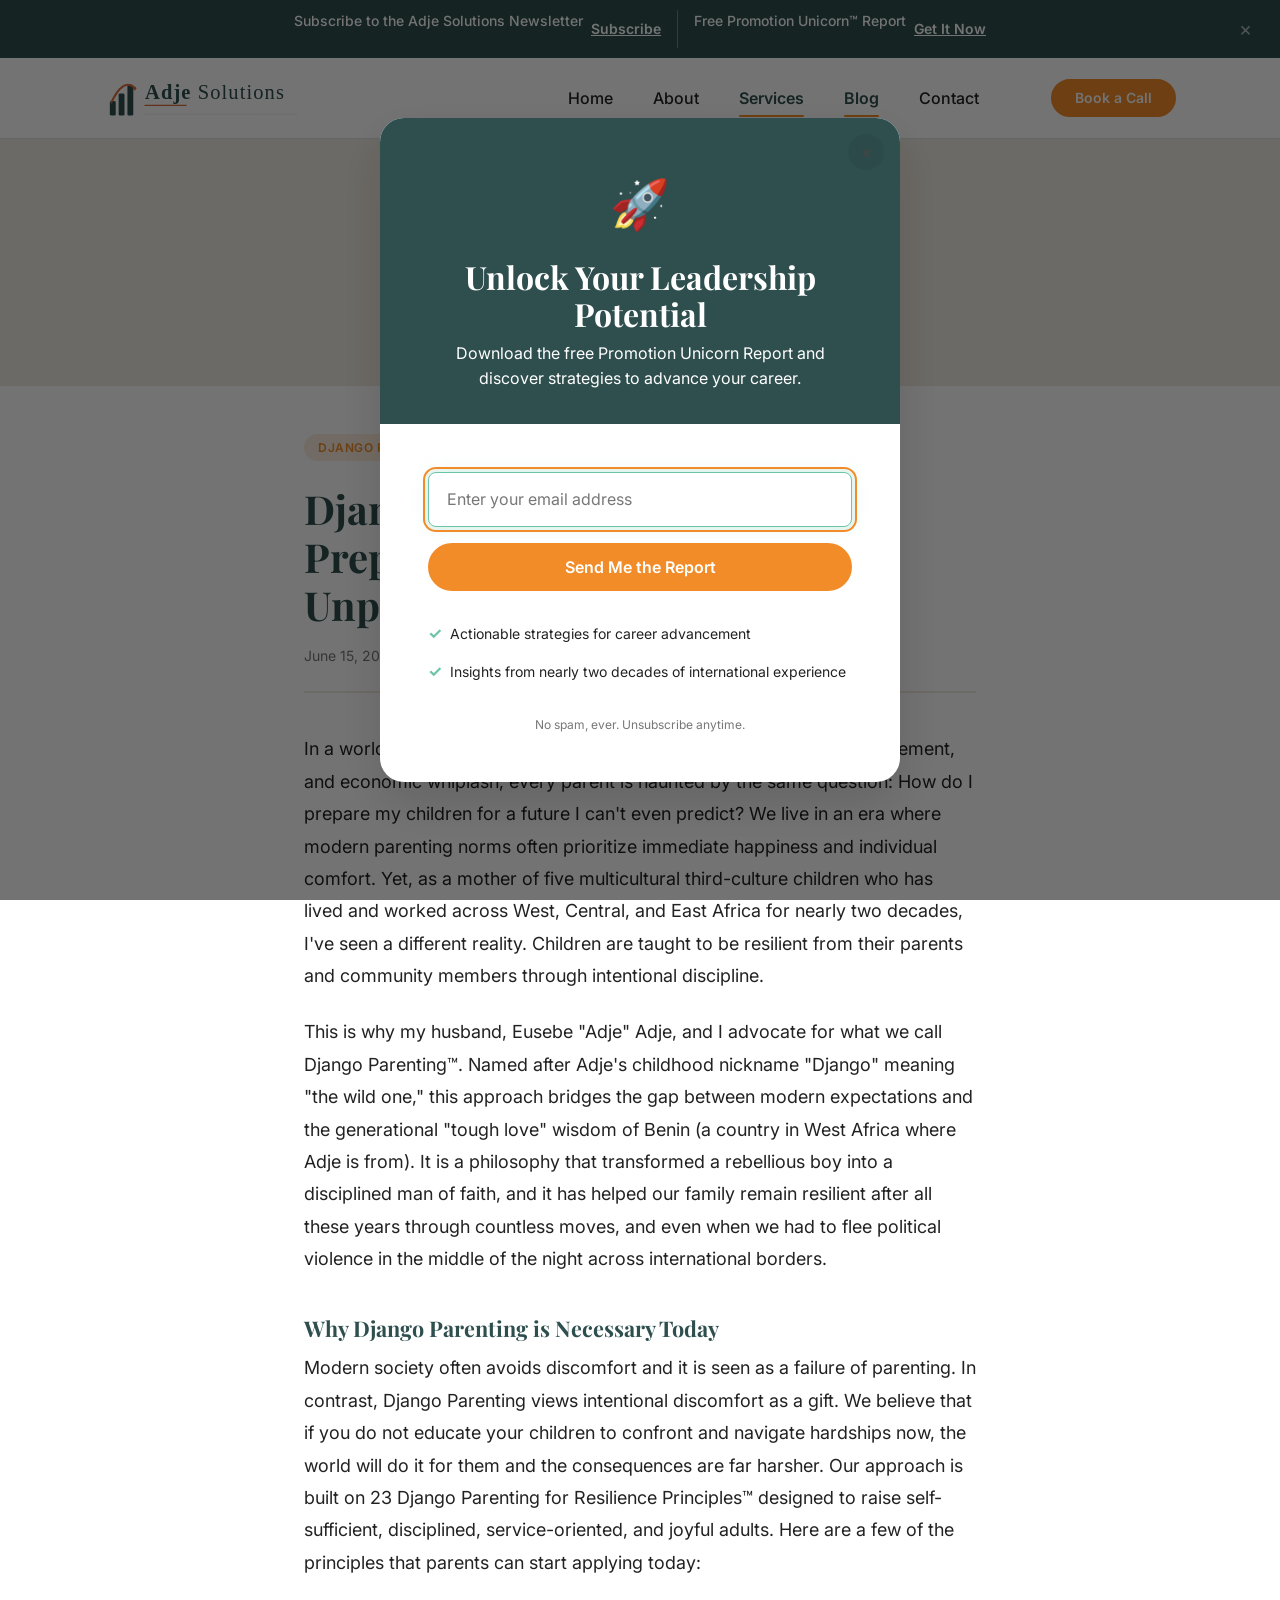
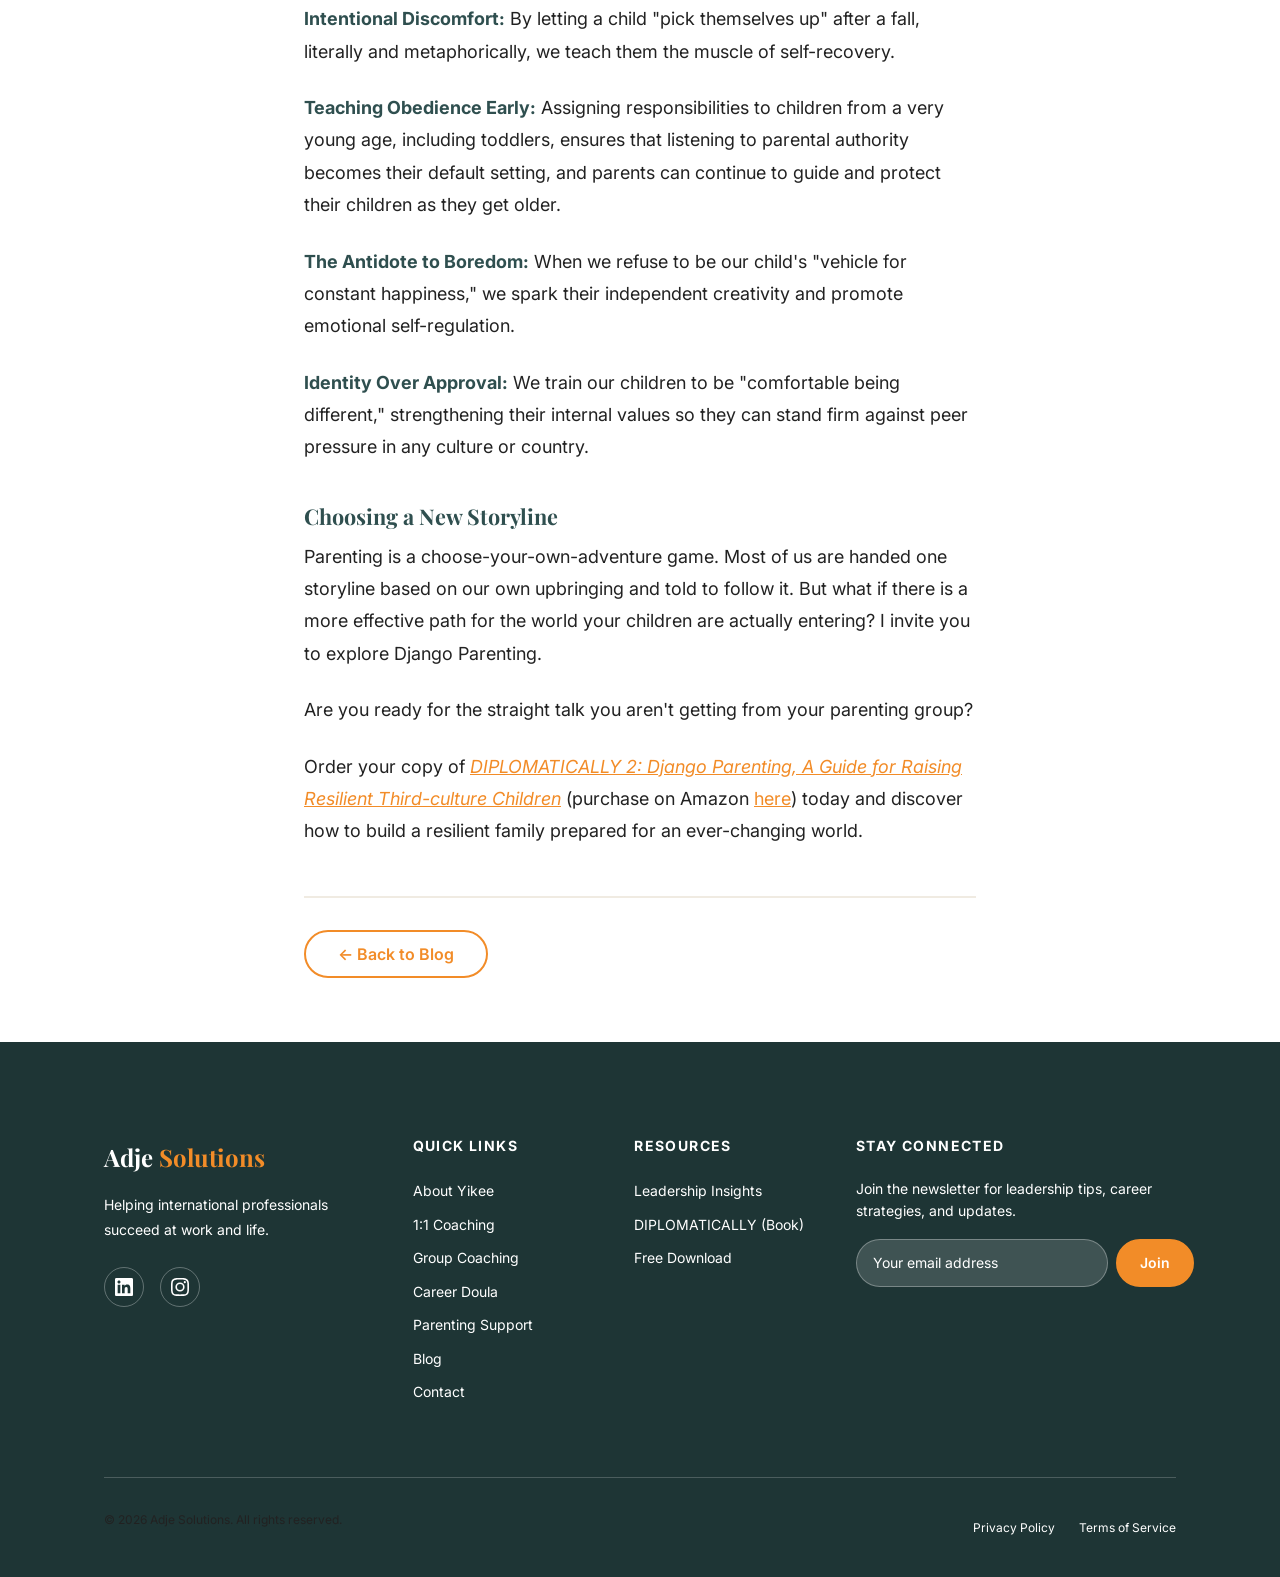
<file: blog/django-parenting-tough-love.html>
<!DOCTYPE html>
<html lang="en">
<head>
  <meta charset="UTF-8">
  <meta name="viewport" content="width=device-width, initial-scale=1.0">
  <title>Django Parenting: Tough Love Prepares Children Better for an Unpredictable World | Adje Solutions</title>
  <meta name="description" content="In a world of shifting politics and rapid AI advancement, Yikee Adje shares the Django Parenting approach for raising resilient children.">

  <!-- Open Graph Tags -->
  <meta property="og:title" content="Django Parenting: Tough Love Prepares Children Better for an Unpredictable World | Adje Solutions">
  <meta property="og:description" content="In a world of shifting politics and rapid AI advancement, Yikee Adje shares the Django Parenting™ approach for raising resilient children.">
  <meta property="og:type" content="article">
  <meta property="og:url" content="https://www.adjesolutions.com/blog/django-parenting-tough-love.html">
  <meta property="og:image" content="https://www.adjesolutions.com/assets/og-image.jpg">
  <meta property="og:site_name" content="Adje Solutions">

  <!-- Favicon -->
  <link rel="icon" href="../assets/favicon.ico" type="image/x-icon">
  <link rel="apple-touch-icon" href="../assets/apple-touch-icon.png">

  <!-- Google Fonts -->
  <link rel="preconnect" href="https://fonts.googleapis.com">
  <link rel="preconnect" href="https://fonts.gstatic.com" crossorigin>
  <link href="https://fonts.googleapis.com/css2?family=Inter:wght@300;400;500;600;700&family=Playfair+Display:ital,wght@0,400;0,500;0,600;0,700;0,800;0,900;1,400;1,500;1,600;1,700&display=swap" rel="stylesheet">

  <!-- Stylesheet -->
  <link rel="stylesheet" href="../css/style.css">
  <script src="../js/main.js" defer></script>

  <!-- Blog Post Styles -->
  <style>
    .blog-post {
      padding: 3rem 0 4rem;
    }
    .blog-post__category {
      display: inline-block;
      background: rgba(242, 140, 40, 0.15);
      color: #F28C28;
      font-weight: 600;
      font-size: 0.75rem;
      padding: 4px 14px;
      border-radius: 100px;
      text-transform: uppercase;
      letter-spacing: 0.05em;
      margin-bottom: 1.5rem;
    }
    .blog-post__title {
      font-family: 'Playfair Display', Georgia, serif;
      font-size: 2.5rem;
      color: #2F4F4F;
      line-height: 1.2;
      margin-bottom: 1rem;
    }
    .blog-post__meta {
      font-size: 0.875rem;
      color: #777;
      margin-bottom: 2.5rem;
      padding-bottom: 1.5rem;
      border-bottom: 2px solid #f0ebe2;
    }
    .blog-post__body p {
      font-size: 1.125rem;
      line-height: 1.8;
      color: #222;
      margin-bottom: 1.5rem;
    }
    .blog-post__body h4 {
      font-family: 'Playfair Display', Georgia, serif;
      font-size: 1.35rem;
      font-weight: 700;
      color: #2F4F4F;
      margin-top: 2.5rem;
      margin-bottom: 0.75rem;
    }
    .blog-post__body strong {
      color: #2F4F4F;
    }
    .blog-post__body a {
      color: #F28C28;
      text-decoration: underline;
    }
    .blog-post__footer {
      margin-top: 3rem;
      padding-top: 2rem;
      border-top: 2px solid #f0ebe2;
    }
    @media (max-width: 768px) {
      .blog-post__title { font-size: 1.75rem; }
    }
  </style>
</head>
<body>

  <!-- Skip to content (accessibility) -->
  <a href="#main-content" class="skip-link">Skip to main content</a>

  <!-- ============================================================
       TOP NEWSLETTER BAR
       ============================================================ -->
  <div class="newsletter-bar" id="newsletter-bar">
    <div class="container newsletter-bar__container">
      <div class="newsletter-bar__left">
        <p class="newsletter-bar__text">Subscribe to the Adje Solutions Newsletter</p>
        <a href="#footer-newsletter" class="newsletter-bar__btn">Subscribe</a>
      </div>
      <div class="newsletter-bar__right">
        <p class="newsletter-bar__text">Free Promotion Unicorn™ Report</p>
        <a href="#" class="newsletter-bar__btn" id="openLeadModalBar">Get It Now</a>
      </div>
      <button class="newsletter-bar__close" aria-label="Close">&times;</button>
    </div>
  </div>

  <!-- ============================================================
       HEADER & NAVIGATION
       ============================================================ -->
  <header class="header">
    <div class="container">
      <a href="../index.html" class="header__logo">
        <img src="../assets/logo.svg" alt="Adje Solutions" width="180" height="44">
      </a>

      <!-- Desktop Navigation -->
      <nav class="nav" aria-label="Main navigation">
        <ul class="nav__list">
          <li><a href="../index.html" class="nav__link">Home</a></li>
          <li><a href="../about.html" class="nav__link">About</a></li>
          <li class="nav__item--dropdown">
            <a href="#" class="nav__link" aria-haspopup="true" aria-expanded="false">Services</a>
            <ul class="nav__dropdown" role="menu">
              <li><a href="../coaching.html" class="nav__dropdown-link" role="menuitem">1:1 Coaching</a></li>
              <li><a href="../group-coaching.html" class="nav__dropdown-link" role="menuitem">Group Coaching</a></li>
              <li><a href="../doula.html" class="nav__dropdown-link" role="menuitem">Career Doula</a></li>
              <li><a href="../parenting.html" class="nav__dropdown-link" role="menuitem">Parenting Support</a></li>
            </ul>
          </li>
          <li><a href="../blog.html" class="nav__link is-active">Blog</a></li>
          <li><a href="../contact.html" class="nav__link">Contact</a></li>
        </ul>
        <a href="../contact.html" class="btn btn--primary btn--sm nav__cta">Book a Call</a>
      </nav>

      <!-- Mobile Hamburger Toggle -->
      <button class="nav-toggle" aria-label="Toggle navigation menu" aria-expanded="false">
        <span class="nav-toggle__bar"></span>
        <span class="nav-toggle__bar"></span>
        <span class="nav-toggle__bar"></span>
      </button>
    </div>
  </header>

  <!-- Mobile Navigation Overlay -->
  <div class="mobile-nav" aria-hidden="true">
    <ul class="mobile-nav__list">
      <li><a href="../index.html" class="mobile-nav__link">Home</a></li>
      <li><a href="../about.html" class="mobile-nav__link">About</a></li>
      <li><a href="../coaching.html" class="mobile-nav__link">1:1 Coaching</a></li>
      <li><a href="../group-coaching.html" class="mobile-nav__link">Group Coaching</a></li>
      <li><a href="../doula.html" class="mobile-nav__link">Career Doula</a></li>
      <li><a href="../parenting.html" class="mobile-nav__link">Parenting Support</a></li>
      <li><a href="../blog.html" class="mobile-nav__link is-active">Blog</a></li>
      <li><a href="../contact.html" class="mobile-nav__link">Contact</a></li>
    </ul>
    <a href="../contact.html" class="btn btn--primary mobile-nav__cta">Book a Call</a>
  </div>

  <!-- ============================================================
       MAIN CONTENT
       ============================================================ -->
  <main id="main-content">

    <!-- ---- Breadcrumb ---- -->
    <section class="service-hero page-hero">
      <div class="container">
        <nav class="breadcrumbs" aria-label="Breadcrumb">
          <a href="../index.html">Home</a>
          <span>/</span>
          <a href="../blog.html">Blog</a>
          <span>/</span>
          Django Parenting: Tough Love
        </nav>
      </div>
    </section>

    <!-- ---- Article ---- -->
    <article class="blog-post">
      <div class="container" style="max-width: 800px;">
        <div class="blog-post__category">Django Parenting for Resilience</div>
        <h1 class="blog-post__title">Django Parenting: Tough Love Prepares Children Better for an Unpredictable World</h1>
        <div class="blog-post__meta">
          <span>June 15, 2026</span> · <span>By Yikee Adje</span>
        </div>
        <div class="blog-post__body">
          <p>In a world defined by shifting global politics, rapid technological advancement, and economic whiplash, every parent is haunted by the same question: How do I prepare my children for a future I can't even predict? We live in an era where modern parenting norms often prioritize immediate happiness and individual comfort. Yet, as a mother of five multicultural third-culture children who has lived and worked across West, Central, and East Africa for nearly two decades, I've seen a different reality. Children are taught to be resilient from their parents and community members through intentional discipline.</p>

          <p>This is why my husband, Eusebe "Adje" Adje, and I advocate for what we call Django Parenting&trade;. Named after Adje's childhood nickname "Django" meaning "the wild one," this approach bridges the gap between modern expectations and the generational "tough love" wisdom of Benin (a country in West Africa where Adje is from). It is a philosophy that transformed a rebellious boy into a disciplined man of faith, and it has helped our family remain resilient after all these years through countless moves, and even when we had to flee political violence in the middle of the night across international borders.</p>

          <h4>Why Django Parenting is Necessary Today</h4>
          <p>Modern society often avoids discomfort and it is seen as a failure of parenting. In contrast, Django Parenting views intentional discomfort as a gift. We believe that if you do not educate your children to confront and navigate hardships now, the world will do it for them and the consequences are far harsher. Our approach is built on 23 Django Parenting for Resilience Principles&trade; designed to raise self-sufficient, disciplined, service-oriented, and joyful adults. Here are a few of the principles that parents can start applying today:</p>

          <p><strong>Intentional Discomfort:</strong> By letting a child "pick themselves up" after a fall, literally and metaphorically, we teach them the muscle of self-recovery.</p>

          <p><strong>Teaching Obedience Early:</strong> Assigning responsibilities to children from a very young age, including toddlers, ensures that listening to parental authority becomes their default setting, and parents can continue to guide and protect their children as they get older.</p>

          <p><strong>The Antidote to Boredom:</strong> When we refuse to be our child's "vehicle for constant happiness," we spark their independent creativity and promote emotional self-regulation.</p>

          <p><strong>Identity Over Approval:</strong> We train our children to be "comfortable being different," strengthening their internal values so they can stand firm against peer pressure in any culture or country.</p>

          <h4>Choosing a New Storyline</h4>
          <p>Parenting is a choose-your-own-adventure game. Most of us are handed one storyline based on our own upbringing and told to follow it. But what if there is a more effective path for the world your children are actually entering? I invite you to explore Django Parenting.</p>

          <p>Are you ready for the straight talk you aren't getting from your parenting group?</p>

          <p>Order your copy of <a href="https://www.amazon.com/dp/B0H59K9XMZ" target="_blank" rel="noopener noreferrer"><em>DIPLOMATICALLY 2: Django Parenting, A Guide for Raising Resilient Third-culture Children</em></a> (purchase on Amazon <a href="https://www.amazon.com/dp/B0H59K9XMZ" target="_blank" rel="noopener noreferrer">here</a>) today and discover how to build a resilient family prepared for an ever-changing world.</p>
        </div>
        <div class="blog-post__footer">
          <a href="../blog.html" class="btn btn--secondary">&larr; Back to Blog</a>
        </div>
      </div>
    </article>

  </main>

  <!-- ============================================================
       FOOTER
       ============================================================ -->
  <footer class="footer">
    <div class="container">
      <div class="footer__grid">
        <!-- Brand Column -->
        <div class="footer__brand">
          <a href="../index.html" class="footer__logo">Adje <span>Solutions</span></a>
          <p>Helping international professionals succeed at work and life.</p>
          <div class="footer__social">
            <a href="https://www.linkedin.com/in/yikeeadje/" target="_blank" rel="noopener noreferrer" aria-label="LinkedIn">
              <svg xmlns="http://www.w3.org/2000/svg" width="18" height="18" viewBox="0 0 24 24" fill="currentColor"><path d="M20.447 20.452h-3.554v-5.569c0-1.328-.027-3.037-1.852-3.037-1.853 0-2.136 1.445-2.136 2.939v5.667H9.351V9h3.414v1.561h.046c.477-.9 1.637-1.85 3.37-1.85 3.601 0 4.267 2.37 4.267 5.455v6.286zM5.337 7.433c-1.144 0-2.063-.926-2.063-2.065 0-1.138.92-2.063 2.063-2.063 1.14 0 2.064.925 2.064 2.063 0 1.139-.925 2.065-2.064 2.065zm1.782 13.019H3.555V9h3.564v11.452zM22.225 0H1.771C.792 0 0 .774 0 1.729v20.542C0 23.227.792 24 1.771 24h20.451C23.2 24 24 23.227 24 22.271V1.729C24 .774 23.2 0 22.222 0h.003z"/></svg>
            </a>
            <a href="https://www.instagram.com/adjesolutions/" target="_blank" rel="noopener noreferrer" aria-label="Instagram">
              <svg xmlns="http://www.w3.org/2000/svg" width="18" height="18" viewBox="0 0 24 24" fill="currentColor"><path d="M12 2.163c3.204 0 3.584.012 4.85.07 3.252.148 4.771 1.691 4.919 4.919.058 1.265.069 1.645.069 4.849 0 3.205-.012 3.584-.069 4.849-.149 3.225-1.664 4.771-4.919 4.919-1.266.058-1.644.07-4.85.07-3.204 0-3.584-.012-4.849-.07-3.26-.149-4.771-1.699-4.919-4.92-.058-1.265-.07-1.644-.07-4.849 0-3.204.013-3.583.07-4.849.149-3.227 1.664-4.771 4.919-4.919 1.266-.057 1.645-.069 4.849-.069zM12 0C8.741 0 8.333.014 7.053.072 2.695.272.273 2.69.073 7.052.014 8.333 0 8.741 0 12c0 3.259.014 3.668.072 4.948.2 4.358 2.618 6.78 6.98 6.98C8.333 23.986 8.741 24 12 24c3.259 0 3.668-.014 4.948-.072 4.354-.2 6.782-2.618 6.979-6.98.059-1.28.073-1.689.073-4.948 0-3.259-.014-3.667-.072-4.947-.196-4.354-2.617-6.78-6.979-6.98C15.668.014 15.259 0 12 0zm0 5.838a6.162 6.162 0 1 0 0 12.324 6.162 6.162 0 0 0 0-12.324zM12 16a4 4 0 1 1 0-8 4 4 0 0 1 0 8zm6.406-11.845a1.44 1.44 0 1 0 0 2.881 1.44 1.44 0 0 0 0-2.881z"/></svg>
            </a>
          </div>
        </div>

        <!-- Quick Links Column -->
        <div class="footer__column">
          <h4>Quick Links</h4>
          <ul class="footer__links">
            <li><a href="../about.html">About Yikee</a></li>
            <li><a href="../coaching.html">1:1 Coaching</a></li>
            <li><a href="../group-coaching.html">Group Coaching</a></li>
            <li><a href="../doula.html">Career Doula</a></li>
            <li><a href="../parenting.html">Parenting Support</a></li>
            <li><a href="../blog.html">Blog</a></li>
            <li><a href="../contact.html">Contact</a></li>
          </ul>
        </div>

        <!-- Resources Column -->
        <div class="footer__column">
          <h4>Resources</h4>
          <ul class="footer__links">
            <li><a href="../blog.html">Leadership Insights</a></li>
            <li><a href="https://www.amazon.com/DIPLOMATICALLY-Creating-Work-Life-Balance-Foreign-ebook/dp/B0CN52ZV9L" target="_blank" rel="noopener noreferrer">DIPLOMATICALLY (Book)</a></li>
            <li><a href="#lead-modal">Free Download</a></li>
          </ul>
        </div>

        <!-- Newsletter Column -->
        <div class="footer__newsletter">
          <h4>Stay Connected</h4>
          <p>Join the newsletter for leadership tips, career strategies, and updates.</p>
          <form class="footer__newsletter-form newsletter-form" action="#" method="POST">
            <input type="email" class="footer__newsletter-input" placeholder="Your email address" aria-label="Email for newsletter" required>
            <button type="submit" class="btn btn--primary btn--sm">Join</button>
          </form>
        </div>
      </div>

      <!-- Footer Bottom -->
      <div class="footer__bottom">
        <p>&copy; 2026 Adje Solutions. All rights reserved.</p>
        <div class="footer__bottom-links">
          <a href="#">Privacy Policy</a>
          <a href="#">Terms of Service</a>
        </div>
      </div>
    </div>
  </footer>

  <!-- ============================================================
       LEAD MAGNET MODAL
       ============================================================ -->
  <div class="modal-overlay lead-modal" id="lead-modal" aria-hidden="true" role="dialog" aria-labelledby="modal-title">
    <div class="modal">
      <button class="modal__close modal-close" aria-label="Close modal">&times;</button>
      <div class="modal__header">
        <div class="modal__header-icon">&#128640;</div>
        <h3 id="modal-title">Unlock Your Leadership Potential</h3>
        <p>Download the free Promotion Unicorn Report and discover strategies to advance your career.</p>
      </div>
      <div class="modal__body">
        <form class="modal__form newsletter-form" action="#" method="POST">
          <div class="form-group">
            <input type="email" class="form-input" placeholder="Enter your email address" aria-label="Email address" required>
          </div>
          <button type="submit" class="btn btn--primary" style="width: 100%;">Send Me the Report</button>
          <ul class="modal__benefits">
            <li>Actionable strategies for career advancement</li>
            <li>Insights from nearly two decades of international experience</li>
          </ul>
          <p class="modal__disclaimer">No spam, ever. Unsubscribe anytime.</p>
        </form>
      </div>
    </div>
  </div>

</body>
</html>
</file>
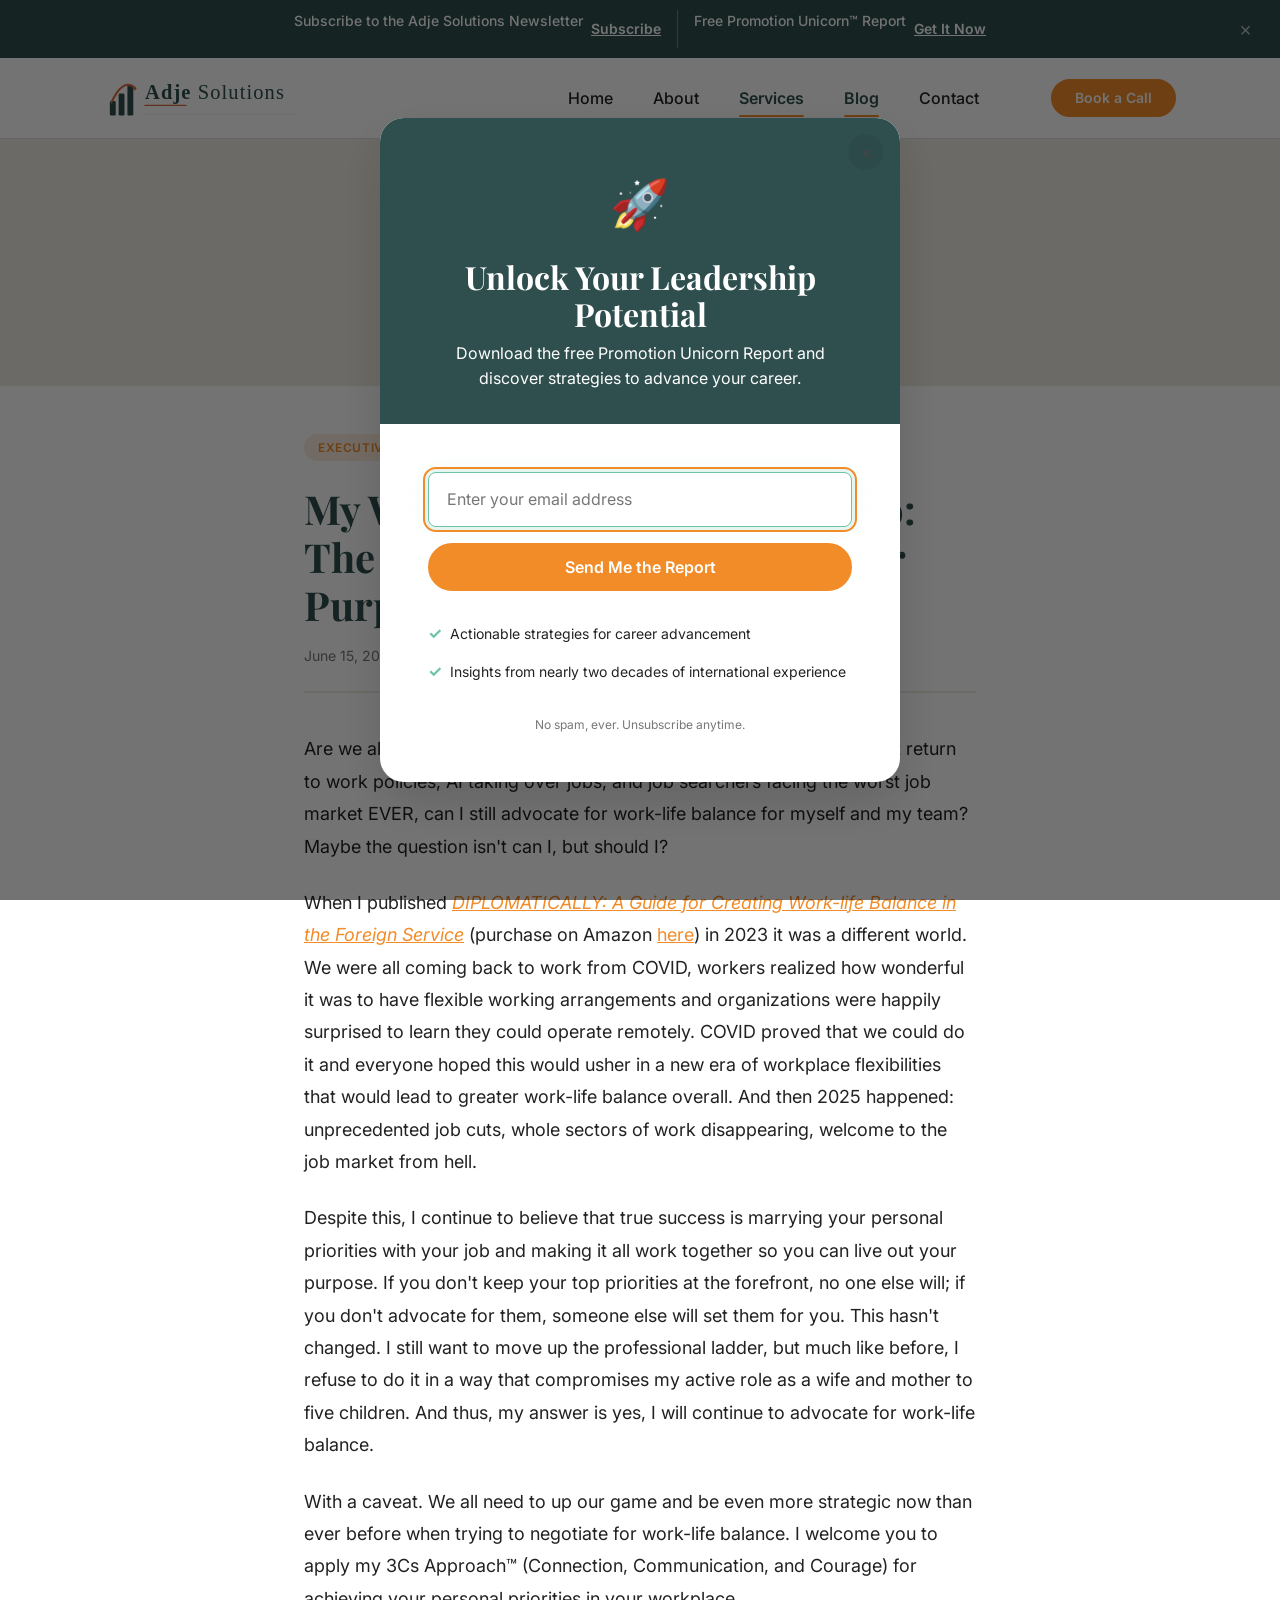
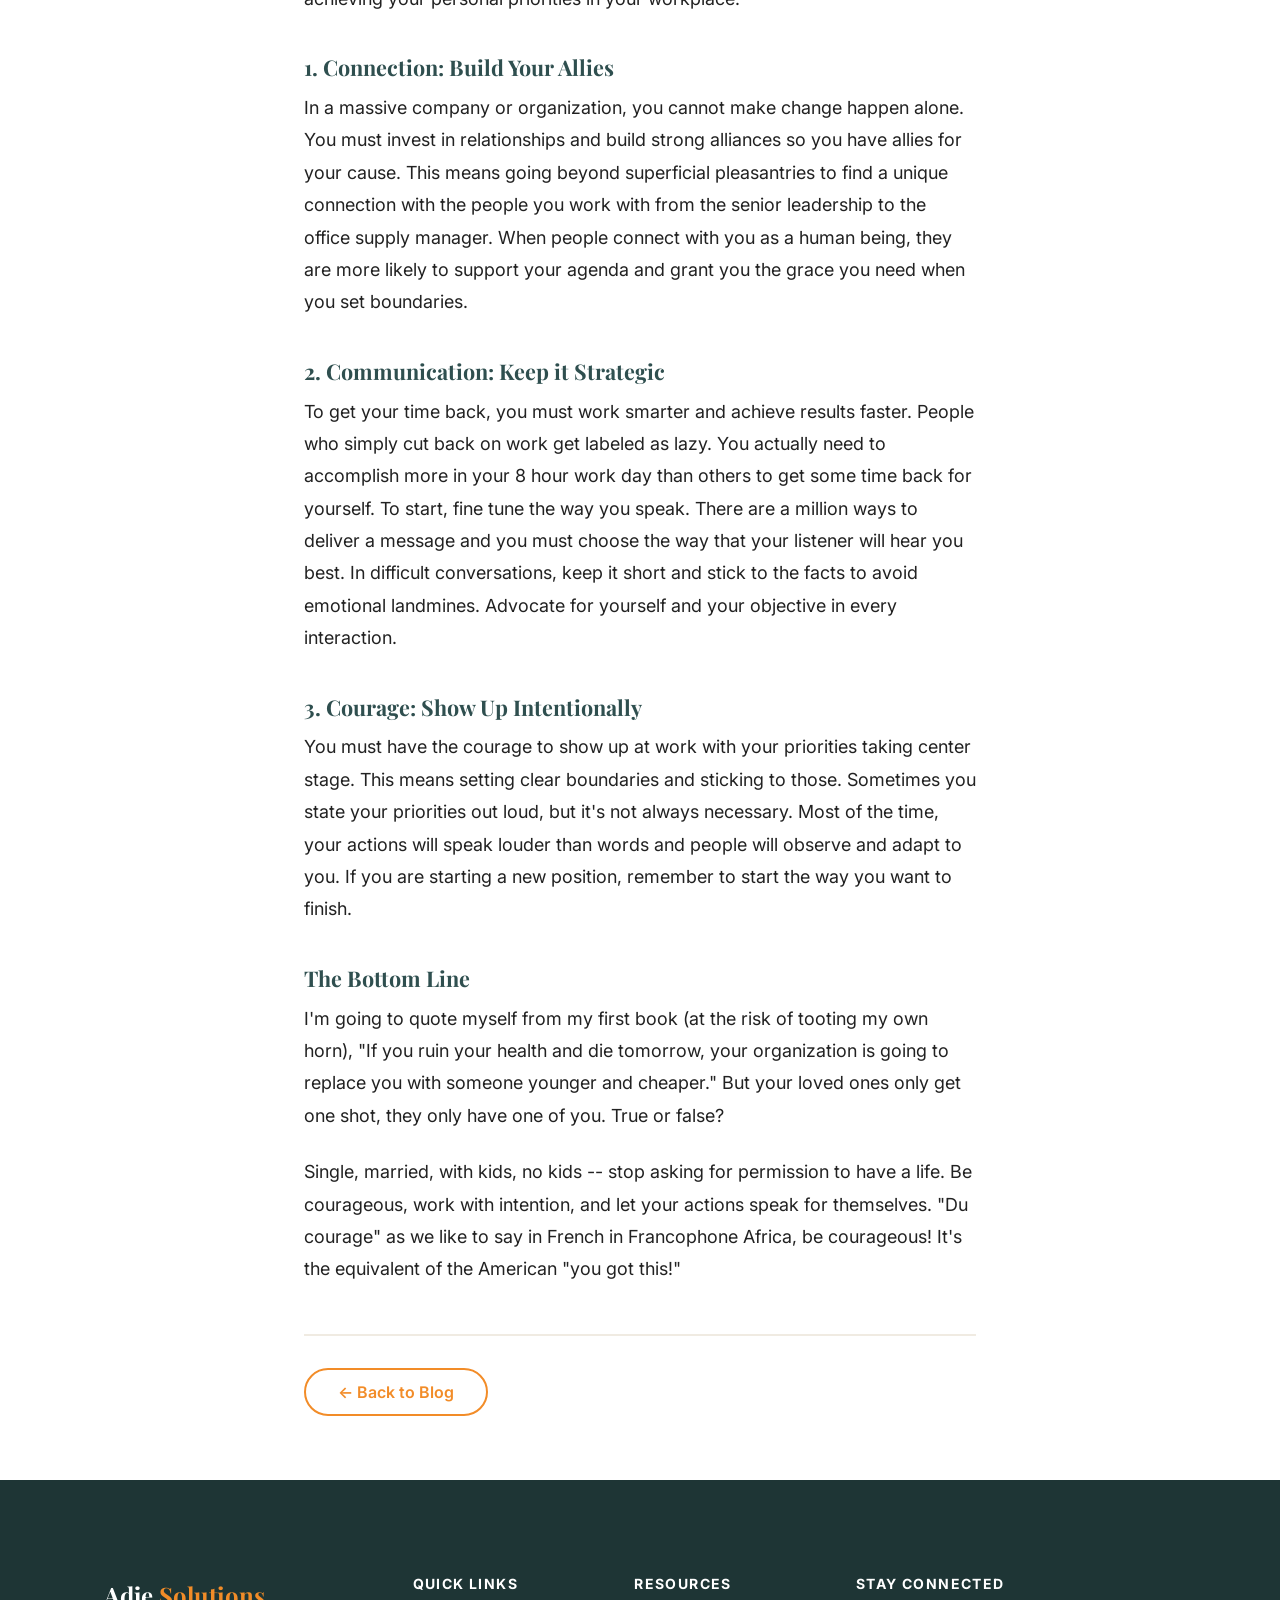
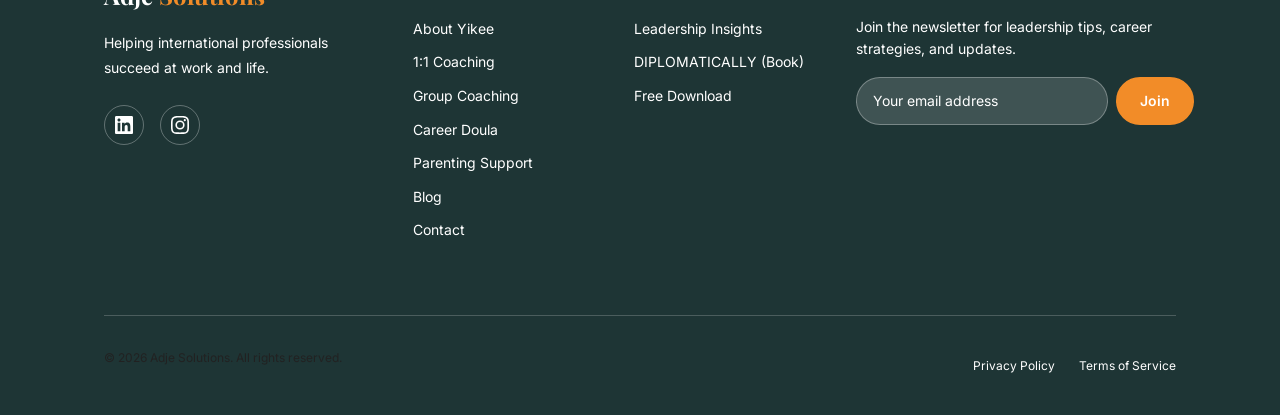
<file: blog/work-life-balance-manifesto.html>
<!DOCTYPE html>
<html lang="en">
<head>
  <meta charset="UTF-8">
  <meta name="viewport" content="width=device-width, initial-scale=1.0">
  <title>My Work-Life Balance Manifesto: The 3Cs Approach to Living Your Purpose | Adje Solutions</title>
  <meta name="description" content="Are we allowed to talk about work-life balance anymore? Yikee Adje shares her 3Cs Approach (Connection, Communication, and Courage) for living your purpose.">

  <!-- Open Graph Tags -->
  <meta property="og:title" content="My Work-Life Balance Manifesto: The 3Cs Approach to Living Your Purpose | Adje Solutions">
  <meta property="og:description" content="Are we allowed to talk about work-life balance anymore? Yikee Adje shares her 3Cs Approach™ (Connection, Communication, and Courage) for living your purpose.">
  <meta property="og:type" content="article">
  <meta property="og:url" content="https://www.adjesolutions.com/blog/work-life-balance-manifesto.html">
  <meta property="og:image" content="https://www.adjesolutions.com/assets/og-image.jpg">
  <meta property="og:site_name" content="Adje Solutions">

  <!-- Favicon -->
  <link rel="icon" href="../assets/favicon.ico" type="image/x-icon">
  <link rel="apple-touch-icon" href="../assets/apple-touch-icon.png">

  <!-- Google Fonts -->
  <link rel="preconnect" href="https://fonts.googleapis.com">
  <link rel="preconnect" href="https://fonts.gstatic.com" crossorigin>
  <link href="https://fonts.googleapis.com/css2?family=Inter:wght@300;400;500;600;700&family=Playfair+Display:ital,wght@0,400;0,500;0,600;0,700;0,800;0,900;1,400;1,500;1,600;1,700&display=swap" rel="stylesheet">

  <!-- Stylesheet -->
  <link rel="stylesheet" href="../css/style.css">
  <script src="../js/main.js" defer></script>

  <!-- Blog Post Styles -->
  <style>
    .blog-post {
      padding: 3rem 0 4rem;
    }
    .blog-post__category {
      display: inline-block;
      background: rgba(242, 140, 40, 0.15);
      color: #F28C28;
      font-weight: 600;
      font-size: 0.75rem;
      padding: 4px 14px;
      border-radius: 100px;
      text-transform: uppercase;
      letter-spacing: 0.05em;
      margin-bottom: 1.5rem;
    }
    .blog-post__title {
      font-family: 'Playfair Display', Georgia, serif;
      font-size: 2.5rem;
      color: #2F4F4F;
      line-height: 1.2;
      margin-bottom: 1rem;
    }
    .blog-post__meta {
      font-size: 0.875rem;
      color: #777;
      margin-bottom: 2.5rem;
      padding-bottom: 1.5rem;
      border-bottom: 2px solid #f0ebe2;
    }
    .blog-post__body p {
      font-size: 1.125rem;
      line-height: 1.8;
      color: #222;
      margin-bottom: 1.5rem;
    }
    .blog-post__body h4 {
      font-family: 'Playfair Display', Georgia, serif;
      font-size: 1.35rem;
      font-weight: 700;
      color: #2F4F4F;
      margin-top: 2.5rem;
      margin-bottom: 0.75rem;
    }
    .blog-post__body strong {
      color: #2F4F4F;
    }
    .blog-post__body a {
      color: #F28C28;
      text-decoration: underline;
    }
    .blog-post__footer {
      margin-top: 3rem;
      padding-top: 2rem;
      border-top: 2px solid #f0ebe2;
    }
    @media (max-width: 768px) {
      .blog-post__title { font-size: 1.75rem; }
    }
  </style>
</head>
<body>

  <!-- Skip to content (accessibility) -->
  <a href="#main-content" class="skip-link">Skip to main content</a>

  <!-- ============================================================
       TOP NEWSLETTER BAR
       ============================================================ -->
  <div class="newsletter-bar" id="newsletter-bar">
    <div class="container newsletter-bar__container">
      <div class="newsletter-bar__left">
        <p class="newsletter-bar__text">Subscribe to the Adje Solutions Newsletter</p>
        <a href="#footer-newsletter" class="newsletter-bar__btn">Subscribe</a>
      </div>
      <div class="newsletter-bar__right">
        <p class="newsletter-bar__text">Free Promotion Unicorn™ Report</p>
        <a href="#" class="newsletter-bar__btn" id="openLeadModalBar">Get It Now</a>
      </div>
      <button class="newsletter-bar__close" aria-label="Close">&times;</button>
    </div>
  </div>

  <!-- ============================================================
       HEADER & NAVIGATION
       ============================================================ -->
  <header class="header">
    <div class="container">
      <a href="../index.html" class="header__logo">
        <img src="../assets/logo.svg" alt="Adje Solutions" width="180" height="44">
      </a>

      <!-- Desktop Navigation -->
      <nav class="nav" aria-label="Main navigation">
        <ul class="nav__list">
          <li><a href="../index.html" class="nav__link">Home</a></li>
          <li><a href="../about.html" class="nav__link">About</a></li>
          <li class="nav__item--dropdown">
            <a href="#" class="nav__link" aria-haspopup="true" aria-expanded="false">Services</a>
            <ul class="nav__dropdown" role="menu">
              <li><a href="../coaching.html" class="nav__dropdown-link" role="menuitem">1:1 Coaching</a></li>
              <li><a href="../group-coaching.html" class="nav__dropdown-link" role="menuitem">Group Coaching</a></li>
              <li><a href="../doula.html" class="nav__dropdown-link" role="menuitem">Career Doula</a></li>
              <li><a href="../parenting.html" class="nav__dropdown-link" role="menuitem">Parenting Support</a></li>
            </ul>
          </li>
          <li><a href="../blog.html" class="nav__link is-active">Blog</a></li>
          <li><a href="../contact.html" class="nav__link">Contact</a></li>
        </ul>
        <a href="../contact.html" class="btn btn--primary btn--sm nav__cta">Book a Call</a>
      </nav>

      <!-- Mobile Hamburger Toggle -->
      <button class="nav-toggle" aria-label="Toggle navigation menu" aria-expanded="false">
        <span class="nav-toggle__bar"></span>
        <span class="nav-toggle__bar"></span>
        <span class="nav-toggle__bar"></span>
      </button>
    </div>
  </header>

  <!-- Mobile Navigation Overlay -->
  <div class="mobile-nav" aria-hidden="true">
    <ul class="mobile-nav__list">
      <li><a href="../index.html" class="mobile-nav__link">Home</a></li>
      <li><a href="../about.html" class="mobile-nav__link">About</a></li>
      <li><a href="../coaching.html" class="mobile-nav__link">1:1 Coaching</a></li>
      <li><a href="../group-coaching.html" class="mobile-nav__link">Group Coaching</a></li>
      <li><a href="../doula.html" class="mobile-nav__link">Career Doula</a></li>
      <li><a href="../parenting.html" class="mobile-nav__link">Parenting Support</a></li>
      <li><a href="../blog.html" class="mobile-nav__link is-active">Blog</a></li>
      <li><a href="../contact.html" class="mobile-nav__link">Contact</a></li>
    </ul>
    <a href="../contact.html" class="btn btn--primary mobile-nav__cta">Book a Call</a>
  </div>

  <!-- ============================================================
       MAIN CONTENT
       ============================================================ -->
  <main id="main-content">

    <!-- ---- Breadcrumb ---- -->
    <section class="service-hero page-hero">
      <div class="container">
        <nav class="breadcrumbs" aria-label="Breadcrumb">
          <a href="../index.html">Home</a>
          <span>/</span>
          <a href="../blog.html">Blog</a>
          <span>/</span>
          My Work-Life Balance Manifesto
        </nav>
      </div>
    </section>

    <!-- ---- Article ---- -->
    <article class="blog-post">
      <div class="container" style="max-width: 800px;">
        <div class="blog-post__category">Executive Coaching Corner</div>
        <h1 class="blog-post__title">My Work-Life Balance Manifesto: The 3Cs Approach to Living Your Purpose</h1>
        <div class="blog-post__meta">
          <span>June 15, 2026</span> · <span>By Yikee Adje</span>
        </div>
        <div class="blog-post__body">
          <p>Are we allowed to talk about work-life balance anymore? With the latest return to work policies, AI taking over jobs, and job searchers facing the worst job market EVER, can I still advocate for work-life balance for myself and my team? Maybe the question isn't can I, but should I?</p>

          <p>When I published <a href="https://www.amazon.com/DIPLOMATICALLY-Creating-Work-Life-Balance-Foreign-ebook/dp/B0CN52ZV9L" target="_blank" rel="noopener noreferrer"><em>DIPLOMATICALLY: A Guide for Creating Work-life Balance in the Foreign Service</em></a> (purchase on Amazon <a href="https://www.amazon.com/DIPLOMATICALLY-Creating-Work-Life-Balance-Foreign-ebook/dp/B0CN52ZV9L" target="_blank" rel="noopener noreferrer">here</a>) in 2023 it was a different world. We were all coming back to work from COVID, workers realized how wonderful it was to have flexible working arrangements and organizations were happily surprised to learn they could operate remotely. COVID proved that we could do it and everyone hoped this would usher in a new era of workplace flexibilities that would lead to greater work-life balance overall. And then 2025 happened: unprecedented job cuts, whole sectors of work disappearing, welcome to the job market from hell.</p>

          <p>Despite this, I continue to believe that true success is marrying your personal priorities with your job and making it all work together so you can live out your purpose. If you don't keep your top priorities at the forefront, no one else will; if you don't advocate for them, someone else will set them for you. This hasn't changed. I still want to move up the professional ladder, but much like before, I refuse to do it in a way that compromises my active role as a wife and mother to five children. And thus, my answer is yes, I will continue to advocate for work-life balance.</p>

          <p>With a caveat. We all need to up our game and be even more strategic now than ever before when trying to negotiate for work-life balance. I welcome you to apply my 3Cs Approach&trade; (Connection, Communication, and Courage) for achieving your personal priorities in your workplace.</p>

          <h4>1. Connection: Build Your Allies</h4>
          <p>In a massive company or organization, you cannot make change happen alone. You must invest in relationships and build strong alliances so you have allies for your cause. This means going beyond superficial pleasantries to find a unique connection with the people you work with from the senior leadership to the office supply manager. When people connect with you as a human being, they are more likely to support your agenda and grant you the grace you need when you set boundaries.</p>

          <h4>2. Communication: Keep it Strategic</h4>
          <p>To get your time back, you must work smarter and achieve results faster. People who simply cut back on work get labeled as lazy. You actually need to accomplish more in your 8 hour work day than others to get some time back for yourself. To start, fine tune the way you speak. There are a million ways to deliver a message and you must choose the way that your listener will hear you best. In difficult conversations, keep it short and stick to the facts to avoid emotional landmines. Advocate for yourself and your objective in every interaction.</p>

          <h4>3. Courage: Show Up Intentionally</h4>
          <p>You must have the courage to show up at work with your priorities taking center stage. This means setting clear boundaries and sticking to those. Sometimes you state your priorities out loud, but it's not always necessary. Most of the time, your actions will speak louder than words and people will observe and adapt to you. If you are starting a new position, remember to start the way you want to finish.</p>

          <h4>The Bottom Line</h4>
          <p>I'm going to quote myself from my first book (at the risk of tooting my own horn), "If you ruin your health and die tomorrow, your organization is going to replace you with someone younger and cheaper." But your loved ones only get one shot, they only have one of you. True or false?</p>

          <p>Single, married, with kids, no kids -- stop asking for permission to have a life. Be courageous, work with intention, and let your actions speak for themselves. "Du courage" as we like to say in French in Francophone Africa, be courageous! It's the equivalent of the American "you got this!"</p>
        </div>
        <div class="blog-post__footer">
          <a href="../blog.html" class="btn btn--secondary">&larr; Back to Blog</a>
        </div>
      </div>
    </article>

  </main>

  <!-- ============================================================
       FOOTER
       ============================================================ -->
  <footer class="footer">
    <div class="container">
      <div class="footer__grid">
        <!-- Brand Column -->
        <div class="footer__brand">
          <a href="../index.html" class="footer__logo">Adje <span>Solutions</span></a>
          <p>Helping international professionals succeed at work and life.</p>
          <div class="footer__social">
            <a href="https://www.linkedin.com/in/yikeeadje/" target="_blank" rel="noopener noreferrer" aria-label="LinkedIn">
              <svg xmlns="http://www.w3.org/2000/svg" width="18" height="18" viewBox="0 0 24 24" fill="currentColor"><path d="M20.447 20.452h-3.554v-5.569c0-1.328-.027-3.037-1.852-3.037-1.853 0-2.136 1.445-2.136 2.939v5.667H9.351V9h3.414v1.561h.046c.477-.9 1.637-1.85 3.37-1.85 3.601 0 4.267 2.37 4.267 5.455v6.286zM5.337 7.433c-1.144 0-2.063-.926-2.063-2.065 0-1.138.92-2.063 2.063-2.063 1.14 0 2.064.925 2.064 2.063 0 1.139-.925 2.065-2.064 2.065zm1.782 13.019H3.555V9h3.564v11.452zM22.225 0H1.771C.792 0 0 .774 0 1.729v20.542C0 23.227.792 24 1.771 24h20.451C23.2 24 24 23.227 24 22.271V1.729C24 .774 23.2 0 22.222 0h.003z"/></svg>
            </a>
            <a href="https://www.instagram.com/adjesolutions/" target="_blank" rel="noopener noreferrer" aria-label="Instagram">
              <svg xmlns="http://www.w3.org/2000/svg" width="18" height="18" viewBox="0 0 24 24" fill="currentColor"><path d="M12 2.163c3.204 0 3.584.012 4.85.07 3.252.148 4.771 1.691 4.919 4.919.058 1.265.069 1.645.069 4.849 0 3.205-.012 3.584-.069 4.849-.149 3.225-1.664 4.771-4.919 4.919-1.266.058-1.644.07-4.85.07-3.204 0-3.584-.012-4.849-.07-3.26-.149-4.771-1.699-4.919-4.92-.058-1.265-.07-1.644-.07-4.849 0-3.204.013-3.583.07-4.849.149-3.227 1.664-4.771 4.919-4.919 1.266-.057 1.645-.069 4.849-.069zM12 0C8.741 0 8.333.014 7.053.072 2.695.272.273 2.69.073 7.052.014 8.333 0 8.741 0 12c0 3.259.014 3.668.072 4.948.2 4.358 2.618 6.78 6.98 6.98C8.333 23.986 8.741 24 12 24c3.259 0 3.668-.014 4.948-.072 4.354-.2 6.782-2.618 6.979-6.98.059-1.28.073-1.689.073-4.948 0-3.259-.014-3.667-.072-4.947-.196-4.354-2.617-6.78-6.979-6.98C15.668.014 15.259 0 12 0zm0 5.838a6.162 6.162 0 1 0 0 12.324 6.162 6.162 0 0 0 0-12.324zM12 16a4 4 0 1 1 0-8 4 4 0 0 1 0 8zm6.406-11.845a1.44 1.44 0 1 0 0 2.881 1.44 1.44 0 0 0 0-2.881z"/></svg>
            </a>
          </div>
        </div>

        <!-- Quick Links Column -->
        <div class="footer__column">
          <h4>Quick Links</h4>
          <ul class="footer__links">
            <li><a href="../about.html">About Yikee</a></li>
            <li><a href="../coaching.html">1:1 Coaching</a></li>
            <li><a href="../group-coaching.html">Group Coaching</a></li>
            <li><a href="../doula.html">Career Doula</a></li>
            <li><a href="../parenting.html">Parenting Support</a></li>
            <li><a href="../blog.html">Blog</a></li>
            <li><a href="../contact.html">Contact</a></li>
          </ul>
        </div>

        <!-- Resources Column -->
        <div class="footer__column">
          <h4>Resources</h4>
          <ul class="footer__links">
            <li><a href="../blog.html">Leadership Insights</a></li>
            <li><a href="https://www.amazon.com/DIPLOMATICALLY-Creating-Work-Life-Balance-Foreign-ebook/dp/B0CN52ZV9L" target="_blank" rel="noopener noreferrer">DIPLOMATICALLY (Book)</a></li>
            <li><a href="#lead-modal">Free Download</a></li>
          </ul>
        </div>

        <!-- Newsletter Column -->
        <div class="footer__newsletter">
          <h4>Stay Connected</h4>
          <p>Join the newsletter for leadership tips, career strategies, and updates.</p>
          <form class="footer__newsletter-form newsletter-form" action="#" method="POST">
            <input type="email" class="footer__newsletter-input" placeholder="Your email address" aria-label="Email for newsletter" required>
            <button type="submit" class="btn btn--primary btn--sm">Join</button>
          </form>
        </div>
      </div>

      <!-- Footer Bottom -->
      <div class="footer__bottom">
        <p>&copy; 2026 Adje Solutions. All rights reserved.</p>
        <div class="footer__bottom-links">
          <a href="#">Privacy Policy</a>
          <a href="#">Terms of Service</a>
        </div>
      </div>
    </div>
  </footer>

  <!-- ============================================================
       LEAD MAGNET MODAL
       ============================================================ -->
  <div class="modal-overlay lead-modal" id="lead-modal" aria-hidden="true" role="dialog" aria-labelledby="modal-title">
    <div class="modal">
      <button class="modal__close modal-close" aria-label="Close modal">&times;</button>
      <div class="modal__header">
        <div class="modal__header-icon">&#128640;</div>
        <h3 id="modal-title">Unlock Your Leadership Potential</h3>
        <p>Download the free Promotion Unicorn Report and discover strategies to advance your career.</p>
      </div>
      <div class="modal__body">
        <form class="modal__form newsletter-form" action="#" method="POST">
          <div class="form-group">
            <input type="email" class="form-input" placeholder="Enter your email address" aria-label="Email address" required>
          </div>
          <button type="submit" class="btn btn--primary" style="width: 100%;">Send Me the Report</button>
          <ul class="modal__benefits">
            <li>Actionable strategies for career advancement</li>
            <li>Insights from nearly two decades of international experience</li>
          </ul>
          <p class="modal__disclaimer">No spam, ever. Unsubscribe anytime.</p>
        </form>
      </div>
    </div>
  </div>

</body>
</html>
</file>
<file: css/style.css>
/* ============================================================
   ADJE SOLUTIONS - Main Stylesheet
   Professional Coaching & Consulting | Yikee Adje
   ============================================================
   Brand Colors:
     Primary (Deep Green):     #2F4F4F
     Accent (Burnt Orange):    #D96C3D
     Warm Cream Background:    #f9f6f1
     White:                    #ffffff
     Dark Text:                #1a1a1a
     Light Text on Dark:       #f0ece4
     Accent Green:             #5a9e8f
   Typography:
     Headings: "Playfair Display", serif
     Body:     "Inter", sans-serif
   ============================================================ */

/* ----- Google Fonts Import ----- */
@import url('https://fonts.googleapis.com/css2?family=Inter:wght@300;400;500;600;700&family=Playfair+Display:ital,wght@0,400;0,500;0,600;0,700;0,800;0,900;1,400;1,500;1,600;1,700&display=swap');

/* ============================================================
   0. CSS CUSTOM PROPERTIES
   ============================================================ */
:root {
  /* Colors */
  --color-primary:        #2F4F4F;
  --color-primary-dark:   #1e3535;
  --color-accent:         #F28C28;
  --color-accent-hover:   #e07518;
  --color-accent-light:   rgba(242, 140, 40, 0.15);
  --color-cream:          #f0ebe2;
  --color-white:          #ffffff;
  --color-dark:           #000000;
  --color-light-text:     #ffffff;
  --color-green-accent:   #6BC4A6;
  --color-green-light:    rgba(107, 196, 166, 0.12);
  --color-gray-100:       #f5f5f5;
  --color-gray-200:       #e0e0e0;
  --color-gray-300:       #b0b0b0;
  --color-gray-400:       #777777;
  --color-gray-500:       #444444;
  --color-gray-600:       #222222;
  --color-overlay:        rgba(0, 0, 0, 0.8);

  /* Typography */
  --font-heading:  'Playfair Display', Georgia, 'Times New Roman', serif;
  --font-body:     'Inter', -apple-system, BlinkMacSystemFont, 'Segoe UI', sans-serif;
  --fs-xs:    0.75rem;    /* 12px */
  --fs-sm:    0.875rem;   /* 14px */
  --fs-base:  1rem;       /* 16px */
  --fs-md:    1.125rem;   /* 18px */
  --fs-lg:    1.25rem;    /* 20px */
  --fs-xl:    1.5rem;     /* 24px */
  --fs-2xl:   2rem;       /* 32px */
  --fs-3xl:   2.5rem;     /* 40px */
  --fs-4xl:   3rem;       /* 48px */
  --fs-5xl:   3.75rem;    /* 60px */
  --fs-hero:  4.5rem;     /* 72px */
  --lh-tight:   1.15;
  --lh-snug:    1.3;
  --lh-normal:  1.6;
  --lh-relaxed: 1.8;

  /* Spacing */
  --space-xs:   0.25rem;
  --space-sm:   0.5rem;
  --space-md:   1rem;
  --space-lg:   1.5rem;
  --space-xl:   2rem;
  --space-2xl:  3rem;
  --space-3xl:  4rem;
  --space-4xl:  6rem;
  --space-5xl:  8rem;

  /* Layout */
  --container-max:   1200px;
  --container-narrow: 800px;
  --container-wide:  1400px;
  --header-height:   80px;
  --newsletter-bar-height: 44px;
  --border-radius:    8px;
  --border-radius-lg: 16px;
  --border-radius-xl: 24px;
  --border-radius-pill: 100px;

  /* Shadows */
  --shadow-sm:    0 1px 3px rgba(0, 0, 0, 0.12), 0 1px 2px rgba(0, 0, 0, 0.04);
  --shadow-md:    0 4px 12px rgba(0, 0, 0, 0.08);
  --shadow-lg:    0 10px 30px rgba(0, 0, 0, 0.1);
  --shadow-xl:    0 20px 50px rgba(0, 0, 0, 0.14);
  --shadow-card:  0 4px 20px rgba(47, 79, 79, 0.08);
  --shadow-lift:  0 12px 36px rgba(47, 79, 79, 0.15);

  /* Transitions */
  --transition-fast:   150ms ease;
  --transition-base:   300ms ease;
  --transition-slow:   500ms ease;
  --transition-spring: 400ms cubic-bezier(0.34, 1.56, 0.64, 1);
}


/* ============================================================
   1. RESET & BASE
   ============================================================ */
*,
*::before,
*::after {
  margin: 0;
  padding: 0;
  box-sizing: border-box;
}

html {
  scroll-behavior: smooth;
  -webkit-text-size-adjust: 100%;
  font-size: 16px;
}

body {
  font-family: var(--font-body);
  font-size: var(--fs-base);
  font-weight: 400;
  line-height: var(--lh-normal);
  color: var(--color-dark);
  background-color: var(--color-white);
  -webkit-font-smoothing: antialiased;
  -moz-osx-font-smoothing: grayscale;
  overflow-x: hidden;
}

img {
  max-width: 100%;
  height: auto;
  display: block;
}

a {
  color: var(--color-green-accent);
  text-decoration: none;
  transition: color var(--transition-fast);
}

a:hover {
  color: var(--color-accent);
}

ul, ol {
  list-style: none;
}

button,
input,
select,
textarea {
  font-family: inherit;
  font-size: inherit;
  line-height: inherit;
  color: inherit;
}

button {
  cursor: pointer;
  border: none;
  background: none;
}

h1, h2, h3, h4, h5, h6 {
  font-family: var(--font-heading);
  font-weight: 700;
  line-height: var(--lh-tight);
  color: var(--color-primary);
}

h1 { font-size: var(--fs-4xl); }
h2 { font-size: var(--fs-3xl); }
h3 { font-size: var(--fs-2xl); }
h4 { font-size: var(--fs-xl);  }
h5 { font-size: var(--fs-lg);  }
h6 { font-size: var(--fs-md);  }

p {
  margin-bottom: var(--space-md);
  color: var(--color-gray-600);
}

p:last-child {
  margin-bottom: 0;
}

::selection {
  background-color: var(--color-accent);
  color: var(--color-white);
}


/* ============================================================
   2. UTILITY CLASSES
   ============================================================ */
.container {
  width: 100%;
  max-width: var(--container-max);
  margin: 0 auto;
  padding: 0 var(--space-lg);
}

.container--narrow {
  max-width: var(--container-narrow);
}

.container--wide {
  max-width: var(--container-wide);
}

.section {
  padding: var(--space-4xl) 0;
}

.section--cream {
  background-color: var(--color-cream);
}

.section--dark {
  background-color: var(--color-primary);
  color: var(--color-white);
}

.section--dark h2,
.section--dark h3,
.section--dark h4 {
  color: var(--color-white);
}

.section--dark p {
  color: rgba(255, 255, 255, 1);
}

.section--dark .btn--primary {
  background-color: var(--color-accent);
  border-color: var(--color-accent);
}

.section--dark .service-card h4 {
  color: var(--color-primary);
}

.section--dark .service-card p {
  color: var(--color-gray-600);
}

.section-header {
  text-align: center;
  max-width: 680px;
  margin: 0 auto var(--space-3xl);
}

.section-header h2 {
  margin-bottom: var(--space-md);
}

.section-header .section-subtitle {
  font-size: var(--fs-md);
  color: var(--color-gray-500);
}

.section-header .accent-line {
  display: block;
  width: 60px;
  height: 3px;
  background-color: var(--color-accent);
  margin: var(--space-lg) auto 0;
  border-radius: 2px;
}

.text-center  { text-align: center; }
.text-left    { text-align: left; }
.text-right   { text-align: right; }
.text-accent  { color: var(--color-accent); }
.text-primary { color: var(--color-primary); }
.text-white   { color: var(--color-white); }

.visually-hidden {
  position: absolute;
  width: 1px;
  height: 1px;
  padding: 0;
  margin: -1px;
  overflow: hidden;
  clip: rect(0, 0, 0, 0);
  white-space: nowrap;
  border: 0;
}


/* ============================================================
   3. BUTTONS
   ============================================================ */
.btn {
  display: inline-flex;
  align-items: center;
  justify-content: center;
  gap: var(--space-sm);
  padding: 14px 32px;
  font-family: var(--font-body);
  font-size: var(--fs-base);
  font-weight: 600;
  line-height: 1;
  text-align: center;
  text-decoration: none;
  border: 2px solid transparent;
  border-radius: var(--border-radius-pill);
  cursor: pointer;
  transition:
    background-color var(--transition-base),
    color var(--transition-base),
    border-color var(--transition-base),
    transform var(--transition-fast),
    box-shadow var(--transition-base);
  white-space: nowrap;
}

.btn:active {
  transform: scale(0.97);
}

/* Primary - Burnt Orange */
.btn--primary {
  background-color: var(--color-accent);
  color: var(--color-white);
  border-color: var(--color-accent);
}

.btn--primary:hover {
  background-color: var(--color-accent-hover);
  border-color: var(--color-accent-hover);
  color: var(--color-white);
  box-shadow: 0 8px 30px rgba(242, 140, 40, 0.5), 0 0 60px rgba(242, 140, 40, 0.2);
  transform: translateY(-3px) scale(1.02);
}

.hero .btn--primary {
  animation: btnPulse 2.5s ease-in-out infinite;
  position: relative;
}

.hero .btn--primary::before {
  content: '';
  position: absolute;
  inset: -3px;
  border-radius: var(--border-radius-pill);
  background: var(--color-accent);
  z-index: -1;
  opacity: 0.5;
  filter: blur(10px);
}

@keyframes btnPulse {
  0%, 100% { box-shadow: 0 4px 15px rgba(242, 140, 40, 0.3); }
  50%      { box-shadow: 0 4px 30px rgba(242, 140, 40, 0.6), 0 0 50px rgba(242, 140, 40, 0.2); }
}

@keyframes btnGlow {
  0%   { background-position: 0% 50%; }
  100% { background-position: 200% 50%; }
}

/* Secondary - Outlined */
.btn--secondary {
  background-color: transparent;
  color: var(--color-accent);
  border-color: var(--color-accent);
}

.btn--secondary:hover {
  background-color: var(--color-accent);
  color: var(--color-white);
  transform: translateY(-2px);
}

/* White variant */
.btn--white {
  background-color: var(--color-white);
  color: var(--color-primary);
  border-color: var(--color-white);
}

.btn--white:hover {
  background-color: transparent;
  color: var(--color-white);
  border-color: var(--color-white);
  transform: translateY(-2px);
}

/* Ghost - transparent with border */
.btn--ghost {
  background-color: transparent;
  color: var(--color-white);
  border-color: #ffffff;
}

.btn--ghost:hover {
  background-color: var(--color-white);
  color: var(--color-primary);
  border-color: var(--color-white);
  transform: translateY(-2px);
}

/* Dark variant */
.btn--dark {
  background-color: var(--color-primary);
  color: var(--color-white);
  border-color: var(--color-primary);
}

.btn--dark:hover {
  background-color: var(--color-primary-dark);
  border-color: var(--color-primary-dark);
  color: var(--color-white);
  box-shadow: 0 6px 20px rgba(47, 79, 79, 0.3);
  transform: translateY(-2px);
}

/* Sizes */
.btn--sm {
  padding: 10px 22px;
  font-size: var(--fs-sm);
}

.btn--lg {
  padding: 18px 42px;
  font-size: var(--fs-md);
}

/* Link-style button */
.btn--link {
  padding: 0;
  background: none;
  border: none;
  color: var(--color-accent);
  font-weight: 600;
  border-radius: 0;
  border-bottom: 2px solid transparent;
}

.btn--link:hover {
  color: var(--color-accent-hover);
  border-bottom-color: var(--color-accent-hover);
  transform: none;
}

.btn--link::after {
  content: '\2192';
  display: inline-block;
  margin-left: 6px;
  transition: transform var(--transition-base);
}

.btn--link:hover::after {
  transform: translateX(4px);
}


/* ============================================================
   4. TOP NEWSLETTER BAR
   ============================================================ */
.newsletter-bar {
  background-color: var(--color-primary);
  color: var(--color-white);
  padding: 10px 0;
  font-size: var(--fs-sm);
  text-align: center;
  position: relative;
  z-index: 1001;
}

.newsletter-bar .container,
.newsletter-bar__container {
  display: flex;
  align-items: center;
  justify-content: center;
  gap: var(--space-md);
  flex-wrap: wrap;
}

.newsletter-bar__left,
.newsletter-bar__right {
  display: flex;
  align-items: center;
  gap: var(--space-sm);
}

.newsletter-bar__left {
  padding-right: var(--space-md);
  border-right: 1px solid rgba(255, 255, 255, 0.3);
}

.newsletter-bar__text {
  font-weight: 500;
  color: #ffffff;
}

.newsletter-bar__btn {
  color: #ffffff;
  font-weight: 600;
  text-decoration: underline;
  white-space: nowrap;
}

.newsletter-bar__text strong {
  color: var(--color-accent);
}

.newsletter-bar__link {
  color: var(--color-white);
  font-weight: 600;
  text-decoration: underline;
  text-decoration-color: var(--color-accent);
  text-underline-offset: 3px;
  transition: color var(--transition-fast), text-decoration-color var(--transition-fast);
}

.newsletter-bar__link:hover {
  color: var(--color-accent);
  text-decoration-color: var(--color-accent);
}

.newsletter-bar__close {
  position: absolute;
  right: var(--space-lg);
  top: 50%;
  transform: translateY(-50%);
  color: var(--color-light-text);
  font-size: var(--fs-lg);
  line-height: 1;
  opacity: 0.6;
  transition: opacity var(--transition-fast);
  background: none;
  border: none;
  cursor: pointer;
  padding: 4px;
}

.newsletter-bar__close:hover {
  opacity: 1;
}

/* Hidden state */
.newsletter-bar.is-hidden {
  display: none;
}


/* ============================================================
   5. HEADER & NAVIGATION
   ============================================================ */
.header {
  position: sticky;
  top: 0;
  left: 0;
  right: 0;
  z-index: 1000;
  background-color: rgba(255, 255, 255, 0.97);
  backdrop-filter: blur(12px);
  -webkit-backdrop-filter: blur(12px);
  border-bottom: 1px solid rgba(0, 0, 0, 0.12);
  transition: box-shadow var(--transition-base), background-color var(--transition-base);
}

.header.is-scrolled {
  box-shadow: var(--shadow-md);
}

.header .container {
  display: flex;
  align-items: center;
  justify-content: space-between;
  height: var(--header-height);
}

/* Logo */
.header__logo {
  display: flex;
  align-items: center;
  gap: var(--space-sm);
  text-decoration: none;
  flex-shrink: 0;
}

.header__logo img {
  height: 44px;
  width: auto;
}

.header__logo-text {
  font-family: var(--font-heading);
  font-size: var(--fs-xl);
  font-weight: 700;
  color: var(--color-primary);
  letter-spacing: -0.02em;
  transition: color var(--transition-fast);
}

.header__logo-text span {
  color: var(--color-accent);
}

.header__logo:hover .header__logo-text {
  color: var(--color-green-accent);
}

/* Desktop Navigation */
.nav {
  display: flex;
  align-items: center;
  gap: var(--space-2xl);
}

.nav__list {
  display: flex;
  align-items: center;
  gap: var(--space-sm);
}

.nav__link {
  display: inline-block;
  padding: 8px 16px;
  font-size: var(--fs-base);
  font-weight: 500;
  color: var(--color-gray-600);
  text-decoration: none;
  border-radius: var(--border-radius);
  transition: color var(--transition-fast), background-color var(--transition-fast);
  position: relative;
}

.nav__link::after {
  content: '';
  position: absolute;
  bottom: 2px;
  left: 16px;
  right: 16px;
  height: 2px;
  background-color: var(--color-accent);
  transform: scaleX(0);
  transform-origin: right;
  transition: transform var(--transition-base);
  border-radius: 1px;
}

.nav__link:hover {
  color: var(--color-primary);
}

.nav__link:hover::after {
  transform: scaleX(1);
  transform-origin: left;
}

.nav__link.is-active {
  color: var(--color-primary);
  font-weight: 600;
}

.nav__link.is-active::after {
  transform: scaleX(1);
}

.nav__cta {
  margin-left: var(--space-sm);
}

/* Dropdown */
.nav__item--dropdown {
  position: relative;
}

.nav__dropdown {
  position: absolute;
  top: 100%;
  left: 50%;
  transform: translateX(-50%) translateY(8px);
  min-width: 220px;
  background-color: var(--color-white);
  border-radius: var(--border-radius);
  box-shadow: var(--shadow-lg);
  padding: var(--space-sm) 0;
  opacity: 0;
  visibility: hidden;
  transition: opacity var(--transition-fast), transform var(--transition-fast), visibility var(--transition-fast);
  border: 1px solid rgba(0, 0, 0, 0.12);
}

.nav__item--dropdown:hover .nav__dropdown {
  opacity: 1;
  visibility: visible;
  transform: translateX(-50%) translateY(0);
}

.nav__dropdown-link {
  display: block;
  padding: 10px 20px;
  font-size: var(--fs-sm);
  color: var(--color-gray-600);
  transition: background-color var(--transition-fast), color var(--transition-fast);
}

.nav__dropdown-link:hover {
  background-color: var(--color-cream);
  color: var(--color-primary);
}

/* Mobile Hamburger */
.nav-toggle {
  display: none;
  flex-direction: column;
  justify-content: center;
  gap: 5px;
  width: 32px;
  height: 32px;
  background: none;
  border: none;
  cursor: pointer;
  z-index: 1010;
  padding: 4px;
}

.nav-toggle__bar {
  display: block;
  width: 100%;
  height: 2px;
  background-color: var(--color-primary);
  border-radius: 2px;
  transition: transform var(--transition-base), opacity var(--transition-fast);
}

.nav-toggle.is-active .nav-toggle__bar:nth-child(1) {
  transform: translateY(7px) rotate(45deg);
}

.nav-toggle.is-active .nav-toggle__bar:nth-child(2) {
  opacity: 0;
}

.nav-toggle.is-active .nav-toggle__bar:nth-child(3) {
  transform: translateY(-7px) rotate(-45deg);
}


/* ============================================================
   6. MOBILE NAVIGATION OVERLAY
   ============================================================ */
.mobile-nav {
  position: fixed;
  top: 0;
  left: 0;
  right: 0;
  bottom: 0;
  z-index: 999;
  background-color: var(--color-white);
  display: flex;
  flex-direction: column;
  justify-content: center;
  align-items: center;
  padding: var(--space-3xl);
  opacity: 0;
  visibility: hidden;
  transform: translateY(-20px);
  transition: opacity var(--transition-slow), visibility var(--transition-slow), transform var(--transition-slow);
}

.mobile-nav.is-open {
  opacity: 1;
  visibility: visible;
  transform: translateY(0);
}

.mobile-nav__list {
  text-align: center;
}

.mobile-nav__link {
  display: block;
  padding: var(--space-md) var(--space-lg);
  font-family: var(--font-heading);
  font-size: var(--fs-2xl);
  font-weight: 600;
  color: var(--color-primary);
  text-decoration: none;
  transition: color var(--transition-fast);
}

.mobile-nav__link:hover,
.mobile-nav__link.is-active {
  color: var(--color-accent);
}

.mobile-nav__cta {
  margin-top: var(--space-2xl);
}

.mobile-nav__social {
  display: flex;
  gap: var(--space-lg);
  margin-top: var(--space-2xl);
}

.mobile-nav__social a {
  color: var(--color-gray-400);
  font-size: var(--fs-xl);
  transition: color var(--transition-fast);
}

.mobile-nav__social a:hover {
  color: var(--color-accent);
}

/* Body lock when mobile nav is open */
body.nav-open {
  overflow: hidden;
}


/* ============================================================
   7. HERO SECTION
   ============================================================ */
.hero {
  position: relative;
  min-height: 100vh;
  display: flex;
  align-items: center;
  justify-content: center;
  padding: var(--space-5xl) 0;
  background-color: var(--color-primary);
  overflow: hidden;
}

.hero::before {
  content: '';
  position: absolute;
  inset: 0;
  background:
    radial-gradient(circle at 20% 80%, rgba(242, 140, 40, 0.12) 0%, transparent 50%),
    radial-gradient(circle at 80% 20%, rgba(107, 196, 166, 0.08) 0%, transparent 50%);
  z-index: 1;
  pointer-events: none;
}

.hero__overlay {
  position: absolute;
  inset: 0;
  background: transparent;
  z-index: 1;
}

.hero__content {
  position: relative;
  z-index: 2;
  text-align: center;
  max-width: 860px;
  margin: 0 auto;
  padding: 0 var(--space-lg);
}

.hero__label {
  display: inline-block;
  padding: 8px 20px;
  font-size: var(--fs-sm);
  font-weight: 600;
  letter-spacing: 0.12em;
  text-transform: uppercase;
  color: var(--color-accent);
  background-color: rgba(217, 108, 61, 0.12);
  border-radius: var(--border-radius-pill);
  margin-bottom: var(--space-xl);
}

.hero__title {
  font-family: var(--font-heading);
  font-size: var(--fs-hero);
  font-weight: 900;
  line-height: var(--lh-tight);
  color: var(--color-white);
  margin-bottom: var(--space-xl);
  letter-spacing: -0.02em;
  text-shadow: 0 4px 30px rgba(0, 0, 0, 0.3);
  animation: titleReveal 1.2s cubic-bezier(0.16, 1, 0.3, 1) both;
}

@keyframes titleReveal {
  from { opacity: 0; transform: translateY(40px); filter: blur(10px); }
  to   { opacity: 1; transform: translateY(0); filter: blur(0); }
}

.hero__title span {
  color: var(--color-accent);
  text-shadow: 0 0 40px rgba(242, 140, 40, 0.4);
}

.hero__subtitle {
  font-size: var(--fs-lg);
  font-weight: 400;
  line-height: var(--lh-relaxed);
  color: #ffffff;
  margin-bottom: var(--space-2xl);
  max-width: 640px;
  margin-left: auto;
  margin-right: auto;
  animation: titleReveal 1.2s cubic-bezier(0.16, 1, 0.3, 1) 0.3s both;
}

.hero__actions {
  animation: titleReveal 1.2s cubic-bezier(0.16, 1, 0.3, 1) 0.6s both;
}

.hero__actions {
  display: flex;
  align-items: center;
  justify-content: center;
  gap: var(--space-md);
  flex-wrap: wrap;
}

.hero__scroll-indicator {
  position: absolute;
  bottom: 40px;
  left: 50%;
  transform: translateX(-50%);
  z-index: 2;
  color: rgba(255, 255, 255, 0.9);
  animation: bounceDown 2s ease-in-out infinite;
}

.hero__scroll-indicator svg {
  width: 28px;
  height: 28px;
}

@keyframes bounceDown {
  0%, 100% { transform: translateX(-50%) translateY(0); }
  50%      { transform: translateX(-50%) translateY(10px); }
}

/* Hero background decoration */
.hero__decoration {
  position: absolute;
  z-index: 1;
  opacity: 0.08;
}

.hero__decoration--circle {
  width: 500px;
  height: 500px;
  border: 2px solid var(--color-white);
  border-radius: 50%;
  top: -100px;
  right: -100px;
}

.hero__decoration--dots {
  bottom: 60px;
  left: 40px;
  width: 120px;
  height: 120px;
  background-image: radial-gradient(circle, var(--color-white) 1.5px, transparent 1.5px);
  background-size: 16px 16px;
}


/* ============================================================
   8. WELCOME / INTRO SECTION
   ============================================================ */
.welcome {
  padding: var(--space-5xl) 0;
}

.welcome__grid {
  display: grid;
  grid-template-columns: 1fr;
  gap: var(--space-3xl);
  align-items: center;
}

.welcome__image {
  position: relative;
}

.welcome__image img {
  border-radius: var(--border-radius-lg);
  box-shadow: 0 20px 60px rgba(0, 0, 0, 0.2);
  width: 100%;
  object-fit: cover;
  aspect-ratio: 4 / 5;
  transition: transform 0.6s cubic-bezier(0.34, 1.56, 0.64, 1), box-shadow 0.6s ease;
}

.welcome__image:hover img {
  transform: scale(1.03);
  box-shadow: 0 30px 80px rgba(0, 0, 0, 0.25), 0 0 0 3px rgba(242, 140, 40, 0.3);
}

.welcome__image::before {
  content: '';
  position: absolute;
  top: -12px;
  left: -12px;
  right: 12px;
  bottom: 12px;
  border: 3px solid var(--color-accent);
  border-radius: var(--border-radius-lg);
  z-index: -1;
  transition: transform 0.6s cubic-bezier(0.34, 1.56, 0.64, 1);
}

.welcome__image:hover::before {
  transform: translate(-4px, -4px);
}

.welcome__content {
  max-width: 560px;
}

.welcome__eyebrow {
  font-size: var(--fs-sm);
  font-weight: 600;
  text-transform: uppercase;
  letter-spacing: 0.1em;
  color: var(--color-accent);
  margin-bottom: var(--space-md);
}

.welcome__content h2 {
  margin-bottom: var(--space-lg);
  font-size: var(--fs-3xl);
}

.welcome__content p {
  font-size: var(--fs-md);
  line-height: var(--lh-relaxed);
  margin-bottom: var(--space-lg);
}

.welcome__signature {
  font-family: var(--font-heading);
  font-size: var(--fs-xl);
  font-style: italic;
  color: var(--color-primary);
  margin-top: var(--space-xl);
}


/* ============================================================
   9. SERVICES GRID
   ============================================================ */
.services {
  padding: var(--space-5xl) 0;
  background-color: var(--color-cream);
}

.services__grid {
  display: grid;
  grid-template-columns: 1fr;
  gap: var(--space-xl);
}

.service-card {
  background-color: var(--color-white);
  border-radius: var(--border-radius-lg);
  padding: var(--space-2xl);
  box-shadow: var(--shadow-card);
  transition:
    transform 0.4s cubic-bezier(0.34, 1.56, 0.64, 1),
    box-shadow 0.4s ease,
    border-color 0.4s ease;
  position: relative;
  overflow: hidden;
  border: 2px solid transparent;
}

.service-card::before {
  content: '';
  position: absolute;
  top: 0;
  left: 0;
  right: 0;
  height: 4px;
  background: var(--color-accent);
  transform: scaleX(0);
  transform-origin: left;
  transition: transform 0.5s cubic-bezier(0.34, 1.56, 0.64, 1);
}

.service-card:hover {
  transform: translateY(-10px) scale(1.02);
  box-shadow: 0 20px 50px rgba(47, 79, 79, 0.2), 0 0 0 1px rgba(242, 140, 40, 0.1);
  border-color: rgba(242, 140, 40, 0.3);
}

.service-card:hover::before {
  transform: scaleX(1);
}

.service-card__icon {
  width: 56px;
  height: 56px;
  display: flex;
  align-items: center;
  justify-content: center;
  background-color: var(--color-green-light);
  color: var(--color-green-accent);
  border-radius: var(--border-radius);
  font-size: var(--fs-xl);
  margin-bottom: var(--space-lg);
  transition: background-color var(--transition-base), color var(--transition-base);
}

.service-card:hover .service-card__icon {
  background-color: var(--color-accent);
  color: var(--color-white);
}

.service-card__title {
  font-size: var(--fs-xl);
  margin-bottom: var(--space-md);
  color: var(--color-primary);
}

.service-card__description {
  font-size: var(--fs-base);
  color: var(--color-gray-500);
  margin-bottom: var(--space-lg);
  line-height: var(--lh-relaxed);
}

.service-card__link {
  font-weight: 600;
  font-size: var(--fs-sm);
  color: var(--color-accent);
  text-decoration: none;
  display: inline-flex;
  align-items: center;
  gap: 6px;
  transition: gap var(--transition-fast), color var(--transition-fast);
}

.service-card__link::after {
  content: '\2192';
  transition: transform var(--transition-fast);
}

.service-card__link:hover {
  color: var(--color-accent-hover);
}

.service-card__link:hover::after {
  transform: translateX(4px);
}


/* ============================================================
   10. TESTIMONIALS SECTION
   ============================================================ */
.testimonials {
  padding: var(--space-5xl) 0;
  background-color: var(--color-primary);
  overflow: hidden;
  position: relative;
}

.testimonials .section-header h2 {
  color: var(--color-white);
}

.testimonials .section-header .section-subtitle {
  color: var(--color-light-text);
}

.testimonials__carousel {
  position: relative;
  max-width: 800px;
  margin: 0 auto;
  overflow: hidden;
}

.testimonials__track {
  display: flex;
  transition: transform 0.6s cubic-bezier(0.25, 1, 0.5, 1);
}

.testimonials__slide {
  min-width: 100%;
  padding: 0 var(--space-lg);
}

/* Testimonial Card */
.testimonial-card {
  background: rgba(255, 255, 255, 0.08);
  border: 1px solid rgba(255, 255, 255, 0.15);
  backdrop-filter: blur(20px);
  -webkit-backdrop-filter: blur(20px);
  transition: transform 0.4s ease, box-shadow 0.4s ease, border-color 0.4s ease;
}

.testimonial-card:hover {
  transform: translateY(-4px);
  box-shadow: 0 20px 50px rgba(0, 0, 0, 0.3);
  border-color: rgba(242, 140, 40, 0.4);
}

.testimonial-card-original {
  background-color: rgba(255, 255, 255, 0.12);
  border: 1px solid rgba(255, 255, 255, 0.25);
  border-radius: var(--border-radius-lg);
  padding: var(--space-2xl) var(--space-2xl) var(--space-xl);
  position: relative;
  backdrop-filter: blur(4px);
}

.testimonial-card__quote-mark {
  font-family: var(--font-heading);
  font-size: 5rem;
  line-height: 1;
  color: var(--color-accent);
  opacity: 0.8;
  position: absolute;
  top: 12px;
  left: 24px;
}

.testimonial-card__text {
  font-size: var(--fs-md);
  font-style: italic;
  line-height: var(--lh-relaxed);
  color: #ffffff;
  margin-bottom: var(--space-xl);
  position: relative;
  z-index: 1;
}

.testimonial-card__author {
  display: flex;
  align-items: center;
  gap: var(--space-md);
}

.testimonial-card__avatar {
  width: 52px;
  height: 52px;
  border-radius: 50%;
  object-fit: cover;
  border: 2px solid var(--color-accent);
}

.testimonial-card__name {
  font-weight: 600;
  font-size: var(--fs-base);
  color: var(--color-white);
}

.testimonial-card__role {
  font-size: var(--fs-sm);
  color: rgba(255, 255, 255, 1);
  margin-bottom: 0;
}

/* Carousel Controls */
.testimonials__controls {
  display: flex;
  align-items: center;
  justify-content: center;
  gap: var(--space-lg);
  margin-top: var(--space-2xl);
}

.testimonials__btn {
  width: 48px;
  height: 48px;
  display: flex;
  align-items: center;
  justify-content: center;
  border: 2px solid rgba(255, 255, 255, 0.5);
  border-radius: 50%;
  color: var(--color-white);
  font-size: var(--fs-lg);
  transition: background-color var(--transition-fast), border-color var(--transition-fast);
  cursor: pointer;
  background: none;
}

.testimonials__btn:hover {
  background-color: var(--color-accent);
  border-color: var(--color-accent);
}

.testimonials__dots {
  display: flex;
  gap: var(--space-sm);
}

.testimonials__dot {
  width: 10px;
  height: 10px;
  border-radius: 50%;
  background-color: rgba(255, 255, 255, 0.9);
  border: none;
  cursor: pointer;
  transition: background-color var(--transition-fast), transform var(--transition-fast);
}

.testimonials__dot.is-active {
  background-color: var(--color-accent);
  transform: scale(1.25);
}

/* Standalone testimonial cards (for service pages etc.) */
.testimonial-card--light {
  background-color: var(--color-white);
  border: 1px solid var(--color-gray-200);
}

.testimonial-card--light .testimonial-card__text {
  color: var(--color-gray-600);
}

.testimonial-card--light .testimonial-card__name {
  color: var(--color-primary);
}


/* ============================================================
   11. LEAD MAGNET / CTA SECTION
   ============================================================ */
.lead-magnet {
  padding: var(--space-5xl) 0;
  background-color: var(--color-cream);
}

.lead-magnet__box {
  background-color: var(--color-primary);
  border-radius: var(--border-radius-xl);
  padding: var(--space-3xl) var(--space-2xl);
  text-align: center;
  position: relative;
  overflow: hidden;
  border: 1px solid rgba(107, 196, 166, 0.2);
  box-shadow: 0 30px 80px rgba(0, 0, 0, 0.2);
  transition: transform 0.4s ease, box-shadow 0.4s ease;
}

.lead-magnet__box:hover {
  transform: translateY(-4px);
  box-shadow: 0 40px 100px rgba(0, 0, 0, 0.3), 0 0 0 1px rgba(242, 140, 40, 0.2);
}

.lead-magnet__box::before {
  content: '';
  position: absolute;
  top: -40%;
  right: -10%;
  width: 400px;
  height: 400px;
  border-radius: 50%;
  background: rgba(255, 255, 255, 0.05);
}

.lead-magnet__box::after {
  content: '';
  position: absolute;
  bottom: -30%;
  left: -5%;
  width: 300px;
  height: 300px;
  border-radius: 50%;
  background: rgba(217, 108, 61, 0.08);
}

.lead-magnet__content {
  position: relative;
  z-index: 1;
  max-width: 600px;
  margin: 0 auto;
}

.lead-magnet__icon {
  font-size: var(--fs-4xl);
  margin-bottom: var(--space-lg);
}

.lead-magnet__title {
  font-family: var(--font-heading);
  font-size: var(--fs-3xl);
  font-weight: 800;
  color: var(--color-white);
  margin-bottom: var(--space-md);
}

.lead-magnet__subtitle {
  font-size: var(--fs-md);
  color: rgba(255, 255, 255, 1);
  margin-bottom: var(--space-2xl);
  line-height: var(--lh-relaxed);
}

.lead-magnet__form {
  display: flex;
  gap: var(--space-sm);
  max-width: 460px;
  margin: 0 auto;
}

.lead-magnet__input {
  flex: 1;
  padding: 14px 20px;
  border: 2px solid rgba(255, 255, 255, 0.5);
  border-radius: var(--border-radius-pill);
  background-color: rgba(255, 255, 255, 0.3);
  color: var(--color-white);
  font-size: var(--fs-base);
  transition: border-color var(--transition-fast), background-color var(--transition-fast);
  outline: none;
}

.lead-magnet__input::placeholder {
  color: rgba(255, 255, 255, 0.9);
}

.lead-magnet__input:focus {
  border-color: var(--color-accent);
  background-color: rgba(255, 255, 255, 0.3);
}

.lead-magnet__disclaimer {
  font-size: var(--fs-xs);
  color: rgba(255, 255, 255, 1);
  margin-top: var(--space-md);
}


/* ============================================================
   12. BLOG PREVIEW SECTION
   ============================================================ */
.blog-preview {
  padding: var(--space-5xl) 0;
}

.blog-preview__grid {
  display: grid;
  grid-template-columns: 1fr;
  gap: var(--space-xl);
}

.blog-column {
  border-left: 3px solid var(--color-gray-200);
  padding-left: var(--space-xl);
}

.blog-column__heading {
  font-size: var(--fs-lg);
  font-weight: 700;
  color: var(--color-primary);
  margin-bottom: var(--space-lg);
  display: flex;
  align-items: center;
  gap: var(--space-sm);
}

.blog-column__heading::before {
  content: '';
  width: 8px;
  height: 8px;
  border-radius: 50%;
  background-color: var(--color-accent);
}

.blog-post-preview {
  padding: var(--space-md) 0;
  border-bottom: 1px solid var(--color-gray-200);
}

.blog-post-preview:last-child {
  border-bottom: none;
}

.blog-post-preview__date {
  font-size: var(--fs-xs);
  color: var(--color-gray-400);
  text-transform: uppercase;
  letter-spacing: 0.05em;
  margin-bottom: var(--space-xs);
}

.blog-post-preview__title {
  font-family: var(--font-heading);
  font-size: var(--fs-md);
  font-weight: 600;
  color: var(--color-primary);
  margin-bottom: var(--space-xs);
  transition: color var(--transition-fast);
}

.blog-post-preview__title:hover {
  color: var(--color-accent);
}

.blog-post-preview__excerpt {
  font-size: var(--fs-sm);
  color: var(--color-gray-500);
  line-height: var(--lh-normal);
  display: -webkit-box;
  -webkit-line-clamp: 2;
  -webkit-box-orient: vertical;
  overflow: hidden;
}


/* ============================================================
   13. FOOTER
   ============================================================ */
.footer {
  background-color: var(--color-primary-dark);
  color: var(--color-white);
  padding: var(--space-4xl) 0 0;
}

.footer__grid {
  display: grid;
  grid-template-columns: 1fr;
  gap: var(--space-2xl);
  padding-bottom: var(--space-3xl);
  border-bottom: 1px solid rgba(255, 255, 255, 0.2);
}

/* Footer brand column */
.footer__brand {
  max-width: 320px;
}

.footer__logo {
  font-family: var(--font-heading);
  font-size: var(--fs-xl);
  font-weight: 700;
  color: var(--color-white);
  text-decoration: none;
  display: inline-block;
  margin-bottom: var(--space-md);
}

.footer__logo span {
  color: var(--color-accent);
}

.footer__brand p {
  font-size: var(--fs-sm);
  color: #ffffff;
  line-height: var(--lh-relaxed);
}

/* Footer link columns */
.footer__column h4 {
  font-family: var(--font-body);
  font-size: var(--fs-sm);
  font-weight: 700;
  text-transform: uppercase;
  letter-spacing: 0.1em;
  color: var(--color-white);
  margin-bottom: var(--space-lg);
}

.footer__links li {
  margin-bottom: var(--space-sm);
}

.footer__links a {
  font-size: var(--fs-sm);
  color: #ffffff;
  text-decoration: none;
  transition: color var(--transition-fast), padding-left var(--transition-fast);
}

.footer__links a:hover {
  color: var(--color-accent);
  padding-left: 4px;
}

/* Footer newsletter */
.footer__newsletter {
  max-width: 320px;
}

.footer__newsletter h4 {
  font-family: var(--font-body);
  font-size: var(--fs-sm);
  font-weight: 700;
  text-transform: uppercase;
  letter-spacing: 0.1em;
  color: var(--color-white);
  margin-bottom: var(--space-lg);
}

.footer__newsletter p {
  font-size: var(--fs-sm);
  color: #ffffff;
  margin-bottom: var(--space-md);
}

.footer__newsletter-form {
  display: flex;
  gap: var(--space-sm);
}

.footer__newsletter-input {
  flex: 1;
  padding: 12px 16px;
  border: 1px solid rgba(255, 255, 255, 0.3);
  border-radius: var(--border-radius-pill);
  background-color: rgba(255, 255, 255, 0.15);
  color: var(--color-white);
  font-size: var(--fs-sm);
  outline: none;
  transition: border-color var(--transition-fast);
}

.footer__newsletter-input::placeholder {
  color: #ffffff;
}

.footer__newsletter-input:focus {
  border-color: var(--color-accent);
}

/* Social icons in footer */
.footer__social {
  display: flex;
  gap: var(--space-md);
  margin-top: var(--space-lg);
}

.footer__social a {
  display: flex;
  align-items: center;
  justify-content: center;
  width: 40px;
  height: 40px;
  border-radius: 50%;
  border: 1px solid rgba(255, 255, 255, 0.3);
  color: var(--color-light-text);
  font-size: var(--fs-md);
  transition:
    background-color var(--transition-fast),
    border-color var(--transition-fast),
    color var(--transition-fast),
    transform var(--transition-fast);
}

.footer__social a:hover {
  background-color: var(--color-accent);
  border-color: var(--color-accent);
  color: var(--color-white);
  transform: translateY(-3px);
}

/* Footer bottom bar */
.footer__bottom {
  display: flex;
  align-items: center;
  justify-content: space-between;
  flex-wrap: wrap;
  gap: var(--space-md);
  padding: var(--space-xl) 0;
  font-size: var(--fs-xs);
  color: #ffffff;
}

.footer__bottom a {
  color: #ffffff;
  text-decoration: none;
  transition: color var(--transition-fast);
}

.footer__bottom a:hover {
  color: var(--color-accent);
}

.footer__bottom-links {
  display: flex;
  gap: var(--space-lg);
}


/* ============================================================
   14. ABOUT PAGE
   ============================================================ */
.about-hero {
  padding: var(--space-5xl) 0 var(--space-3xl);
  background-color: var(--color-cream);
}

.about-hero__grid {
  display: grid;
  grid-template-columns: 1fr;
  gap: var(--space-3xl);
  align-items: center;
}

.about-hero__image {
  position: relative;
}

.about-hero__image img {
  border-radius: var(--border-radius-lg);
  box-shadow: var(--shadow-xl);
  width: 100%;
  object-fit: cover;
}

.about-hero__image::after {
  content: '';
  position: absolute;
  bottom: -16px;
  right: -16px;
  width: 50%;
  height: 50%;
  background-color: var(--color-accent);
  border-radius: var(--border-radius-lg);
  z-index: -1;
  opacity: 0.15;
}

.about-bio {
  padding: var(--space-4xl) 0;
}

.about-bio__content {
  max-width: var(--container-narrow);
  margin: 0 auto;
}

.about-bio__content h3 {
  margin-top: var(--space-2xl);
  margin-bottom: var(--space-md);
  color: var(--color-primary);
}

.about-bio__content p {
  font-size: var(--fs-md);
  line-height: var(--lh-relaxed);
  margin-bottom: var(--space-lg);
}

.about-values {
  display: grid;
  grid-template-columns: 1fr;
  gap: var(--space-xl);
  margin-top: var(--space-2xl);
}

.about-value-card {
  padding: var(--space-xl);
  border: 1px solid var(--color-gray-200);
  border-radius: var(--border-radius);
  transition: border-color var(--transition-base), box-shadow var(--transition-base);
}

.about-value-card:hover {
  border-color: var(--color-accent);
  box-shadow: var(--shadow-md);
}

.about-value-card h4 {
  font-size: var(--fs-lg);
  margin-bottom: var(--space-sm);
  color: var(--color-primary);
}

.about-value-card p {
  font-size: var(--fs-base);
  color: var(--color-gray-500);
}


/* ============================================================
   15. SERVICE PAGES
   ============================================================ */
.service-hero {
  padding: var(--space-5xl) 0 var(--space-3xl);
  background-color: var(--color-cream);
  text-align: center;
}

.service-hero h1 {
  margin-bottom: var(--space-md);
}

.service-hero p {
  font-size: var(--fs-lg);
  max-width: 640px;
  margin: 0 auto var(--space-xl);
  color: var(--color-gray-500);
}

.service-detail {
  padding: var(--space-4xl) 0;
}

.service-detail__grid {
  display: grid;
  grid-template-columns: 1fr;
  gap: var(--space-3xl);
}

.service-detail__content h2 {
  font-size: var(--fs-2xl);
  margin-bottom: var(--space-md);
}

.service-detail__content p {
  font-size: var(--fs-md);
  line-height: var(--lh-relaxed);
  margin-bottom: var(--space-lg);
}

.service-detail__features {
  margin: var(--space-xl) 0;
}

.service-detail__features li {
  display: flex;
  align-items: flex-start;
  gap: var(--space-md);
  padding: var(--space-sm) 0;
  font-size: var(--fs-base);
  color: var(--color-gray-600);
}

.service-detail__features li::before {
  content: '\2713';
  display: flex;
  align-items: center;
  justify-content: center;
  min-width: 24px;
  height: 24px;
  border-radius: 50%;
  background-color: var(--color-green-light);
  color: var(--color-green-accent);
  font-size: var(--fs-sm);
  font-weight: 700;
}

.service-pricing {
  background-color: var(--color-cream);
  padding: var(--space-4xl) 0;
}

.pricing-card {
  background-color: var(--color-white);
  border-radius: var(--border-radius-lg);
  padding: var(--space-2xl);
  box-shadow: var(--shadow-card);
  text-align: center;
  max-width: 420px;
  margin: 0 auto;
  border: 2px solid transparent;
  transition: border-color var(--transition-base);
}

.pricing-card:hover {
  border-color: var(--color-accent);
}

.pricing-card__price {
  font-family: var(--font-heading);
  font-size: var(--fs-4xl);
  font-weight: 800;
  color: var(--color-primary);
  margin-bottom: var(--space-sm);
}

.pricing-card__period {
  font-size: var(--fs-sm);
  color: var(--color-gray-400);
  margin-bottom: var(--space-xl);
}

.service-testimonials {
  padding: var(--space-4xl) 0;
}


/* ============================================================
   16. CONTACT PAGE & FORM
   ============================================================ */
.contact-page {
  padding: var(--space-5xl) 0;
}

.contact-page__grid {
  display: grid;
  grid-template-columns: 1fr;
  gap: var(--space-3xl);
}

.contact-info {
  max-width: 400px;
}

.contact-info h2 {
  margin-bottom: var(--space-md);
}

.contact-info > p {
  font-size: var(--fs-md);
  color: var(--color-gray-500);
  margin-bottom: var(--space-2xl);
}

.contact-info__item {
  display: flex;
  align-items: flex-start;
  gap: var(--space-md);
  margin-bottom: var(--space-lg);
}

.contact-info__icon {
  width: 44px;
  height: 44px;
  display: flex;
  align-items: center;
  justify-content: center;
  background-color: var(--color-green-light);
  color: var(--color-green-accent);
  border-radius: var(--border-radius);
  flex-shrink: 0;
  font-size: var(--fs-md);
}

.contact-info__text h4 {
  font-family: var(--font-body);
  font-size: var(--fs-base);
  font-weight: 600;
  color: var(--color-dark);
  margin-bottom: 2px;
}

.contact-info__text p {
  font-size: var(--fs-sm);
  color: var(--color-gray-500);
  margin-bottom: 0;
}

.contact-info__text a {
  color: var(--color-green-accent);
}

.contact-info__text a:hover {
  color: var(--color-accent);
}

/* Contact Form */
.contact-form {
  background-color: var(--color-white);
  border-radius: var(--border-radius-lg);
  padding: var(--space-2xl);
  box-shadow: var(--shadow-card);
  border: 1px solid var(--color-gray-200);
}

.form-group {
  margin-bottom: var(--space-lg);
}

.form-group label {
  display: block;
  font-size: var(--fs-sm);
  font-weight: 600;
  color: var(--color-dark);
  margin-bottom: var(--space-sm);
}

.form-group label .required {
  color: var(--color-accent);
}

.form-input,
.form-select,
.form-textarea {
  width: 100%;
  padding: 14px 18px;
  border: 1.5px solid var(--color-gray-200);
  border-radius: var(--border-radius);
  background-color: var(--color-white);
  font-size: var(--fs-base);
  color: var(--color-dark);
  transition: border-color var(--transition-fast), box-shadow var(--transition-fast);
  outline: none;
}

.form-input:focus,
.form-select:focus,
.form-textarea:focus {
  border-color: var(--color-green-accent);
  box-shadow: 0 0 0 3px var(--color-green-light);
}

.form-input::placeholder,
.form-textarea::placeholder {
  color: var(--color-gray-400);
}

.form-select {
  appearance: none;
  background-image: url("data:image/svg+xml,%3Csvg xmlns='http://www.w3.org/2000/svg' width='16' height='16' viewBox='0 0 24 24' fill='none' stroke='%236b6b6b' stroke-width='2' stroke-linecap='round' stroke-linejoin='round'%3E%3Cpolyline points='6 9 12 15 18 9'%3E%3C/polyline%3E%3C/svg%3E");
  background-repeat: no-repeat;
  background-position: right 16px center;
  padding-right: 44px;
}

.form-textarea {
  min-height: 140px;
  resize: vertical;
}

.form-row {
  display: grid;
  grid-template-columns: 1fr;
  gap: var(--space-lg);
}

.form-checkbox {
  display: flex;
  align-items: flex-start;
  gap: var(--space-sm);
  font-size: var(--fs-sm);
  color: var(--color-gray-500);
  cursor: pointer;
}

.form-checkbox input[type="checkbox"] {
  width: 18px;
  height: 18px;
  margin-top: 2px;
  accent-color: var(--color-green-accent);
  cursor: pointer;
}

.form-submit {
  margin-top: var(--space-xl);
}

.form-success {
  text-align: center;
  padding: var(--space-2xl);
}

.form-success__icon {
  font-size: var(--fs-4xl);
  margin-bottom: var(--space-md);
}

.form-success h3 {
  color: var(--color-green-accent);
  margin-bottom: var(--space-sm);
}


/* ============================================================
   17. BLOG PAGE
   ============================================================ */
.blog-hero {
  padding: var(--space-4xl) 0 var(--space-2xl);
  background-color: var(--color-cream);
  text-align: center;
}

.blog-hero h1 {
  margin-bottom: var(--space-md);
}

.blog-hero p {
  font-size: var(--fs-lg);
  color: var(--color-gray-500);
  max-width: 560px;
  margin: 0 auto;
}

/* Category Tabs */
.blog-tabs {
  display: flex;
  align-items: center;
  justify-content: center;
  flex-wrap: wrap;
  gap: var(--space-sm);
  padding: var(--space-xl) 0;
  border-bottom: 1px solid var(--color-gray-200);
}

.blog-tab {
  padding: 10px 22px;
  font-size: var(--fs-sm);
  font-weight: 600;
  color: var(--color-gray-500);
  background: none;
  border: 1.5px solid var(--color-gray-200);
  border-radius: var(--border-radius-pill);
  cursor: pointer;
  transition: all var(--transition-fast);
}

.blog-tab:hover {
  border-color: var(--color-accent);
  color: var(--color-accent);
}

.blog-tab.is-active {
  background-color: var(--color-primary);
  border-color: var(--color-primary);
  color: var(--color-white);
}

/* Blog Post Grid */
.blog-grid {
  display: grid;
  grid-template-columns: 1fr;
  gap: var(--space-xl);
  padding: var(--space-3xl) 0;
}

.blog-card {
  border-radius: var(--border-radius-lg);
  overflow: hidden;
  box-shadow: var(--shadow-card);
  background-color: var(--color-white);
  transition: transform var(--transition-base), box-shadow var(--transition-base);
}

.blog-card:hover {
  transform: translateY(-4px);
  box-shadow: var(--shadow-lift);
}

.blog-card__image {
  width: 100%;
  height: 200px;
  object-fit: cover;
}

.blog-card__body {
  padding: var(--space-xl);
}

.blog-card__category {
  display: inline-block;
  font-size: var(--fs-xs);
  font-weight: 600;
  text-transform: uppercase;
  letter-spacing: 0.08em;
  color: var(--color-accent);
  margin-bottom: var(--space-sm);
}

.blog-card__title {
  font-family: var(--font-heading);
  font-size: var(--fs-xl);
  font-weight: 700;
  color: var(--color-primary);
  margin-bottom: var(--space-sm);
  transition: color var(--transition-fast);
  line-height: var(--lh-snug);
}

.blog-card__title:hover {
  color: var(--color-accent);
}

.blog-card__excerpt {
  font-size: var(--fs-sm);
  color: var(--color-gray-500);
  line-height: var(--lh-normal);
  margin-bottom: var(--space-md);
  display: -webkit-box;
  -webkit-line-clamp: 3;
  -webkit-box-orient: vertical;
  overflow: hidden;
}

.blog-card__meta {
  display: flex;
  align-items: center;
  justify-content: space-between;
  font-size: var(--fs-xs);
  color: var(--color-gray-400);
}

.blog-card__author {
  display: flex;
  align-items: center;
  gap: var(--space-sm);
}

.blog-card__author-avatar {
  width: 28px;
  height: 28px;
  border-radius: 50%;
  object-fit: cover;
}

/* Blog Single Post */
.blog-single {
  padding: var(--space-4xl) 0;
}

.blog-single__header {
  text-align: center;
  max-width: var(--container-narrow);
  margin: 0 auto var(--space-3xl);
}

.blog-single__header h1 {
  font-size: var(--fs-4xl);
  margin-bottom: var(--space-md);
}

.blog-single__content {
  max-width: var(--container-narrow);
  margin: 0 auto;
}

.blog-single__content p {
  font-size: var(--fs-md);
  line-height: var(--lh-relaxed);
  margin-bottom: var(--space-lg);
}

.blog-single__content h2 {
  margin-top: var(--space-2xl);
  margin-bottom: var(--space-md);
}

.blog-single__content h3 {
  margin-top: var(--space-xl);
  margin-bottom: var(--space-md);
}

.blog-single__content blockquote {
  border-left: 4px solid var(--color-accent);
  padding: var(--space-lg) var(--space-xl);
  margin: var(--space-xl) 0;
  background-color: var(--color-cream);
  border-radius: 0 var(--border-radius) var(--border-radius) 0;
  font-style: italic;
  font-size: var(--fs-md);
  color: var(--color-gray-600);
}

.blog-single__content ul,
.blog-single__content ol {
  margin: var(--space-lg) 0;
  padding-left: var(--space-xl);
}

.blog-single__content ul {
  list-style: disc;
}

.blog-single__content ol {
  list-style: decimal;
}

.blog-single__content li {
  margin-bottom: var(--space-sm);
  font-size: var(--fs-md);
  color: var(--color-gray-600);
  line-height: var(--lh-normal);
}

.blog-single__content img {
  border-radius: var(--border-radius);
  margin: var(--space-xl) 0;
}


/* ============================================================
   18. LEAD MAGNET POPUP / MODAL
   ============================================================ */
.modal-overlay {
  position: fixed;
  inset: 0;
  z-index: 9999;
  background-color: rgba(0, 0, 0, 0.55);
  display: flex;
  align-items: center;
  justify-content: center;
  padding: var(--space-lg);
  opacity: 0;
  visibility: hidden;
  transition: opacity var(--transition-base), visibility var(--transition-base);
}

.modal-overlay.is-visible {
  opacity: 1;
  visibility: visible;
}

.modal {
  background-color: var(--color-white);
  border-radius: var(--border-radius-xl);
  max-width: 520px;
  width: 100%;
  position: relative;
  overflow: hidden;
  transform: scale(0.9) translateY(20px);
  transition: transform var(--transition-slow);
  box-shadow: var(--shadow-xl);
}

.modal-overlay.is-visible .modal {
  transform: scale(1) translateY(0);
}

.modal__close {
  position: absolute;
  top: 16px;
  right: 16px;
  z-index: 10;
  width: 36px;
  height: 36px;
  display: flex;
  align-items: center;
  justify-content: center;
  border-radius: 50%;
  background-color: rgba(0, 0, 0, 0.05);
  color: var(--color-gray-500);
  font-size: var(--fs-lg);
  cursor: pointer;
  border: none;
  transition: background-color var(--transition-fast), color var(--transition-fast);
}

.modal__close:hover {
  background-color: rgba(0, 0, 0, 0.1);
  color: var(--color-dark);
}

.modal__header {
  background: var(--color-primary);
  padding: var(--space-2xl) var(--space-2xl) var(--space-xl);
  text-align: center;
  color: var(--color-white);
}

.modal__header h2,
.modal__header p {
  color: var(--color-white);
}

.modal__header-icon {
  font-size: var(--fs-4xl);
  margin-bottom: var(--space-md);
}

.modal__header h3 {
  font-size: var(--fs-2xl);
  color: var(--color-white);
  margin-bottom: var(--space-sm);
}

.modal__header p {
  font-size: var(--fs-base);
  color: #ffffff;
  max-width: 380px;
  margin: 0 auto;
}

.modal__body {
  padding: var(--space-2xl);
}

.modal__form .form-group {
  margin-bottom: var(--space-md);
}

.modal__benefits {
  margin: var(--space-lg) 0;
}

.modal__benefits li {
  display: flex;
  align-items: center;
  gap: var(--space-sm);
  font-size: var(--fs-sm);
  color: var(--color-gray-600);
  padding: 6px 0;
}

.modal__benefits li::before {
  content: '\2713';
  color: var(--color-green-accent);
  font-weight: 700;
  font-size: var(--fs-base);
}

.modal__disclaimer {
  font-size: var(--fs-xs);
  color: var(--color-gray-400);
  text-align: center;
  margin-top: var(--space-md);
}


/* ============================================================
   19. STICKY NEWSLETTER BAR (BOTTOM)
   ============================================================ */
.sticky-newsletter {
  position: fixed;
  bottom: 0;
  left: 0;
  right: 0;
  z-index: 998;
  background-color: var(--color-primary);
  padding: 14px 0;
  transform: translateY(100%);
  transition: transform var(--transition-slow);
  box-shadow: 0 -4px 20px rgba(0, 0, 0, 0.15);
}

.sticky-newsletter.is-visible {
  transform: translateY(0);
}

.sticky-newsletter .container {
  display: flex;
  align-items: center;
  justify-content: center;
  gap: var(--space-md);
  flex-wrap: wrap;
}

.sticky-newsletter__text {
  font-size: var(--fs-sm);
  font-weight: 500;
  color: var(--color-light-text);
}

.sticky-newsletter__text strong {
  color: var(--color-white);
}

.sticky-newsletter__form {
  display: flex;
  gap: var(--space-sm);
}

.sticky-newsletter__input {
  padding: 10px 16px;
  border: 1px solid rgba(255, 255, 255, 0.2);
  border-radius: var(--border-radius-pill);
  background-color: rgba(255, 255, 255, 0.2);
  color: var(--color-white);
  font-size: var(--fs-sm);
  outline: none;
  min-width: 200px;
  transition: border-color var(--transition-fast);
}

.sticky-newsletter__input::placeholder {
  color: #ffffff;
}

.sticky-newsletter__input:focus {
  border-color: var(--color-accent);
}

.sticky-newsletter__close {
  position: absolute;
  right: var(--space-lg);
  top: 50%;
  transform: translateY(-50%);
  color: rgba(255, 255, 255, 0.9);
  font-size: var(--fs-lg);
  cursor: pointer;
  background: none;
  border: none;
  transition: color var(--transition-fast);
}

.sticky-newsletter__close:hover {
  color: var(--color-white);
}


/* ============================================================
   20. SCROLL ANIMATIONS
   ============================================================ */
.fade-in {
  opacity: 0;
  transform: translateY(40px);
  transition: opacity 1s cubic-bezier(0.16, 1, 0.3, 1), transform 1s cubic-bezier(0.16, 1, 0.3, 1);
  animation: safetyFadeIn 0s 2s forwards;
}

.fade-in.is-visible {
  opacity: 1;
  transform: translateY(0);
  animation: none;
}

.fade-in-left {
  opacity: 0;
  transform: translateX(-40px);
  transition: opacity 0.8s ease, transform 0.8s ease;
  animation: safetyFadeIn 0s 2s forwards;
}

.fade-in-left.is-visible {
  opacity: 1;
  transform: translateX(0);
  animation: none;
}

.fade-in-right {
  opacity: 0;
  transform: translateX(40px);
  transition: opacity 0.8s ease, transform 0.8s ease;
  animation: safetyFadeIn 0s 2s forwards;
}

.fade-in-right.is-visible {
  opacity: 1;
  transform: translateX(0);
  animation: none;
}

/* Safety fallback: if JS never adds is-visible, content appears after 2s */
@keyframes safetyFadeIn {
  to {
    opacity: 1;
    transform: none;
  }
}

.fade-in-up {
  opacity: 0;
  transform: translateY(50px);
  transition: opacity 0.8s ease, transform 0.8s ease;
}

.fade-in-up.is-visible {
  opacity: 1;
  transform: translateY(0);
}

.scale-in {
  opacity: 0;
  transform: scale(0.92);
  transition: opacity 0.8s ease, transform 0.8s ease;
}

.scale-in.is-visible {
  opacity: 1;
  transform: scale(1);
}

/* Staggered children delay */
.stagger-children > *:nth-child(1) { transition-delay: 0ms;   }
.stagger-children > *:nth-child(2) { transition-delay: 100ms; }
.stagger-children > *:nth-child(3) { transition-delay: 200ms; }
.stagger-children > *:nth-child(4) { transition-delay: 300ms; }
.stagger-children > *:nth-child(5) { transition-delay: 400ms; }
.stagger-children > *:nth-child(6) { transition-delay: 500ms; }


/* ============================================================
   21. RESPONSIVE BREAKPOINTS
   ============================================================ */

/* ---- Tablet (>= 600px) ---- */
@media (min-width: 600px) {
  :root {
    --fs-hero: 3.25rem;
  }

  .form-row {
    grid-template-columns: 1fr 1fr;
  }

  .services__grid {
    grid-template-columns: repeat(2, 1fr);
  }

  .blog-grid {
    grid-template-columns: repeat(2, 1fr);
  }

  .blog-preview__grid {
    grid-template-columns: repeat(2, 1fr);
  }

  .about-values {
    grid-template-columns: repeat(2, 1fr);
  }

  .footer__grid {
    grid-template-columns: repeat(2, 1fr);
  }
}

/* ---- Tablet Landscape / Small Desktop (>= 768px) ---- */
@media (min-width: 768px) {
  :root {
    --fs-hero: 3.75rem;
  }

  .container {
    padding: 0 var(--space-2xl);
  }

  .welcome__grid {
    grid-template-columns: 1fr 1fr;
  }

  .about-hero__grid {
    grid-template-columns: 2fr 3fr;
  }

  .contact-page__grid {
    grid-template-columns: 1fr 1.4fr;
  }

  .service-detail__grid {
    grid-template-columns: 1fr 1fr;
  }

  .blog-preview__grid {
    grid-template-columns: repeat(3, 1fr);
  }

  .lead-magnet__box {
    padding: var(--space-4xl) var(--space-3xl);
  }
}

/* ---- Desktop (>= 1024px) ---- */
@media (min-width: 1024px) {
  :root {
    --fs-hero: 4.5rem;
  }

  .nav-toggle {
    display: none !important;
  }

  .nav {
    display: flex !important;
  }

  h1 { font-size: var(--fs-5xl); }
  h2 { font-size: var(--fs-4xl); }
  h3 { font-size: var(--fs-3xl); }

  .section {
    padding: var(--space-5xl) 0;
  }

  .services__grid {
    grid-template-columns: repeat(4, 1fr);
  }

  .blog-grid {
    grid-template-columns: repeat(3, 1fr);
  }

  .footer__grid {
    grid-template-columns: 1.5fr 1fr 1fr 1.5fr;
  }

  .about-values {
    grid-template-columns: repeat(3, 1fr);
  }

  .lead-magnet__box {
    padding: var(--space-5xl) var(--space-4xl);
  }

  .lead-magnet__title {
    font-size: var(--fs-4xl);
  }
}

/* ---- Large Desktop (>= 1200px) ---- */
@media (min-width: 1200px) {
  .container {
    padding: 0 var(--space-3xl);
  }

  .welcome__grid {
    gap: var(--space-4xl);
  }

  .hero__title {
    font-size: var(--fs-hero);
  }
}

/* ---- Mobile Only (< 768px) ---- */
@media (max-width: 767px) {
  .nav {
    display: none;
  }

  .nav-toggle {
    display: flex;
  }

  .hero {
    min-height: 85vh;
    padding: var(--space-4xl) 0;
  }

  .hero__title {
    font-size: var(--fs-3xl);
    line-height: 1.2;
  }

  .hero__subtitle {
    font-size: var(--fs-base);
  }

  .hero__actions {
    flex-direction: column;
  }

  .hero__actions .btn {
    width: 100%;
    max-width: 300px;
  }

  .hero__scroll-indicator {
    display: none;
  }

  .newsletter-bar .container,
  .newsletter-bar__container {
    flex-direction: column;
    gap: var(--space-sm);
  }

  .newsletter-bar__left {
    border-right: none;
    padding-right: 0;
    border-bottom: 1px solid rgba(255, 255, 255, 0.3);
    padding-bottom: var(--space-xs);
  }

  .newsletter-bar__close {
    position: static;
    transform: none;
  }

  .lead-magnet__form {
    flex-direction: column;
  }

  .lead-magnet__form .btn {
    width: 100%;
  }

  .sticky-newsletter .container {
    flex-direction: column;
    text-align: center;
  }

  .sticky-newsletter__form {
    flex-direction: column;
    width: 100%;
  }

  .sticky-newsletter__input {
    min-width: auto;
    width: 100%;
  }

  .sticky-newsletter__close {
    position: static;
    transform: none;
    margin-top: var(--space-sm);
  }

  .footer__bottom {
    flex-direction: column;
    text-align: center;
  }

  .footer__newsletter-form {
    flex-direction: column;
  }

  .testimonials__controls {
    gap: var(--space-md);
  }

  .section-header h2 {
    font-size: var(--fs-2xl);
  }

  .blog-tabs {
    justify-content: flex-start;
    overflow-x: auto;
    -webkit-overflow-scrolling: touch;
    scrollbar-width: none;
    padding: var(--space-md) 0;
    gap: var(--space-xs);
  }

  .blog-tabs::-webkit-scrollbar {
    display: none;
  }

  .modal {
    max-width: 100%;
    margin: var(--space-md);
    border-radius: var(--border-radius-lg);
  }

  .modal__header {
    padding: var(--space-xl) var(--space-lg) var(--space-md);
  }

  .modal__header h3 {
    font-size: var(--fs-xl);
  }

  .modal__body {
    padding: var(--space-lg);
  }
}

/* ---- Small Mobile (< 400px) ---- */
@media (max-width: 399px) {
  html {
    font-size: 14px;
  }

  .hero__title {
    font-size: var(--fs-2xl);
  }

  .container {
    padding: 0 var(--space-md);
  }

  .service-card {
    padding: var(--space-xl);
  }

  .btn--lg {
    padding: 16px 32px;
    font-size: var(--fs-base);
  }
}


/* ============================================================
   22. PRINT STYLES
   ============================================================ */
@media print {
  .newsletter-bar,
  .header,
  .sticky-newsletter,
  .modal-overlay,
  .hero__scroll-indicator,
  .nav-toggle {
    display: none !important;
  }

  body {
    font-size: 12pt;
    color: #000;
    background: #fff;
  }

  .hero {
    min-height: auto;
    padding: 2rem 0;
    background: none;
    color: #000;
  }

  .hero__overlay {
    display: none;
  }

  .hero__title,
  .hero__subtitle {
    color: #000;
  }

  a {
    color: #000;
    text-decoration: underline;
  }

  .section {
    padding: 1.5rem 0;
  }

  .service-card,
  .blog-card,
  .testimonial-card {
    box-shadow: none;
    border: 1px solid #ccc;
    break-inside: avoid;
  }
}


/* ============================================================
   23. REDUCED MOTION
   ============================================================ */
@media (prefers-reduced-motion: reduce) {
  *,
  *::before,
  *::after {
    animation-duration: 0.01ms !important;
    animation-iteration-count: 1 !important;
    transition-duration: 0.01ms !important;
    scroll-behavior: auto !important;
  }

  .fade-in,
  .fade-in-left,
  .fade-in-right,
  .fade-in-up,
  .scale-in {
    opacity: 1;
    transform: none;
  }

  .hero__scroll-indicator {
    animation: none;
  }
}


/* ============================================================
   24. MISCELLANEOUS & HELPERS
   ============================================================ */

/* Page top offset to account for sticky header + newsletter bar */
.page-offset {
  padding-top: calc(var(--header-height) + var(--newsletter-bar-height));
}

/* Breadcrumbs */
.breadcrumbs {
  padding: var(--space-md) 0;
  font-size: var(--fs-sm);
  color: var(--color-gray-400);
}

.breadcrumbs a {
  color: var(--color-gray-400);
  text-decoration: none;
  transition: color var(--transition-fast);
}

.breadcrumbs a:hover {
  color: var(--color-accent);
}

.breadcrumbs span {
  margin: 0 8px;
  color: var(--color-gray-300);
}

/* Badge */
.badge {
  display: inline-block;
  padding: 4px 12px;
  font-size: var(--fs-xs);
  font-weight: 600;
  text-transform: uppercase;
  letter-spacing: 0.05em;
  border-radius: var(--border-radius-pill);
  background-color: var(--color-accent-light);
  color: var(--color-accent);
}

.badge--green {
  background-color: var(--color-green-light);
  color: var(--color-green-accent);
}

.badge--dark {
  background-color: var(--color-primary);
  color: var(--color-white);
}

/* Divider */
.divider {
  border: none;
  height: 1px;
  background-color: var(--color-gray-200);
  margin: var(--space-3xl) 0;
}

/* Loading spinner */
.spinner {
  width: 24px;
  height: 24px;
  border: 3px solid var(--color-gray-200);
  border-top-color: var(--color-accent);
  border-radius: 50%;
  animation: spin 0.7s linear infinite;
}

@keyframes spin {
  to { transform: rotate(360deg); }
}

/* Skip to content link (accessibility) */
.skip-link {
  position: absolute;
  top: -100%;
  left: 50%;
  transform: translateX(-50%);
  padding: 12px 24px;
  background-color: var(--color-accent);
  color: var(--color-white);
  font-weight: 600;
  border-radius: 0 0 var(--border-radius) var(--border-radius);
  z-index: 10000;
  transition: top var(--transition-fast);
}

.skip-link:focus {
  top: 0;
  color: var(--color-white);
}

/* Tooltip */
[data-tooltip] {
  position: relative;
}

[data-tooltip]::after {
  content: attr(data-tooltip);
  position: absolute;
  bottom: 100%;
  left: 50%;
  transform: translateX(-50%) translateY(-4px);
  padding: 6px 12px;
  font-size: var(--fs-xs);
  font-weight: 500;
  color: var(--color-white);
  background-color: var(--color-dark);
  border-radius: var(--border-radius);
  white-space: nowrap;
  opacity: 0;
  visibility: hidden;
  transition: opacity var(--transition-fast), visibility var(--transition-fast), transform var(--transition-fast);
  pointer-events: none;
}

[data-tooltip]:hover::after {
  opacity: 1;
  visibility: visible;
  transform: translateX(-50%) translateY(-8px);
}

/* Image placeholder / skeleton loading */
.skeleton {
  background: linear-gradient(90deg, var(--color-gray-100) 25%, var(--color-gray-200) 50%, var(--color-gray-100) 75%);
  background-size: 200% 100%;
  animation: shimmer 1.5s ease-in-out infinite;
  border-radius: var(--border-radius);
}

@keyframes shimmer {
  0%   { background-position: -200% 0; }
  100% { background-position: 200% 0;  }
}

/* Overlay gradient for images */
.image-overlay {
  position: relative;
}

.image-overlay::after {
  content: '';
  position: absolute;
  inset: 0;
  background: linear-gradient(to top, rgba(0, 0, 0, 0.4) 0%, transparent 60%);
  pointer-events: none;
}

/* Focus visible for keyboard navigation */
*:focus-visible {
  outline: 2px solid var(--color-accent);
  outline-offset: 3px;
}

button:focus-visible,
a:focus-visible,
input:focus-visible,
select:focus-visible,
textarea:focus-visible {
  outline: 2px solid var(--color-accent);
  outline-offset: 3px;
}


/* ============================================================
   WOW FACTOR ENHANCEMENTS
   ============================================================ */

/* Bold headings on light backgrounds */
.welcome__content h2,
.section-header h2 {
  color: var(--color-primary);
}

/* Headings on dark backgrounds stay white */
.testimonials .section-header h2,
.section--dark h2,
.section--dark h3 {
  color: #ffffff;
}

/* Glowing accent line under section headers */
.section-header {
  position: relative;
  padding-bottom: var(--space-lg);
  margin-bottom: var(--space-2xl);
}

.section-header::after {
  content: '';
  position: absolute;
  bottom: 0;
  left: 50%;
  transform: translateX(-50%);
  width: 80px;
  height: 3px;
  background: var(--color-accent);
  border-radius: 2px;
  box-shadow: 0 0 15px rgba(242, 140, 40, 0.4);
}

/* Newsletter bar solid */

/* Floating particles on hero (CSS only) */
.hero::after {
  content: '';
  position: absolute;
  width: 100%;
  height: 100%;
  top: 0;
  left: 0;
  z-index: 1;
  pointer-events: none;
  background-image:
    radial-gradient(2px 2px at 20% 30%, rgba(255,255,255,0.3), transparent),
    radial-gradient(2px 2px at 40% 70%, rgba(255,255,255,0.2), transparent),
    radial-gradient(2px 2px at 60% 40%, rgba(255,255,255,0.25), transparent),
    radial-gradient(2px 2px at 80% 80%, rgba(255,255,255,0.15), transparent),
    radial-gradient(1px 1px at 10% 60%, rgba(242,140,40,0.3), transparent),
    radial-gradient(1px 1px at 70% 20%, rgba(107,196,166,0.25), transparent),
    radial-gradient(1px 1px at 90% 50%, rgba(255,255,255,0.2), transparent),
    radial-gradient(1px 1px at 50% 90%, rgba(242,140,40,0.2), transparent);
  animation: floatParticles 20s linear infinite;
}

@keyframes floatParticles {
  0%   { transform: translateY(0) translateX(0); }
  25%  { transform: translateY(-20px) translateX(10px); }
  50%  { transform: translateY(-10px) translateX(-10px); }
  75%  { transform: translateY(-30px) translateX(5px); }
  100% { transform: translateY(0) translateX(0); }
}

/* Service card icon glow on hover */
.service-card:hover .service-card__icon {
  box-shadow: 0 0 20px rgba(242, 140, 40, 0.4);
  transform: scale(1.1);
  transition: all 0.4s cubic-bezier(0.34, 1.56, 0.64, 1);
}

/* Testimonial quote mark glow */
.testimonial-card__quote-mark {
  text-shadow: 0 0 30px rgba(242, 140, 40, 0.3);
}

/* Footer link hover glow */
.footer__links a:hover {
  text-shadow: 0 0 10px rgba(242, 140, 40, 0.3);
}

/* Smooth counter-like number animation for credentials */
.about-value-card {
  transition: transform 0.4s cubic-bezier(0.34, 1.56, 0.64, 1), box-shadow 0.4s ease;
}

.about-value-card:hover {
  transform: translateY(-8px) scale(1.03);
  box-shadow: 0 20px 50px rgba(0, 0, 0, 0.12);
}

/* Blog card hover effect */
.blog-card {
  transition: transform 0.4s cubic-bezier(0.34, 1.56, 0.64, 1), box-shadow 0.4s ease;
}

.blog-card:hover {
  transform: translateY(-8px);
  box-shadow: 0 20px 50px rgba(0, 0, 0, 0.12);
}

/* Testimonial card light hover */
.testimonial-card--light {
  transition: transform 0.4s cubic-bezier(0.34, 1.56, 0.64, 1), box-shadow 0.4s ease, border-color 0.4s ease;
}

.testimonial-card--light:hover {
  transform: translateY(-6px);
  box-shadow: 0 20px 50px rgba(47, 79, 79, 0.15);
  border-color: var(--color-accent);
}

/* Contact form input focus glow */
.form-input:focus,
.form-select:focus,
.form-textarea:focus {
  box-shadow: 0 0 0 3px var(--color-green-light), 0 0 20px rgba(107, 196, 166, 0.15);
}

/* Scroll indicator pulse */
.hero__scroll-indicator {
  animation: bounceDown 2s ease-in-out infinite, pulseGlow 2s ease-in-out infinite;
}

@keyframes pulseGlow {
  0%, 100% { opacity: 0.5; }
  50%      { opacity: 1; }
}

/* Header logo hover effect */
.header__logo img {
  transition: transform 0.3s ease, filter 0.3s ease;
}

.header__logo:hover img {
  transform: scale(1.05);
  filter: drop-shadow(0 2px 8px rgba(47, 79, 79, 0.3));
}

/* Accent line animation */
.accent-line {
  position: relative;
  display: inline-block;
}

.accent-line::after {
  content: '';
  position: absolute;
  bottom: -4px;
  left: 0;
  width: 0;
  height: 3px;
  background: var(--color-accent);
  transition: width 0.6s cubic-bezier(0.34, 1.56, 0.64, 1);
}

.accent-line:hover::after,
.fade-in.is-visible .accent-line::after {
  width: 100%;
}

/* Smooth page transitions */
main {
  animation: pageIn 0.6s ease both;
}

@keyframes pageIn {
  from { opacity: 0; }
  to   { opacity: 1; }
}
</file>
